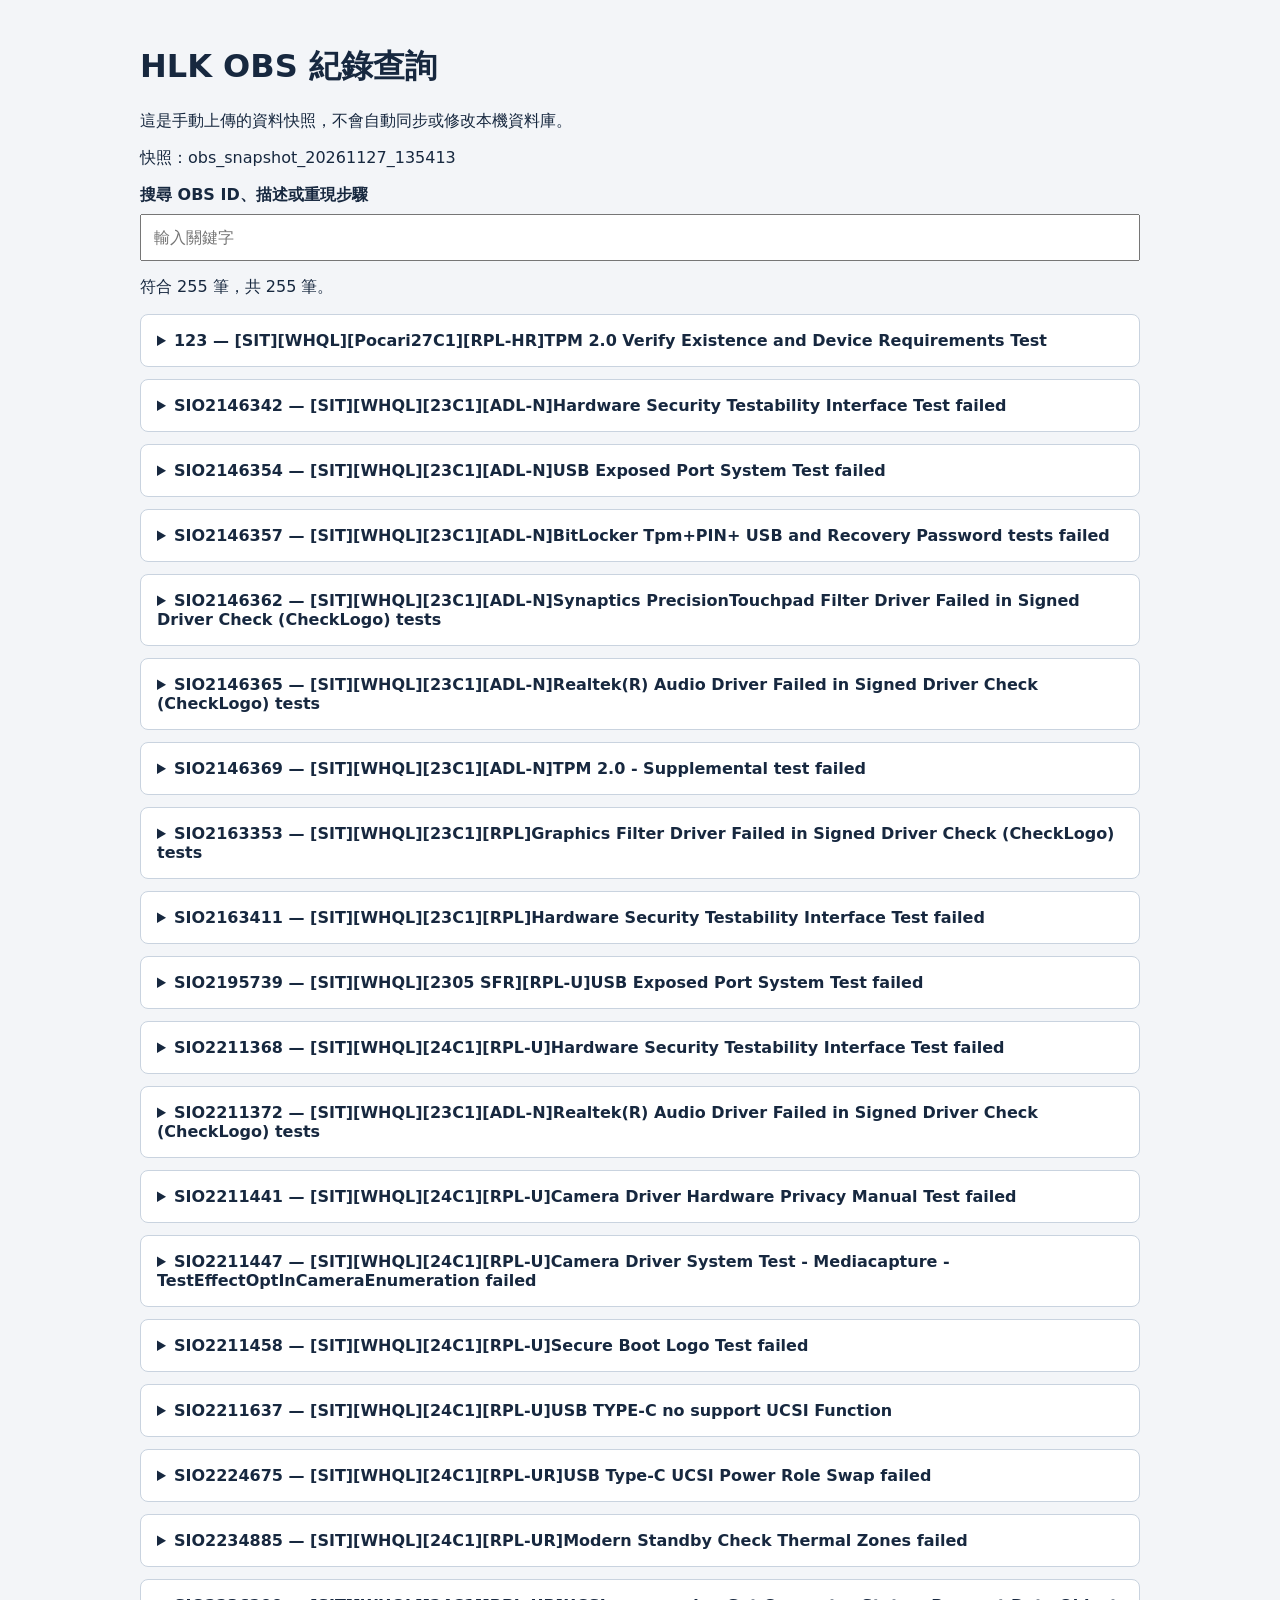
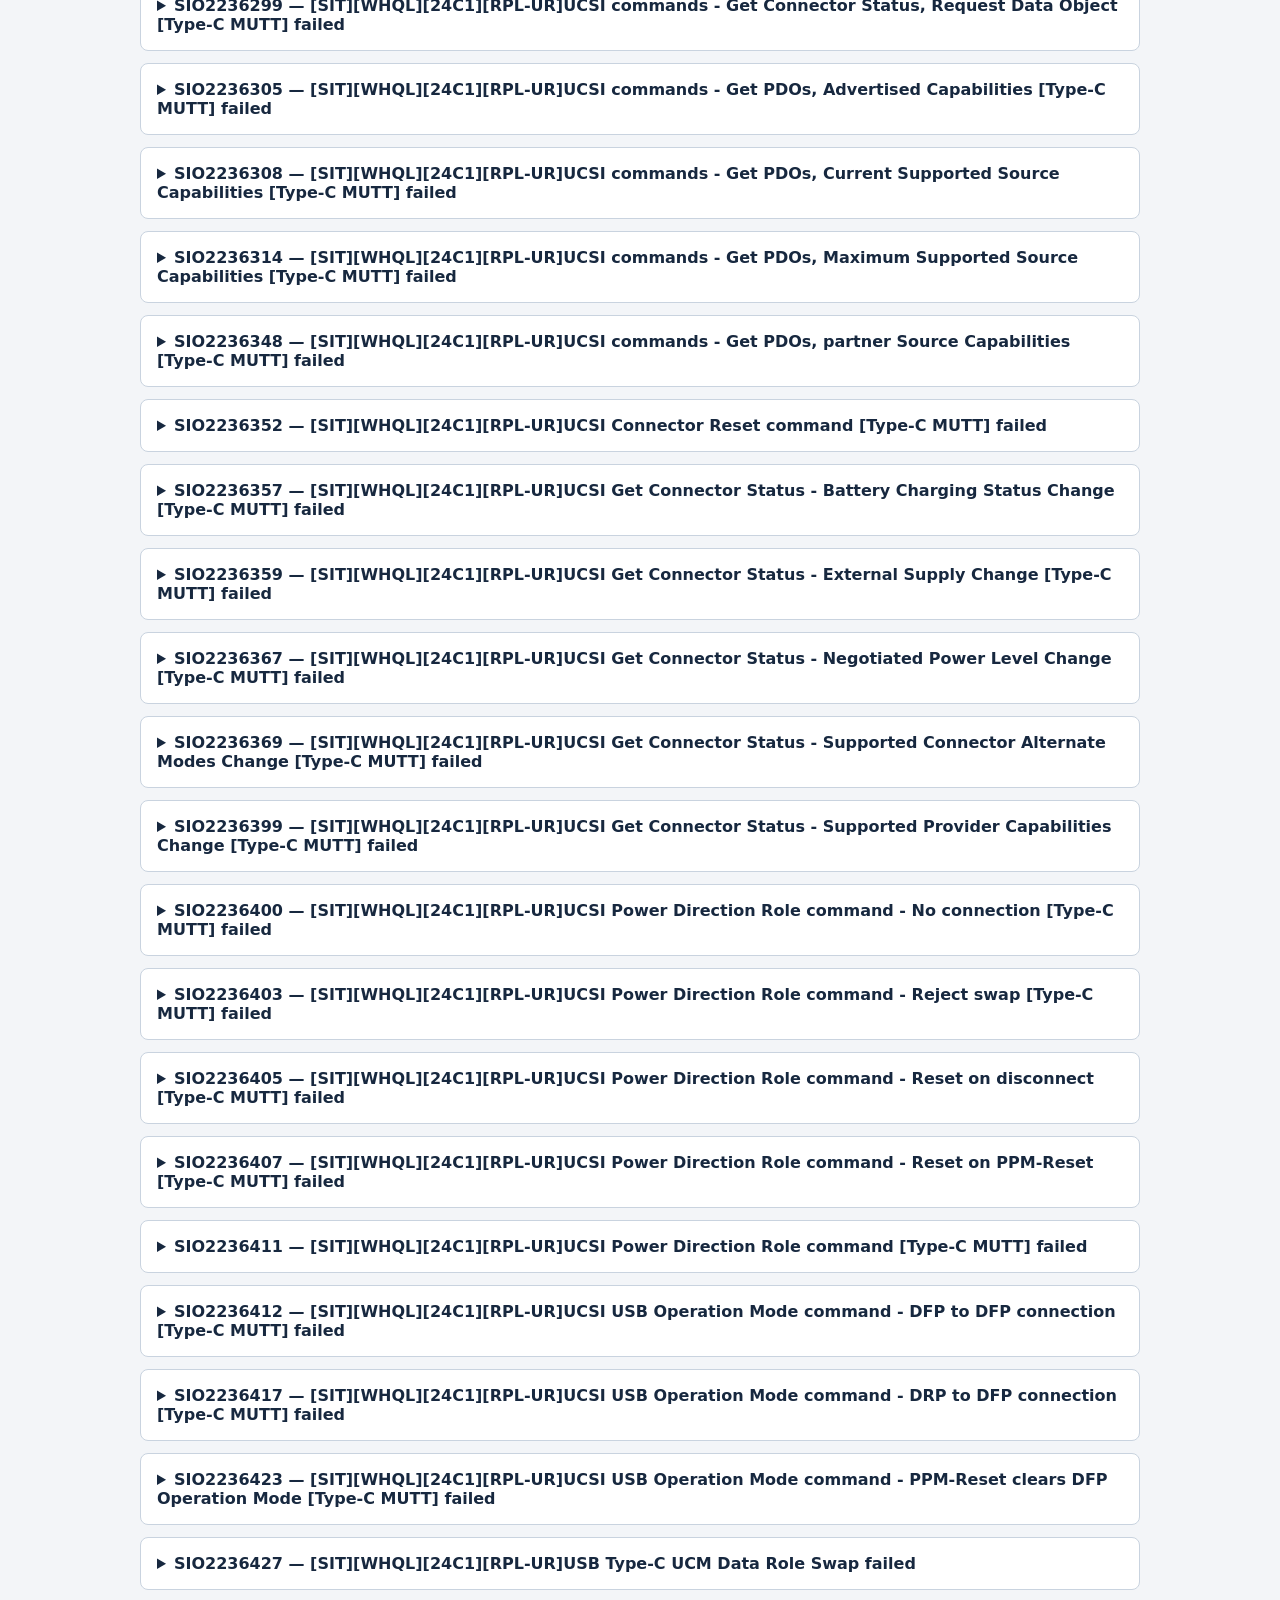
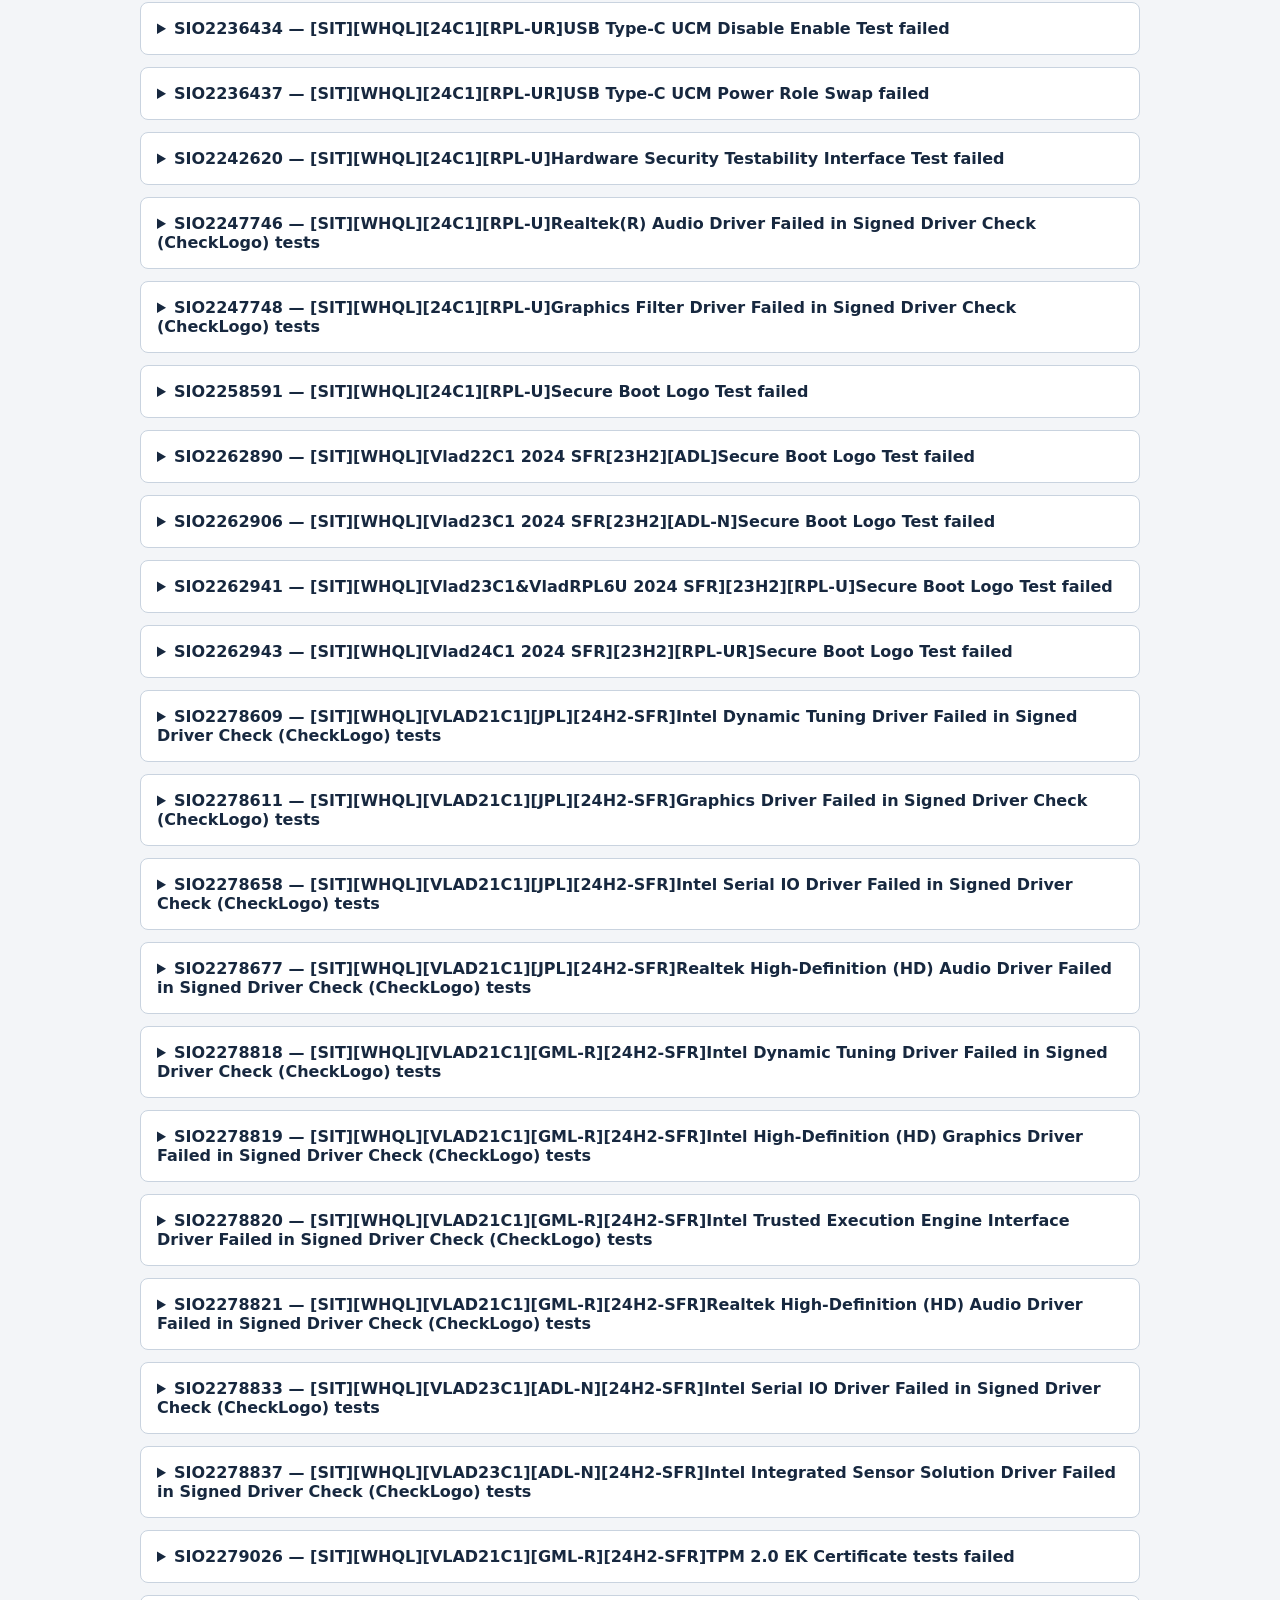
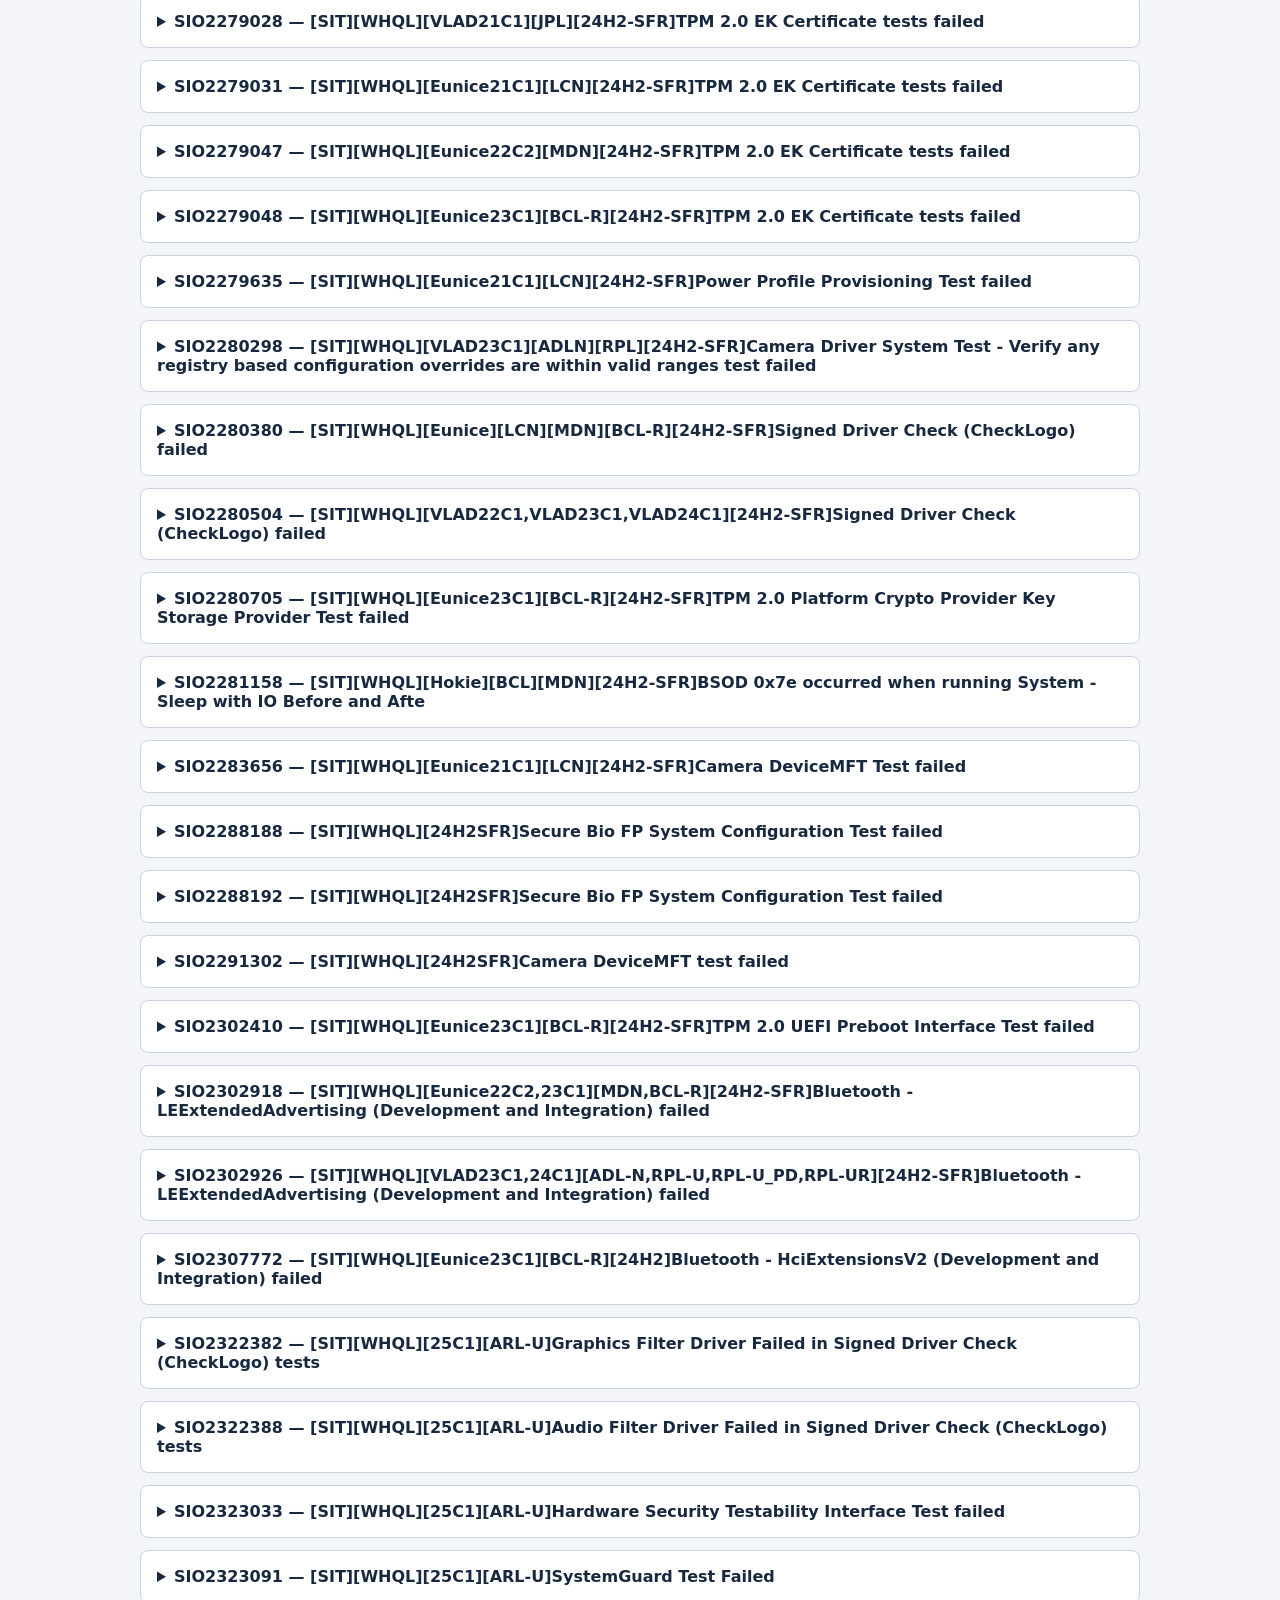
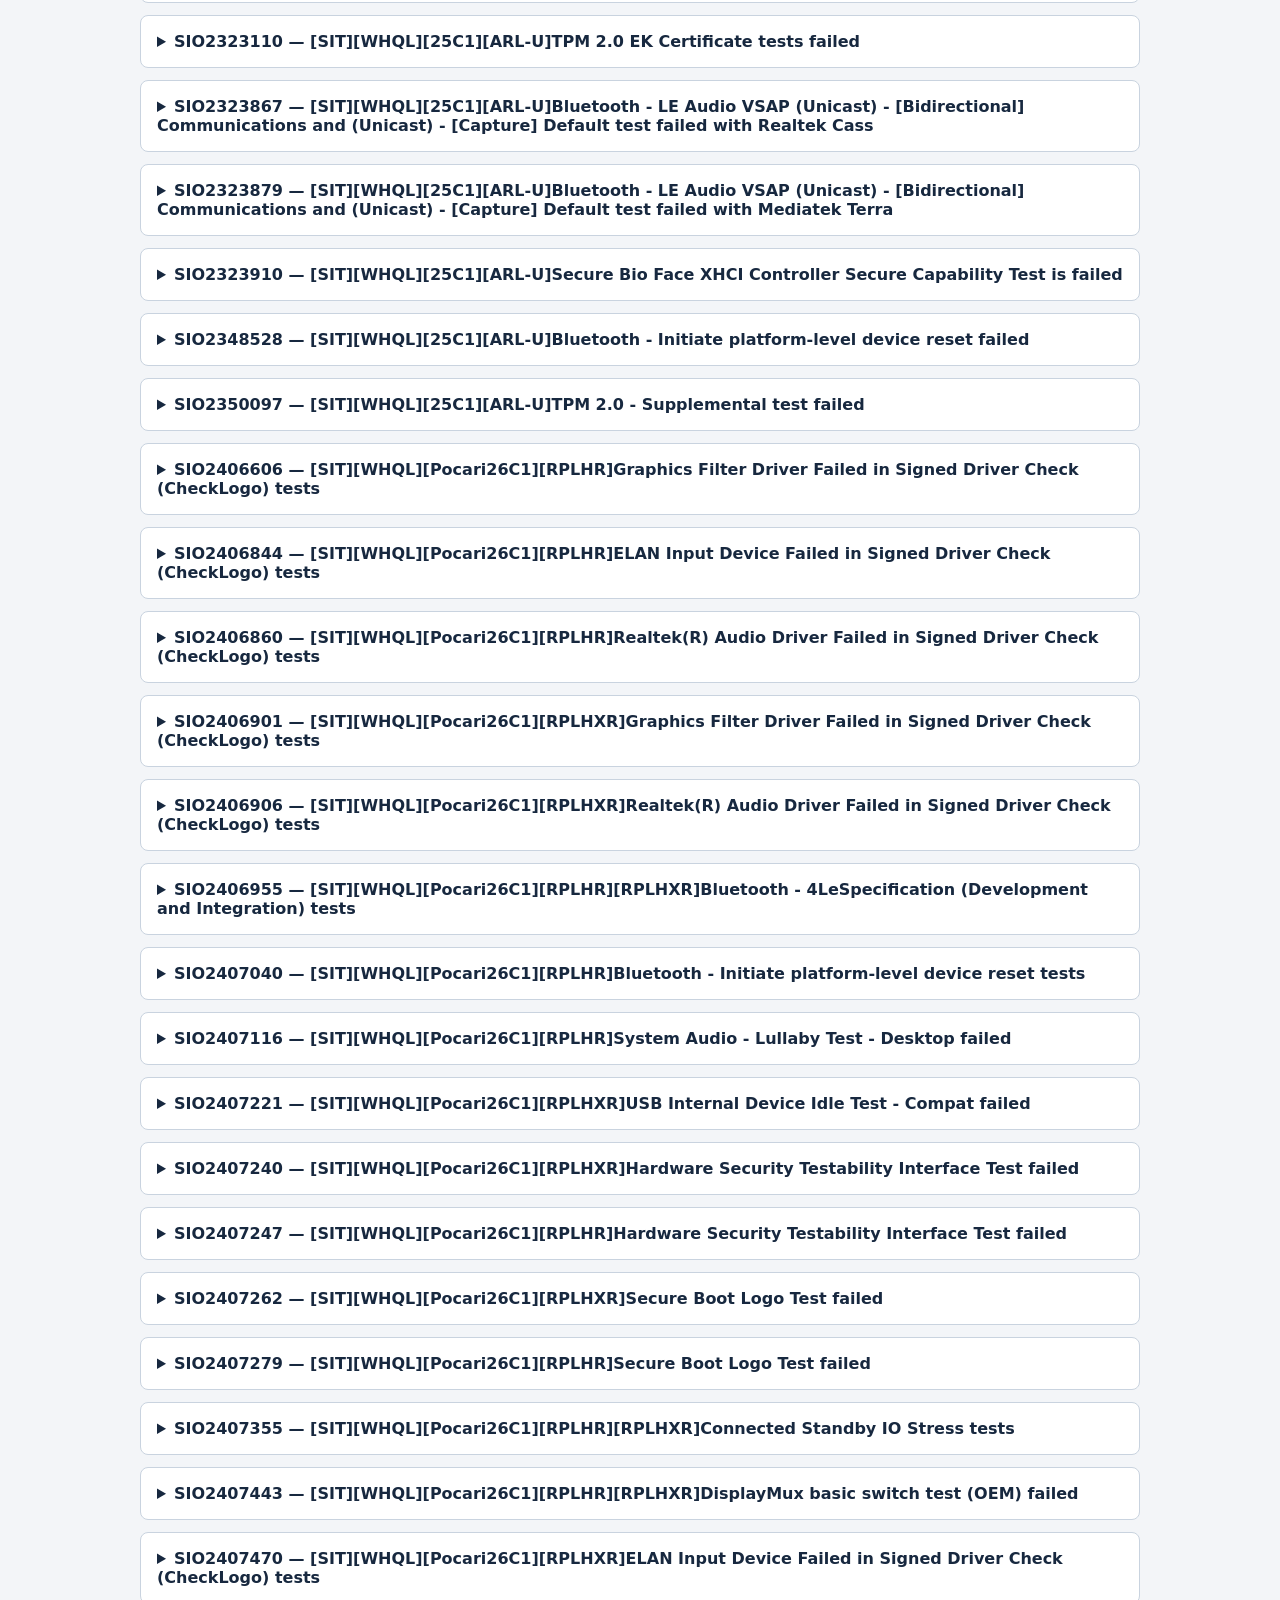
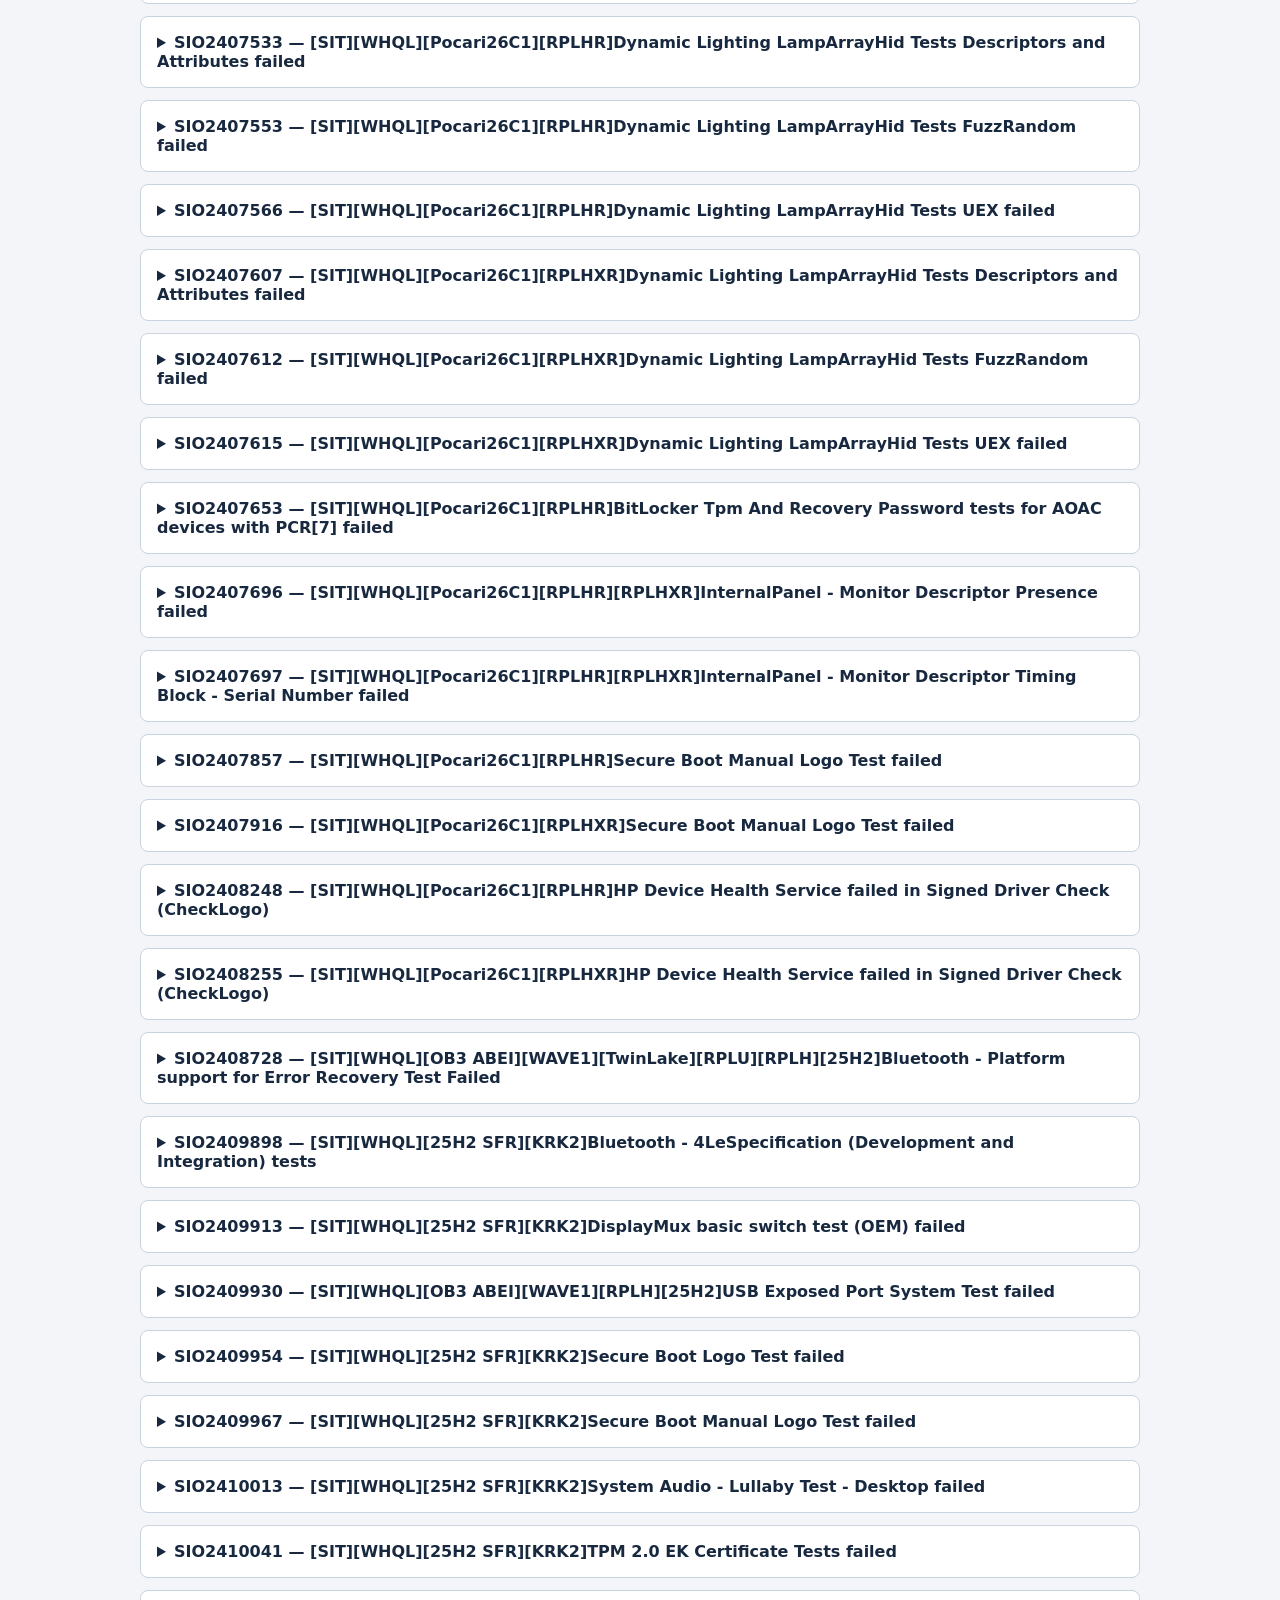
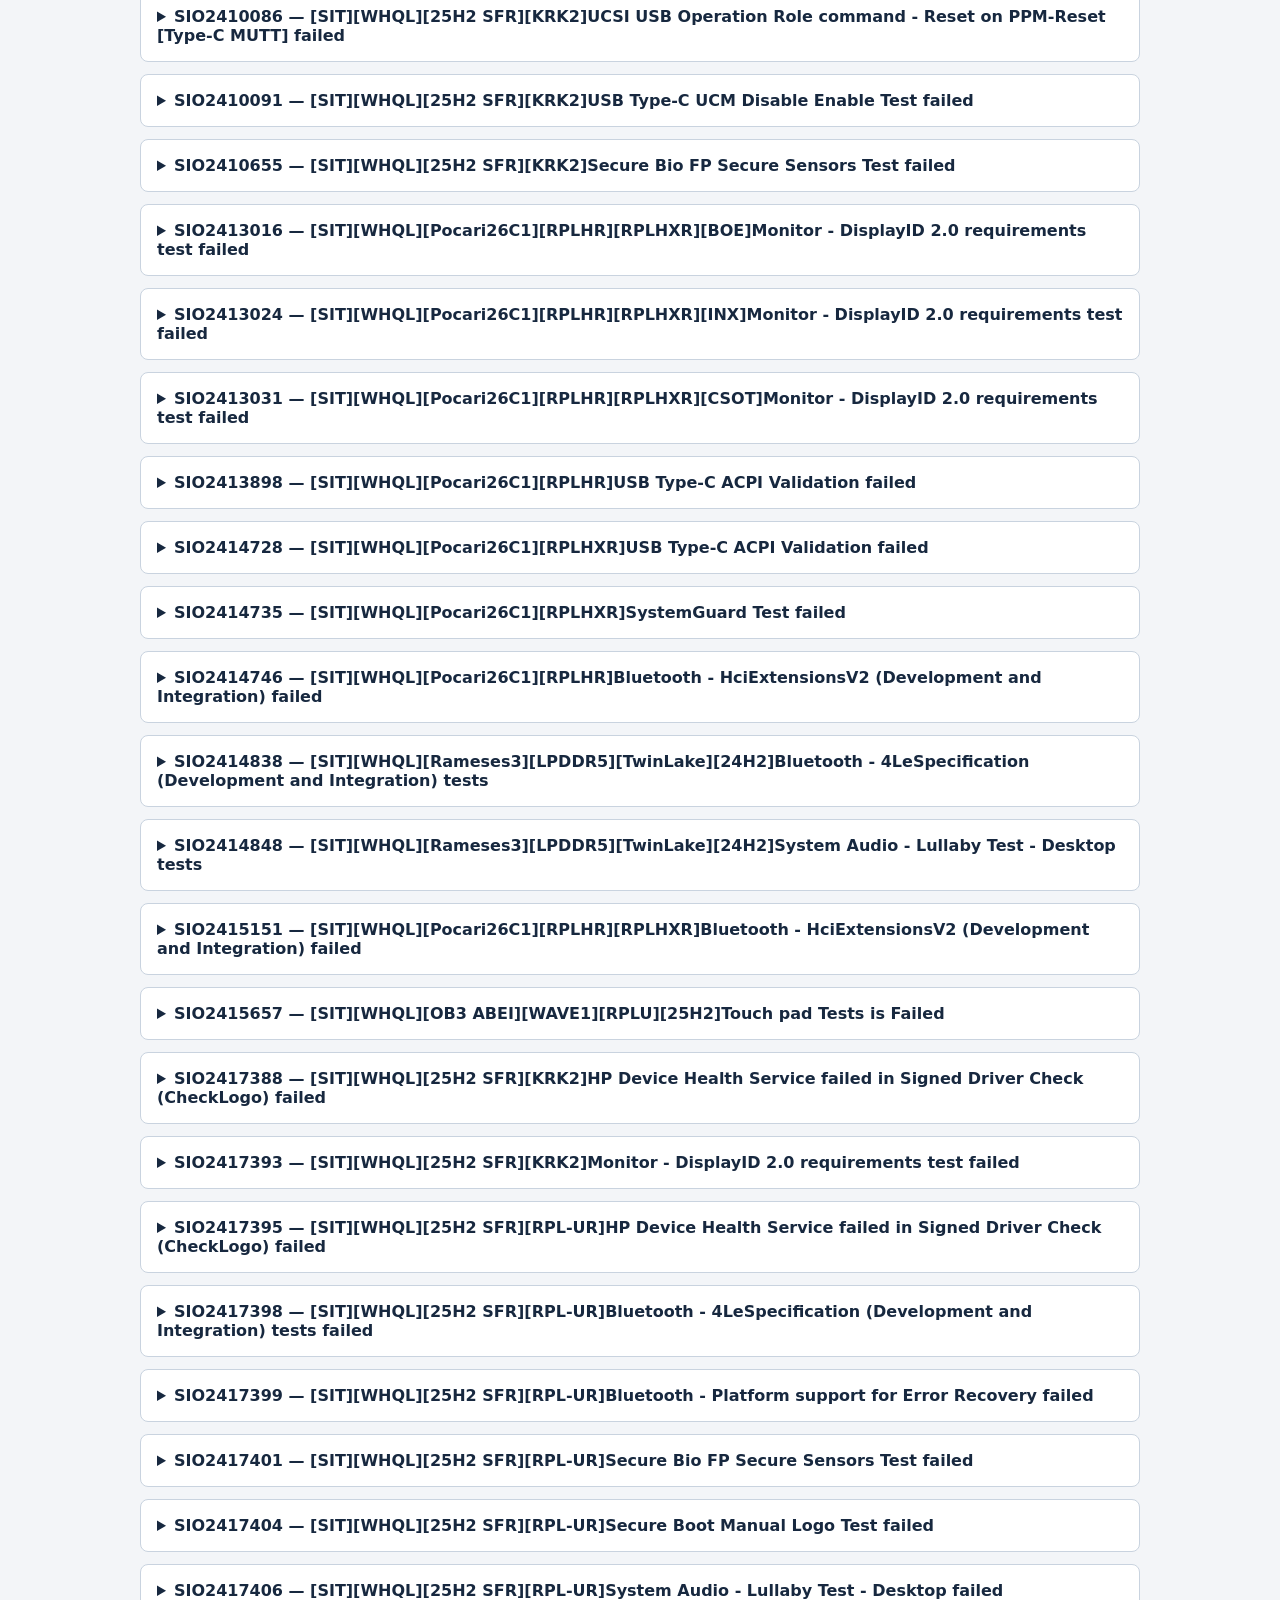
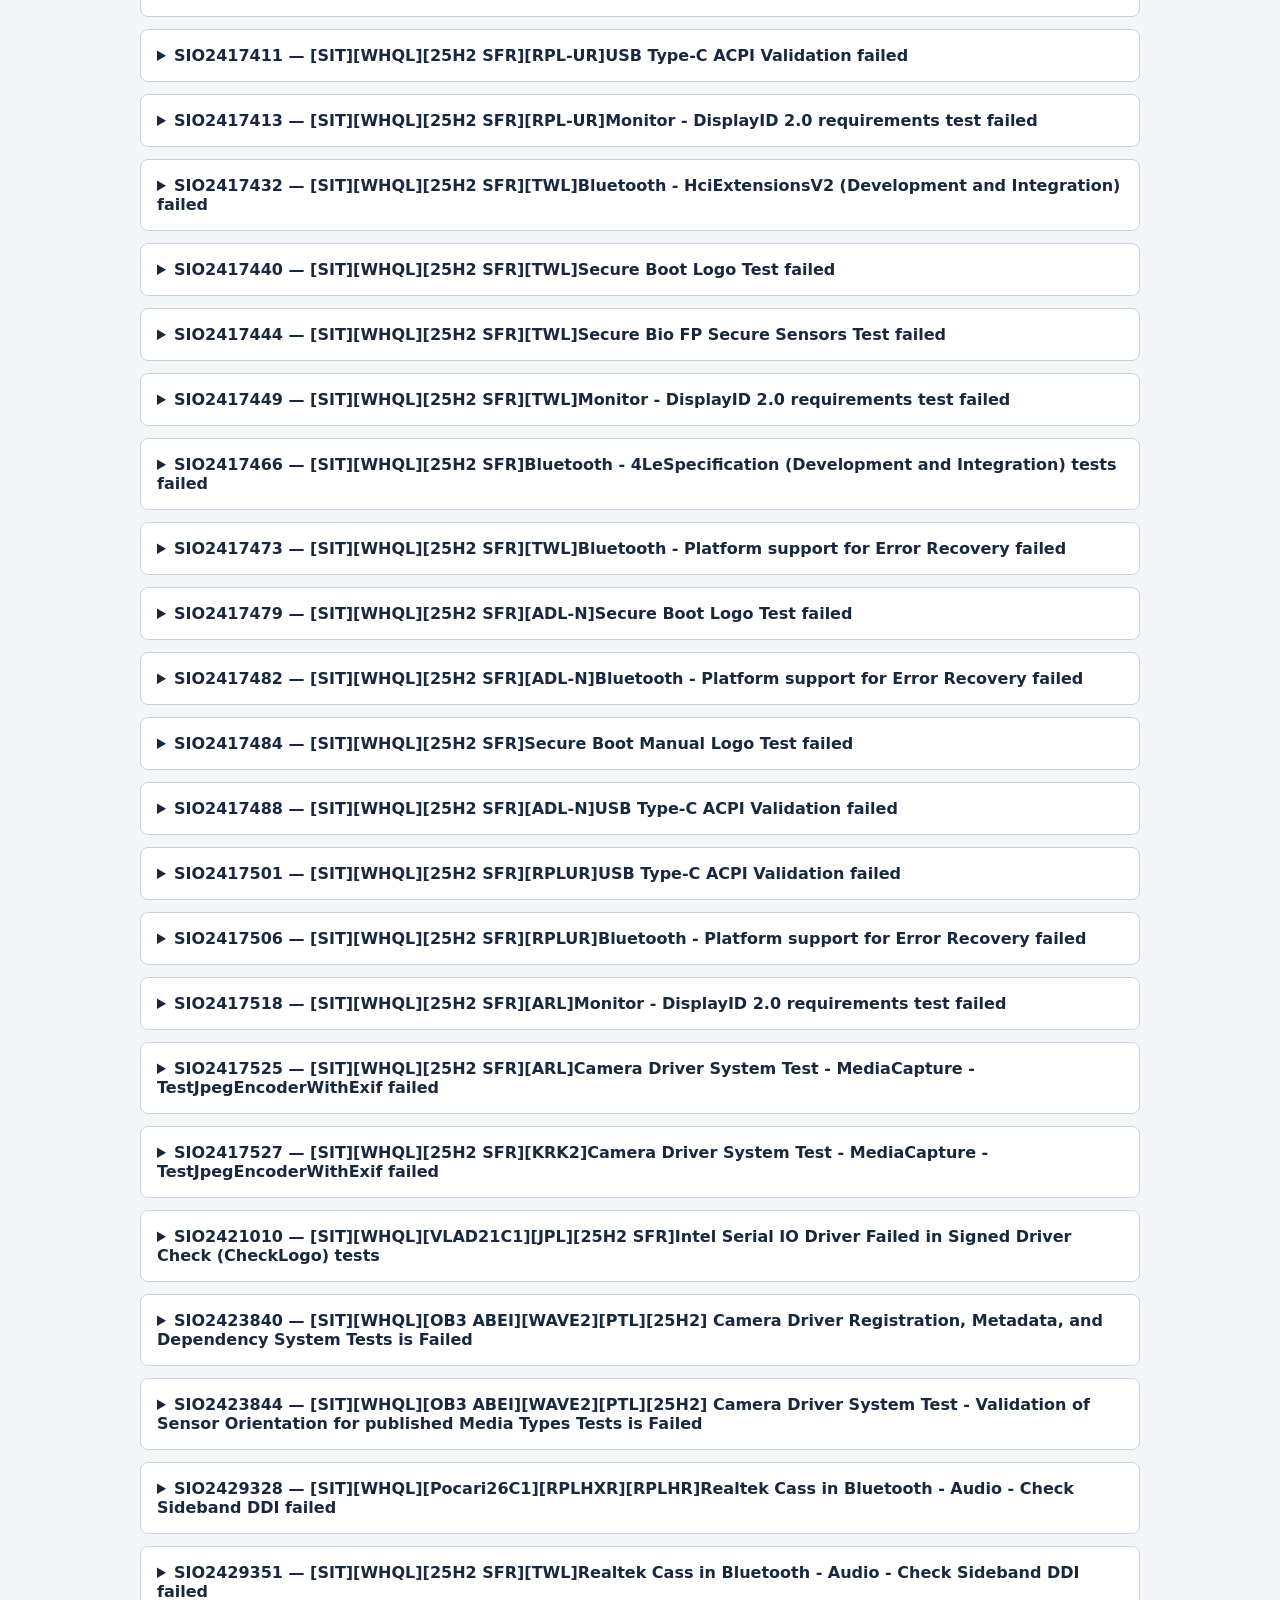
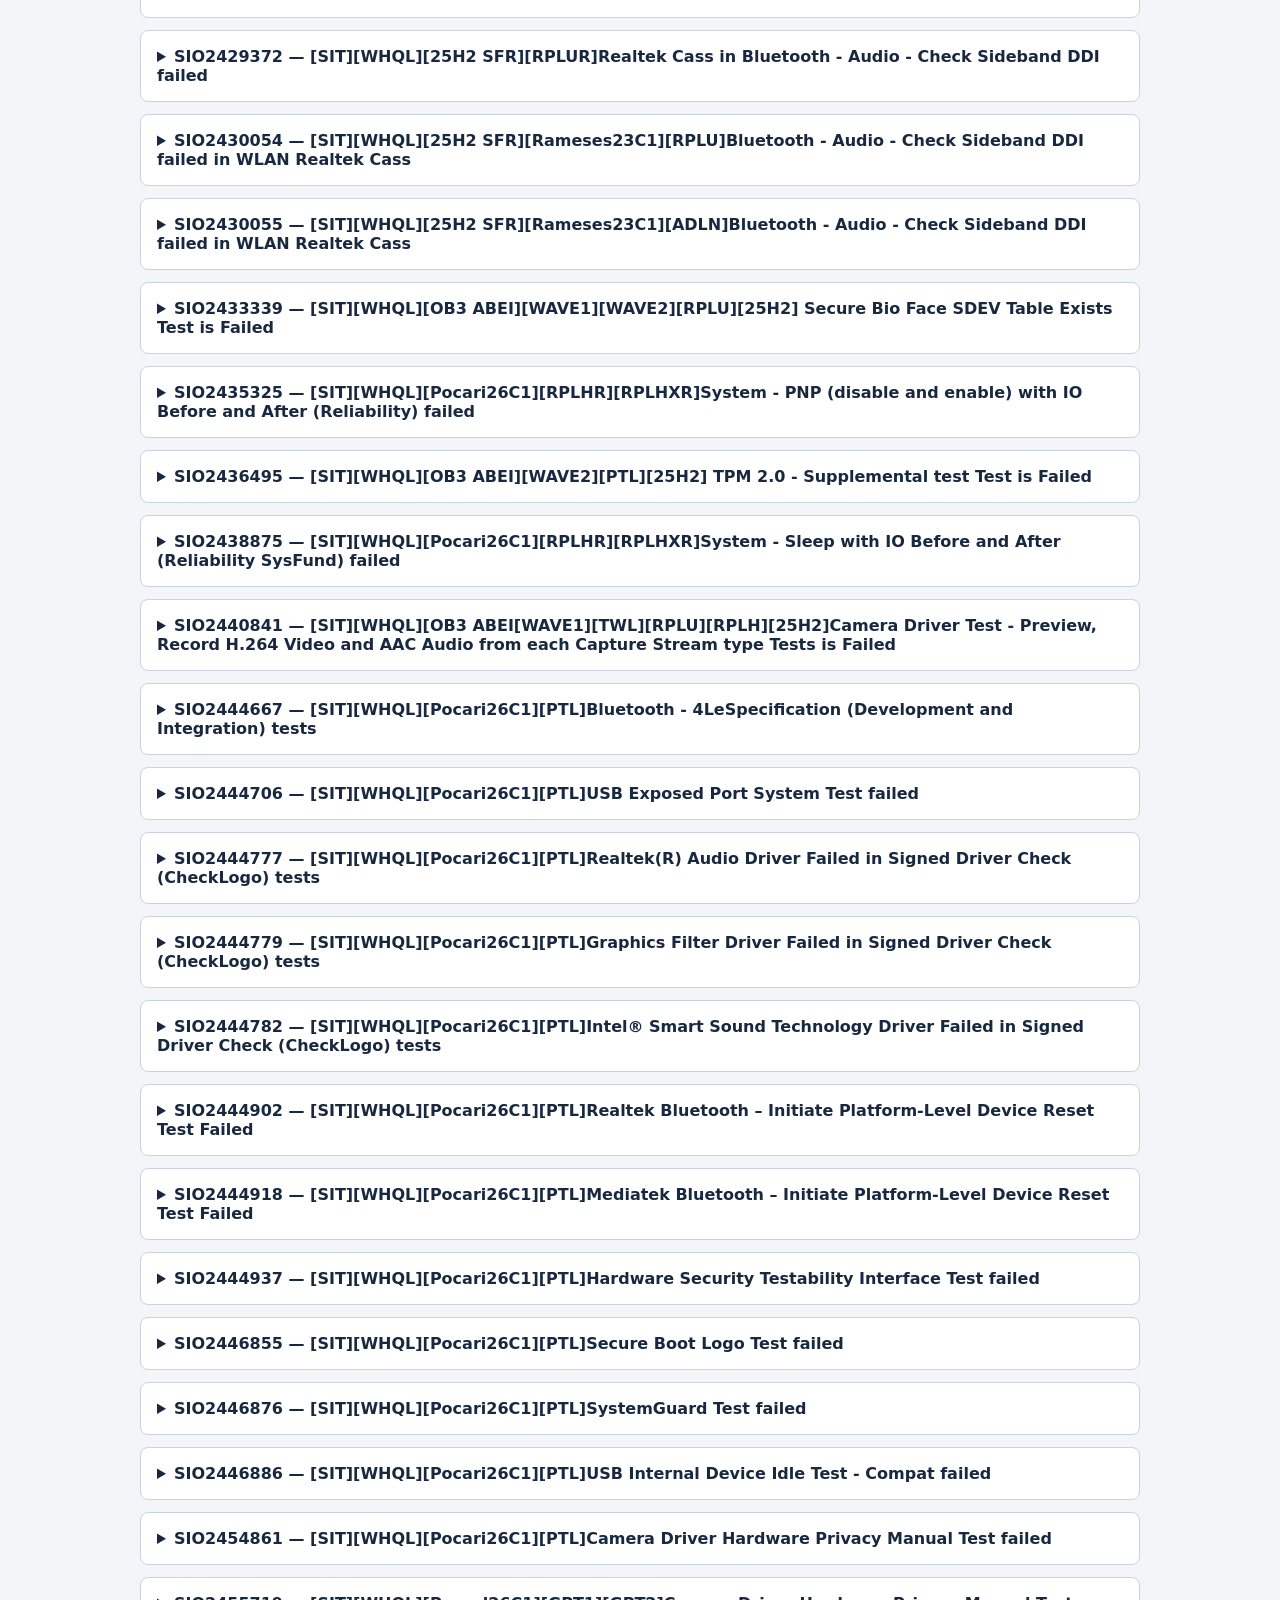
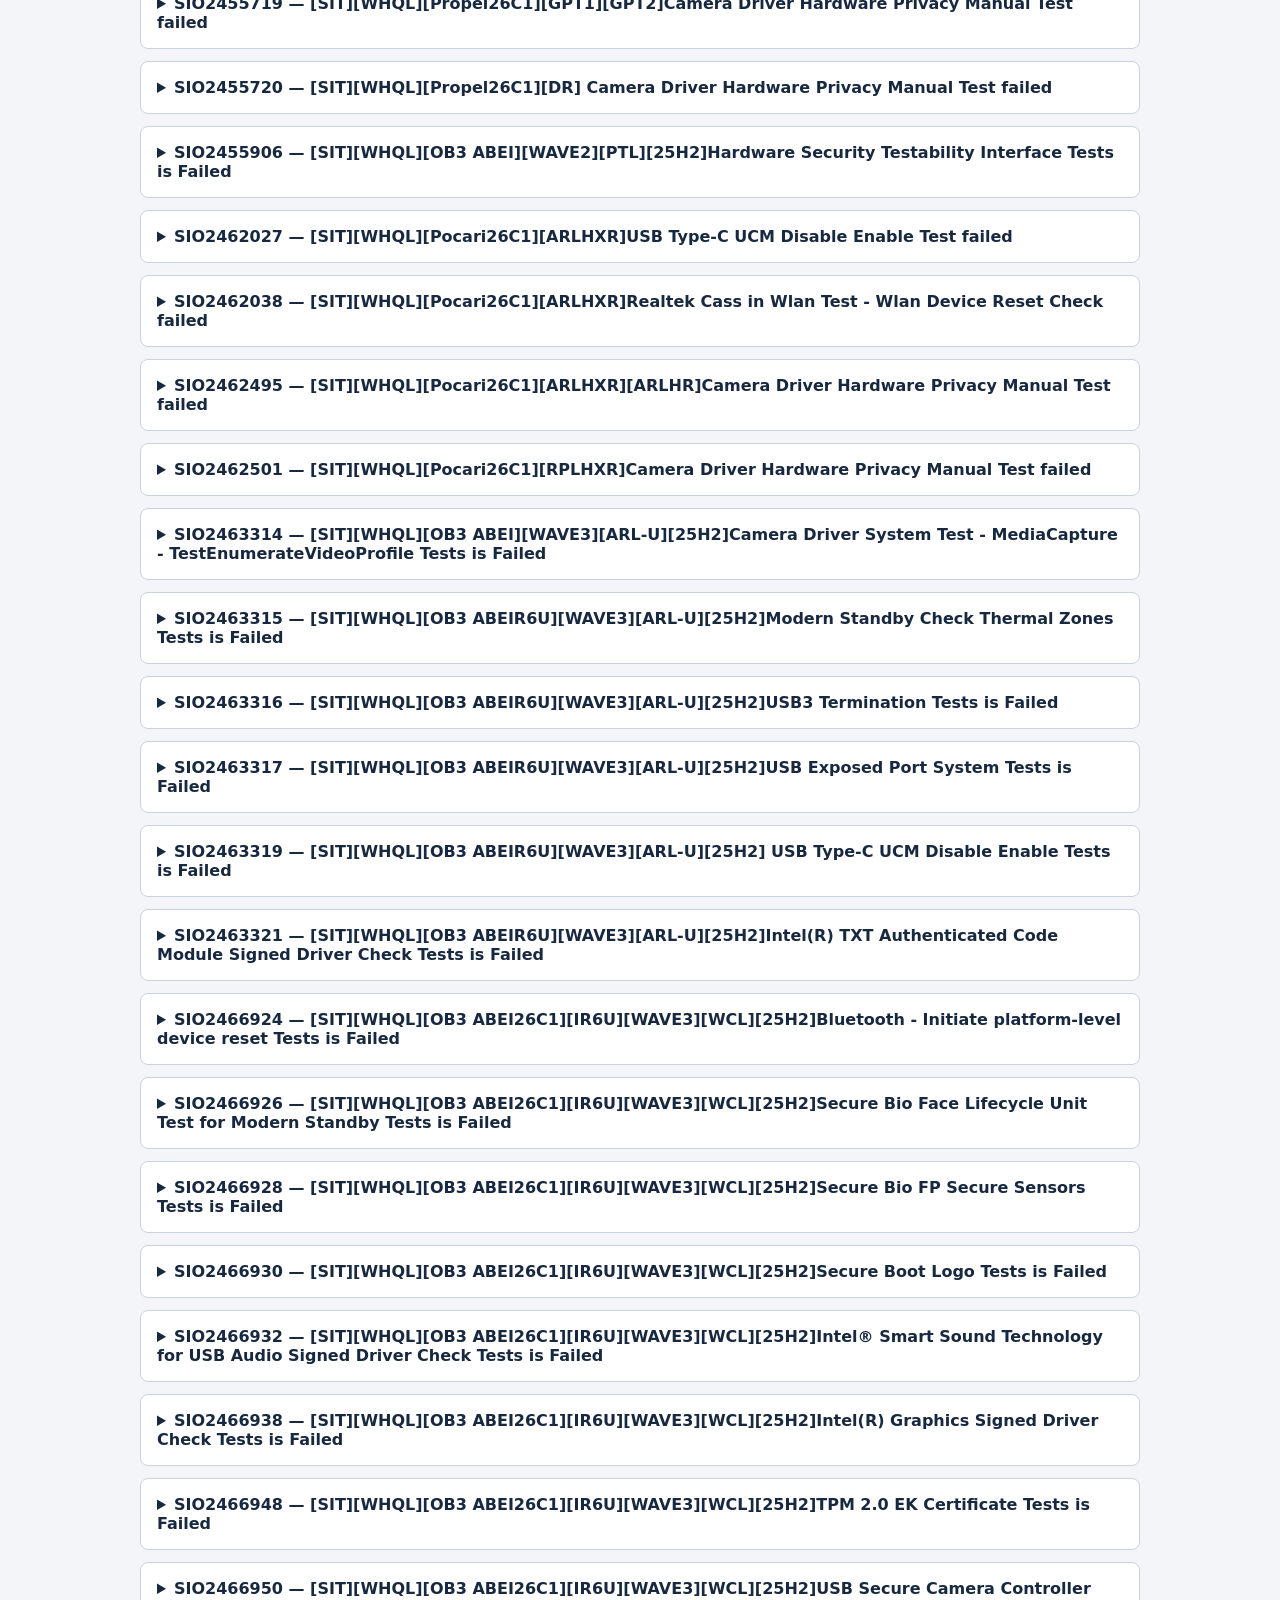
<file: index.html>
<!doctype html>
<html lang="zh-Hant">
<head>
  <meta charset="utf-8">
  <meta name="viewport" content="width=device-width, initial-scale=1">
  <title>HLK OBS 紀錄查詢</title>
  <link rel="stylesheet" href="style.css">
  <script src="app.js" defer></script>
</head>
<body>
  <main>
    <h1>HLK OBS 紀錄查詢</h1>
    <p>這是手動上傳的資料快照，不會自動同步或修改本機資料庫。</p>
    <p id="snapshot"></p>
    <label for="search">搜尋 OBS ID、描述或重現步驟</label>
    <input id="search" type="search" placeholder="輸入關鍵字" autocomplete="off" disabled>
    <p id="status" role="status">正在讀取資料…</p>
    <section id="results" aria-label="搜尋結果"></section>
  </main>
</body>
</html>
</file>
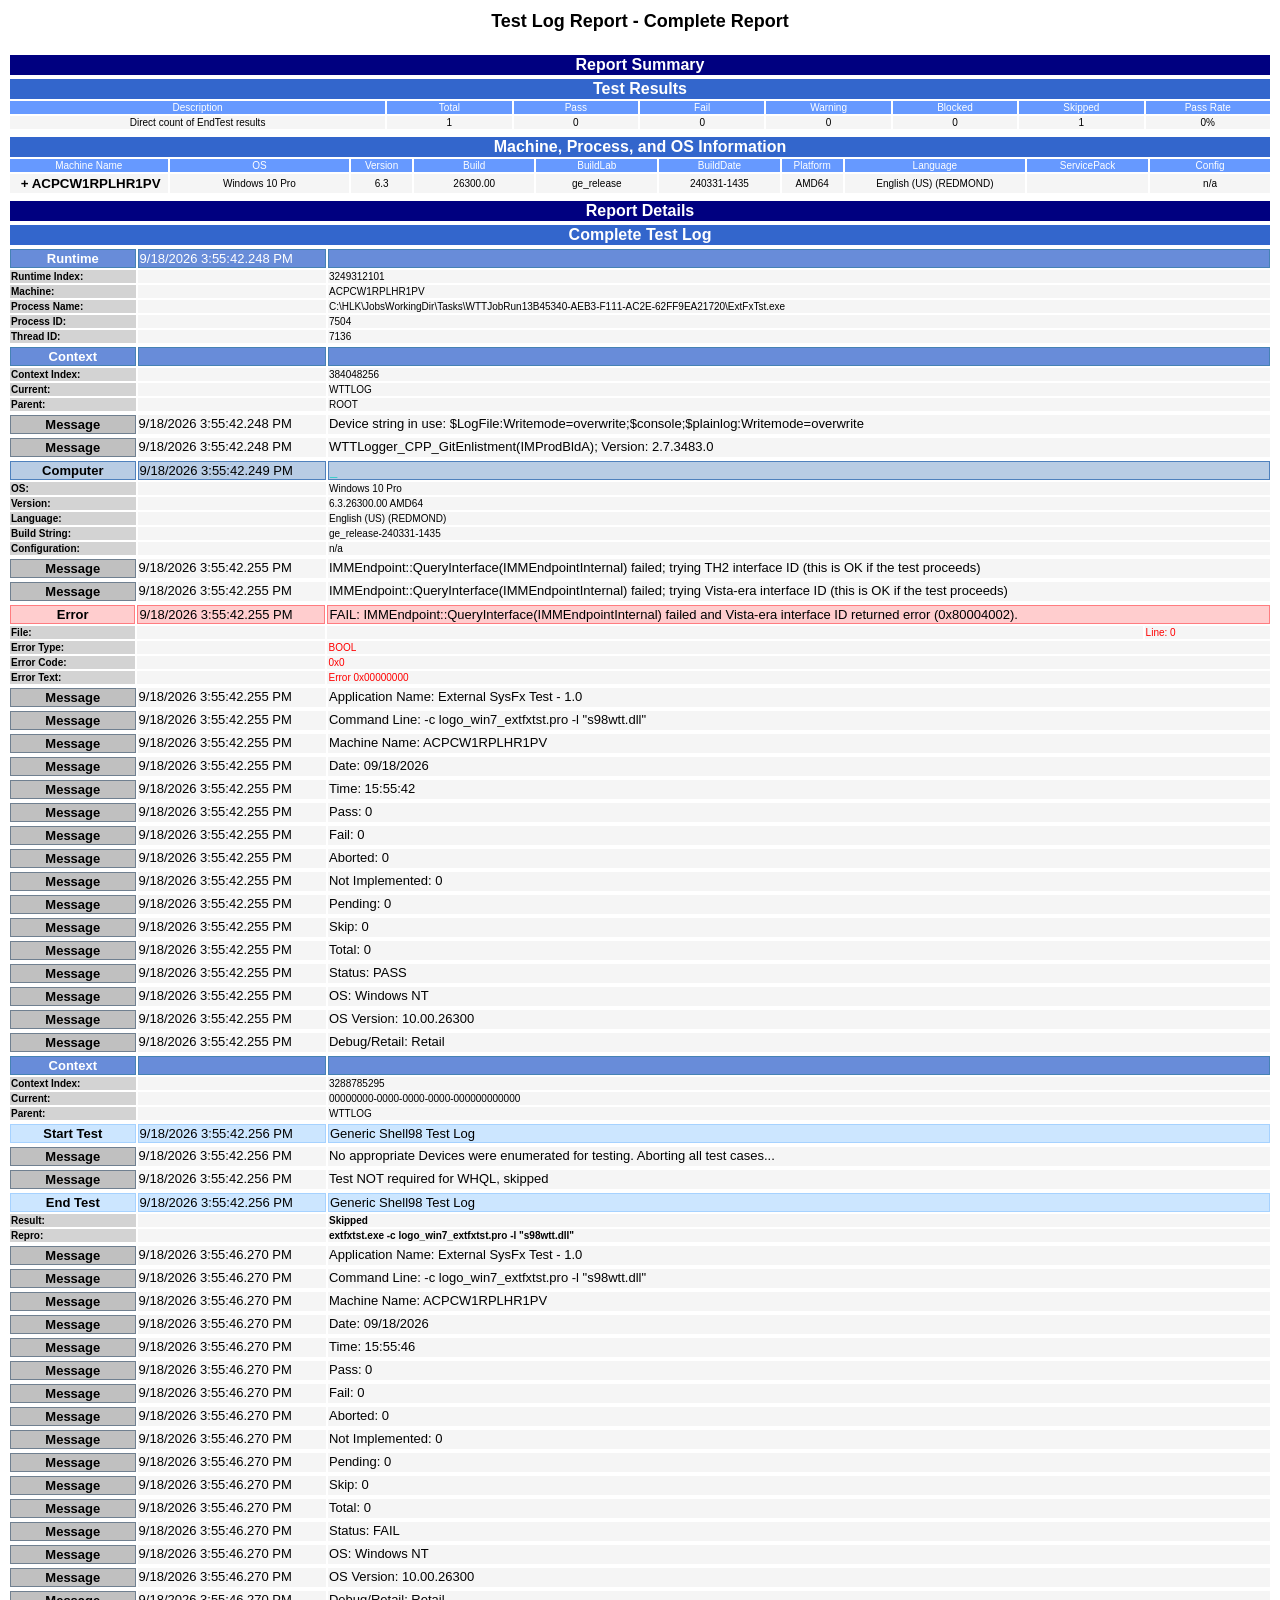
<file: docs/obs_snapshot_20261123_144517/attachments/SIO2529318_617b8777ec65fc38/004.htm>
﻿<!DOCTYPE HTML PUBLIC "-//W3C//DTD HTML 4.0 Transitional//EN">
<HTML><HEAD><META content="IE=5.0000" http-equiv="X-UA-Compatible">

<META http-equiv="Content-Type" content="text/html; charset=utf-8">     
<STYLE type="text/css">
           P,CENTER, PRE
           {
               font-family: verdana;
               font-size: small;
               color: #000000;
               font-weight: normal;
           }
           TABLE,.wtt-Table
           {
               border-width: 0px;
               padding: 0;
               margin: 0;
           }
           .wtt-Table,.wtt-TableMargin2,.wtt-TableMargin5
           {
               border-color: #afc9ef;
               border-width: 0px;
               border-style: none;
               padding: 0;
               border-collapse: collapse;
           }
           .wtt-TableMargin2
           {
               margin-top: 2px;
           }
           .wtt-TableMargin5
           {
               margin-top: 5px;
           }
           .wtt-TableTitle
           {
               font-weight: bold;
               font-family: verdana, arial, helvetica, sans-serif;
               font-size: small;
               color: #003399;
               background-color: #E6E6FA;
               padding-left: 6px;
               padding-right: 7px;
               padding-top: 2px;
               padding-bottom: 2px;
               border:thin solid;
               border-color: #afc9ef;
           }
           .wtt-TableRowTitle,.wtt-TableColumnTitle,.wtt-TableColumnTitleCentered
           {
               font-weight: normal;
               font-family: verdana;
               font-size: x-small;
               color: #808080;
               background-color: #F6F2FF;
               vertical-align: top;
               padding-left: 6px;
               padding-right: 7px;
               padding-top: 2px;
               padding-bottom: 2px;
               border:thin solid;
               border-color: #afc9ef;
           }
           .wtt-TableColumnTitle,.wtt-TableColumnTitleCentered
           {
               vertical-align: bottom;
           }
           .wtt-TableColumnTitleCentered
           {
               text-align: center;
           }
           .wtt-TableCellNested
           {
               padding-left: 0px;
               padding-right: 0px;
               padding-top: 0px;
               padding-bottom: 0px;
               border-style: none;
               border-width: 0px;
           }
           .wtt-TableCellData,.wtt-TableCellDataCentered,.wtt-TableCellDataRight,.wtt-StatusInvestigate,.wtt-StatusCompleted,.wtt-TableCellDataSpanRow,.wtt-TableCellDataSpanRowTop,.wtt-TableCellDataSpanRowBottom,.wtt-TableCellDataSpanCol,.wtt-TableCellDataSpanColLeft,.wtt-TableCellDataSpanColRight,.wtt-TableCellDataSpanTop,.wtt-TableCellDataSpanBottom,.wtt-TableCellDataSpanLeft,.wtt-TableCellDataSpanRight,.wtt-TableCellDataSpanBottomLeft,.wtt-TableCellDataSpanBottomRight,.wtt-TableCellSectionHeader
           {
               padding-left: 4px;
               padding-right: 4px;
               padding-top: 2px;
               padding-bottom: 2px;
               border-color: #afc9ef;
           }
           .wtt-TableCellData,.wtt-TableCellDataCentered,.wtt-TableCellDataRight,.wtt-StatusInvestigate,.wtt-StatusCompleted,.wtt-TableCellDataSpanRow,.wtt-TableCellDataSpanRowTop,.wtt-TableCellDataSpanRowBottom,.wtt-TableCellDataSpanCol,.wtt-TableCellDataSpanColLeft,.wtt-TableCellDataSpanColRight,.wtt-TableCellDataSpanTop,.wtt-TableCellDataSpanBottom,.wtt-TableCellDataSpanLeft,.wtt-TableCellDataSpanRight,.wtt-TableCellDataSpanBottomLeft,.wtt-TableCellDataSpanBottomRight
           {
               font-family: verdana;
               font-size: x-small;
               font-weight: normal;
           }
           .wtt-TableCellSectionHeader
           {
               font-family: verdana;
               font-size: x-small;
               font-weight: bold;
           }
           .wtt-TableCellData,.wtt-TableCellDataCentered,.wtt-TableCellDataRight,.wtt-StatusInvestigate,.wtt-StatusCompleted,.wtt-TableCellSectionHeader
           {
               border:thin solid;
           }
           .wtt-TableCellDataSpanRow
           {
               border-top: none;
               border-bottom: none;
               border-left: thin solid;
               border-right: thin solid;
           }
           .wtt-TableCellDataSpanRowTop
           {
               border-top: thin solid;
               border-bottom: none;
               border-left: thin solid;
               border-right: thin solid;
           }
           .wtt-TableCellDataSpanRowBottom
           {
               border-top: none;
               border-bottom: thin solid;
               border-left: thin solid;
               border-right: thin solid;
           }
           .wtt-TableCellDataSpanCol
           {
               border-top: thin solid;
               border-bottom: thin solid;
               border-left: none;
               border-right: none;
           }
           .wtt-TableCellDataSpanColLeft
           {
               border-top: thin solid;
               border-bottom: thin solid;
               border-left: thin solid;
               border-right: none;
           }
           .wtt-TableCellDataSpanColRight
           {
               border-top: thin solid;
               border-bottom: thin solid;
               border-left: none;
               border-right: thin solid;
           }
           .wtt-TableCellDataSpanTop
           {
               border-top: thin solid;
               border-bottom: none;
               border-left: none;
               border-right: none;
           }
           .wtt-TableCellDataSpanTopLeft
           {
               border-top: thin solid;
               border-bottom: none;
               border-left: thin solid;
               border-right: none;
           }
           .wtt-TableCellDataSpanTopRight
           {
               border-top: thin solid;
               border-bottom: none;
               border-left: none;
               border-right: thin solid;
           }
           .wtt-TableCellDataSpanBottom
           {
               border-top: none;
               border-bottom: thin solid;
               border-left: none;
               border-right: none;
           }
           .wtt-TableCellDataSpanLeft
           {
               border-top: none;
               border-bottom: none;
               border-left: thin solid;
               border-right: none;
           }
           .wtt-TableCellDataSpanRight
           {
               border-top: none;
               border-bottom: none;
               border-left: none;
               border-right: thin solid;
           }
           .wtt-TableCellDataSpanBottomLeft
           {
               border-top: none;
               border-bottom: thin solid;
               border-left: thin solid;
               border-right: none;
           }
           .wtt-TableCellDataSpanBottomRight
           {
               border-top: none;
               border-bottom: thin solid;
               border-left: none;
               border-right: thin solid;
           }

           .wtt-TableCellData,.wtt-TableCellDataCentered,.wtt-TableCellDataRight,.wtt-TableCellDataSpanRow,.wtt-TableCellDataSpanRowTop,.wtt-TableCellDataSpanRowBottom,.wtt-TableCellDataSpanCol,.wtt-TableCellDataSpanColLeft,.wtt-TableCellDataSpanColRight,.wtt-TableCellDataSpanTop,.wtt-TableCellDataSpanBottom,.wtt-TableCellDataSpanLeft,.wtt-TableCellDataSpanRight,.wtt-TableCellDataSpanBottomLeft,.wtt-TableCellDataSpanBottomRight,.wtt-TableCellSectionHeader
           {
               color: #800000;
           }
           .wtt-TableCellDataCentered
           {
               text-align: center;
           }
           .wtt-TableCellDataRight
           {
               text-align: right;
           }
           .wtt-StatusInvestigate
           {
               color: red;
               text-align: center;
           }
           .wtt-StatusCompleted
           {
               color: green;
               text-align: center;
           }
           .wtt-TableCellDataCode
           {
               font-family: verdana;
               font-size: x-small;
               color: #800000;
               font-weight: normal;
               padding-left: 6px;
               padding-right: 7px;
               padding-top: 2px;
               padding-bottom: 2px;
               border:thin solid;
               border-color: #afc9ef;
               width: 900px; 
               word-wrap: break-word;
           }

           .AssertInstance                { font-family:Verdana,Arial;font-size: small; color:black; background-color:#FFCDCE; border:thin solid; border-color:#FF7C80; text-align:left; vertical-align:top }
           .AssertInstanceData            { width: 900px; word-wrap: break-word; font-family:Verdana,Arial;font-size: small; color:black; background-color:#FFCDCE; border:thin solid; border-color:#FF7C80; text-align:left; vertical-align:top }
           .AssertInstanceInvisible       { font-family:Verdana,Arial;font-size: small; color:#FFCDCE; background-color:#FFCDCE; text-align:left; vertical-align:top }
           .AssertFlag                    { font-family:Verdana,Arial;font-size: small; color:black; background-color:#FFCDCE; border:thin solid; border-color:#FF7C80; text-align:center; vertical-align:top }
           .AssertHeader                  { font-family:Verdana,Arial;font-size: x-small; font-weight:bold; color:black; background-color:lightgrey; text-align:left; vertical-align:top }
           .AssertHeaderRight             { font-family:Verdana,Arial;font-size: x-small; font-weight:bold; color:black; background-color:lightgrey; text-align:right; vertical-align:top }
           .AssertData                    { font-family:Verdana,Arial;font-size: x-small; color:black; background-color:whitesmoke; text-align:left; vertical-align:top }
           .AssertDataForceWrap           { width: 900px; word-wrap: break-word; font-family:Verdana,Arial;font-size: x-small; color:black; background-color:whitesmoke; text-align:left; vertical-align:top }

           .AssessmentScoreInstance          { font-family:Verdana,Arial;font-size: small; color:white; background-color:#8112E8; border:thin solid; border-color:steelblue; text-align:left }
           .AssessmentScoreInstanceInvisible { font-family:Verdana,Arial;font-size: small; color:#8112E8; background-color:#8112E8; text-align:left }
           .AssessmentScoreFlag              { font-family:Verdana,Arial;font-size: small; color:white; background-color:#8112E8; border:thin solid; border-color:steelblue; text-align:center }
           .AssessmentScoreHeader            { font-family:Verdana,Arial;font-size: x-small; font-weight:bold; color:black; background-color:lightgrey; text-align:left; vertical-align:top }
           .AssessmentScoreHeaderRight       { font-family:Verdana,Arial;font-size: x-small; font-weight:bold; color:black; background-color:lightgrey; text-align:right; vertical-align:top }
           .AssessmentScoreData              { font-family:Verdana,Arial;font-size: x-small; color:black; background-color:whitesmoke; text-align:left; vertical-align:top }
           .AssessmentScoreDataForceWrap     { width: 900px; word-wrap: break-word; font-family:Verdana,Arial;font-size: x-small; color:black; background-color:whitesmoke; text-align:left; vertical-align:top }

           .BreakInstance                 { font-family:Verdana,Arial;font-size: small; color:black; background-color:#FFCDCE; border:thin solid; border-color:#FF7C80; text-align:left; vertical-align:top }
           .BreakInstanceData             { width: 900px; word-wrap: break-word; font-family:Verdana,Arial;font-size: small; color:black; background-color:#FFCDCE; border:thin solid; border-color:#FF7C80; text-align:left; vertical-align:top }
           .BreakInstanceInvisible        { font-family:Verdana,Arial;font-size: small; color:#FFCDCE; background-color:#FFCDCE; text-align:left; vertical-align:top }
           .BreakFlag                     { font-family:Verdana,Arial;font-size: small; color:black; background-color:#FFCDCE; border:thin solid; border-color:#FF7C80; text-align:center; vertical-align:top }
           .BreakHeader                   { font-family:Verdana,Arial;font-size: x-small; font-weight:bold; color:black; background-color:lightgrey; text-align:left; vertical-align:top }
           .BreakHeaderRight              { font-family:Verdana,Arial;font-size: x-small; font-weight:bold; color:black; background-color:lightgrey; text-align:right; vertical-align:top }
           .BreakData                     { font-family:Verdana,Arial;font-size: x-small; color:black; background-color:whitesmoke; text-align:left; vertical-align:top }
           .BreakDataForceWrap            { width: 900px; word-wrap: break-word; font-family:Verdana,Arial;font-size: x-small; color:black; background-color:whitesmoke; text-align:left; vertical-align:top }

           .BugInstance                   { font-family:Verdana,Arial;font-size: small; color:black; background-color:#FFF9BD; border:thin solid; border-color:#EFD25F; text-align:left; vertical-align:top }
           .BugInstanceData               { width: 900px; word-wrap: break-word; font-family:Verdana,Arial;font-size: small; color:black; background-color:#FFF9BD; border:thin solid; border-color:#EFD25F; text-align:left; vertical-align:top }
           .BugInstanceInvisible          { font-family:Verdana,Arial;font-size: small; color:#FFF9BD; background-color:#FFF9BD; text-align:left; vertical-align:top }
           .BugFlag                       { font-family:Verdana,Arial;font-size: small; color:black; background-color:#FFF9BD; border:thin solid; border-color:#EFD25F; text-align:center; vertical-align:top }
           .BugHeader                     { font-family:Verdana,Arial;font-size: x-small; font-weight:bold; color:black; background-color:lightgrey; text-align:left; vertical-align:top }
           .BugHeaderRight                { font-family:Verdana,Arial;font-size: x-small; font-weight:bold; color:black; background-color:lightgrey; text-align:right; vertical-align:top }
           .BugData                       { font-family:Verdana,Arial;font-size: x-small; color:black; background-color:whitesmoke; text-align:left; vertical-align:top }
           .BugDataForceWrap              { width: 900px; word-wrap: break-word; font-family:Verdana,Arial;font-size: x-small; color:black; background-color:whitesmoke; text-align:left; vertical-align:top }

           .CtxInstance                   { font-family:Verdana,Arial;font-size: small; color:white; background-color:#688CD9; border:thin solid; border-color:steelblue; text-align:left }
           .CtxInstanceData               { width: 900px; word-wrap: break-word; font-family:Verdana,Arial;font-size: small; color:white; background-color:#688CD9; border:thin solid; border-color:steelblue; text-align:left }
           .CtxInstanceInvisible          { font-family:Verdana,Arial;font-size: small; color:#688CD9; background-color:#688CD9; text-align:left }
           .CtxFlag                       { font-family:Verdana,Arial;font-size: small; color:white; background-color:#688CD9; border:thin solid; border-color:steelblue; text-align:center }
           .CtxHeader                     { font-family:Verdana,Arial;font-size: x-small; font-weight:bold; color:black; background-color:lightgrey; text-align:left; vertical-align:top }
           .CtxHeaderRight                { font-family:Verdana,Arial;font-size: x-small; font-weight:bold; color:black; background-color:lightgrey; text-align:right; vertical-align:top }
           .CtxData                       { font-family:Verdana,Arial;font-size: x-small; color:black; background-color:whitesmoke; text-align:left; vertical-align:top }
           .CtxDataForceWrap              { width: 900px; word-wrap: break-word; font-family:Verdana,Arial;font-size: x-small; color:black; background-color:whitesmoke; text-align:left; vertical-align:top }

           .CustomInstance                { font-family:Verdana,Arial;font-size: small; color:black; background-color:#B8CCE4; border:thin solid; border-color:#4F81BD; text-align:left }
           .CustomInstanceData            { width: 900px; word-wrap: break-word; font-family:Verdana,Arial;font-size: small; color:black; background-color:#B8CCE4; border:thin solid; border-color:#4F81BD; text-align:left }
           .CustomInstanceInvisible       { font-family:Verdana,Arial;font-size: small; color:#25CFC7; background-color:#B8CCE4; text-align:left }
           .CustomFlag                    { font-family:Verdana,Arial;font-size: small; color:black; background-color:#B8CCE4; border:thin solid; border-color:#4F81BD; text-align:center }
           .CustomHeader                  { font-family:Verdana,Arial;font-size: x-small; font-weight:bold; color:black; background-color:lightgrey; text-align:left; vertical-align:top }
           .CustomHeaderRight             { font-family:Verdana,Arial;font-size: x-small; font-weight:bold; color:black; background-color:lightgrey; text-align:right; vertical-align:top }
           .CustomData                    { font-family:Verdana,Arial;font-size: x-small; color:black; background-color:whitesmoke; text-align:left; vertical-align:top }
           .CustomDataForceWrap           { width: 900px; word-wrap: break-word; font-family:Verdana,Arial;font-size: x-small; color:black; background-color:whitesmoke; text-align:left; vertical-align:top }

           .EndTestInstance               { font-family:Verdana,Arial;font-size: small; color:black; background-color:#CCE6FF; border:thin solid; border-color:#A6D2FF; text-align:left }
           .EndTestInstanceData           { width: 900px; word-wrap: break-word; font-family:Verdana,Arial;font-size: small; color:black; background-color:#CCE6FF; border:thin solid; border-color:#A6D2FF; text-align:left }
           .EndTestInstanceInvisible      { font-family:Verdana,Arial;font-size: small; color:#CCE6FF; background-color:#CCE6FF; text-align:left }
           .EndTestFlag                   { font-family:Verdana,Arial;font-size: small; color:black; background-color:#CCE6FF; border:thin solid; border-color:#A6D2FF; text-align:center }
           .EndTestHeader                 { font-family:Verdana,Arial;font-size: x-small; font-weight:bold; color:black; background-color:lightgrey; text-align:left; vertical-align:top }
           .EndTestData                   { width: 900px; word-wrap: break-word; font-family:Verdana,Arial;font-size: x-small; color:black; background-color:whitesmoke; text-align:left; vertical-align:top }
           .EndTestDataPass               { width: 900px; word-wrap: break-word; font-family:Verdana,Arial;font-size: x-small; color:green; background-color:whitesmoke; font-weight:bold; text-align:left; vertical-align:top }
           .EndTestDataFail               { width: 900px; word-wrap: break-word; font-family:Verdana,Arial;font-size: x-small; color:red; background-color:whitesmoke; font-weight:bold; text-align:left; vertical-align:top }
           .EndTestDataWarn               { width: 900px; word-wrap: break-word; font-family:Verdana,Arial;font-size: x-small; color:darkkhaki; background-color:whitesmoke; font-weight:bold; text-align:left; vertical-align:top }
           .EndTestDataBloc               { width: 900px; word-wrap: break-word; font-family:Verdana,Arial;font-size: x-small; color:black; background-color:whitesmoke; font-weight:bold; text-align:left; vertical-align:top }
           .EndTestDataSkip               { width: 900px; word-wrap: break-word; font-family:Verdana,Arial;font-size: x-small; color:black; background-color:whitesmoke; font-weight:bold; text-align:left; vertical-align:top }

           .ErrorInstance                 { font-family:Verdana,Arial;font-size: small; color:black; background-color:#FFCDCE; border:thin solid; border-color:#FF7C80; text-align:left; vertical-align:top }
           .ErrorInstanceData             { width: 900px; word-wrap: break-word; font-family:Verdana,Arial;font-size: small; color:black; background-color:#FFCDCE; border:thin solid; border-color:#FF7C80; text-align:left; vertical-align:top }
           .ErrorInstanceInvisible        { font-family:Verdana,Arial;font-size: small; color:#FFCDCE; background-color:#FFCDCE; text-align:left; vertical-align:top }
           .ErrorFlag                     { font-family:Verdana,Arial;font-size: small; color:black; background-color:#FFCDCE; border:thin solid; border-color:#FF7C80; text-align:center; vertical-align:top }
           .ErrorHeader                   { font-family:Verdana,Arial;font-size: x-small; font-weight:bold; color:black; background-color:lightgrey; text-align:left; vertical-align:top }
           .ErrorHeaderRight              { font-family:Verdana,Arial;font-size: x-small; font-weight:bold; color:black; background-color:lightgrey; text-align:right; vertical-align:top }
           .ErrorData                     { font-family:Verdana,Arial;font-size: x-small; color:red; background-color:whitesmoke; text-align:left; vertical-align:top }
           .ErrorDataForceWrap            { width: 900px; word-wrap: break-word; font-family:Verdana,Arial;font-size: x-small; color:black; background-color:whitesmoke; text-align:left; vertical-align:top }

           .FilteredInstance                 { font-family:Verdana,Arial;font-size: small; color:black; background-color:#22CDCE; border:thin solid; border-color:#227C80; text-align:left; vertical-align:top }
           .FilteredInstanceInvisible        { font-family:Verdana,Arial;font-size: small; color:#22CDCE; background-color:#22CDCE; text-align:left; vertical-align:top }
           .FilteredFlag                     { font-family:Verdana,Arial;font-size: small; color:black; background-color:#22CDCE; border:thin solid; border-color:#227C80; text-align:center; vertical-align:top }
           .FilteredHeader                   { font-family:Verdana,Arial;font-size: x-small; font-weight:bold; color:black; background-color:lightgrey; text-align:left; vertical-align:top }
           .FilteredHeaderRight              { font-family:Verdana,Arial;font-size: x-small; font-weight:bold; color:black; background-color:lightgrey; text-align:right; vertical-align:top }
           .FilteredData                     { font-family:Verdana,Arial;font-size: x-small; color:black; background-color:white; text-align:left; vertical-align:top }
           .FilteredDataForceWrap            { width: 900px; word-wrap: break-word; font-family:Verdana,Arial;font-size: x-small; color:black; background-color:whitesmoke; text-align:left; vertical-align:top }

           .InvalidParamInstance          { font-family:Verdana,Arial;font-size: small; color:black; background-color:#FFCDCE; border:thin solid; border-color:#FF7C80; text-align:left; vertical-align:top }
           .InvalidParamInstanceData      { width: 900px; word-wrap: break-word; font-family:Verdana,Arial;font-size: small; color:black; background-color:#FFCDCE; border:thin solid; border-color:#FF7C80; text-align:left; vertical-align:top }
           .InvalidParamInstanceInvisible { font-family:Verdana,Arial;font-size: small; color:#FFCDCE; background-color:#FFCDCE; text-align:left; vertical-align:top }
           .InvalidParamFlag              { font-family:Verdana,Arial;font-size: small; color:black; background-color:#FFCDCE; border:thin solid; border-color:#FF7C80; text-align:center; vertical-align:top }
           .InvalidParamHeader            { font-family:Verdana,Arial;font-size: x-small; font-weight:bold; color:black; background-color:lightgrey; text-align:left; vertical-align:top }
           .InvalidParamHeaderRight       { font-family:Verdana,Arial;font-size: x-small; font-weight:bold; color:black; background-color:lightgrey; text-align:right; vertical-align:top }
           .InvalidParamData              { font-family:Verdana,Arial;font-size: x-small; color:black; background-color:whitesmoke; text-align:left; vertical-align:top }
           .InvalidParamDataForceWrap     { width: 900px; word-wrap: break-word; font-family:Verdana,Arial;font-size: x-small; color:black; background-color:whitesmoke; text-align:left; vertical-align:top }

           .MachineInstance               { font-family:Verdana,Arial;font-size: small; color:black; background-color:#B8CCE4; border:thin solid; border-color:#4F81BD; text-align:left }
           .MachineInstanceData           { width: 900px; word-wrap: break-word; font-family:Verdana,Arial;font-size: small; color:black; background-color:#B8CCE4; border:thin solid; border-color:#4F81BD; text-align:left }
           .MachineInstanceInvisible      { font-family:Verdana,Arial;font-size: small; color:#25CFC7; background-color:#B8CCE4; text-align:left }
           .MachineFlag                   { font-family:Verdana,Arial;font-size: small; color:black; background-color:#B8CCE4; border:thin solid; border-color:#4F81BD; text-align:center }
           .MachineHeader                 { font-family:Verdana,Arial;font-size: x-small; font-weight:bold; color:black; background-color:lightgrey; text-align:left; vertical-align:top }
           .MachineHeaderRight            { font-family:Verdana,Arial;font-size: x-small; font-weight:bold; color:black; background-color:lightgrey; text-align:right; vertical-align:top }
           .MachineData                   { font-family:Verdana,Arial;font-size: x-small; color:black; background-color:whitesmoke; text-align:left; vertical-align:top }
           .MachineDataForceWrap          { width: 900px; word-wrap: break-word; font-family:Verdana,Arial;font-size: x-small; color:black; background-color:whitesmoke; text-align:left; vertical-align:top }

           .MsgInstance                   { font-family:Verdana,Arial;font-size: small; color:black; background-color:whitesmoke; text-align:left; vertical-align:top }
           .MsgInstanceData               { width: 900px; word-wrap: break-word; font-family:Verdana,Arial;font-size: small; color:black; background-color:whitesmoke; text-align:left; vertical-align:top }
           .MsgInstanceInvisible          { font-family:Verdana,Arial;font-size: small; color:whitesmoke; background-color:whitesmoke; text-align:left; vertical-align:top }
           .MsgFlag                       { font-family:Verdana,Arial;font-size: small; color:black; background-color:silver; border:thin solid; border-color:slategray; text-align:center }
           .MsgHeader                     { font-family:Verdana,Arial;font-size: x-small; font-weight:bold; color:black; background-color:lightgrey; text-align:left; vertical-align:top }
           .MsgHeaderRight                { font-family:Verdana,Arial;font-size: x-small; font-weight:bold; color:black; background-color:lightgrey; text-align:right; vertical-align:top }
           .MsgData                       { font-family:Verdana,Arial;font-size: x-small; color:black; background-color:whitesmoke; text-align:left; vertical-align:top }
           .MsgDataForceWrap              { width: 900px; word-wrap: break-word; font-family:Verdana,Arial;font-size: x-small; color:black; background-color:whitesmoke; text-align:left; vertical-align:top }

           .PFRollupInstance              { font-family:Verdana,Arial;font-size: small; color:black; background-color:#B8CCE4; border:thin solid; border-color:#4F81BD; text-align:left }
           .PFRollupInstanceData          { width: 900px; word-wrap: break-word; font-family:Verdana,Arial;font-size: small; color:black; background-color:#B8CCE4; border:thin solid; border-color:#4F81BD; text-align:left }
           .PFRollupInstanceInvisible     { font-family:Verdana,Arial;font-size: small; color:#25CFC7; background-color:#B8CCE4; text-align:left }
           .PFRollupFlag                  { font-family:Verdana,Arial;font-size: small; color:black; background-color:#B8CCE4; border:thin solid; border-color:#4F81BD; text-align:center }
           .PFRollupHeader                { font-family:Verdana,Arial;font-size: x-small; font-weight:bold; color:black; background-color:lightgrey; text-align:left; vertical-align:top }
           .PFRollupHeaderRight           { font-family:Verdana,Arial;font-size: x-small; font-weight:bold; color:black; background-color:lightgrey; text-align:right; vertical-align:top }
           .PFRollupData                  { font-family:Verdana,Arial;font-size: x-small; color:black; background-color:whitesmoke; text-align:left; vertical-align:top }
           .PFRollupDataForceWrap         { width: 900px; word-wrap: break-word; font-family:Verdana,Arial;font-size: x-small; color:black; background-color:whitesmoke; text-align:left; vertical-align:top }

           .ReportTitle                   { font-family:Verdana,Arial;font-size: large; color:black; text-align:center }

           .RtiInstance                   { font-family:Verdana,Arial;font-size: small; color:white; background-color:#688CD9; border:thin solid; border-color:steelblue; text-align:left }
           .RtiInstanceData               { width: 900px; word-wrap: break-word; font-family:Verdana,Arial;font-size: small; color:white; background-color:#688CD9; border:thin solid; border-color:steelblue; text-align:left }
           .RtiInstanceInvisible          { font-family:Verdana,Arial;font-size: small; color:#688CD9; background-color:#688CD9; text-align:left }
           .RtiFlag                       { font-family:Verdana,Arial;font-size: small; color:white; background-color:#688CD9; border:thin solid; border-color:steelblue; text-align:center }
           .RtiHeader                     { font-family:Verdana,Arial;font-size: x-small; font-weight:bold; color:black; background-color:lightgrey; text-align:left; vertical-align:top }
           .RtiHeaderRight                { font-family:Verdana,Arial;font-size: x-small; font-weight:bold; color:black; background-color:lightgrey; text-align:right; vertical-align:top }
           .RtiData                       { font-family:Verdana,Arial;font-size: x-small; color:black; background-color:whitesmoke; text-align:left; vertical-align:top }
           .RtiDataForceWrap              { width: 900px; word-wrap: break-word; font-family:Verdana,Arial;font-size: x-small; color:black; background-color:whitesmoke; text-align:left; vertical-align:top }

           .SectionTitle                  { font-family:Verdana,Arial;font-size: medium; color:white; background-color:navy; text-align:center }
           .SectionHeading                { font-family:Verdana,Arial;font-size: medium; color:white; background-color:#3366cc; text-align:center }
           .SectionHeadingLeft            { font-family:Verdana,Arial;font-size: medium; color:white; background-color:#3366cc; text-align:left }
           .SectionHeader                 { font-family:Verdana,Arial;font-size: x-small; color:white; background-color:#6699ff; text-align:center }
           .SectionHeaderBlank            { font-family:Verdana,Arial;font-size: x-small; color:white; background-color:#6699ff; text-align:center }
           .SectionData                   { font-family:Verdana,Arial;font-size: x-small; color:black; background-color:whitesmoke; text-align:center }
           .SectionDataLeft               { font-family:Verdana,Arial;font-size: x-small; color:black; background-color:whitesmoke; text-align:left }
           .SectionDataForceWrap          { width: 900px; word-wrap: break-word; font-family:Verdana,Arial;font-size: x-small; color:black; background-color:whitesmoke; text-align:left }

           .StartTestInstance             { font-family:Verdana,Arial;font-size: small; color:black; background-color:#CCE6FF; border:thin solid; border-color:#A6D2FF; text-align:left }
           .StartTestInstanceData         { width: 900px; word-wrap: break-word; font-family:Verdana,Arial;font-size: small; color:black; background-color:#CCE6FF; border:thin solid; border-color:#A6D2FF; text-align:left }
           .StartTestInstanceInvisible    { font-family:Verdana,Arial;font-size: small; color:#CCE6FF; background-color:#CCE6FF; text-align:left }
           .StartTestFlag                 { font-family:Verdana,Arial;font-size: small; color:black; background-color:#CCE6FF; border:thin solid; border-color:#A6D2FF; text-align:center }
           .StartTestHeader               { font-family:Verdana,Arial;font-size: x-small; font-weight:bold; color:black; background-color:lightgrey; text-align:left; vertical-align:top }
           .StartTestData                 { font-family:Verdana,Arial;font-size: x-small; color:black; background-color:whitesmoke; text-align:left; vertical-align:top }
           .StartTestDataPass             { font-family:Verdana,Arial;font-size: x-small; color:green; background-color:whitesmoke; text-align:left; vertical-align:top }
           .StartTestDataFail             { font-family:Verdana,Arial;font-size: x-small; color:firebrick; background-color:whitesmoke; text-align:left; vertical-align:top }
           .StartTestDataWarn             { font-family:Verdana,Arial;font-size: x-small; color:khaki; background-color:whitesmoke; text-align:left; vertical-align:top }
           .StartTestDataBloc             { font-family:Verdana,Arial;font-size: x-small; color:black; background-color:whitesmoke; text-align:left; vertical-align:top }

           .TCMInstance                   { font-family:Verdana,Arial;font-size: small; color:black; background-color:#B8CCE4; border:thin solid; border-color:#4F81BD; text-align:left }
           .TCMInstanceData               { width: 900px; word-wrap: break-word; font-family:Verdana,Arial;font-size: small; color:black; background-color:#B8CCE4; border:thin solid; border-color:#4F81BD; text-align:left }
           .TCMInstanceInvisible          { font-family:Verdana,Arial;font-size: small; color:#25CFC7; background-color:#B8CCE4; text-align:left }
           .TCMFlag                       { font-family:Verdana,Arial;font-size: small; color:black; background-color:#B8CCE4; border:thin solid; border-color:#4F81BD; text-align:center }
           .TCMHeader                     { font-family:Verdana,Arial;font-size: x-small; font-weight:bold; color:black; background-color:lightgrey; text-align:left; vertical-align:top }
           .TCMHeaderRight                { font-family:Verdana,Arial;font-size: x-small; font-weight:bold; color:black; background-color:lightgrey; text-align:right; vertical-align:top }
           .TCMData                       { font-family:Verdana,Arial;font-size: x-small; color:black; background-color:whitesmoke; text-align:left; vertical-align:top }
           .TCMDataForceWrap              { width: 900px; word-wrap: break-word; font-family:Verdana,Arial;font-size: x-small; color:black; background-color:whitesmoke; text-align:left; vertical-align:top }

           .WarnInstance                  { font-family:Verdana,Arial;font-size: small; color:black; background-color:#FFF9BD; border:thin solid; border-color:#EFD25F; text-align:left; vertical-align:top }
           .WarnInstanceData              { width: 900px; word-wrap: break-word; font-family:Verdana,Arial;font-size: small; color:black; background-color:#FFF9BD; border:thin solid; border-color:#EFD25F; text-align:left; vertical-align:top }
           .WarnInstanceInvisible         { font-family:Verdana,Arial;font-size: small; color:#FFF9BD; background-color:#FFF9BD; text-align:left; vertical-align:top }
           .WarnFlag                      { font-family:Verdana,Arial;font-size: small; color:black; background-color:#FFF9BD; border:thin solid; border-color:#EFD25F; text-align:center; vertical-align:top }
           .WarnHeader                    { font-family:Verdana,Arial;font-size: x-small; font-weight:bold; color:black; background-color:lightgrey; text-align:left; vertical-align:top }
           .WarnHeaderRight               { font-family:Verdana,Arial;font-size: x-small; font-weight:bold; color:black; background-color:lightgrey; text-align:right; vertical-align:top }
           .WarnData                      { font-family:Verdana,Arial;font-size: x-small; color:black; background-color:whitesmoke; text-align:left; vertical-align:top }
           .WarnDataForceWrap             { width: 900px; word-wrap: break-word; font-family:Verdana,Arial;font-size: x-small; color:black; background-color:whitesmoke; text-align:left; vertical-align:top }

           input                          { cursor: hand; border-top-style: none; border-right-style: none; border-left-style: none; background-color: transparent; border-bottom-style: none; width: 100%; text-align: left; font-weight: bold }
           input.SectionButton            { cursor: hand; border-top-style: none; border-right-style: none; border-left-style: none; color:white; background-color: transparent; border-bottom-style: none; width: 100%; text-align: left; font-weight: bold }
          </STYLE>
   
<META name="GENERATOR" content="MSHTML 11.00.10570.1001"></HEAD>   
<BODY xmlns:user="http://mycompany.com/mynamespace" xmlns:msxsl="urn:schemas-microsoft-com:xslt">
<TABLE width="100%">
  <TBODY>
  <TR>
    <TH class="ReportTitle">                   Test Log Report - Complete 
      Report</TH></TR></TBODY></TABLE><BR>
<TABLE width="100%" border="0">
  <TBODY>
  <TR>
    <TH width="100%" class="SectionTitle" colspan="8">Report 
  Summary</TH></TR></TBODY></TABLE>
<TABLE width="100%" border="0">
  <TBODY>
  <TR>
    <TH width="100%" class="SectionHeading" colspan="9">Test Results</TH></TR>
  <TR>
    <TD width="30%" class="SectionHeader" colspan="2">Description</TD>
    <TD width="10%" class="SectionHeader">Total</TD>
    <TD width="10%" class="SectionHeader">Pass</TD>
    <TD width="10%" class="SectionHeader">Fail</TD>
    <TD width="10%" class="SectionHeader">Warning</TD>
    <TD width="10%" class="SectionHeader">Blocked</TD>
    <TD width="10%" class="SectionHeader">Skipped</TD>
    <TD width="10%" class="SectionHeader">Pass Rate</TD></TR>
  <TR>
    <TD class="SectionData" colspan="2">Direct count of EndTest results</TD>
    <TD class="SectionData">1</TD>
    <TD class="SectionData">0</TD>
    <TD class="SectionData">0</TD>
    <TD class="SectionData">0</TD>
    <TD class="SectionData">0</TD>
    <TD class="SectionData">1</TD>
    <TD class="SectionData">0%</TD></TR>
  <TR>
    <TD width="5%"></TD>
    <TD width="95%" colspan="10">
      <DIV id="divRollup" style="display: none;">
      <TABLE width="100%" border="0">
        <TBODY>
        <TR>
          <TD width="25%" class="SectionHeader">TimeStamp</TD>
          <TD width="10%" class="SectionHeader">Total</TD>
          <TD width="10%" class="SectionHeader">Pass</TD>
          <TD width="10%" class="SectionHeader">Fail</TD>
          <TD width="10%" class="SectionHeader">Warning</TD>
          <TD width="10%" class="SectionHeader">Blocked</TD>
          <TD width="10%" class="SectionHeader">Skipped</TD>
          <TD width="10%" class="SectionHeader">Pass 
      Rate</TD></TR></TBODY></TABLE></DIV></TD></TR></TBODY></TABLE>
<TABLE width="100%" border="0">
  <TBODY>
  <TR>
    <TH width="100%" class="SectionHeading" colspan="11">Machine, Process, and 
      OS Information</TH></TR>
  <TR>
    <TD width="10%" class="SectionHeader" colspan="2">Machine Name</TD>
    <TD width="15%" class="SectionHeader">OS</TD>
    <TD width="5%" class="SectionHeader">Version</TD>
    <TD width="10%" class="SectionHeader">Build</TD>
    <TD width="10%" class="SectionHeader">BuildLab</TD>
    <TD width="10%" class="SectionHeader">BuildDate</TD>
    <TD width="5%" class="SectionHeader">Platform</TD>
    <TD width="15%" class="SectionHeader">Language</TD>
    <TD width="10%" class="SectionHeader">ServicePack</TD>
    <TD width="10%" class="SectionHeader">Config</TD></TR>
  <TR>
    <TD width="10%" class="MsgData" colspan="2"><INPUT name="button1ACPCW1RPLHR1PV3249312101" title="Click to expand and show details" onclick="ToggleVisibility(this)" type="button" value=" + ACPCW1RPLHR1PV"></TD>
    <TD class="SectionData">Windows 10 Pro</TD>
    <TD class="SectionData">6.3</TD>
    <TD class="SectionData">26300.00</TD>
    <TD class="SectionData">ge_release</TD>
    <TD class="SectionData">240331-1435</TD>
    <TD class="SectionData">AMD64</TD>
    <TD class="SectionData">English (US) (REDMOND)</TD>
    <TD class="SectionData"></TD>
    <TD class="SectionData">n/a</TD></TR>
  <TR>
    <TD width="5%"></TD>
    <TD width="95%" colspan="10">
      <DIV id="div1ACPCW1RPLHR1PV3249312101" style="display: none;">
      <TABLE width="100%" border="0">
        <TBODY>
        <TR>
          <TD width="16%" class="SectionHeader">Base Time</TD>
          <TD width="8%" class="SectionHeader">Process ID</TD>
          <TD width="8%" class="SectionHeader">Thread ID</TD>
          <TD width="58%" class="SectionHeader">Process Name</TD></TR>
        <TR class="SectionData">
          <TD width="16%" class="SectionData">9/18/2026 3:55:42.248 PM</TD>
          <TD width="8%" class="SectionData">7504</TD>
          <TD width="8%" class="SectionData">7136</TD>
          <TD width="58%" 
            class="SectionDataLeft">C:\HLK\JobsWorkingDir\Tasks\WTTJobRun13B45340-AEB3-F111-AC2E-62FF9EA21720\ExtFxTst.exe</TD></TR></TBODY></TABLE></DIV></TD></TR></TBODY></TABLE>
<TABLE width="100%" border="0">
  <TBODY>
  <TR>
    <TH width="100%" class="SectionTitle">Report Details</TH></TR></TBODY></TABLE>
<TABLE width="100%" border="0">
  <TBODY>
  <TR>
    <TH width="100%" class="SectionHeading">Complete Test 
Log</TH></TR></TBODY></TABLE>
<TABLE width="100%" border="0">
  <TBODY>
  <TR>
    <TH width="10%" class="RTIFlag" colspan="1">Runtime</TH>
    <TD width="15%" class="RTIInstance">9/18/2026 3:55:42.248 PM</TD>
    <TD width="75%" class="RTIInstanceData" colspan="2"><FONT class="RTIInstanceInvisible">_</FONT> 
              </TD></TR>
  <TR>
    <TD width="10%" class="RTIHeader" colspan="1">Runtime Index: </TD>
    <TD width="15%" class="RTIData" colspan="1"></TD>
    <TD width="75%" class="RTIData" colspan="2">3249312101</TD></TR>
  <TR>
    <TD width="10%" class="RTIHeader" colspan="1">Machine: </TD>
    <TD width="15%" class="RTIData" colspan="1"></TD>
    <TD width="75%" class="RTIData" colspan="2">ACPCW1RPLHR1PV</TD></TR>
  <TR>
    <TD width="10%" class="RTIHeader" colspan="1">Process Name: </TD>
    <TD width="15%" class="RTIData" colspan="1"></TD>
    <TD width="75%" class="RTIData" 
      colspan="2">C:\HLK\JobsWorkingDir\Tasks\WTTJobRun13B45340-AEB3-F111-AC2E-62FF9EA21720\ExtFxTst.exe</TD></TR>
  <TR>
    <TD width="10%" class="RTIHeader" colspan="1">Process ID: </TD>
    <TD width="15%" class="RTIData" colspan="1"></TD>
    <TD width="75%" class="RTIData" colspan="2">7504</TD></TR>
  <TR>
    <TD width="10%" class="RTIHeader" colspan="1">Thread ID: </TD>
    <TD width="15%" class="RTIData" colspan="1"></TD>
    <TD width="75%" class="RTIData" colspan="2">7136</TD></TR></TBODY></TABLE>
<TABLE width="100%" border="0">
  <TBODY>
  <TR>
    <TH width="10%" class="CTXFlag" colspan="1">Context</TH>
    <TD width="15%" class="CTXInstance"><FONT 
      class="CTXInstanceInvisible">_</FONT>         </TD>
    <TD width="75%" class="CTXInstanceData" colspan="2"><FONT class="CTXInstanceInvisible">_</FONT> 
              </TD></TR>
  <TR>
    <TD width="10%" class="CTXHeader" colspan="1">Context Index: </TD>
    <TD width="15%" class="CTXData" colspan="1"></TD>
    <TD width="75%" class="CTXData" colspan="2">384048256</TD></TR>
  <TR>
    <TD width="10%" class="CTXHeader" colspan="1">Current: </TD>
    <TD width="15%" class="CTXData" colspan="1"></TD>
    <TD width="75%" class="CTXData" colspan="2">WTTLOG</TD></TR>
  <TR>
    <TD width="10%" class="CTXHeader" colspan="1">Parent: </TD>
    <TD width="15%" class="CTXData" colspan="1"></TD>
    <TD width="75%" class="CTXData" colspan="2">ROOT</TD></TR></TBODY></TABLE>
<TABLE width="100%" border="0">
  <TBODY>
  <TR>
    <TH width="10%" class="MsgFlag" colspan="1">Message</TH>
    <TD width="15%" class="MsgInstance">9/18/2026 3:55:42.248 PM</TD>
    <TD width="75%" class="MsgInstanceData" colspan="2">Device string in use: 
      $LogFile:Writemode=overwrite;$console;$plainlog:Writemode=overwrite</TD></TR></TBODY></TABLE>
<TABLE width="100%" border="0">
  <TBODY>
  <TR>
    <TH width="10%" class="MsgFlag" colspan="1">Message</TH>
    <TD width="15%" class="MsgInstance">9/18/2026 3:55:42.248 PM</TD>
    <TD width="75%" class="MsgInstanceData" 
      colspan="2">WTTLogger_CPP_GitEnlistment(IMProdBldA); Version: 
  2.7.3483.0</TD></TR></TBODY></TABLE>
<TABLE width="100%" border="0">
  <TBODY>
  <TR>
    <TH width="10%" class="MachineFlag" colspan="1">Computer</TH>
    <TD width="15%" class="MachineInstance">9/18/2026 3:55:42.249 PM</TD>
    <TD width="75%" class="MachineInstanceData" colspan="2"><FONT class="MachineInstanceInvisible">_</FONT> 
              </TD></TR>
  <TR>
    <TD width="10%" class="MachineHeader" colspan="1">OS: </TD>
    <TD width="15%" class="MachineData" colspan="1"></TD>
    <TD width="75%" class="MachineData" colspan="2">Windows 10 Pro</TD></TR>
  <TR>
    <TD width="10%" class="MachineHeader" colspan="1">Version: </TD>
    <TD width="15%" class="MachineData" colspan="1"></TD>
    <TD width="75%" class="MachineData" colspan="2">6.3.26300.00 AMD64 </TD></TR>
  <TR>
    <TD width="10%" class="MachineHeader" colspan="1">Language: </TD>
    <TD width="15%" class="MachineData" colspan="1"></TD>
    <TD width="75%" class="MachineData" colspan="2">English (US) 
  (REDMOND)</TD></TR>
  <TR>
    <TD width="10%" class="MachineHeader" colspan="1">Build String: </TD>
    <TD width="15%" class="MachineData" colspan="1"></TD>
    <TD width="75%" class="MachineData" 
  colspan="2">ge_release-240331-1435</TD></TR>
  <TR>
    <TD width="10%" class="MachineHeader" colspan="1">Configuration: </TD>
    <TD width="15%" class="MachineData" colspan="1"></TD>
    <TD width="75%" class="MachineData" colspan="2">n/a</TD></TR></TBODY></TABLE>
<TABLE width="100%" border="0">
  <TBODY>
  <TR>
    <TH width="10%" class="MsgFlag" colspan="1">Message</TH>
    <TD width="15%" class="MsgInstance">9/18/2026 3:55:42.255 PM</TD>
    <TD width="75%" class="MsgInstanceData" 
      colspan="2">IMMEndpoint::QueryInterface(IMMEndpointInternal) failed; 
      trying TH2 interface ID (this is OK if the test 
proceeds)</TD></TR></TBODY></TABLE>
<TABLE width="100%" border="0">
  <TBODY>
  <TR>
    <TH width="10%" class="MsgFlag" colspan="1">Message</TH>
    <TD width="15%" class="MsgInstance">9/18/2026 3:55:42.255 PM</TD>
    <TD width="75%" class="MsgInstanceData" 
      colspan="2">IMMEndpoint::QueryInterface(IMMEndpointInternal) failed; 
      trying Vista-era interface ID (this is OK if the test 
  proceeds)</TD></TR></TBODY></TABLE>
<TABLE width="100%" border="0">
  <TBODY>
  <TR>
    <TH width="10%" class="ErrorFlag" colspan="1">Error</TH>
    <TD width="15%" class="ErrorInstance">9/18/2026 3:55:42.255 PM</TD>
    <TD width="75%" class="ErrorInstanceData" colspan="2">FAIL: 
      IMMEndpoint::QueryInterface(IMMEndpointInternal) failed and Vista-era 
      interface ID returned error (0x80004002).</TD></TR>
  <TR>
    <TD width="10%" class="ErrorHeader">File: </TD>
    <TD width="15%" class="ErrorData" colspan="1"></TD>
    <TD width="65%" class="ErrorData"></TD>
    <TD width="10%" class="ErrorData">Line: 0</TD></TR>
  <TR>
    <TD width="10%" class="ErrorHeader" colspan="1">Error Type: </TD>
    <TD width="15%" class="ErrorData" colspan="1"></TD>
    <TD width="75%" class="ErrorData" colspan="2">BOOL</TD></TR>
  <TR>
    <TD width="10%" class="ErrorHeader" colspan="1">Error Code: </TD>
    <TD width="15%" class="ErrorData" colspan="1"></TD>
    <TD width="75%" class="ErrorData" colspan="2">0x0</TD></TR>
  <TR>
    <TD width="10%" class="ErrorHeader" colspan="1">Error Text: </TD>
    <TD width="15%" class="ErrorData" colspan="1"></TD>
    <TD width="75%" class="ErrorData" colspan="2">Error 
  0x00000000</TD></TR></TBODY></TABLE>
<TABLE width="100%" border="0">
  <TBODY>
  <TR>
    <TH width="10%" class="MsgFlag" colspan="1">Message</TH>
    <TD width="15%" class="MsgInstance">9/18/2026 3:55:42.255 PM</TD>
    <TD width="75%" class="MsgInstanceData" colspan="2">Application Name: 
      External SysFx Test - 1.0</TD></TR></TBODY></TABLE>
<TABLE width="100%" border="0">
  <TBODY>
  <TR>
    <TH width="10%" class="MsgFlag" colspan="1">Message</TH>
    <TD width="15%" class="MsgInstance">9/18/2026 3:55:42.255 PM</TD>
    <TD width="75%" class="MsgInstanceData" colspan="2">Command Line: -c 
      logo_win7_extfxtst.pro -l "s98wtt.dll"</TD></TR></TBODY></TABLE>
<TABLE width="100%" border="0">
  <TBODY>
  <TR>
    <TH width="10%" class="MsgFlag" colspan="1">Message</TH>
    <TD width="15%" class="MsgInstance">9/18/2026 3:55:42.255 PM</TD>
    <TD width="75%" class="MsgInstanceData" colspan="2">Machine Name: 
      ACPCW1RPLHR1PV</TD></TR></TBODY></TABLE>
<TABLE width="100%" border="0">
  <TBODY>
  <TR>
    <TH width="10%" class="MsgFlag" colspan="1">Message</TH>
    <TD width="15%" class="MsgInstance">9/18/2026 3:55:42.255 PM</TD>
    <TD width="75%" class="MsgInstanceData" colspan="2">Date: 
  09/18/2026</TD></TR></TBODY></TABLE>
<TABLE width="100%" border="0">
  <TBODY>
  <TR>
    <TH width="10%" class="MsgFlag" colspan="1">Message</TH>
    <TD width="15%" class="MsgInstance">9/18/2026 3:55:42.255 PM</TD>
    <TD width="75%" class="MsgInstanceData" colspan="2">Time: 
  15:55:42</TD></TR></TBODY></TABLE>
<TABLE width="100%" border="0">
  <TBODY>
  <TR>
    <TH width="10%" class="MsgFlag" colspan="1">Message</TH>
    <TD width="15%" class="MsgInstance">9/18/2026 3:55:42.255 PM</TD>
    <TD width="75%" class="MsgInstanceData" colspan="2">Pass: 
0</TD></TR></TBODY></TABLE>
<TABLE width="100%" border="0">
  <TBODY>
  <TR>
    <TH width="10%" class="MsgFlag" colspan="1">Message</TH>
    <TD width="15%" class="MsgInstance">9/18/2026 3:55:42.255 PM</TD>
    <TD width="75%" class="MsgInstanceData" colspan="2">Fail: 
0</TD></TR></TBODY></TABLE>
<TABLE width="100%" border="0">
  <TBODY>
  <TR>
    <TH width="10%" class="MsgFlag" colspan="1">Message</TH>
    <TD width="15%" class="MsgInstance">9/18/2026 3:55:42.255 PM</TD>
    <TD width="75%" class="MsgInstanceData" colspan="2">Aborted: 
  0</TD></TR></TBODY></TABLE>
<TABLE width="100%" border="0">
  <TBODY>
  <TR>
    <TH width="10%" class="MsgFlag" colspan="1">Message</TH>
    <TD width="15%" class="MsgInstance">9/18/2026 3:55:42.255 PM</TD>
    <TD width="75%" class="MsgInstanceData" colspan="2">Not Implemented: 
  0</TD></TR></TBODY></TABLE>
<TABLE width="100%" border="0">
  <TBODY>
  <TR>
    <TH width="10%" class="MsgFlag" colspan="1">Message</TH>
    <TD width="15%" class="MsgInstance">9/18/2026 3:55:42.255 PM</TD>
    <TD width="75%" class="MsgInstanceData" colspan="2">Pending: 
  0</TD></TR></TBODY></TABLE>
<TABLE width="100%" border="0">
  <TBODY>
  <TR>
    <TH width="10%" class="MsgFlag" colspan="1">Message</TH>
    <TD width="15%" class="MsgInstance">9/18/2026 3:55:42.255 PM</TD>
    <TD width="75%" class="MsgInstanceData" colspan="2">Skip: 
0</TD></TR></TBODY></TABLE>
<TABLE width="100%" border="0">
  <TBODY>
  <TR>
    <TH width="10%" class="MsgFlag" colspan="1">Message</TH>
    <TD width="15%" class="MsgInstance">9/18/2026 3:55:42.255 PM</TD>
    <TD width="75%" class="MsgInstanceData" colspan="2">Total: 
0</TD></TR></TBODY></TABLE>
<TABLE width="100%" border="0">
  <TBODY>
  <TR>
    <TH width="10%" class="MsgFlag" colspan="1">Message</TH>
    <TD width="15%" class="MsgInstance">9/18/2026 3:55:42.255 PM</TD>
    <TD width="75%" class="MsgInstanceData" colspan="2">Status: 
  PASS</TD></TR></TBODY></TABLE>
<TABLE width="100%" border="0">
  <TBODY>
  <TR>
    <TH width="10%" class="MsgFlag" colspan="1">Message</TH>
    <TD width="15%" class="MsgInstance">9/18/2026 3:55:42.255 PM</TD>
    <TD width="75%" class="MsgInstanceData" colspan="2">OS: Windows 
  NT</TD></TR></TBODY></TABLE>
<TABLE width="100%" border="0">
  <TBODY>
  <TR>
    <TH width="10%" class="MsgFlag" colspan="1">Message</TH>
    <TD width="15%" class="MsgInstance">9/18/2026 3:55:42.255 PM</TD>
    <TD width="75%" class="MsgInstanceData" colspan="2">OS Version: 
    10.00.26300</TD></TR></TBODY></TABLE>
<TABLE width="100%" border="0">
  <TBODY>
  <TR>
    <TH width="10%" class="MsgFlag" colspan="1">Message</TH>
    <TD width="15%" class="MsgInstance">9/18/2026 3:55:42.255 PM</TD>
    <TD width="75%" class="MsgInstanceData" colspan="2">Debug/Retail: 
  Retail</TD></TR></TBODY></TABLE>
<TABLE width="100%" border="0">
  <TBODY>
  <TR>
    <TH width="10%" class="CTXFlag" colspan="1">Context</TH>
    <TD width="15%" class="CTXInstance"><FONT 
      class="CTXInstanceInvisible">_</FONT>         </TD>
    <TD width="75%" class="CTXInstanceData" colspan="2"><FONT class="CTXInstanceInvisible">_</FONT> 
              </TD></TR>
  <TR>
    <TD width="10%" class="CTXHeader" colspan="1">Context Index: </TD>
    <TD width="15%" class="CTXData" colspan="1"></TD>
    <TD width="75%" class="CTXData" colspan="2">3288785295</TD></TR>
  <TR>
    <TD width="10%" class="CTXHeader" colspan="1">Current: </TD>
    <TD width="15%" class="CTXData" colspan="1"></TD>
    <TD width="75%" class="CTXData" 
      colspan="2">00000000-0000-0000-0000-000000000000</TD></TR>
  <TR>
    <TD width="10%" class="CTXHeader" colspan="1">Parent: </TD>
    <TD width="15%" class="CTXData" colspan="1"></TD>
    <TD width="75%" class="CTXData" colspan="2">WTTLOG</TD></TR></TBODY></TABLE>
<TABLE width="100%" border="0">
  <TBODY>
  <TR>
    <TH width="10%" class="StartTestFlag" colspan="1">Start Test</TH>
    <TD width="15%" class="StartTestInstance">9/18/2026 3:55:42.256 PM</TD>
    <TD width="75%" class="StartTestInstanceData" colspan="2">Generic Shell98 
      Test Log</TD></TR></TBODY></TABLE>
<TABLE width="100%" border="0">
  <TBODY>
  <TR>
    <TH width="10%" class="MsgFlag" colspan="1">Message</TH>
    <TD width="15%" class="MsgInstance">9/18/2026 3:55:42.256 PM</TD>
    <TD width="75%" class="MsgInstanceData" colspan="2">No appropriate Devices 
      were enumerated for testing. Aborting all test 
cases...</TD></TR></TBODY></TABLE>
<TABLE width="100%" border="0">
  <TBODY>
  <TR>
    <TH width="10%" class="MsgFlag" colspan="1">Message</TH>
    <TD width="15%" class="MsgInstance">9/18/2026 3:55:42.256 PM</TD>
    <TD width="75%" class="MsgInstanceData" colspan="2">Test NOT required for 
      WHQL, skipped</TD></TR></TBODY></TABLE>
<TABLE width="100%" border="0">
  <TBODY>
  <TR>
    <TH width="10%" class="EndTestFlag" colspan="1">End Test</TH>
    <TD width="15%" class="EndTestInstance">9/18/2026 3:55:42.256 PM</TD>
    <TD width="75%" class="EndTestInstanceData" colspan="2">Generic Shell98 
      Test Log</TD></TR>
  <TR>
    <TD width="10%" class="EndTestHeader" colspan="1">Result: </TD>
    <TD width="15%" class="EndTestData" colspan="1"></TD>
    <TD width="75%" class="EndTestDataSkip" colspan="2">Skipped</TD></TR>
  <TR>
    <TD width="10%" class="EndTestHeader" colspan="1">Repro: </TD>
    <TD width="15%" class="EndTestData" colspan="1"></TD>
    <TD width="75%" class="EndTestDataSkip" colspan="2">extfxtst.exe  -c 
      logo_win7_extfxtst.pro -l "s98wtt.dll"</TD></TR></TBODY></TABLE>
<TABLE width="100%" border="0">
  <TBODY>
  <TR>
    <TH width="10%" class="MsgFlag" colspan="1">Message</TH>
    <TD width="15%" class="MsgInstance">9/18/2026 3:55:46.270 PM</TD>
    <TD width="75%" class="MsgInstanceData" colspan="2">Application Name: 
      External SysFx Test - 1.0</TD></TR></TBODY></TABLE>
<TABLE width="100%" border="0">
  <TBODY>
  <TR>
    <TH width="10%" class="MsgFlag" colspan="1">Message</TH>
    <TD width="15%" class="MsgInstance">9/18/2026 3:55:46.270 PM</TD>
    <TD width="75%" class="MsgInstanceData" colspan="2">Command Line: -c 
      logo_win7_extfxtst.pro -l "s98wtt.dll"</TD></TR></TBODY></TABLE>
<TABLE width="100%" border="0">
  <TBODY>
  <TR>
    <TH width="10%" class="MsgFlag" colspan="1">Message</TH>
    <TD width="15%" class="MsgInstance">9/18/2026 3:55:46.270 PM</TD>
    <TD width="75%" class="MsgInstanceData" colspan="2">Machine Name: 
      ACPCW1RPLHR1PV</TD></TR></TBODY></TABLE>
<TABLE width="100%" border="0">
  <TBODY>
  <TR>
    <TH width="10%" class="MsgFlag" colspan="1">Message</TH>
    <TD width="15%" class="MsgInstance">9/18/2026 3:55:46.270 PM</TD>
    <TD width="75%" class="MsgInstanceData" colspan="2">Date: 
  09/18/2026</TD></TR></TBODY></TABLE>
<TABLE width="100%" border="0">
  <TBODY>
  <TR>
    <TH width="10%" class="MsgFlag" colspan="1">Message</TH>
    <TD width="15%" class="MsgInstance">9/18/2026 3:55:46.270 PM</TD>
    <TD width="75%" class="MsgInstanceData" colspan="2">Time: 
  15:55:46</TD></TR></TBODY></TABLE>
<TABLE width="100%" border="0">
  <TBODY>
  <TR>
    <TH width="10%" class="MsgFlag" colspan="1">Message</TH>
    <TD width="15%" class="MsgInstance">9/18/2026 3:55:46.270 PM</TD>
    <TD width="75%" class="MsgInstanceData" colspan="2">Pass: 
0</TD></TR></TBODY></TABLE>
<TABLE width="100%" border="0">
  <TBODY>
  <TR>
    <TH width="10%" class="MsgFlag" colspan="1">Message</TH>
    <TD width="15%" class="MsgInstance">9/18/2026 3:55:46.270 PM</TD>
    <TD width="75%" class="MsgInstanceData" colspan="2">Fail: 
0</TD></TR></TBODY></TABLE>
<TABLE width="100%" border="0">
  <TBODY>
  <TR>
    <TH width="10%" class="MsgFlag" colspan="1">Message</TH>
    <TD width="15%" class="MsgInstance">9/18/2026 3:55:46.270 PM</TD>
    <TD width="75%" class="MsgInstanceData" colspan="2">Aborted: 
  0</TD></TR></TBODY></TABLE>
<TABLE width="100%" border="0">
  <TBODY>
  <TR>
    <TH width="10%" class="MsgFlag" colspan="1">Message</TH>
    <TD width="15%" class="MsgInstance">9/18/2026 3:55:46.270 PM</TD>
    <TD width="75%" class="MsgInstanceData" colspan="2">Not Implemented: 
  0</TD></TR></TBODY></TABLE>
<TABLE width="100%" border="0">
  <TBODY>
  <TR>
    <TH width="10%" class="MsgFlag" colspan="1">Message</TH>
    <TD width="15%" class="MsgInstance">9/18/2026 3:55:46.270 PM</TD>
    <TD width="75%" class="MsgInstanceData" colspan="2">Pending: 
  0</TD></TR></TBODY></TABLE>
<TABLE width="100%" border="0">
  <TBODY>
  <TR>
    <TH width="10%" class="MsgFlag" colspan="1">Message</TH>
    <TD width="15%" class="MsgInstance">9/18/2026 3:55:46.270 PM</TD>
    <TD width="75%" class="MsgInstanceData" colspan="2">Skip: 
0</TD></TR></TBODY></TABLE>
<TABLE width="100%" border="0">
  <TBODY>
  <TR>
    <TH width="10%" class="MsgFlag" colspan="1">Message</TH>
    <TD width="15%" class="MsgInstance">9/18/2026 3:55:46.270 PM</TD>
    <TD width="75%" class="MsgInstanceData" colspan="2">Total: 
0</TD></TR></TBODY></TABLE>
<TABLE width="100%" border="0">
  <TBODY>
  <TR>
    <TH width="10%" class="MsgFlag" colspan="1">Message</TH>
    <TD width="15%" class="MsgInstance">9/18/2026 3:55:46.270 PM</TD>
    <TD width="75%" class="MsgInstanceData" colspan="2">Status: 
  FAIL</TD></TR></TBODY></TABLE>
<TABLE width="100%" border="0">
  <TBODY>
  <TR>
    <TH width="10%" class="MsgFlag" colspan="1">Message</TH>
    <TD width="15%" class="MsgInstance">9/18/2026 3:55:46.270 PM</TD>
    <TD width="75%" class="MsgInstanceData" colspan="2">OS: Windows 
  NT</TD></TR></TBODY></TABLE>
<TABLE width="100%" border="0">
  <TBODY>
  <TR>
    <TH width="10%" class="MsgFlag" colspan="1">Message</TH>
    <TD width="15%" class="MsgInstance">9/18/2026 3:55:46.270 PM</TD>
    <TD width="75%" class="MsgInstanceData" colspan="2">OS Version: 
    10.00.26300</TD></TR></TBODY></TABLE>
<TABLE width="100%" border="0">
  <TBODY>
  <TR>
    <TH width="10%" class="MsgFlag" colspan="1">Message</TH>
    <TD width="15%" class="MsgInstance">9/18/2026 3:55:46.270 PM</TD>
    <TD width="75%" class="MsgInstanceData" colspan="2">Debug/Retail: 
  Retail</TD></TR></TBODY></TABLE>
<SCRIPT language="jscript" xmlns:user="http://mycompany.com/mynamespace" xmlns:msxsl="urn:schemas-microsoft-com:xslt">
            
            function ToggleVisibility( button )
            {
                var divName;
                var buttonValue;
                buttonValue = button.value;
                divName = button.name;
                divName = divName.replace( "button", "div" );
                if ( document.getElementById( divName ).style.display == "none" )
                {
                    document.getElementById( divName ).style.display = "block";
                    document.getElementById( button.name ).value = buttonValue.replace( "+", "-" );
                    document.getElementById( button.name ).title = "Click to collapse and hide details";
                }
                else
                {
                    document.getElementById( divName ).style.display = "none";
                    document.getElementById( button.name ).value = buttonValue.replace( "-", "+" );
                    document.getElementById( button.name ).title = "Click to expand and see details";
                }
            }
            // 
         </SCRIPT>
</BODY></HTML>
</file>
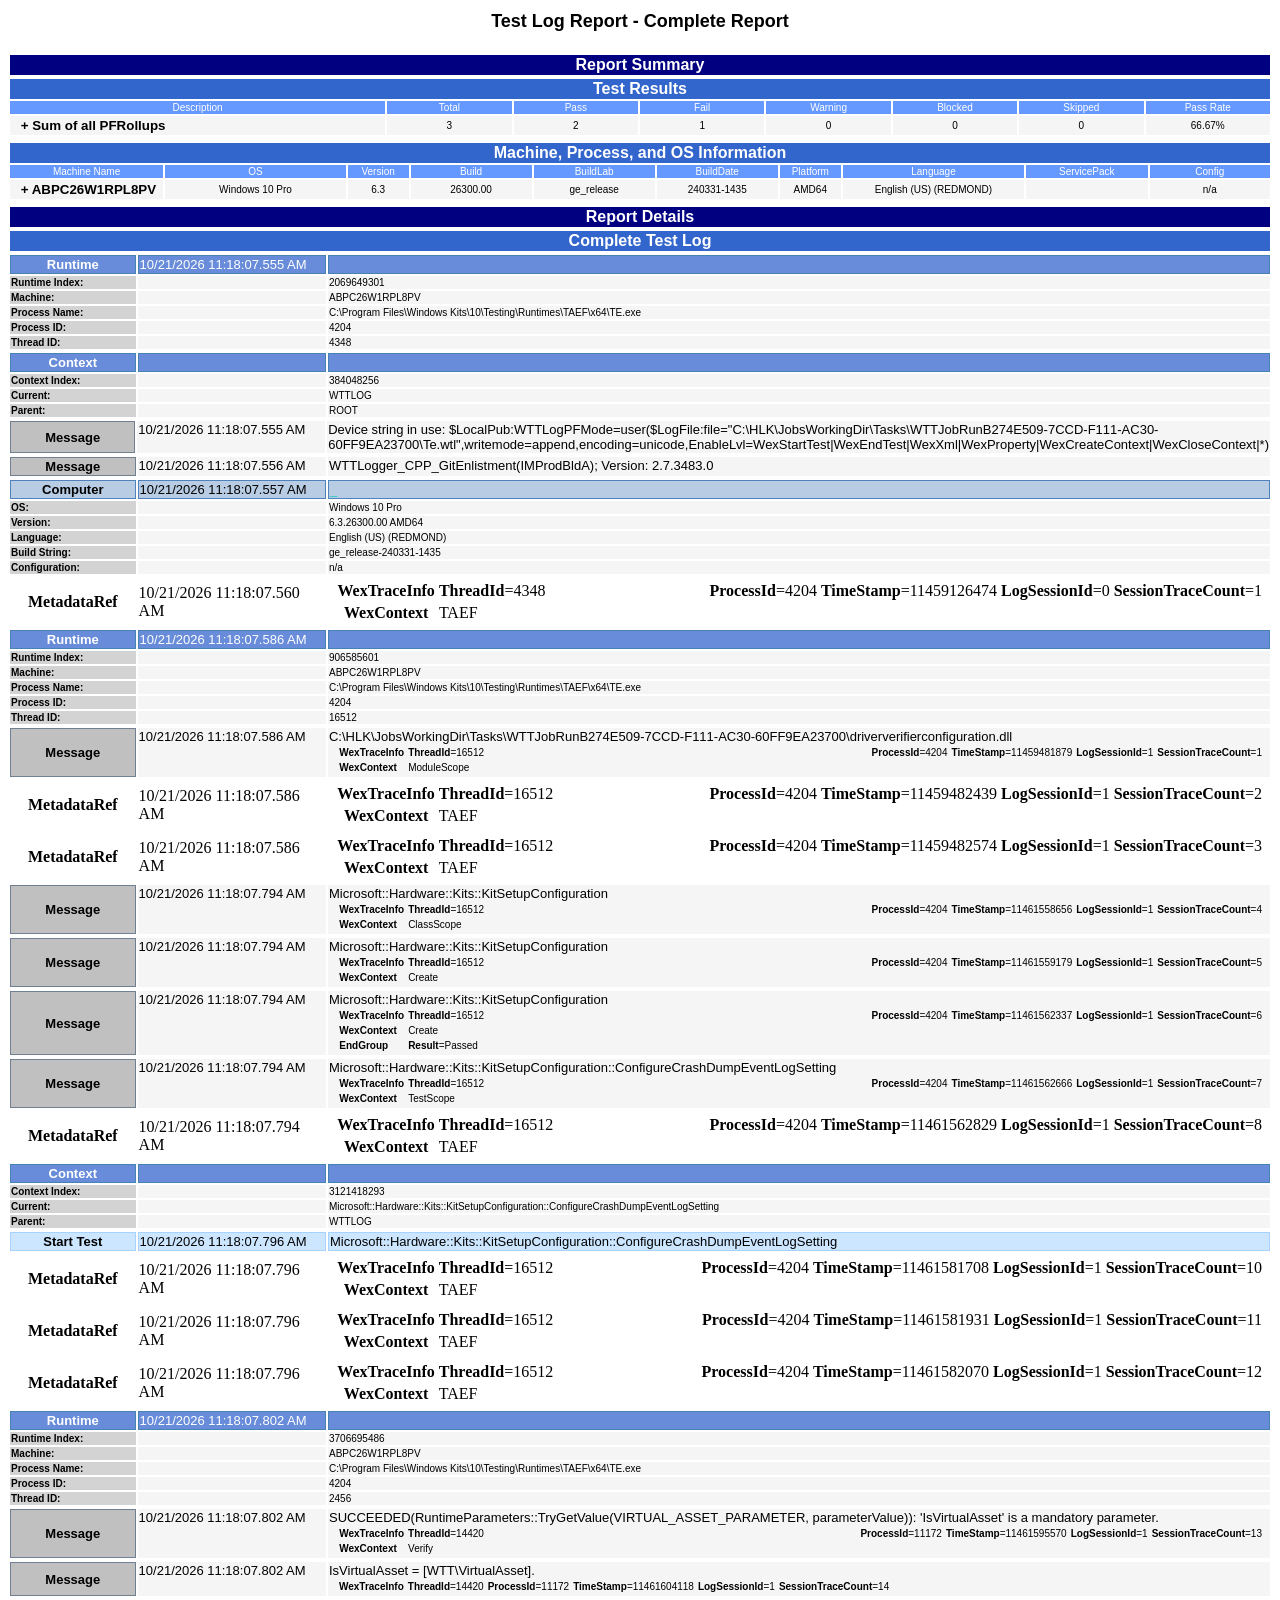
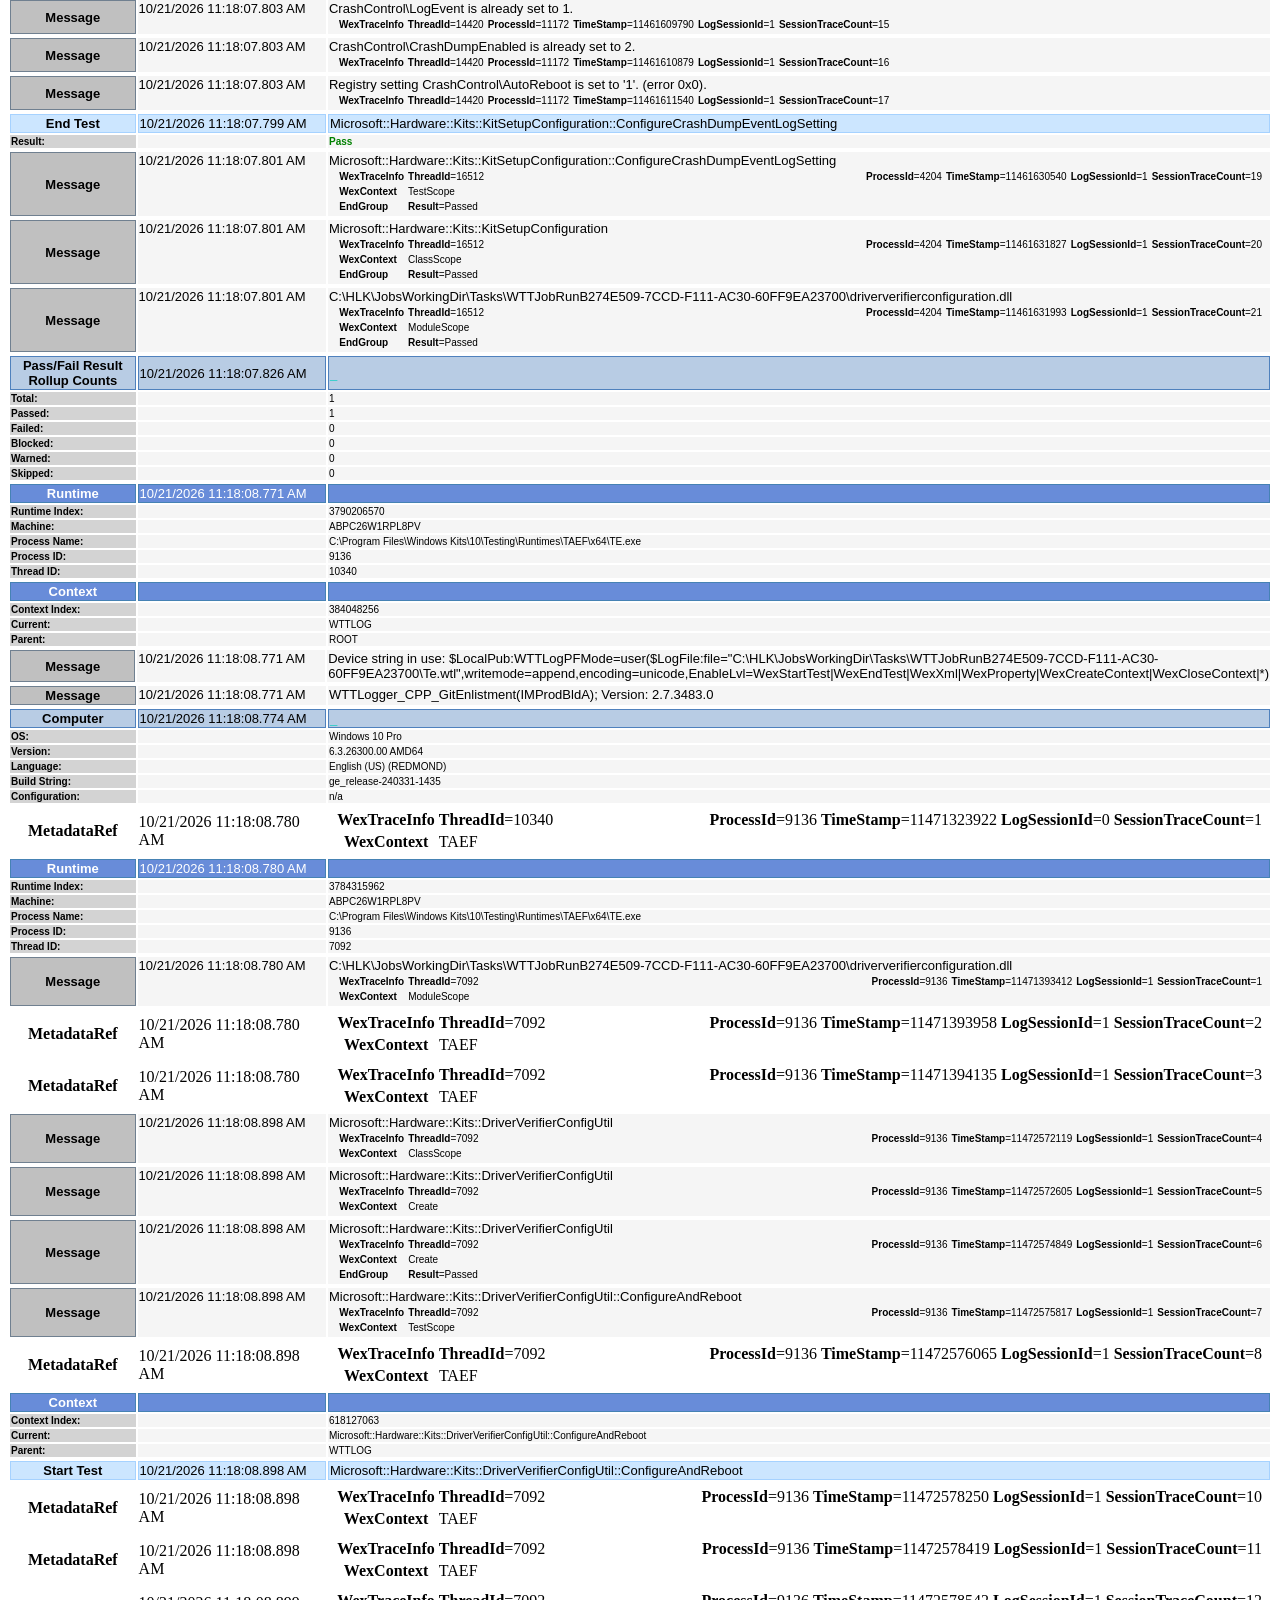
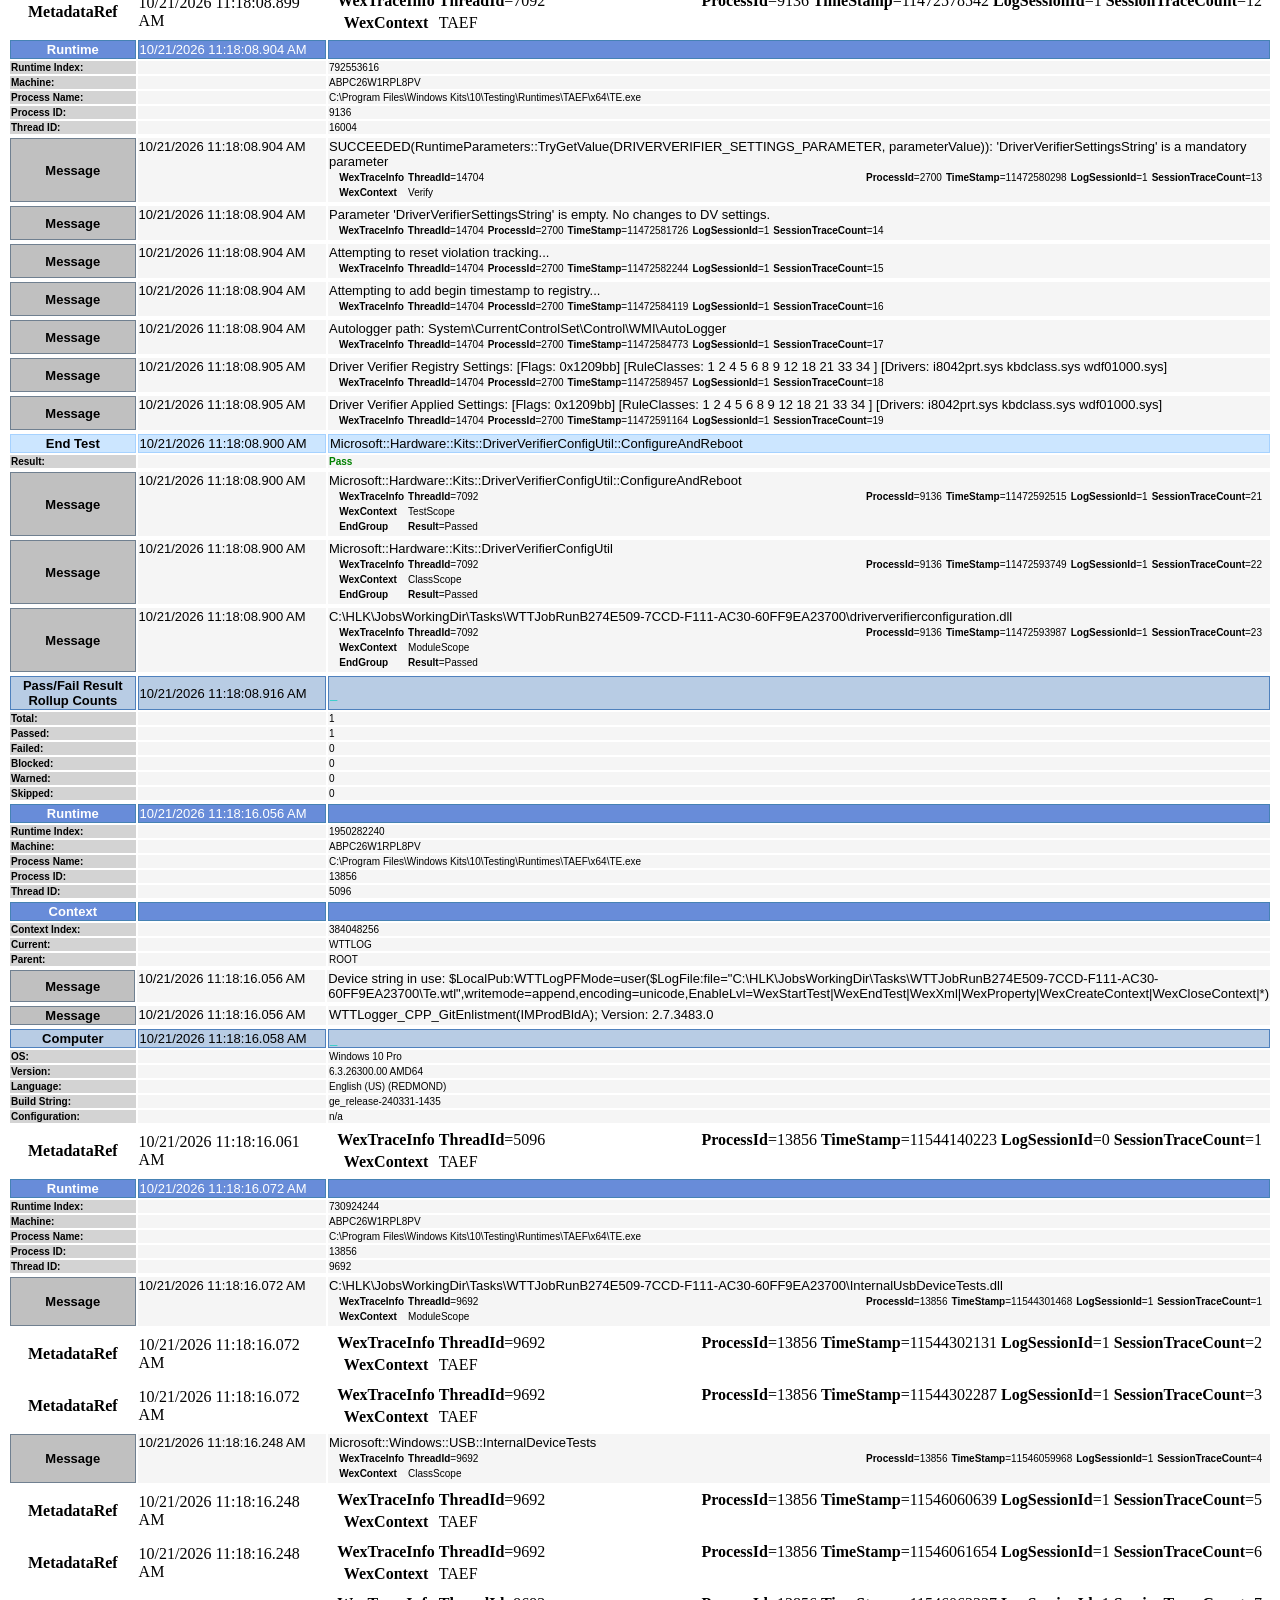
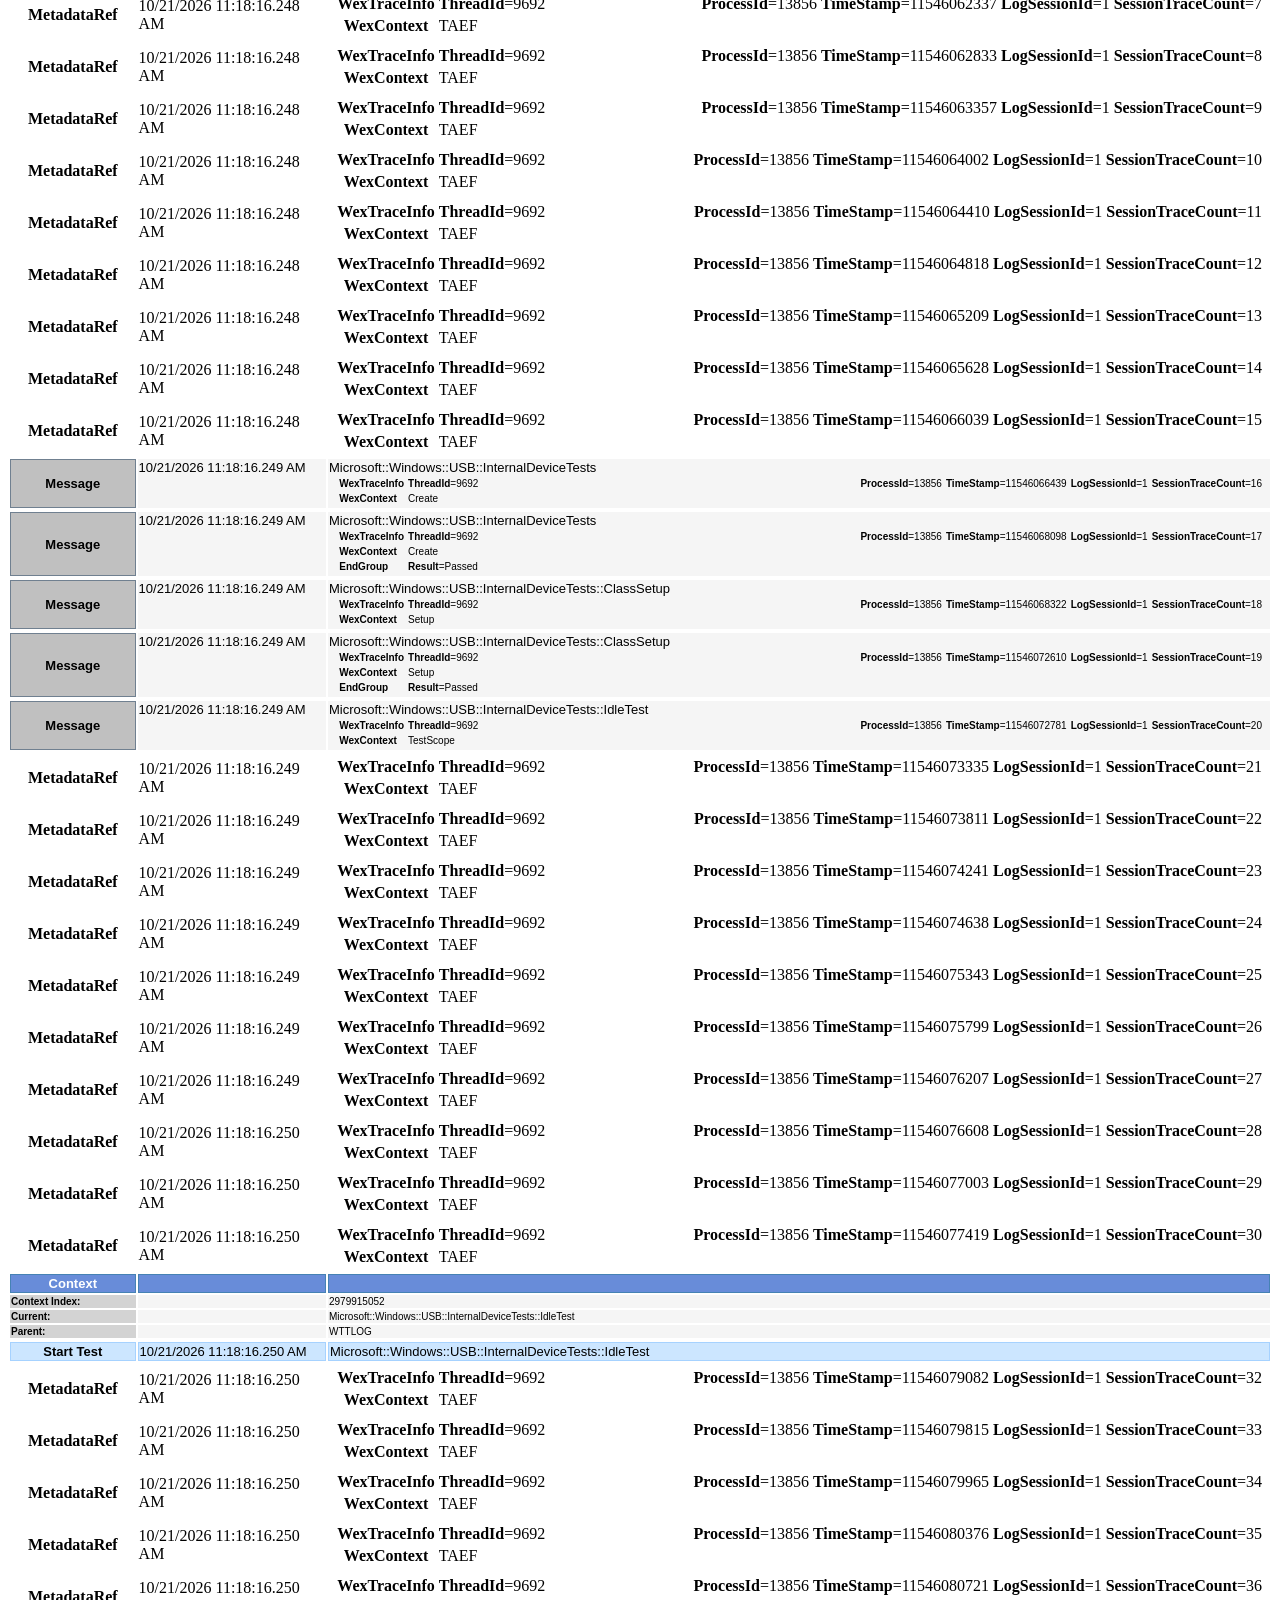
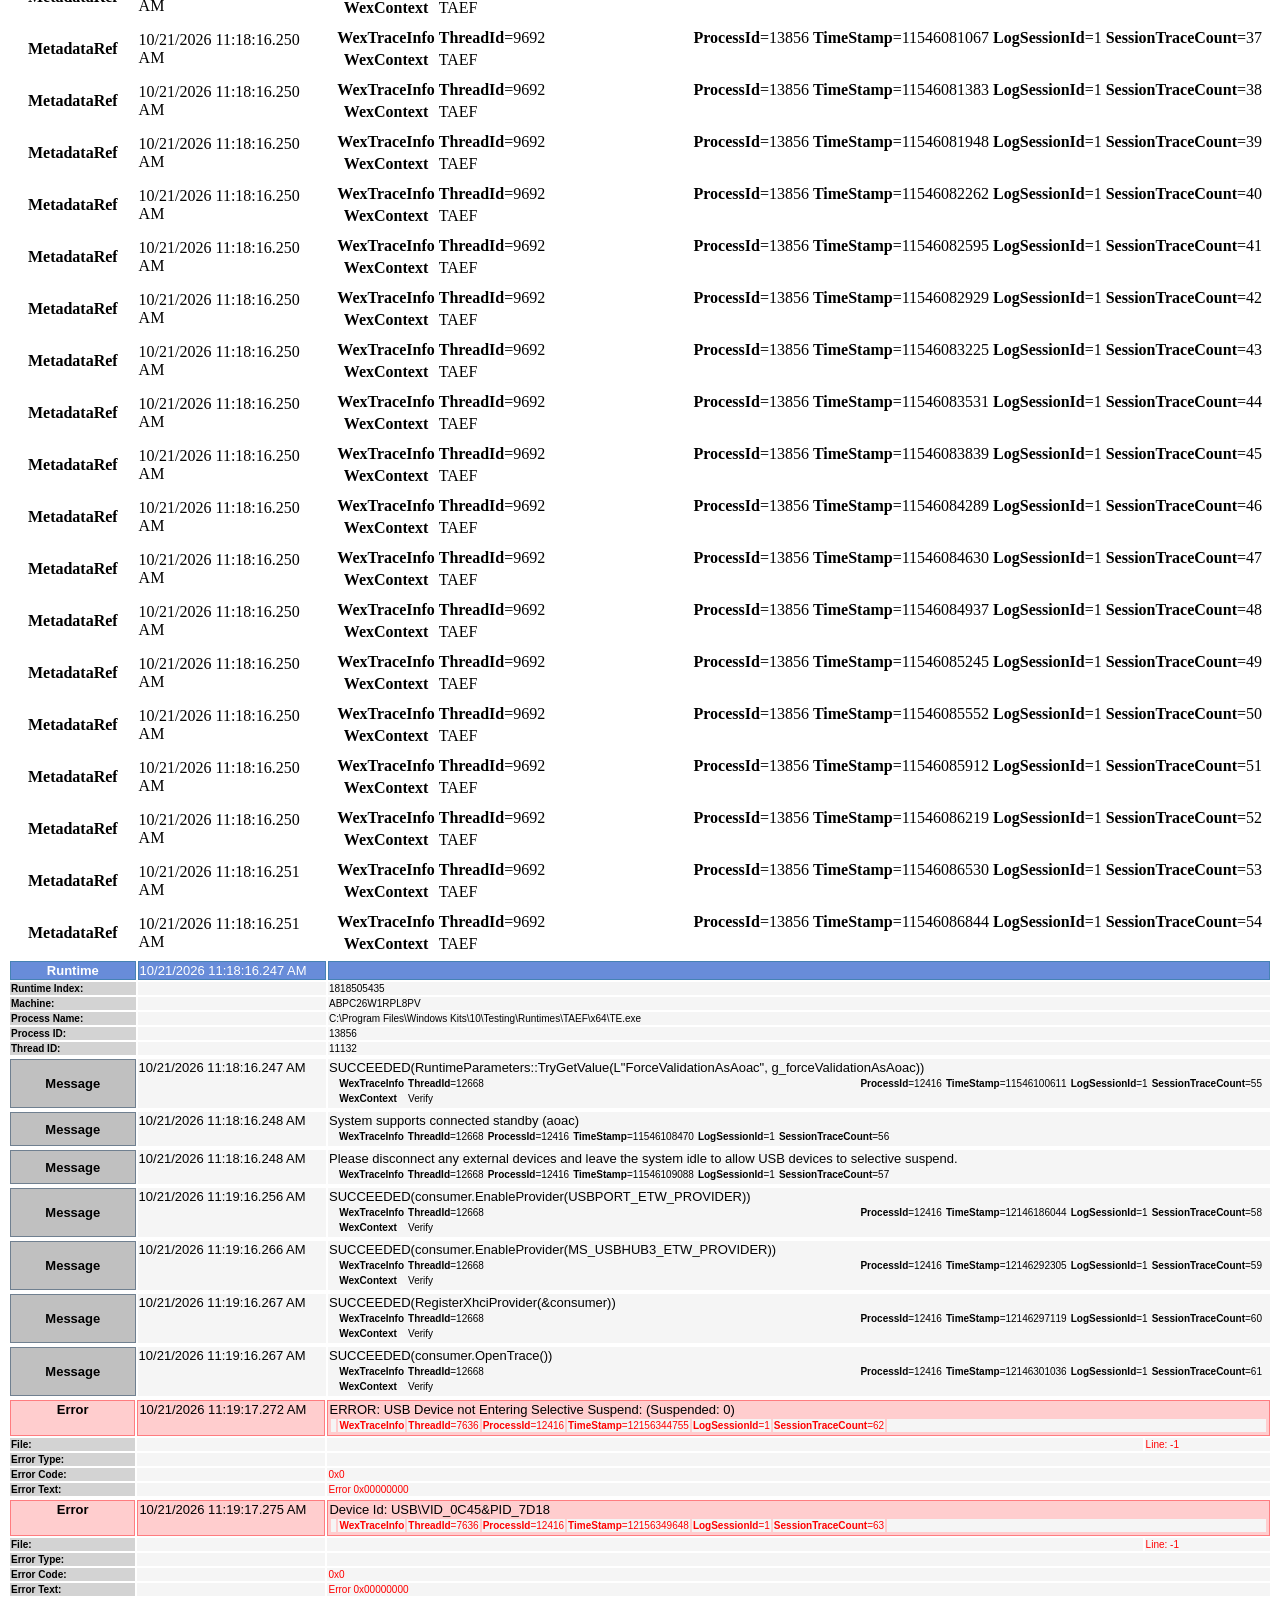
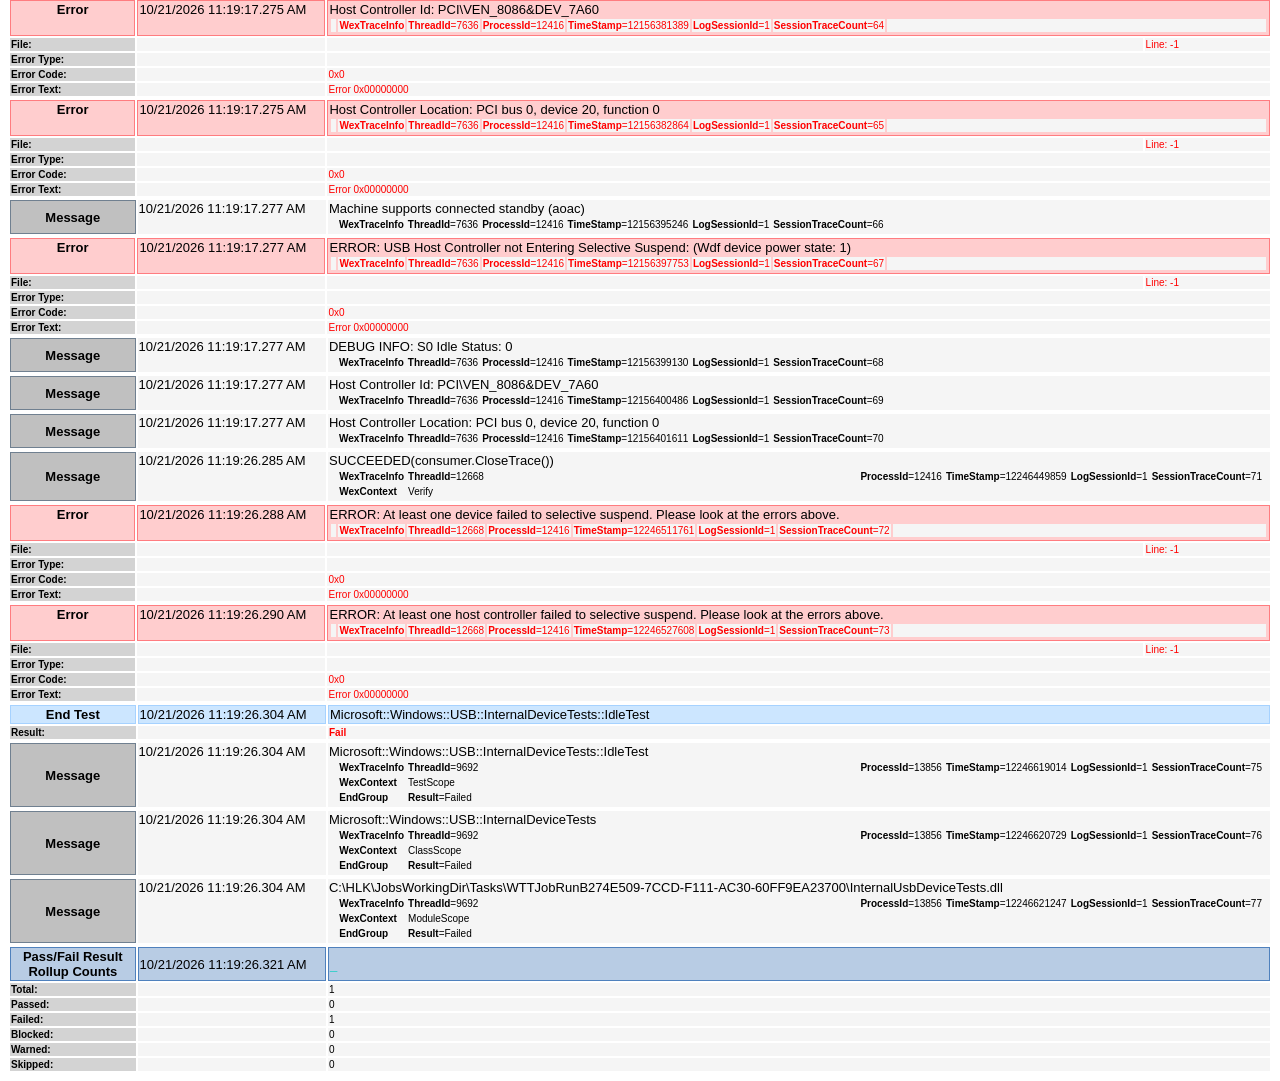
<file: docs/obs_snapshot_20261123_144517/attachments/SIO2539963_6dd220e562894e09/002.htm>
﻿<!DOCTYPE HTML PUBLIC "-//W3C//DTD HTML 4.0 Transitional//EN">
<HTML><HEAD><META content="IE=5.0000" http-equiv="X-UA-Compatible">

<META http-equiv="Content-Type" content="text/html; charset=utf-8">     
<STYLE type="text/css">
           P,CENTER, PRE
           {
               font-family: verdana;
               font-size: small;
               color: #000000;
               font-weight: normal;
           }
           TABLE,.wtt-Table
           {
               border-width: 0px;
               padding: 0;
               margin: 0;
           }
           .wtt-Table,.wtt-TableMargin2,.wtt-TableMargin5
           {
               border-color: #afc9ef;
               border-width: 0px;
               border-style: none;
               padding: 0;
               border-collapse: collapse;
           }
           .wtt-TableMargin2
           {
               margin-top: 2px;
           }
           .wtt-TableMargin5
           {
               margin-top: 5px;
           }
           .wtt-TableTitle
           {
               font-weight: bold;
               font-family: verdana, arial, helvetica, sans-serif;
               font-size: small;
               color: #003399;
               background-color: #E6E6FA;
               padding-left: 6px;
               padding-right: 7px;
               padding-top: 2px;
               padding-bottom: 2px;
               border:thin solid;
               border-color: #afc9ef;
           }
           .wtt-TableRowTitle,.wtt-TableColumnTitle,.wtt-TableColumnTitleCentered
           {
               font-weight: normal;
               font-family: verdana;
               font-size: x-small;
               color: #808080;
               background-color: #F6F2FF;
               vertical-align: top;
               padding-left: 6px;
               padding-right: 7px;
               padding-top: 2px;
               padding-bottom: 2px;
               border:thin solid;
               border-color: #afc9ef;
           }
           .wtt-TableColumnTitle,.wtt-TableColumnTitleCentered
           {
               vertical-align: bottom;
           }
           .wtt-TableColumnTitleCentered
           {
               text-align: center;
           }
           .wtt-TableCellNested
           {
               padding-left: 0px;
               padding-right: 0px;
               padding-top: 0px;
               padding-bottom: 0px;
               border-style: none;
               border-width: 0px;
           }
           .wtt-TableCellData,.wtt-TableCellDataCentered,.wtt-TableCellDataRight,.wtt-StatusInvestigate,.wtt-StatusCompleted,.wtt-TableCellDataSpanRow,.wtt-TableCellDataSpanRowTop,.wtt-TableCellDataSpanRowBottom,.wtt-TableCellDataSpanCol,.wtt-TableCellDataSpanColLeft,.wtt-TableCellDataSpanColRight,.wtt-TableCellDataSpanTop,.wtt-TableCellDataSpanBottom,.wtt-TableCellDataSpanLeft,.wtt-TableCellDataSpanRight,.wtt-TableCellDataSpanBottomLeft,.wtt-TableCellDataSpanBottomRight,.wtt-TableCellSectionHeader
           {
               padding-left: 4px;
               padding-right: 4px;
               padding-top: 2px;
               padding-bottom: 2px;
               border-color: #afc9ef;
           }
           .wtt-TableCellData,.wtt-TableCellDataCentered,.wtt-TableCellDataRight,.wtt-StatusInvestigate,.wtt-StatusCompleted,.wtt-TableCellDataSpanRow,.wtt-TableCellDataSpanRowTop,.wtt-TableCellDataSpanRowBottom,.wtt-TableCellDataSpanCol,.wtt-TableCellDataSpanColLeft,.wtt-TableCellDataSpanColRight,.wtt-TableCellDataSpanTop,.wtt-TableCellDataSpanBottom,.wtt-TableCellDataSpanLeft,.wtt-TableCellDataSpanRight,.wtt-TableCellDataSpanBottomLeft,.wtt-TableCellDataSpanBottomRight
           {
               font-family: verdana;
               font-size: x-small;
               font-weight: normal;
           }
           .wtt-TableCellSectionHeader
           {
               font-family: verdana;
               font-size: x-small;
               font-weight: bold;
           }
           .wtt-TableCellData,.wtt-TableCellDataCentered,.wtt-TableCellDataRight,.wtt-StatusInvestigate,.wtt-StatusCompleted,.wtt-TableCellSectionHeader
           {
               border:thin solid;
           }
           .wtt-TableCellDataSpanRow
           {
               border-top: none;
               border-bottom: none;
               border-left: thin solid;
               border-right: thin solid;
           }
           .wtt-TableCellDataSpanRowTop
           {
               border-top: thin solid;
               border-bottom: none;
               border-left: thin solid;
               border-right: thin solid;
           }
           .wtt-TableCellDataSpanRowBottom
           {
               border-top: none;
               border-bottom: thin solid;
               border-left: thin solid;
               border-right: thin solid;
           }
           .wtt-TableCellDataSpanCol
           {
               border-top: thin solid;
               border-bottom: thin solid;
               border-left: none;
               border-right: none;
           }
           .wtt-TableCellDataSpanColLeft
           {
               border-top: thin solid;
               border-bottom: thin solid;
               border-left: thin solid;
               border-right: none;
           }
           .wtt-TableCellDataSpanColRight
           {
               border-top: thin solid;
               border-bottom: thin solid;
               border-left: none;
               border-right: thin solid;
           }
           .wtt-TableCellDataSpanTop
           {
               border-top: thin solid;
               border-bottom: none;
               border-left: none;
               border-right: none;
           }
           .wtt-TableCellDataSpanTopLeft
           {
               border-top: thin solid;
               border-bottom: none;
               border-left: thin solid;
               border-right: none;
           }
           .wtt-TableCellDataSpanTopRight
           {
               border-top: thin solid;
               border-bottom: none;
               border-left: none;
               border-right: thin solid;
           }
           .wtt-TableCellDataSpanBottom
           {
               border-top: none;
               border-bottom: thin solid;
               border-left: none;
               border-right: none;
           }
           .wtt-TableCellDataSpanLeft
           {
               border-top: none;
               border-bottom: none;
               border-left: thin solid;
               border-right: none;
           }
           .wtt-TableCellDataSpanRight
           {
               border-top: none;
               border-bottom: none;
               border-left: none;
               border-right: thin solid;
           }
           .wtt-TableCellDataSpanBottomLeft
           {
               border-top: none;
               border-bottom: thin solid;
               border-left: thin solid;
               border-right: none;
           }
           .wtt-TableCellDataSpanBottomRight
           {
               border-top: none;
               border-bottom: thin solid;
               border-left: none;
               border-right: thin solid;
           }

           .wtt-TableCellData,.wtt-TableCellDataCentered,.wtt-TableCellDataRight,.wtt-TableCellDataSpanRow,.wtt-TableCellDataSpanRowTop,.wtt-TableCellDataSpanRowBottom,.wtt-TableCellDataSpanCol,.wtt-TableCellDataSpanColLeft,.wtt-TableCellDataSpanColRight,.wtt-TableCellDataSpanTop,.wtt-TableCellDataSpanBottom,.wtt-TableCellDataSpanLeft,.wtt-TableCellDataSpanRight,.wtt-TableCellDataSpanBottomLeft,.wtt-TableCellDataSpanBottomRight,.wtt-TableCellSectionHeader
           {
               color: #800000;
           }
           .wtt-TableCellDataCentered
           {
               text-align: center;
           }
           .wtt-TableCellDataRight
           {
               text-align: right;
           }
           .wtt-StatusInvestigate
           {
               color: red;
               text-align: center;
           }
           .wtt-StatusCompleted
           {
               color: green;
               text-align: center;
           }
           .wtt-TableCellDataCode
           {
               font-family: verdana;
               font-size: x-small;
               color: #800000;
               font-weight: normal;
               padding-left: 6px;
               padding-right: 7px;
               padding-top: 2px;
               padding-bottom: 2px;
               border:thin solid;
               border-color: #afc9ef;
               width: 900px; 
               word-wrap: break-word;
           }

           .AssertInstance                { font-family:Verdana,Arial;font-size: small; color:black; background-color:#FFCDCE; border:thin solid; border-color:#FF7C80; text-align:left; vertical-align:top }
           .AssertInstanceData            { width: 900px; word-wrap: break-word; font-family:Verdana,Arial;font-size: small; color:black; background-color:#FFCDCE; border:thin solid; border-color:#FF7C80; text-align:left; vertical-align:top }
           .AssertInstanceInvisible       { font-family:Verdana,Arial;font-size: small; color:#FFCDCE; background-color:#FFCDCE; text-align:left; vertical-align:top }
           .AssertFlag                    { font-family:Verdana,Arial;font-size: small; color:black; background-color:#FFCDCE; border:thin solid; border-color:#FF7C80; text-align:center; vertical-align:top }
           .AssertHeader                  { font-family:Verdana,Arial;font-size: x-small; font-weight:bold; color:black; background-color:lightgrey; text-align:left; vertical-align:top }
           .AssertHeaderRight             { font-family:Verdana,Arial;font-size: x-small; font-weight:bold; color:black; background-color:lightgrey; text-align:right; vertical-align:top }
           .AssertData                    { font-family:Verdana,Arial;font-size: x-small; color:black; background-color:whitesmoke; text-align:left; vertical-align:top }
           .AssertDataForceWrap           { width: 900px; word-wrap: break-word; font-family:Verdana,Arial;font-size: x-small; color:black; background-color:whitesmoke; text-align:left; vertical-align:top }

           .AssessmentScoreInstance          { font-family:Verdana,Arial;font-size: small; color:white; background-color:#8112E8; border:thin solid; border-color:steelblue; text-align:left }
           .AssessmentScoreInstanceInvisible { font-family:Verdana,Arial;font-size: small; color:#8112E8; background-color:#8112E8; text-align:left }
           .AssessmentScoreFlag              { font-family:Verdana,Arial;font-size: small; color:white; background-color:#8112E8; border:thin solid; border-color:steelblue; text-align:center }
           .AssessmentScoreHeader            { font-family:Verdana,Arial;font-size: x-small; font-weight:bold; color:black; background-color:lightgrey; text-align:left; vertical-align:top }
           .AssessmentScoreHeaderRight       { font-family:Verdana,Arial;font-size: x-small; font-weight:bold; color:black; background-color:lightgrey; text-align:right; vertical-align:top }
           .AssessmentScoreData              { font-family:Verdana,Arial;font-size: x-small; color:black; background-color:whitesmoke; text-align:left; vertical-align:top }
           .AssessmentScoreDataForceWrap     { width: 900px; word-wrap: break-word; font-family:Verdana,Arial;font-size: x-small; color:black; background-color:whitesmoke; text-align:left; vertical-align:top }

           .BreakInstance                 { font-family:Verdana,Arial;font-size: small; color:black; background-color:#FFCDCE; border:thin solid; border-color:#FF7C80; text-align:left; vertical-align:top }
           .BreakInstanceData             { width: 900px; word-wrap: break-word; font-family:Verdana,Arial;font-size: small; color:black; background-color:#FFCDCE; border:thin solid; border-color:#FF7C80; text-align:left; vertical-align:top }
           .BreakInstanceInvisible        { font-family:Verdana,Arial;font-size: small; color:#FFCDCE; background-color:#FFCDCE; text-align:left; vertical-align:top }
           .BreakFlag                     { font-family:Verdana,Arial;font-size: small; color:black; background-color:#FFCDCE; border:thin solid; border-color:#FF7C80; text-align:center; vertical-align:top }
           .BreakHeader                   { font-family:Verdana,Arial;font-size: x-small; font-weight:bold; color:black; background-color:lightgrey; text-align:left; vertical-align:top }
           .BreakHeaderRight              { font-family:Verdana,Arial;font-size: x-small; font-weight:bold; color:black; background-color:lightgrey; text-align:right; vertical-align:top }
           .BreakData                     { font-family:Verdana,Arial;font-size: x-small; color:black; background-color:whitesmoke; text-align:left; vertical-align:top }
           .BreakDataForceWrap            { width: 900px; word-wrap: break-word; font-family:Verdana,Arial;font-size: x-small; color:black; background-color:whitesmoke; text-align:left; vertical-align:top }

           .BugInstance                   { font-family:Verdana,Arial;font-size: small; color:black; background-color:#FFF9BD; border:thin solid; border-color:#EFD25F; text-align:left; vertical-align:top }
           .BugInstanceData               { width: 900px; word-wrap: break-word; font-family:Verdana,Arial;font-size: small; color:black; background-color:#FFF9BD; border:thin solid; border-color:#EFD25F; text-align:left; vertical-align:top }
           .BugInstanceInvisible          { font-family:Verdana,Arial;font-size: small; color:#FFF9BD; background-color:#FFF9BD; text-align:left; vertical-align:top }
           .BugFlag                       { font-family:Verdana,Arial;font-size: small; color:black; background-color:#FFF9BD; border:thin solid; border-color:#EFD25F; text-align:center; vertical-align:top }
           .BugHeader                     { font-family:Verdana,Arial;font-size: x-small; font-weight:bold; color:black; background-color:lightgrey; text-align:left; vertical-align:top }
           .BugHeaderRight                { font-family:Verdana,Arial;font-size: x-small; font-weight:bold; color:black; background-color:lightgrey; text-align:right; vertical-align:top }
           .BugData                       { font-family:Verdana,Arial;font-size: x-small; color:black; background-color:whitesmoke; text-align:left; vertical-align:top }
           .BugDataForceWrap              { width: 900px; word-wrap: break-word; font-family:Verdana,Arial;font-size: x-small; color:black; background-color:whitesmoke; text-align:left; vertical-align:top }

           .CtxInstance                   { font-family:Verdana,Arial;font-size: small; color:white; background-color:#688CD9; border:thin solid; border-color:steelblue; text-align:left }
           .CtxInstanceData               { width: 900px; word-wrap: break-word; font-family:Verdana,Arial;font-size: small; color:white; background-color:#688CD9; border:thin solid; border-color:steelblue; text-align:left }
           .CtxInstanceInvisible          { font-family:Verdana,Arial;font-size: small; color:#688CD9; background-color:#688CD9; text-align:left }
           .CtxFlag                       { font-family:Verdana,Arial;font-size: small; color:white; background-color:#688CD9; border:thin solid; border-color:steelblue; text-align:center }
           .CtxHeader                     { font-family:Verdana,Arial;font-size: x-small; font-weight:bold; color:black; background-color:lightgrey; text-align:left; vertical-align:top }
           .CtxHeaderRight                { font-family:Verdana,Arial;font-size: x-small; font-weight:bold; color:black; background-color:lightgrey; text-align:right; vertical-align:top }
           .CtxData                       { font-family:Verdana,Arial;font-size: x-small; color:black; background-color:whitesmoke; text-align:left; vertical-align:top }
           .CtxDataForceWrap              { width: 900px; word-wrap: break-word; font-family:Verdana,Arial;font-size: x-small; color:black; background-color:whitesmoke; text-align:left; vertical-align:top }

           .CustomInstance                { font-family:Verdana,Arial;font-size: small; color:black; background-color:#B8CCE4; border:thin solid; border-color:#4F81BD; text-align:left }
           .CustomInstanceData            { width: 900px; word-wrap: break-word; font-family:Verdana,Arial;font-size: small; color:black; background-color:#B8CCE4; border:thin solid; border-color:#4F81BD; text-align:left }
           .CustomInstanceInvisible       { font-family:Verdana,Arial;font-size: small; color:#25CFC7; background-color:#B8CCE4; text-align:left }
           .CustomFlag                    { font-family:Verdana,Arial;font-size: small; color:black; background-color:#B8CCE4; border:thin solid; border-color:#4F81BD; text-align:center }
           .CustomHeader                  { font-family:Verdana,Arial;font-size: x-small; font-weight:bold; color:black; background-color:lightgrey; text-align:left; vertical-align:top }
           .CustomHeaderRight             { font-family:Verdana,Arial;font-size: x-small; font-weight:bold; color:black; background-color:lightgrey; text-align:right; vertical-align:top }
           .CustomData                    { font-family:Verdana,Arial;font-size: x-small; color:black; background-color:whitesmoke; text-align:left; vertical-align:top }
           .CustomDataForceWrap           { width: 900px; word-wrap: break-word; font-family:Verdana,Arial;font-size: x-small; color:black; background-color:whitesmoke; text-align:left; vertical-align:top }

           .EndTestInstance               { font-family:Verdana,Arial;font-size: small; color:black; background-color:#CCE6FF; border:thin solid; border-color:#A6D2FF; text-align:left }
           .EndTestInstanceData           { width: 900px; word-wrap: break-word; font-family:Verdana,Arial;font-size: small; color:black; background-color:#CCE6FF; border:thin solid; border-color:#A6D2FF; text-align:left }
           .EndTestInstanceInvisible      { font-family:Verdana,Arial;font-size: small; color:#CCE6FF; background-color:#CCE6FF; text-align:left }
           .EndTestFlag                   { font-family:Verdana,Arial;font-size: small; color:black; background-color:#CCE6FF; border:thin solid; border-color:#A6D2FF; text-align:center }
           .EndTestHeader                 { font-family:Verdana,Arial;font-size: x-small; font-weight:bold; color:black; background-color:lightgrey; text-align:left; vertical-align:top }
           .EndTestData                   { width: 900px; word-wrap: break-word; font-family:Verdana,Arial;font-size: x-small; color:black; background-color:whitesmoke; text-align:left; vertical-align:top }
           .EndTestDataPass               { width: 900px; word-wrap: break-word; font-family:Verdana,Arial;font-size: x-small; color:green; background-color:whitesmoke; font-weight:bold; text-align:left; vertical-align:top }
           .EndTestDataFail               { width: 900px; word-wrap: break-word; font-family:Verdana,Arial;font-size: x-small; color:red; background-color:whitesmoke; font-weight:bold; text-align:left; vertical-align:top }
           .EndTestDataWarn               { width: 900px; word-wrap: break-word; font-family:Verdana,Arial;font-size: x-small; color:darkkhaki; background-color:whitesmoke; font-weight:bold; text-align:left; vertical-align:top }
           .EndTestDataBloc               { width: 900px; word-wrap: break-word; font-family:Verdana,Arial;font-size: x-small; color:black; background-color:whitesmoke; font-weight:bold; text-align:left; vertical-align:top }
           .EndTestDataSkip               { width: 900px; word-wrap: break-word; font-family:Verdana,Arial;font-size: x-small; color:black; background-color:whitesmoke; font-weight:bold; text-align:left; vertical-align:top }

           .ErrorInstance                 { font-family:Verdana,Arial;font-size: small; color:black; background-color:#FFCDCE; border:thin solid; border-color:#FF7C80; text-align:left; vertical-align:top }
           .ErrorInstanceData             { width: 900px; word-wrap: break-word; font-family:Verdana,Arial;font-size: small; color:black; background-color:#FFCDCE; border:thin solid; border-color:#FF7C80; text-align:left; vertical-align:top }
           .ErrorInstanceInvisible        { font-family:Verdana,Arial;font-size: small; color:#FFCDCE; background-color:#FFCDCE; text-align:left; vertical-align:top }
           .ErrorFlag                     { font-family:Verdana,Arial;font-size: small; color:black; background-color:#FFCDCE; border:thin solid; border-color:#FF7C80; text-align:center; vertical-align:top }
           .ErrorHeader                   { font-family:Verdana,Arial;font-size: x-small; font-weight:bold; color:black; background-color:lightgrey; text-align:left; vertical-align:top }
           .ErrorHeaderRight              { font-family:Verdana,Arial;font-size: x-small; font-weight:bold; color:black; background-color:lightgrey; text-align:right; vertical-align:top }
           .ErrorData                     { font-family:Verdana,Arial;font-size: x-small; color:red; background-color:whitesmoke; text-align:left; vertical-align:top }
           .ErrorDataForceWrap            { width: 900px; word-wrap: break-word; font-family:Verdana,Arial;font-size: x-small; color:black; background-color:whitesmoke; text-align:left; vertical-align:top }

           .FilteredInstance                 { font-family:Verdana,Arial;font-size: small; color:black; background-color:#22CDCE; border:thin solid; border-color:#227C80; text-align:left; vertical-align:top }
           .FilteredInstanceInvisible        { font-family:Verdana,Arial;font-size: small; color:#22CDCE; background-color:#22CDCE; text-align:left; vertical-align:top }
           .FilteredFlag                     { font-family:Verdana,Arial;font-size: small; color:black; background-color:#22CDCE; border:thin solid; border-color:#227C80; text-align:center; vertical-align:top }
           .FilteredHeader                   { font-family:Verdana,Arial;font-size: x-small; font-weight:bold; color:black; background-color:lightgrey; text-align:left; vertical-align:top }
           .FilteredHeaderRight              { font-family:Verdana,Arial;font-size: x-small; font-weight:bold; color:black; background-color:lightgrey; text-align:right; vertical-align:top }
           .FilteredData                     { font-family:Verdana,Arial;font-size: x-small; color:black; background-color:white; text-align:left; vertical-align:top }
           .FilteredDataForceWrap            { width: 900px; word-wrap: break-word; font-family:Verdana,Arial;font-size: x-small; color:black; background-color:whitesmoke; text-align:left; vertical-align:top }

           .InvalidParamInstance          { font-family:Verdana,Arial;font-size: small; color:black; background-color:#FFCDCE; border:thin solid; border-color:#FF7C80; text-align:left; vertical-align:top }
           .InvalidParamInstanceData      { width: 900px; word-wrap: break-word; font-family:Verdana,Arial;font-size: small; color:black; background-color:#FFCDCE; border:thin solid; border-color:#FF7C80; text-align:left; vertical-align:top }
           .InvalidParamInstanceInvisible { font-family:Verdana,Arial;font-size: small; color:#FFCDCE; background-color:#FFCDCE; text-align:left; vertical-align:top }
           .InvalidParamFlag              { font-family:Verdana,Arial;font-size: small; color:black; background-color:#FFCDCE; border:thin solid; border-color:#FF7C80; text-align:center; vertical-align:top }
           .InvalidParamHeader            { font-family:Verdana,Arial;font-size: x-small; font-weight:bold; color:black; background-color:lightgrey; text-align:left; vertical-align:top }
           .InvalidParamHeaderRight       { font-family:Verdana,Arial;font-size: x-small; font-weight:bold; color:black; background-color:lightgrey; text-align:right; vertical-align:top }
           .InvalidParamData              { font-family:Verdana,Arial;font-size: x-small; color:black; background-color:whitesmoke; text-align:left; vertical-align:top }
           .InvalidParamDataForceWrap     { width: 900px; word-wrap: break-word; font-family:Verdana,Arial;font-size: x-small; color:black; background-color:whitesmoke; text-align:left; vertical-align:top }

           .MachineInstance               { font-family:Verdana,Arial;font-size: small; color:black; background-color:#B8CCE4; border:thin solid; border-color:#4F81BD; text-align:left }
           .MachineInstanceData           { width: 900px; word-wrap: break-word; font-family:Verdana,Arial;font-size: small; color:black; background-color:#B8CCE4; border:thin solid; border-color:#4F81BD; text-align:left }
           .MachineInstanceInvisible      { font-family:Verdana,Arial;font-size: small; color:#25CFC7; background-color:#B8CCE4; text-align:left }
           .MachineFlag                   { font-family:Verdana,Arial;font-size: small; color:black; background-color:#B8CCE4; border:thin solid; border-color:#4F81BD; text-align:center }
           .MachineHeader                 { font-family:Verdana,Arial;font-size: x-small; font-weight:bold; color:black; background-color:lightgrey; text-align:left; vertical-align:top }
           .MachineHeaderRight            { font-family:Verdana,Arial;font-size: x-small; font-weight:bold; color:black; background-color:lightgrey; text-align:right; vertical-align:top }
           .MachineData                   { font-family:Verdana,Arial;font-size: x-small; color:black; background-color:whitesmoke; text-align:left; vertical-align:top }
           .MachineDataForceWrap          { width: 900px; word-wrap: break-word; font-family:Verdana,Arial;font-size: x-small; color:black; background-color:whitesmoke; text-align:left; vertical-align:top }

           .MsgInstance                   { font-family:Verdana,Arial;font-size: small; color:black; background-color:whitesmoke; text-align:left; vertical-align:top }
           .MsgInstanceData               { width: 900px; word-wrap: break-word; font-family:Verdana,Arial;font-size: small; color:black; background-color:whitesmoke; text-align:left; vertical-align:top }
           .MsgInstanceInvisible          { font-family:Verdana,Arial;font-size: small; color:whitesmoke; background-color:whitesmoke; text-align:left; vertical-align:top }
           .MsgFlag                       { font-family:Verdana,Arial;font-size: small; color:black; background-color:silver; border:thin solid; border-color:slategray; text-align:center }
           .MsgHeader                     { font-family:Verdana,Arial;font-size: x-small; font-weight:bold; color:black; background-color:lightgrey; text-align:left; vertical-align:top }
           .MsgHeaderRight                { font-family:Verdana,Arial;font-size: x-small; font-weight:bold; color:black; background-color:lightgrey; text-align:right; vertical-align:top }
           .MsgData                       { font-family:Verdana,Arial;font-size: x-small; color:black; background-color:whitesmoke; text-align:left; vertical-align:top }
           .MsgDataForceWrap              { width: 900px; word-wrap: break-word; font-family:Verdana,Arial;font-size: x-small; color:black; background-color:whitesmoke; text-align:left; vertical-align:top }

           .PFRollupInstance              { font-family:Verdana,Arial;font-size: small; color:black; background-color:#B8CCE4; border:thin solid; border-color:#4F81BD; text-align:left }
           .PFRollupInstanceData          { width: 900px; word-wrap: break-word; font-family:Verdana,Arial;font-size: small; color:black; background-color:#B8CCE4; border:thin solid; border-color:#4F81BD; text-align:left }
           .PFRollupInstanceInvisible     { font-family:Verdana,Arial;font-size: small; color:#25CFC7; background-color:#B8CCE4; text-align:left }
           .PFRollupFlag                  { font-family:Verdana,Arial;font-size: small; color:black; background-color:#B8CCE4; border:thin solid; border-color:#4F81BD; text-align:center }
           .PFRollupHeader                { font-family:Verdana,Arial;font-size: x-small; font-weight:bold; color:black; background-color:lightgrey; text-align:left; vertical-align:top }
           .PFRollupHeaderRight           { font-family:Verdana,Arial;font-size: x-small; font-weight:bold; color:black; background-color:lightgrey; text-align:right; vertical-align:top }
           .PFRollupData                  { font-family:Verdana,Arial;font-size: x-small; color:black; background-color:whitesmoke; text-align:left; vertical-align:top }
           .PFRollupDataForceWrap         { width: 900px; word-wrap: break-word; font-family:Verdana,Arial;font-size: x-small; color:black; background-color:whitesmoke; text-align:left; vertical-align:top }

           .ReportTitle                   { font-family:Verdana,Arial;font-size: large; color:black; text-align:center }

           .RtiInstance                   { font-family:Verdana,Arial;font-size: small; color:white; background-color:#688CD9; border:thin solid; border-color:steelblue; text-align:left }
           .RtiInstanceData               { width: 900px; word-wrap: break-word; font-family:Verdana,Arial;font-size: small; color:white; background-color:#688CD9; border:thin solid; border-color:steelblue; text-align:left }
           .RtiInstanceInvisible          { font-family:Verdana,Arial;font-size: small; color:#688CD9; background-color:#688CD9; text-align:left }
           .RtiFlag                       { font-family:Verdana,Arial;font-size: small; color:white; background-color:#688CD9; border:thin solid; border-color:steelblue; text-align:center }
           .RtiHeader                     { font-family:Verdana,Arial;font-size: x-small; font-weight:bold; color:black; background-color:lightgrey; text-align:left; vertical-align:top }
           .RtiHeaderRight                { font-family:Verdana,Arial;font-size: x-small; font-weight:bold; color:black; background-color:lightgrey; text-align:right; vertical-align:top }
           .RtiData                       { font-family:Verdana,Arial;font-size: x-small; color:black; background-color:whitesmoke; text-align:left; vertical-align:top }
           .RtiDataForceWrap              { width: 900px; word-wrap: break-word; font-family:Verdana,Arial;font-size: x-small; color:black; background-color:whitesmoke; text-align:left; vertical-align:top }

           .SectionTitle                  { font-family:Verdana,Arial;font-size: medium; color:white; background-color:navy; text-align:center }
           .SectionHeading                { font-family:Verdana,Arial;font-size: medium; color:white; background-color:#3366cc; text-align:center }
           .SectionHeadingLeft            { font-family:Verdana,Arial;font-size: medium; color:white; background-color:#3366cc; text-align:left }
           .SectionHeader                 { font-family:Verdana,Arial;font-size: x-small; color:white; background-color:#6699ff; text-align:center }
           .SectionHeaderBlank            { font-family:Verdana,Arial;font-size: x-small; color:white; background-color:#6699ff; text-align:center }
           .SectionData                   { font-family:Verdana,Arial;font-size: x-small; color:black; background-color:whitesmoke; text-align:center }
           .SectionDataLeft               { font-family:Verdana,Arial;font-size: x-small; color:black; background-color:whitesmoke; text-align:left }
           .SectionDataForceWrap          { width: 900px; word-wrap: break-word; font-family:Verdana,Arial;font-size: x-small; color:black; background-color:whitesmoke; text-align:left }

           .StartTestInstance             { font-family:Verdana,Arial;font-size: small; color:black; background-color:#CCE6FF; border:thin solid; border-color:#A6D2FF; text-align:left }
           .StartTestInstanceData         { width: 900px; word-wrap: break-word; font-family:Verdana,Arial;font-size: small; color:black; background-color:#CCE6FF; border:thin solid; border-color:#A6D2FF; text-align:left }
           .StartTestInstanceInvisible    { font-family:Verdana,Arial;font-size: small; color:#CCE6FF; background-color:#CCE6FF; text-align:left }
           .StartTestFlag                 { font-family:Verdana,Arial;font-size: small; color:black; background-color:#CCE6FF; border:thin solid; border-color:#A6D2FF; text-align:center }
           .StartTestHeader               { font-family:Verdana,Arial;font-size: x-small; font-weight:bold; color:black; background-color:lightgrey; text-align:left; vertical-align:top }
           .StartTestData                 { font-family:Verdana,Arial;font-size: x-small; color:black; background-color:whitesmoke; text-align:left; vertical-align:top }
           .StartTestDataPass             { font-family:Verdana,Arial;font-size: x-small; color:green; background-color:whitesmoke; text-align:left; vertical-align:top }
           .StartTestDataFail             { font-family:Verdana,Arial;font-size: x-small; color:firebrick; background-color:whitesmoke; text-align:left; vertical-align:top }
           .StartTestDataWarn             { font-family:Verdana,Arial;font-size: x-small; color:khaki; background-color:whitesmoke; text-align:left; vertical-align:top }
           .StartTestDataBloc             { font-family:Verdana,Arial;font-size: x-small; color:black; background-color:whitesmoke; text-align:left; vertical-align:top }

           .TCMInstance                   { font-family:Verdana,Arial;font-size: small; color:black; background-color:#B8CCE4; border:thin solid; border-color:#4F81BD; text-align:left }
           .TCMInstanceData               { width: 900px; word-wrap: break-word; font-family:Verdana,Arial;font-size: small; color:black; background-color:#B8CCE4; border:thin solid; border-color:#4F81BD; text-align:left }
           .TCMInstanceInvisible          { font-family:Verdana,Arial;font-size: small; color:#25CFC7; background-color:#B8CCE4; text-align:left }
           .TCMFlag                       { font-family:Verdana,Arial;font-size: small; color:black; background-color:#B8CCE4; border:thin solid; border-color:#4F81BD; text-align:center }
           .TCMHeader                     { font-family:Verdana,Arial;font-size: x-small; font-weight:bold; color:black; background-color:lightgrey; text-align:left; vertical-align:top }
           .TCMHeaderRight                { font-family:Verdana,Arial;font-size: x-small; font-weight:bold; color:black; background-color:lightgrey; text-align:right; vertical-align:top }
           .TCMData                       { font-family:Verdana,Arial;font-size: x-small; color:black; background-color:whitesmoke; text-align:left; vertical-align:top }
           .TCMDataForceWrap              { width: 900px; word-wrap: break-word; font-family:Verdana,Arial;font-size: x-small; color:black; background-color:whitesmoke; text-align:left; vertical-align:top }

           .WarnInstance                  { font-family:Verdana,Arial;font-size: small; color:black; background-color:#FFF9BD; border:thin solid; border-color:#EFD25F; text-align:left; vertical-align:top }
           .WarnInstanceData              { width: 900px; word-wrap: break-word; font-family:Verdana,Arial;font-size: small; color:black; background-color:#FFF9BD; border:thin solid; border-color:#EFD25F; text-align:left; vertical-align:top }
           .WarnInstanceInvisible         { font-family:Verdana,Arial;font-size: small; color:#FFF9BD; background-color:#FFF9BD; text-align:left; vertical-align:top }
           .WarnFlag                      { font-family:Verdana,Arial;font-size: small; color:black; background-color:#FFF9BD; border:thin solid; border-color:#EFD25F; text-align:center; vertical-align:top }
           .WarnHeader                    { font-family:Verdana,Arial;font-size: x-small; font-weight:bold; color:black; background-color:lightgrey; text-align:left; vertical-align:top }
           .WarnHeaderRight               { font-family:Verdana,Arial;font-size: x-small; font-weight:bold; color:black; background-color:lightgrey; text-align:right; vertical-align:top }
           .WarnData                      { font-family:Verdana,Arial;font-size: x-small; color:black; background-color:whitesmoke; text-align:left; vertical-align:top }
           .WarnDataForceWrap             { width: 900px; word-wrap: break-word; font-family:Verdana,Arial;font-size: x-small; color:black; background-color:whitesmoke; text-align:left; vertical-align:top }

           input                          { cursor: hand; border-top-style: none; border-right-style: none; border-left-style: none; background-color: transparent; border-bottom-style: none; width: 100%; text-align: left; font-weight: bold }
           input.SectionButton            { cursor: hand; border-top-style: none; border-right-style: none; border-left-style: none; color:white; background-color: transparent; border-bottom-style: none; width: 100%; text-align: left; font-weight: bold }
          </STYLE>
   
<META name="GENERATOR" content="MSHTML 11.00.10570.1001"></HEAD>   
<BODY xmlns:user="http://mycompany.com/mynamespace" xmlns:msxsl="urn:schemas-microsoft-com:xslt">
<TABLE width="100%">
  <TBODY>
  <TR>
    <TH class="ReportTitle">                   Test Log Report - Complete 
      Report</TH></TR></TBODY></TABLE><BR>
<TABLE width="100%" border="0">
  <TBODY>
  <TR>
    <TH width="100%" class="SectionTitle" colspan="8">Report 
  Summary</TH></TR></TBODY></TABLE>
<TABLE width="100%" border="0">
  <TBODY>
  <TR>
    <TH width="100%" class="SectionHeading" colspan="9">Test Results</TH></TR>
  <TR>
    <TD width="30%" class="SectionHeader" colspan="2">Description</TD>
    <TD width="10%" class="SectionHeader">Total</TD>
    <TD width="10%" class="SectionHeader">Pass</TD>
    <TD width="10%" class="SectionHeader">Fail</TD>
    <TD width="10%" class="SectionHeader">Warning</TD>
    <TD width="10%" class="SectionHeader">Blocked</TD>
    <TD width="10%" class="SectionHeader">Skipped</TD>
    <TD width="10%" class="SectionHeader">Pass Rate</TD></TR>
  <TR>
    <TD class="SectionData" colspan="2"><INPUT name="buttonRollup" title="Click to expand and show details" onclick="ToggleVisibility(this)" type="button" value=" + Sum of all PFRollups"></TD>
    <TD class="SectionData">3</TD>
    <TD class="SectionData">2</TD>
    <TD class="SectionData">1</TD>
    <TD class="SectionData">0</TD>
    <TD class="SectionData">0</TD>
    <TD class="SectionData">0</TD>
    <TD class="SectionData">66.67%</TD></TR>
  <TR>
    <TD width="5%"></TD>
    <TD width="95%" colspan="10">
      <DIV id="divRollup" style="display: none;">
      <TABLE width="100%" border="0">
        <TBODY>
        <TR>
          <TD width="25%" class="SectionHeader">TimeStamp</TD>
          <TD width="10%" class="SectionHeader">Total</TD>
          <TD width="10%" class="SectionHeader">Pass</TD>
          <TD width="10%" class="SectionHeader">Fail</TD>
          <TD width="10%" class="SectionHeader">Warning</TD>
          <TD width="10%" class="SectionHeader">Blocked</TD>
          <TD width="10%" class="SectionHeader">Skipped</TD>
          <TD width="10%" class="SectionHeader">Pass Rate</TD></TR>
        <TR>
          <TD class="SectionData">10/21/2026 11:18:07.826 AM</TD>
          <TD class="SectionData">1</TD>
          <TD class="SectionData">1</TD>
          <TD class="SectionData">0</TD>
          <TD class="SectionData">0</TD>
          <TD class="SectionData">0</TD>
          <TD class="SectionData">0</TD>
          <TD class="SectionData">100.00%</TD></TR>
        <TR>
          <TD class="SectionData">10/21/2026 11:18:08.916 AM</TD>
          <TD class="SectionData">1</TD>
          <TD class="SectionData">1</TD>
          <TD class="SectionData">0</TD>
          <TD class="SectionData">0</TD>
          <TD class="SectionData">0</TD>
          <TD class="SectionData">0</TD>
          <TD class="SectionData">100.00%</TD></TR>
        <TR>
          <TD class="SectionData">10/21/2026 11:19:26.321 AM</TD>
          <TD class="SectionData">1</TD>
          <TD class="SectionData">0</TD>
          <TD class="SectionData">1</TD>
          <TD class="SectionData">0</TD>
          <TD class="SectionData">0</TD>
          <TD class="SectionData">0</TD>
          <TD 
class="SectionData">0.00%</TD></TR></TBODY></TABLE></DIV></TD></TR></TBODY></TABLE>
<TABLE width="100%" border="0">
  <TBODY>
  <TR>
    <TH width="100%" class="SectionHeading" colspan="11">Machine, Process, and 
      OS Information</TH></TR>
  <TR>
    <TD width="10%" class="SectionHeader" colspan="2">Machine Name</TD>
    <TD width="15%" class="SectionHeader">OS</TD>
    <TD width="5%" class="SectionHeader">Version</TD>
    <TD width="10%" class="SectionHeader">Build</TD>
    <TD width="10%" class="SectionHeader">BuildLab</TD>
    <TD width="10%" class="SectionHeader">BuildDate</TD>
    <TD width="5%" class="SectionHeader">Platform</TD>
    <TD width="15%" class="SectionHeader">Language</TD>
    <TD width="10%" class="SectionHeader">ServicePack</TD>
    <TD width="10%" class="SectionHeader">Config</TD></TR>
  <TR>
    <TD width="10%" class="MsgData" colspan="2"><INPUT name="button1ABPC26W1RPL8PV2069649301" title="Click to expand and show details" onclick="ToggleVisibility(this)" type="button" value=" + ABPC26W1RPL8PV"></TD>
    <TD class="SectionData">Windows 10 Pro</TD>
    <TD class="SectionData">6.3</TD>
    <TD class="SectionData">26300.00</TD>
    <TD class="SectionData">ge_release</TD>
    <TD class="SectionData">240331-1435</TD>
    <TD class="SectionData">AMD64</TD>
    <TD class="SectionData">English (US) (REDMOND)</TD>
    <TD class="SectionData"></TD>
    <TD class="SectionData">n/a</TD></TR>
  <TR>
    <TD width="5%"></TD>
    <TD width="95%" colspan="10">
      <DIV id="div1ABPC26W1RPL8PV2069649301" style="display: none;">
      <TABLE width="100%" border="0">
        <TBODY>
        <TR>
          <TD width="16%" class="SectionHeader">Base Time</TD>
          <TD width="8%" class="SectionHeader">Process ID</TD>
          <TD width="8%" class="SectionHeader">Thread ID</TD>
          <TD width="58%" class="SectionHeader">Process Name</TD></TR>
        <TR class="SectionData">
          <TD width="16%" class="SectionData">10/21/2026 11:18:16.247 AM</TD>
          <TD width="8%" class="SectionData">13856</TD>
          <TD width="8%" class="SectionData">11132</TD>
          <TD width="58%" class="SectionDataLeft">C:\Program Files\Windows 
            Kits\10\Testing\Runtimes\TAEF\x64\TE.exe</TD></TR>
        <TR class="SectionData">
          <TD width="16%" class="SectionData">10/21/2026 11:18:16.056 AM</TD>
          <TD width="8%" class="SectionData">13856</TD>
          <TD width="8%" class="SectionData">5096</TD>
          <TD width="58%" class="SectionDataLeft">C:\Program Files\Windows 
            Kits\10\Testing\Runtimes\TAEF\x64\TE.exe</TD></TR>
        <TR class="SectionData">
          <TD width="16%" class="SectionData">10/21/2026 11:18:16.072 AM</TD>
          <TD width="8%" class="SectionData">13856</TD>
          <TD width="8%" class="SectionData">9692</TD>
          <TD width="58%" class="SectionDataLeft">C:\Program Files\Windows 
            Kits\10\Testing\Runtimes\TAEF\x64\TE.exe</TD></TR>
        <TR class="SectionData">
          <TD width="16%" class="SectionData">10/21/2026 11:18:07.555 AM</TD>
          <TD width="8%" class="SectionData">4204</TD>
          <TD width="8%" class="SectionData">4348</TD>
          <TD width="58%" class="SectionDataLeft">C:\Program Files\Windows 
            Kits\10\Testing\Runtimes\TAEF\x64\TE.exe</TD></TR>
        <TR class="SectionData">
          <TD width="16%" class="SectionData">10/21/2026 11:18:07.586 AM</TD>
          <TD width="8%" class="SectionData">4204</TD>
          <TD width="8%" class="SectionData">16512</TD>
          <TD width="58%" class="SectionDataLeft">C:\Program Files\Windows 
            Kits\10\Testing\Runtimes\TAEF\x64\TE.exe</TD></TR>
        <TR class="SectionData">
          <TD width="16%" class="SectionData">10/21/2026 11:18:07.802 AM</TD>
          <TD width="8%" class="SectionData">4204</TD>
          <TD width="8%" class="SectionData">2456</TD>
          <TD width="58%" class="SectionDataLeft">C:\Program Files\Windows 
            Kits\10\Testing\Runtimes\TAEF\x64\TE.exe</TD></TR>
        <TR class="SectionData">
          <TD width="16%" class="SectionData">10/21/2026 11:18:08.771 AM</TD>
          <TD width="8%" class="SectionData">9136</TD>
          <TD width="8%" class="SectionData">10340</TD>
          <TD width="58%" class="SectionDataLeft">C:\Program Files\Windows 
            Kits\10\Testing\Runtimes\TAEF\x64\TE.exe</TD></TR>
        <TR class="SectionData">
          <TD width="16%" class="SectionData">10/21/2026 11:18:08.780 AM</TD>
          <TD width="8%" class="SectionData">9136</TD>
          <TD width="8%" class="SectionData">7092</TD>
          <TD width="58%" class="SectionDataLeft">C:\Program Files\Windows 
            Kits\10\Testing\Runtimes\TAEF\x64\TE.exe</TD></TR>
        <TR class="SectionData">
          <TD width="16%" class="SectionData">10/21/2026 11:18:08.904 AM</TD>
          <TD width="8%" class="SectionData">9136</TD>
          <TD width="8%" class="SectionData">16004</TD>
          <TD width="58%" class="SectionDataLeft">C:\Program Files\Windows 
            Kits\10\Testing\Runtimes\TAEF\x64\TE.exe</TD></TR></TBODY></TABLE></DIV></TD></TR></TBODY></TABLE>
<TABLE width="100%" border="0">
  <TBODY>
  <TR>
    <TH width="100%" class="SectionTitle">Report Details</TH></TR></TBODY></TABLE>
<TABLE width="100%" border="0">
  <TBODY>
  <TR>
    <TH width="100%" class="SectionHeading">Complete Test 
Log</TH></TR></TBODY></TABLE>
<TABLE width="100%" border="0">
  <TBODY>
  <TR>
    <TH width="10%" class="RTIFlag" colspan="1">Runtime</TH>
    <TD width="15%" class="RTIInstance">10/21/2026 11:18:07.555 AM</TD>
    <TD width="75%" class="RTIInstanceData" colspan="2"><FONT class="RTIInstanceInvisible">_</FONT> 
              </TD></TR>
  <TR>
    <TD width="10%" class="RTIHeader" colspan="1">Runtime Index: </TD>
    <TD width="15%" class="RTIData" colspan="1"></TD>
    <TD width="75%" class="RTIData" colspan="2">2069649301</TD></TR>
  <TR>
    <TD width="10%" class="RTIHeader" colspan="1">Machine: </TD>
    <TD width="15%" class="RTIData" colspan="1"></TD>
    <TD width="75%" class="RTIData" colspan="2">ABPC26W1RPL8PV</TD></TR>
  <TR>
    <TD width="10%" class="RTIHeader" colspan="1">Process Name: </TD>
    <TD width="15%" class="RTIData" colspan="1"></TD>
    <TD width="75%" class="RTIData" colspan="2">C:\Program Files\Windows 
      Kits\10\Testing\Runtimes\TAEF\x64\TE.exe</TD></TR>
  <TR>
    <TD width="10%" class="RTIHeader" colspan="1">Process ID: </TD>
    <TD width="15%" class="RTIData" colspan="1"></TD>
    <TD width="75%" class="RTIData" colspan="2">4204</TD></TR>
  <TR>
    <TD width="10%" class="RTIHeader" colspan="1">Thread ID: </TD>
    <TD width="15%" class="RTIData" colspan="1"></TD>
    <TD width="75%" class="RTIData" colspan="2">4348</TD></TR></TBODY></TABLE>
<TABLE width="100%" border="0">
  <TBODY>
  <TR>
    <TH width="10%" class="CTXFlag" colspan="1">Context</TH>
    <TD width="15%" class="CTXInstance"><FONT 
      class="CTXInstanceInvisible">_</FONT>         </TD>
    <TD width="75%" class="CTXInstanceData" colspan="2"><FONT class="CTXInstanceInvisible">_</FONT> 
              </TD></TR>
  <TR>
    <TD width="10%" class="CTXHeader" colspan="1">Context Index: </TD>
    <TD width="15%" class="CTXData" colspan="1"></TD>
    <TD width="75%" class="CTXData" colspan="2">384048256</TD></TR>
  <TR>
    <TD width="10%" class="CTXHeader" colspan="1">Current: </TD>
    <TD width="15%" class="CTXData" colspan="1"></TD>
    <TD width="75%" class="CTXData" colspan="2">WTTLOG</TD></TR>
  <TR>
    <TD width="10%" class="CTXHeader" colspan="1">Parent: </TD>
    <TD width="15%" class="CTXData" colspan="1"></TD>
    <TD width="75%" class="CTXData" colspan="2">ROOT</TD></TR></TBODY></TABLE>
<TABLE width="100%" border="0">
  <TBODY>
  <TR>
    <TH width="10%" class="MsgFlag" colspan="1">Message</TH>
    <TD width="15%" class="MsgInstance">10/21/2026 11:18:07.555 AM</TD>
    <TD width="75%" class="MsgInstanceData" colspan="2">Device string in use: 
      $LocalPub:WTTLogPFMode=user($LogFile:file="C:\HLK\JobsWorkingDir\Tasks\WTTJobRunB274E509-7CCD-F111-AC30-60FF9EA23700\Te.wtl",writemode=append,encoding=unicode,EnableLvl=WexStartTest|WexEndTest|WexXml|WexProperty|WexCreateContext|WexCloseContext|*)</TD></TR></TBODY></TABLE>
<TABLE width="100%" border="0">
  <TBODY>
  <TR>
    <TH width="10%" class="MsgFlag" colspan="1">Message</TH>
    <TD width="15%" class="MsgInstance">10/21/2026 11:18:07.556 AM</TD>
    <TD width="75%" class="MsgInstanceData" 
      colspan="2">WTTLogger_CPP_GitEnlistment(IMProdBldA); Version: 
  2.7.3483.0</TD></TR></TBODY></TABLE>
<TABLE width="100%" border="0">
  <TBODY>
  <TR>
    <TH width="10%" class="MachineFlag" colspan="1">Computer</TH>
    <TD width="15%" class="MachineInstance">10/21/2026 11:18:07.557 AM</TD>
    <TD width="75%" class="MachineInstanceData" colspan="2"><FONT class="MachineInstanceInvisible">_</FONT> 
              </TD></TR>
  <TR>
    <TD width="10%" class="MachineHeader" colspan="1">OS: </TD>
    <TD width="15%" class="MachineData" colspan="1"></TD>
    <TD width="75%" class="MachineData" colspan="2">Windows 10 Pro</TD></TR>
  <TR>
    <TD width="10%" class="MachineHeader" colspan="1">Version: </TD>
    <TD width="15%" class="MachineData" colspan="1"></TD>
    <TD width="75%" class="MachineData" colspan="2">6.3.26300.00 AMD64 </TD></TR>
  <TR>
    <TD width="10%" class="MachineHeader" colspan="1">Language: </TD>
    <TD width="15%" class="MachineData" colspan="1"></TD>
    <TD width="75%" class="MachineData" colspan="2">English (US) 
  (REDMOND)</TD></TR>
  <TR>
    <TD width="10%" class="MachineHeader" colspan="1">Build String: </TD>
    <TD width="15%" class="MachineData" colspan="1"></TD>
    <TD width="75%" class="MachineData" 
  colspan="2">ge_release-240331-1435</TD></TR>
  <TR>
    <TD width="10%" class="MachineHeader" colspan="1">Configuration: </TD>
    <TD width="15%" class="MachineData" colspan="1"></TD>
    <TD width="75%" class="MachineData" colspan="2">n/a</TD></TR></TBODY></TABLE>
<TABLE width="100%" border="0">
  <TBODY>
  <TR>
    <TH width="10%" class="MetadataRefFlag" colspan="1">MetadataRef</TH>
    <TD width="15%" class="MetadataRefInstance">10/21/2026 11:18:07.560 AM</TD>
    <TD width="75%" class="MetadataRefInstanceData" colspan="2">
      <TABLE width="100%" border="0">
        <TBODY>
        <TR>
          <TD width="1%" class="MetadataRefData"></TD>
          <TH class="MetadataRefData" colspan="4">WexTraceInfo</TH>
          <TD class="MetadataRefData"><B>ThreadId</B>=4348</TD>
          <TD class="MetadataRefData"><B>ProcessId</B>=4204</TD>
          <TD class="MetadataRefData"><B>TimeStamp</B>=11459126474</TD>
          <TD class="MetadataRefData"><B>LogSessionId</B>=0</TD>
          <TD class="MetadataRefData"><B>SessionTraceCount</B>=1</TD>
          <TD width="100%" class="MetadataRefData" colspan="1"></TD></TR>
        <TR>
          <TD width="1%" class="MetadataRefData"></TD>
          <TH class="MetadataRefData" colspan="4">WexContext</TH>
          <TD width="100%" class="MetadataRefData" 
        colspan="1">TAEF</TD></TR></TBODY></TABLE></TD></TR></TBODY></TABLE>
<TABLE width="100%" border="0">
  <TBODY>
  <TR>
    <TH width="10%" class="RTIFlag" colspan="1">Runtime</TH>
    <TD width="15%" class="RTIInstance">10/21/2026 11:18:07.586 AM</TD>
    <TD width="75%" class="RTIInstanceData" colspan="2"><FONT class="RTIInstanceInvisible">_</FONT> 
              </TD></TR>
  <TR>
    <TD width="10%" class="RTIHeader" colspan="1">Runtime Index: </TD>
    <TD width="15%" class="RTIData" colspan="1"></TD>
    <TD width="75%" class="RTIData" colspan="2">906585601</TD></TR>
  <TR>
    <TD width="10%" class="RTIHeader" colspan="1">Machine: </TD>
    <TD width="15%" class="RTIData" colspan="1"></TD>
    <TD width="75%" class="RTIData" colspan="2">ABPC26W1RPL8PV</TD></TR>
  <TR>
    <TD width="10%" class="RTIHeader" colspan="1">Process Name: </TD>
    <TD width="15%" class="RTIData" colspan="1"></TD>
    <TD width="75%" class="RTIData" colspan="2">C:\Program Files\Windows 
      Kits\10\Testing\Runtimes\TAEF\x64\TE.exe</TD></TR>
  <TR>
    <TD width="10%" class="RTIHeader" colspan="1">Process ID: </TD>
    <TD width="15%" class="RTIData" colspan="1"></TD>
    <TD width="75%" class="RTIData" colspan="2">4204</TD></TR>
  <TR>
    <TD width="10%" class="RTIHeader" colspan="1">Thread ID: </TD>
    <TD width="15%" class="RTIData" colspan="1"></TD>
    <TD width="75%" class="RTIData" colspan="2">16512</TD></TR></TBODY></TABLE>
<TABLE width="100%" border="0">
  <TBODY>
  <TR>
    <TH width="10%" class="MsgFlag" colspan="1">Message</TH>
    <TD width="15%" class="MsgInstance">10/21/2026 11:18:07.586 AM</TD>
    <TD width="75%" class="MsgInstanceData" 
      colspan="2">C:\HLK\JobsWorkingDir\Tasks\WTTJobRunB274E509-7CCD-F111-AC30-60FF9EA23700\driververifierconfiguration.dll
      <TABLE width="100%" border="0">
        <TBODY>
        <TR>
          <TD width="1%" class="MsgData"></TD>
          <TH class="MsgData" colspan="5">WexTraceInfo</TH>
          <TD class="MsgData"><B>ThreadId</B>=16512</TD>
          <TD class="MsgData"><B>ProcessId</B>=4204</TD>
          <TD class="MsgData"><B>TimeStamp</B>=11459481879</TD>
          <TD class="MsgData"><B>LogSessionId</B>=1</TD>
          <TD class="MsgData"><B>SessionTraceCount</B>=1</TD>
          <TD width="100%" class="MsgData" colspan="1"></TD></TR>
        <TR>
          <TD width="1%" class="MsgData"></TD>
          <TH class="MsgData" colspan="5">WexContext</TH>
          <TD width="100%" class="MsgData" 
        colspan="1">ModuleScope</TD></TR></TBODY></TABLE></TD></TR></TBODY></TABLE>
<TABLE width="100%" border="0">
  <TBODY>
  <TR>
    <TH width="10%" class="MetadataRefFlag" colspan="1">MetadataRef</TH>
    <TD width="15%" class="MetadataRefInstance">10/21/2026 11:18:07.586 AM</TD>
    <TD width="75%" class="MetadataRefInstanceData" colspan="2">
      <TABLE width="100%" border="0">
        <TBODY>
        <TR>
          <TD width="1%" class="MetadataRefData"></TD>
          <TH class="MetadataRefData" colspan="4">WexTraceInfo</TH>
          <TD class="MetadataRefData"><B>ThreadId</B>=16512</TD>
          <TD class="MetadataRefData"><B>ProcessId</B>=4204</TD>
          <TD class="MetadataRefData"><B>TimeStamp</B>=11459482439</TD>
          <TD class="MetadataRefData"><B>LogSessionId</B>=1</TD>
          <TD class="MetadataRefData"><B>SessionTraceCount</B>=2</TD>
          <TD width="100%" class="MetadataRefData" colspan="1"></TD></TR>
        <TR>
          <TD width="1%" class="MetadataRefData"></TD>
          <TH class="MetadataRefData" colspan="4">WexContext</TH>
          <TD width="100%" class="MetadataRefData" 
        colspan="1">TAEF</TD></TR></TBODY></TABLE></TD></TR></TBODY></TABLE>
<TABLE width="100%" border="0">
  <TBODY>
  <TR>
    <TH width="10%" class="MetadataRefFlag" colspan="1">MetadataRef</TH>
    <TD width="15%" class="MetadataRefInstance">10/21/2026 11:18:07.586 AM</TD>
    <TD width="75%" class="MetadataRefInstanceData" colspan="2">
      <TABLE width="100%" border="0">
        <TBODY>
        <TR>
          <TD width="1%" class="MetadataRefData"></TD>
          <TH class="MetadataRefData" colspan="4">WexTraceInfo</TH>
          <TD class="MetadataRefData"><B>ThreadId</B>=16512</TD>
          <TD class="MetadataRefData"><B>ProcessId</B>=4204</TD>
          <TD class="MetadataRefData"><B>TimeStamp</B>=11459482574</TD>
          <TD class="MetadataRefData"><B>LogSessionId</B>=1</TD>
          <TD class="MetadataRefData"><B>SessionTraceCount</B>=3</TD>
          <TD width="100%" class="MetadataRefData" colspan="1"></TD></TR>
        <TR>
          <TD width="1%" class="MetadataRefData"></TD>
          <TH class="MetadataRefData" colspan="4">WexContext</TH>
          <TD width="100%" class="MetadataRefData" 
        colspan="1">TAEF</TD></TR></TBODY></TABLE></TD></TR></TBODY></TABLE>
<TABLE width="100%" border="0">
  <TBODY>
  <TR>
    <TH width="10%" class="MsgFlag" colspan="1">Message</TH>
    <TD width="15%" class="MsgInstance">10/21/2026 11:18:07.794 AM</TD>
    <TD width="75%" class="MsgInstanceData" 
      colspan="2">Microsoft::Hardware::Kits::KitSetupConfiguration
      <TABLE width="100%" border="0">
        <TBODY>
        <TR>
          <TD width="1%" class="MsgData"></TD>
          <TH class="MsgData" colspan="5">WexTraceInfo</TH>
          <TD class="MsgData"><B>ThreadId</B>=16512</TD>
          <TD class="MsgData"><B>ProcessId</B>=4204</TD>
          <TD class="MsgData"><B>TimeStamp</B>=11461558656</TD>
          <TD class="MsgData"><B>LogSessionId</B>=1</TD>
          <TD class="MsgData"><B>SessionTraceCount</B>=4</TD>
          <TD width="100%" class="MsgData" colspan="1"></TD></TR>
        <TR>
          <TD width="1%" class="MsgData"></TD>
          <TH class="MsgData" colspan="5">WexContext</TH>
          <TD width="100%" class="MsgData" 
      colspan="1">ClassScope</TD></TR></TBODY></TABLE></TD></TR></TBODY></TABLE>
<TABLE width="100%" border="0">
  <TBODY>
  <TR>
    <TH width="10%" class="MsgFlag" colspan="1">Message</TH>
    <TD width="15%" class="MsgInstance">10/21/2026 11:18:07.794 AM</TD>
    <TD width="75%" class="MsgInstanceData" 
      colspan="2">Microsoft::Hardware::Kits::KitSetupConfiguration
      <TABLE width="100%" border="0">
        <TBODY>
        <TR>
          <TD width="1%" class="MsgData"></TD>
          <TH class="MsgData" colspan="5">WexTraceInfo</TH>
          <TD class="MsgData"><B>ThreadId</B>=16512</TD>
          <TD class="MsgData"><B>ProcessId</B>=4204</TD>
          <TD class="MsgData"><B>TimeStamp</B>=11461559179</TD>
          <TD class="MsgData"><B>LogSessionId</B>=1</TD>
          <TD class="MsgData"><B>SessionTraceCount</B>=5</TD>
          <TD width="100%" class="MsgData" colspan="1"></TD></TR>
        <TR>
          <TD width="1%" class="MsgData"></TD>
          <TH class="MsgData" colspan="5">WexContext</TH>
          <TD width="100%" class="MsgData" 
      colspan="1">Create</TD></TR></TBODY></TABLE></TD></TR></TBODY></TABLE>
<TABLE width="100%" border="0">
  <TBODY>
  <TR>
    <TH width="10%" class="MsgFlag" colspan="1">Message</TH>
    <TD width="15%" class="MsgInstance">10/21/2026 11:18:07.794 AM</TD>
    <TD width="75%" class="MsgInstanceData" 
      colspan="2">Microsoft::Hardware::Kits::KitSetupConfiguration
      <TABLE width="100%" border="0">
        <TBODY>
        <TR>
          <TD width="1%" class="MsgData"></TD>
          <TH class="MsgData" colspan="5">WexTraceInfo</TH>
          <TD class="MsgData"><B>ThreadId</B>=16512</TD>
          <TD class="MsgData"><B>ProcessId</B>=4204</TD>
          <TD class="MsgData"><B>TimeStamp</B>=11461562337</TD>
          <TD class="MsgData"><B>LogSessionId</B>=1</TD>
          <TD class="MsgData"><B>SessionTraceCount</B>=6</TD>
          <TD width="100%" class="MsgData" colspan="1"></TD></TR>
        <TR>
          <TD width="1%" class="MsgData"></TD>
          <TH class="MsgData" colspan="5">WexContext</TH>
          <TD width="100%" class="MsgData" colspan="1">Create</TD></TR>
        <TR>
          <TD width="1%" class="MsgData"></TD>
          <TH class="MsgData" colspan="5">EndGroup</TH>
          <TD class="MsgData"><B>Result</B>=Passed</TD>
          <TD width="100%" class="MsgData" 
  colspan="1"></TD></TR></TBODY></TABLE></TD></TR></TBODY></TABLE>
<TABLE width="100%" border="0">
  <TBODY>
  <TR>
    <TH width="10%" class="MsgFlag" colspan="1">Message</TH>
    <TD width="15%" class="MsgInstance">10/21/2026 11:18:07.794 AM</TD>
    <TD width="75%" class="MsgInstanceData" 
      colspan="2">Microsoft::Hardware::Kits::KitSetupConfiguration::ConfigureCrashDumpEventLogSetting
      <TABLE width="100%" border="0">
        <TBODY>
        <TR>
          <TD width="1%" class="MsgData"></TD>
          <TH class="MsgData" colspan="5">WexTraceInfo</TH>
          <TD class="MsgData"><B>ThreadId</B>=16512</TD>
          <TD class="MsgData"><B>ProcessId</B>=4204</TD>
          <TD class="MsgData"><B>TimeStamp</B>=11461562666</TD>
          <TD class="MsgData"><B>LogSessionId</B>=1</TD>
          <TD class="MsgData"><B>SessionTraceCount</B>=7</TD>
          <TD width="100%" class="MsgData" colspan="1"></TD></TR>
        <TR>
          <TD width="1%" class="MsgData"></TD>
          <TH class="MsgData" colspan="5">WexContext</TH>
          <TD width="100%" class="MsgData" 
      colspan="1">TestScope</TD></TR></TBODY></TABLE></TD></TR></TBODY></TABLE>
<TABLE width="100%" border="0">
  <TBODY>
  <TR>
    <TH width="10%" class="MetadataRefFlag" colspan="1">MetadataRef</TH>
    <TD width="15%" class="MetadataRefInstance">10/21/2026 11:18:07.794 AM</TD>
    <TD width="75%" class="MetadataRefInstanceData" colspan="2">
      <TABLE width="100%" border="0">
        <TBODY>
        <TR>
          <TD width="1%" class="MetadataRefData"></TD>
          <TH class="MetadataRefData" colspan="4">WexTraceInfo</TH>
          <TD class="MetadataRefData"><B>ThreadId</B>=16512</TD>
          <TD class="MetadataRefData"><B>ProcessId</B>=4204</TD>
          <TD class="MetadataRefData"><B>TimeStamp</B>=11461562829</TD>
          <TD class="MetadataRefData"><B>LogSessionId</B>=1</TD>
          <TD class="MetadataRefData"><B>SessionTraceCount</B>=8</TD>
          <TD width="100%" class="MetadataRefData" colspan="1"></TD></TR>
        <TR>
          <TD width="1%" class="MetadataRefData"></TD>
          <TH class="MetadataRefData" colspan="4">WexContext</TH>
          <TD width="100%" class="MetadataRefData" 
        colspan="1">TAEF</TD></TR></TBODY></TABLE></TD></TR></TBODY></TABLE>
<TABLE width="100%" border="0">
  <TBODY>
  <TR>
    <TH width="10%" class="CTXFlag" colspan="1">Context</TH>
    <TD width="15%" class="CTXInstance"><FONT 
      class="CTXInstanceInvisible">_</FONT>         </TD>
    <TD width="75%" class="CTXInstanceData" colspan="2"><FONT class="CTXInstanceInvisible">_</FONT> 
              </TD></TR>
  <TR>
    <TD width="10%" class="CTXHeader" colspan="1">Context Index: </TD>
    <TD width="15%" class="CTXData" colspan="1"></TD>
    <TD width="75%" class="CTXData" colspan="2">3121418293</TD></TR>
  <TR>
    <TD width="10%" class="CTXHeader" colspan="1">Current: </TD>
    <TD width="15%" class="CTXData" colspan="1"></TD>
    <TD width="75%" class="CTXData" 
      colspan="2">Microsoft::Hardware::Kits::KitSetupConfiguration::ConfigureCrashDumpEventLogSetting</TD></TR>
  <TR>
    <TD width="10%" class="CTXHeader" colspan="1">Parent: </TD>
    <TD width="15%" class="CTXData" colspan="1"></TD>
    <TD width="75%" class="CTXData" colspan="2">WTTLOG</TD></TR></TBODY></TABLE>
<TABLE width="100%" border="0">
  <TBODY>
  <TR>
    <TH width="10%" class="StartTestFlag" colspan="1">Start Test</TH>
    <TD width="15%" class="StartTestInstance">10/21/2026 11:18:07.796 AM</TD>
    <TD width="75%" class="StartTestInstanceData" 
      colspan="2">Microsoft::Hardware::Kits::KitSetupConfiguration::ConfigureCrashDumpEventLogSetting</TD></TR></TBODY></TABLE>
<TABLE width="100%" border="0">
  <TBODY>
  <TR>
    <TH width="10%" class="MetadataRefFlag" colspan="1">MetadataRef</TH>
    <TD width="15%" class="MetadataRefInstance">10/21/2026 11:18:07.796 AM</TD>
    <TD width="75%" class="MetadataRefInstanceData" colspan="2">
      <TABLE width="100%" border="0">
        <TBODY>
        <TR>
          <TD width="1%" class="MetadataRefData"></TD>
          <TH class="MetadataRefData" colspan="4">WexTraceInfo</TH>
          <TD class="MetadataRefData"><B>ThreadId</B>=16512</TD>
          <TD class="MetadataRefData"><B>ProcessId</B>=4204</TD>
          <TD class="MetadataRefData"><B>TimeStamp</B>=11461581708</TD>
          <TD class="MetadataRefData"><B>LogSessionId</B>=1</TD>
          <TD class="MetadataRefData"><B>SessionTraceCount</B>=10</TD>
          <TD width="100%" class="MetadataRefData" colspan="1"></TD></TR>
        <TR>
          <TD width="1%" class="MetadataRefData"></TD>
          <TH class="MetadataRefData" colspan="4">WexContext</TH>
          <TD width="100%" class="MetadataRefData" 
        colspan="1">TAEF</TD></TR></TBODY></TABLE></TD></TR></TBODY></TABLE>
<TABLE width="100%" border="0">
  <TBODY>
  <TR>
    <TH width="10%" class="MetadataRefFlag" colspan="1">MetadataRef</TH>
    <TD width="15%" class="MetadataRefInstance">10/21/2026 11:18:07.796 AM</TD>
    <TD width="75%" class="MetadataRefInstanceData" colspan="2">
      <TABLE width="100%" border="0">
        <TBODY>
        <TR>
          <TD width="1%" class="MetadataRefData"></TD>
          <TH class="MetadataRefData" colspan="4">WexTraceInfo</TH>
          <TD class="MetadataRefData"><B>ThreadId</B>=16512</TD>
          <TD class="MetadataRefData"><B>ProcessId</B>=4204</TD>
          <TD class="MetadataRefData"><B>TimeStamp</B>=11461581931</TD>
          <TD class="MetadataRefData"><B>LogSessionId</B>=1</TD>
          <TD class="MetadataRefData"><B>SessionTraceCount</B>=11</TD>
          <TD width="100%" class="MetadataRefData" colspan="1"></TD></TR>
        <TR>
          <TD width="1%" class="MetadataRefData"></TD>
          <TH class="MetadataRefData" colspan="4">WexContext</TH>
          <TD width="100%" class="MetadataRefData" 
        colspan="1">TAEF</TD></TR></TBODY></TABLE></TD></TR></TBODY></TABLE>
<TABLE width="100%" border="0">
  <TBODY>
  <TR>
    <TH width="10%" class="MetadataRefFlag" colspan="1">MetadataRef</TH>
    <TD width="15%" class="MetadataRefInstance">10/21/2026 11:18:07.796 AM</TD>
    <TD width="75%" class="MetadataRefInstanceData" colspan="2">
      <TABLE width="100%" border="0">
        <TBODY>
        <TR>
          <TD width="1%" class="MetadataRefData"></TD>
          <TH class="MetadataRefData" colspan="4">WexTraceInfo</TH>
          <TD class="MetadataRefData"><B>ThreadId</B>=16512</TD>
          <TD class="MetadataRefData"><B>ProcessId</B>=4204</TD>
          <TD class="MetadataRefData"><B>TimeStamp</B>=11461582070</TD>
          <TD class="MetadataRefData"><B>LogSessionId</B>=1</TD>
          <TD class="MetadataRefData"><B>SessionTraceCount</B>=12</TD>
          <TD width="100%" class="MetadataRefData" colspan="1"></TD></TR>
        <TR>
          <TD width="1%" class="MetadataRefData"></TD>
          <TH class="MetadataRefData" colspan="4">WexContext</TH>
          <TD width="100%" class="MetadataRefData" 
        colspan="1">TAEF</TD></TR></TBODY></TABLE></TD></TR></TBODY></TABLE>
<TABLE width="100%" border="0">
  <TBODY>
  <TR>
    <TH width="10%" class="RTIFlag" colspan="1">Runtime</TH>
    <TD width="15%" class="RTIInstance">10/21/2026 11:18:07.802 AM</TD>
    <TD width="75%" class="RTIInstanceData" colspan="2"><FONT class="RTIInstanceInvisible">_</FONT> 
              </TD></TR>
  <TR>
    <TD width="10%" class="RTIHeader" colspan="1">Runtime Index: </TD>
    <TD width="15%" class="RTIData" colspan="1"></TD>
    <TD width="75%" class="RTIData" colspan="2">3706695486</TD></TR>
  <TR>
    <TD width="10%" class="RTIHeader" colspan="1">Machine: </TD>
    <TD width="15%" class="RTIData" colspan="1"></TD>
    <TD width="75%" class="RTIData" colspan="2">ABPC26W1RPL8PV</TD></TR>
  <TR>
    <TD width="10%" class="RTIHeader" colspan="1">Process Name: </TD>
    <TD width="15%" class="RTIData" colspan="1"></TD>
    <TD width="75%" class="RTIData" colspan="2">C:\Program Files\Windows 
      Kits\10\Testing\Runtimes\TAEF\x64\TE.exe</TD></TR>
  <TR>
    <TD width="10%" class="RTIHeader" colspan="1">Process ID: </TD>
    <TD width="15%" class="RTIData" colspan="1"></TD>
    <TD width="75%" class="RTIData" colspan="2">4204</TD></TR>
  <TR>
    <TD width="10%" class="RTIHeader" colspan="1">Thread ID: </TD>
    <TD width="15%" class="RTIData" colspan="1"></TD>
    <TD width="75%" class="RTIData" colspan="2">2456</TD></TR></TBODY></TABLE>
<TABLE width="100%" border="0">
  <TBODY>
  <TR>
    <TH width="10%" class="MsgFlag" colspan="1">Message</TH>
    <TD width="15%" class="MsgInstance">10/21/2026 11:18:07.802 AM</TD>
    <TD width="75%" class="MsgInstanceData" 
      colspan="2">SUCCEEDED(RuntimeParameters::TryGetValue(VIRTUAL_ASSET_PARAMETER, 
      parameterValue)): 'IsVirtualAsset' is a mandatory parameter.
      <TABLE width="100%" border="0">
        <TBODY>
        <TR>
          <TD width="1%" class="MsgData"></TD>
          <TH class="MsgData" colspan="4">WexTraceInfo</TH>
          <TD class="MsgData"><B>ThreadId</B>=14420</TD>
          <TD class="MsgData"><B>ProcessId</B>=11172</TD>
          <TD class="MsgData"><B>TimeStamp</B>=11461595570</TD>
          <TD class="MsgData"><B>LogSessionId</B>=1</TD>
          <TD class="MsgData"><B>SessionTraceCount</B>=13</TD>
          <TD width="100%" class="MsgData" colspan="1"></TD></TR>
        <TR>
          <TD width="1%" class="MsgData"></TD>
          <TH class="MsgData" colspan="4">WexContext</TH>
          <TD width="100%" class="MsgData" 
      colspan="1">Verify</TD></TR></TBODY></TABLE></TD></TR></TBODY></TABLE>
<TABLE width="100%" border="0">
  <TBODY>
  <TR>
    <TH width="10%" class="MsgFlag" colspan="1">Message</TH>
    <TD width="15%" class="MsgInstance">10/21/2026 11:18:07.802 AM</TD>
    <TD width="75%" class="MsgInstanceData" colspan="2">IsVirtualAsset = 
      [WTT\VirtualAsset].
      <TABLE width="100%" border="0">
        <TBODY>
        <TR>
          <TD width="1%" class="MsgData"></TD>
          <TH class="MsgData" colspan="3">WexTraceInfo</TH>
          <TD class="MsgData"><B>ThreadId</B>=14420</TD>
          <TD class="MsgData"><B>ProcessId</B>=11172</TD>
          <TD class="MsgData"><B>TimeStamp</B>=11461604118</TD>
          <TD class="MsgData"><B>LogSessionId</B>=1</TD>
          <TD class="MsgData"><B>SessionTraceCount</B>=14</TD>
          <TD width="100%" class="MsgData" 
  colspan="1"></TD></TR></TBODY></TABLE></TD></TR></TBODY></TABLE>
<TABLE width="100%" border="0">
  <TBODY>
  <TR>
    <TH width="10%" class="MsgFlag" colspan="1">Message</TH>
    <TD width="15%" class="MsgInstance">10/21/2026 11:18:07.803 AM</TD>
    <TD width="75%" class="MsgInstanceData" colspan="2">CrashControl\LogEvent 
      is already set to 1.
      <TABLE width="100%" border="0">
        <TBODY>
        <TR>
          <TD width="1%" class="MsgData"></TD>
          <TH class="MsgData" colspan="3">WexTraceInfo</TH>
          <TD class="MsgData"><B>ThreadId</B>=14420</TD>
          <TD class="MsgData"><B>ProcessId</B>=11172</TD>
          <TD class="MsgData"><B>TimeStamp</B>=11461609790</TD>
          <TD class="MsgData"><B>LogSessionId</B>=1</TD>
          <TD class="MsgData"><B>SessionTraceCount</B>=15</TD>
          <TD width="100%" class="MsgData" 
  colspan="1"></TD></TR></TBODY></TABLE></TD></TR></TBODY></TABLE>
<TABLE width="100%" border="0">
  <TBODY>
  <TR>
    <TH width="10%" class="MsgFlag" colspan="1">Message</TH>
    <TD width="15%" class="MsgInstance">10/21/2026 11:18:07.803 AM</TD>
    <TD width="75%" class="MsgInstanceData" 
      colspan="2">CrashControl\CrashDumpEnabled is already set to 2.
      <TABLE width="100%" border="0">
        <TBODY>
        <TR>
          <TD width="1%" class="MsgData"></TD>
          <TH class="MsgData" colspan="3">WexTraceInfo</TH>
          <TD class="MsgData"><B>ThreadId</B>=14420</TD>
          <TD class="MsgData"><B>ProcessId</B>=11172</TD>
          <TD class="MsgData"><B>TimeStamp</B>=11461610879</TD>
          <TD class="MsgData"><B>LogSessionId</B>=1</TD>
          <TD class="MsgData"><B>SessionTraceCount</B>=16</TD>
          <TD width="100%" class="MsgData" 
  colspan="1"></TD></TR></TBODY></TABLE></TD></TR></TBODY></TABLE>
<TABLE width="100%" border="0">
  <TBODY>
  <TR>
    <TH width="10%" class="MsgFlag" colspan="1">Message</TH>
    <TD width="15%" class="MsgInstance">10/21/2026 11:18:07.803 AM</TD>
    <TD width="75%" class="MsgInstanceData" colspan="2">Registry setting 
      CrashControl\AutoReboot is set to '1'. (error 0x0).
      <TABLE width="100%" border="0">
        <TBODY>
        <TR>
          <TD width="1%" class="MsgData"></TD>
          <TH class="MsgData" colspan="3">WexTraceInfo</TH>
          <TD class="MsgData"><B>ThreadId</B>=14420</TD>
          <TD class="MsgData"><B>ProcessId</B>=11172</TD>
          <TD class="MsgData"><B>TimeStamp</B>=11461611540</TD>
          <TD class="MsgData"><B>LogSessionId</B>=1</TD>
          <TD class="MsgData"><B>SessionTraceCount</B>=17</TD>
          <TD width="100%" class="MsgData" 
  colspan="1"></TD></TR></TBODY></TABLE></TD></TR></TBODY></TABLE>
<TABLE width="100%" border="0">
  <TBODY>
  <TR>
    <TH width="10%" class="EndTestFlag" colspan="1">End Test</TH>
    <TD width="15%" class="EndTestInstance">10/21/2026 11:18:07.799 AM</TD>
    <TD width="75%" class="EndTestInstanceData" 
      colspan="2">Microsoft::Hardware::Kits::KitSetupConfiguration::ConfigureCrashDumpEventLogSetting</TD></TR>
  <TR>
    <TD width="10%" class="EndTestHeader" colspan="1">Result: </TD>
    <TD width="15%" class="EndTestData" colspan="1"></TD>
    <TD width="75%" class="EndTestDataPass" 
colspan="2">Pass</TD></TR></TBODY></TABLE>
<TABLE width="100%" border="0">
  <TBODY>
  <TR>
    <TH width="10%" class="MsgFlag" colspan="1">Message</TH>
    <TD width="15%" class="MsgInstance">10/21/2026 11:18:07.801 AM</TD>
    <TD width="75%" class="MsgInstanceData" 
      colspan="2">Microsoft::Hardware::Kits::KitSetupConfiguration::ConfigureCrashDumpEventLogSetting
      <TABLE width="100%" border="0">
        <TBODY>
        <TR>
          <TD width="1%" class="MsgData"></TD>
          <TH class="MsgData" colspan="5">WexTraceInfo</TH>
          <TD class="MsgData"><B>ThreadId</B>=16512</TD>
          <TD class="MsgData"><B>ProcessId</B>=4204</TD>
          <TD class="MsgData"><B>TimeStamp</B>=11461630540</TD>
          <TD class="MsgData"><B>LogSessionId</B>=1</TD>
          <TD class="MsgData"><B>SessionTraceCount</B>=19</TD>
          <TD width="100%" class="MsgData" colspan="1"></TD></TR>
        <TR>
          <TD width="1%" class="MsgData"></TD>
          <TH class="MsgData" colspan="5">WexContext</TH>
          <TD width="100%" class="MsgData" colspan="1">TestScope</TD></TR>
        <TR>
          <TD width="1%" class="MsgData"></TD>
          <TH class="MsgData" colspan="5">EndGroup</TH>
          <TD class="MsgData"><B>Result</B>=Passed</TD>
          <TD width="100%" class="MsgData" 
  colspan="1"></TD></TR></TBODY></TABLE></TD></TR></TBODY></TABLE>
<TABLE width="100%" border="0">
  <TBODY>
  <TR>
    <TH width="10%" class="MsgFlag" colspan="1">Message</TH>
    <TD width="15%" class="MsgInstance">10/21/2026 11:18:07.801 AM</TD>
    <TD width="75%" class="MsgInstanceData" 
      colspan="2">Microsoft::Hardware::Kits::KitSetupConfiguration
      <TABLE width="100%" border="0">
        <TBODY>
        <TR>
          <TD width="1%" class="MsgData"></TD>
          <TH class="MsgData" colspan="5">WexTraceInfo</TH>
          <TD class="MsgData"><B>ThreadId</B>=16512</TD>
          <TD class="MsgData"><B>ProcessId</B>=4204</TD>
          <TD class="MsgData"><B>TimeStamp</B>=11461631827</TD>
          <TD class="MsgData"><B>LogSessionId</B>=1</TD>
          <TD class="MsgData"><B>SessionTraceCount</B>=20</TD>
          <TD width="100%" class="MsgData" colspan="1"></TD></TR>
        <TR>
          <TD width="1%" class="MsgData"></TD>
          <TH class="MsgData" colspan="5">WexContext</TH>
          <TD width="100%" class="MsgData" colspan="1">ClassScope</TD></TR>
        <TR>
          <TD width="1%" class="MsgData"></TD>
          <TH class="MsgData" colspan="5">EndGroup</TH>
          <TD class="MsgData"><B>Result</B>=Passed</TD>
          <TD width="100%" class="MsgData" 
  colspan="1"></TD></TR></TBODY></TABLE></TD></TR></TBODY></TABLE>
<TABLE width="100%" border="0">
  <TBODY>
  <TR>
    <TH width="10%" class="MsgFlag" colspan="1">Message</TH>
    <TD width="15%" class="MsgInstance">10/21/2026 11:18:07.801 AM</TD>
    <TD width="75%" class="MsgInstanceData" 
      colspan="2">C:\HLK\JobsWorkingDir\Tasks\WTTJobRunB274E509-7CCD-F111-AC30-60FF9EA23700\driververifierconfiguration.dll
      <TABLE width="100%" border="0">
        <TBODY>
        <TR>
          <TD width="1%" class="MsgData"></TD>
          <TH class="MsgData" colspan="5">WexTraceInfo</TH>
          <TD class="MsgData"><B>ThreadId</B>=16512</TD>
          <TD class="MsgData"><B>ProcessId</B>=4204</TD>
          <TD class="MsgData"><B>TimeStamp</B>=11461631993</TD>
          <TD class="MsgData"><B>LogSessionId</B>=1</TD>
          <TD class="MsgData"><B>SessionTraceCount</B>=21</TD>
          <TD width="100%" class="MsgData" colspan="1"></TD></TR>
        <TR>
          <TD width="1%" class="MsgData"></TD>
          <TH class="MsgData" colspan="5">WexContext</TH>
          <TD width="100%" class="MsgData" colspan="1">ModuleScope</TD></TR>
        <TR>
          <TD width="1%" class="MsgData"></TD>
          <TH class="MsgData" colspan="5">EndGroup</TH>
          <TD class="MsgData"><B>Result</B>=Passed</TD>
          <TD width="100%" class="MsgData" 
  colspan="1"></TD></TR></TBODY></TABLE></TD></TR></TBODY></TABLE>
<TABLE width="100%" border="0">
  <TBODY>
  <TR>
    <TH width="10%" class="PFRollupFlag" colspan="1">Pass/Fail Result Rollup 
      Counts</TH>
    <TD width="15%" class="PFRollupInstance">10/21/2026 11:18:07.826 AM</TD>
    <TD width="75%" class="PFRollupInstanceData" colspan="2"><FONT class="PFRollupInstanceInvisible">_</FONT> 
              </TD></TR>
  <TR>
    <TD width="10%" class="PFRollupHeader" colspan="1">Total: </TD>
    <TD width="15%" class="PFRollupData" colspan="1"></TD>
    <TD width="75%" class="PFRollupData" colspan="2">1</TD></TR>
  <TR>
    <TD width="10%" class="PFRollupHeader" colspan="1">Passed: </TD>
    <TD width="15%" class="PFRollupData" colspan="1"></TD>
    <TD width="75%" class="PFRollupData" colspan="2">1</TD></TR>
  <TR>
    <TD width="10%" class="PFRollupHeader" colspan="1">Failed: </TD>
    <TD width="15%" class="PFRollupData" colspan="1"></TD>
    <TD width="75%" class="PFRollupData" colspan="2">0</TD></TR>
  <TR>
    <TD width="10%" class="PFRollupHeader" colspan="1">Blocked: </TD>
    <TD width="15%" class="PFRollupData" colspan="1"></TD>
    <TD width="75%" class="PFRollupData" colspan="2">0</TD></TR>
  <TR>
    <TD width="10%" class="PFRollupHeader" colspan="1">Warned: </TD>
    <TD width="15%" class="PFRollupData" colspan="1"></TD>
    <TD width="75%" class="PFRollupData" colspan="2">0</TD></TR>
  <TR>
    <TD width="10%" class="PFRollupHeader" colspan="1">Skipped: </TD>
    <TD width="15%" class="PFRollupData" colspan="1"></TD>
    <TD width="75%" class="PFRollupData" colspan="2">0</TD></TR></TBODY></TABLE>
<TABLE width="100%" border="0">
  <TBODY>
  <TR>
    <TH width="10%" class="RTIFlag" colspan="1">Runtime</TH>
    <TD width="15%" class="RTIInstance">10/21/2026 11:18:08.771 AM</TD>
    <TD width="75%" class="RTIInstanceData" colspan="2"><FONT class="RTIInstanceInvisible">_</FONT> 
              </TD></TR>
  <TR>
    <TD width="10%" class="RTIHeader" colspan="1">Runtime Index: </TD>
    <TD width="15%" class="RTIData" colspan="1"></TD>
    <TD width="75%" class="RTIData" colspan="2">3790206570</TD></TR>
  <TR>
    <TD width="10%" class="RTIHeader" colspan="1">Machine: </TD>
    <TD width="15%" class="RTIData" colspan="1"></TD>
    <TD width="75%" class="RTIData" colspan="2">ABPC26W1RPL8PV</TD></TR>
  <TR>
    <TD width="10%" class="RTIHeader" colspan="1">Process Name: </TD>
    <TD width="15%" class="RTIData" colspan="1"></TD>
    <TD width="75%" class="RTIData" colspan="2">C:\Program Files\Windows 
      Kits\10\Testing\Runtimes\TAEF\x64\TE.exe</TD></TR>
  <TR>
    <TD width="10%" class="RTIHeader" colspan="1">Process ID: </TD>
    <TD width="15%" class="RTIData" colspan="1"></TD>
    <TD width="75%" class="RTIData" colspan="2">9136</TD></TR>
  <TR>
    <TD width="10%" class="RTIHeader" colspan="1">Thread ID: </TD>
    <TD width="15%" class="RTIData" colspan="1"></TD>
    <TD width="75%" class="RTIData" colspan="2">10340</TD></TR></TBODY></TABLE>
<TABLE width="100%" border="0">
  <TBODY>
  <TR>
    <TH width="10%" class="CTXFlag" colspan="1">Context</TH>
    <TD width="15%" class="CTXInstance"><FONT 
      class="CTXInstanceInvisible">_</FONT>         </TD>
    <TD width="75%" class="CTXInstanceData" colspan="2"><FONT class="CTXInstanceInvisible">_</FONT> 
              </TD></TR>
  <TR>
    <TD width="10%" class="CTXHeader" colspan="1">Context Index: </TD>
    <TD width="15%" class="CTXData" colspan="1"></TD>
    <TD width="75%" class="CTXData" colspan="2">384048256</TD></TR>
  <TR>
    <TD width="10%" class="CTXHeader" colspan="1">Current: </TD>
    <TD width="15%" class="CTXData" colspan="1"></TD>
    <TD width="75%" class="CTXData" colspan="2">WTTLOG</TD></TR>
  <TR>
    <TD width="10%" class="CTXHeader" colspan="1">Parent: </TD>
    <TD width="15%" class="CTXData" colspan="1"></TD>
    <TD width="75%" class="CTXData" colspan="2">ROOT</TD></TR></TBODY></TABLE>
<TABLE width="100%" border="0">
  <TBODY>
  <TR>
    <TH width="10%" class="MsgFlag" colspan="1">Message</TH>
    <TD width="15%" class="MsgInstance">10/21/2026 11:18:08.771 AM</TD>
    <TD width="75%" class="MsgInstanceData" colspan="2">Device string in use: 
      $LocalPub:WTTLogPFMode=user($LogFile:file="C:\HLK\JobsWorkingDir\Tasks\WTTJobRunB274E509-7CCD-F111-AC30-60FF9EA23700\Te.wtl",writemode=append,encoding=unicode,EnableLvl=WexStartTest|WexEndTest|WexXml|WexProperty|WexCreateContext|WexCloseContext|*)</TD></TR></TBODY></TABLE>
<TABLE width="100%" border="0">
  <TBODY>
  <TR>
    <TH width="10%" class="MsgFlag" colspan="1">Message</TH>
    <TD width="15%" class="MsgInstance">10/21/2026 11:18:08.771 AM</TD>
    <TD width="75%" class="MsgInstanceData" 
      colspan="2">WTTLogger_CPP_GitEnlistment(IMProdBldA); Version: 
  2.7.3483.0</TD></TR></TBODY></TABLE>
<TABLE width="100%" border="0">
  <TBODY>
  <TR>
    <TH width="10%" class="MachineFlag" colspan="1">Computer</TH>
    <TD width="15%" class="MachineInstance">10/21/2026 11:18:08.774 AM</TD>
    <TD width="75%" class="MachineInstanceData" colspan="2"><FONT class="MachineInstanceInvisible">_</FONT> 
              </TD></TR>
  <TR>
    <TD width="10%" class="MachineHeader" colspan="1">OS: </TD>
    <TD width="15%" class="MachineData" colspan="1"></TD>
    <TD width="75%" class="MachineData" colspan="2">Windows 10 Pro</TD></TR>
  <TR>
    <TD width="10%" class="MachineHeader" colspan="1">Version: </TD>
    <TD width="15%" class="MachineData" colspan="1"></TD>
    <TD width="75%" class="MachineData" colspan="2">6.3.26300.00 AMD64 </TD></TR>
  <TR>
    <TD width="10%" class="MachineHeader" colspan="1">Language: </TD>
    <TD width="15%" class="MachineData" colspan="1"></TD>
    <TD width="75%" class="MachineData" colspan="2">English (US) 
  (REDMOND)</TD></TR>
  <TR>
    <TD width="10%" class="MachineHeader" colspan="1">Build String: </TD>
    <TD width="15%" class="MachineData" colspan="1"></TD>
    <TD width="75%" class="MachineData" 
  colspan="2">ge_release-240331-1435</TD></TR>
  <TR>
    <TD width="10%" class="MachineHeader" colspan="1">Configuration: </TD>
    <TD width="15%" class="MachineData" colspan="1"></TD>
    <TD width="75%" class="MachineData" colspan="2">n/a</TD></TR></TBODY></TABLE>
<TABLE width="100%" border="0">
  <TBODY>
  <TR>
    <TH width="10%" class="MetadataRefFlag" colspan="1">MetadataRef</TH>
    <TD width="15%" class="MetadataRefInstance">10/21/2026 11:18:08.780 AM</TD>
    <TD width="75%" class="MetadataRefInstanceData" colspan="2">
      <TABLE width="100%" border="0">
        <TBODY>
        <TR>
          <TD width="1%" class="MetadataRefData"></TD>
          <TH class="MetadataRefData" colspan="4">WexTraceInfo</TH>
          <TD class="MetadataRefData"><B>ThreadId</B>=10340</TD>
          <TD class="MetadataRefData"><B>ProcessId</B>=9136</TD>
          <TD class="MetadataRefData"><B>TimeStamp</B>=11471323922</TD>
          <TD class="MetadataRefData"><B>LogSessionId</B>=0</TD>
          <TD class="MetadataRefData"><B>SessionTraceCount</B>=1</TD>
          <TD width="100%" class="MetadataRefData" colspan="1"></TD></TR>
        <TR>
          <TD width="1%" class="MetadataRefData"></TD>
          <TH class="MetadataRefData" colspan="4">WexContext</TH>
          <TD width="100%" class="MetadataRefData" 
        colspan="1">TAEF</TD></TR></TBODY></TABLE></TD></TR></TBODY></TABLE>
<TABLE width="100%" border="0">
  <TBODY>
  <TR>
    <TH width="10%" class="RTIFlag" colspan="1">Runtime</TH>
    <TD width="15%" class="RTIInstance">10/21/2026 11:18:08.780 AM</TD>
    <TD width="75%" class="RTIInstanceData" colspan="2"><FONT class="RTIInstanceInvisible">_</FONT> 
              </TD></TR>
  <TR>
    <TD width="10%" class="RTIHeader" colspan="1">Runtime Index: </TD>
    <TD width="15%" class="RTIData" colspan="1"></TD>
    <TD width="75%" class="RTIData" colspan="2">3784315962</TD></TR>
  <TR>
    <TD width="10%" class="RTIHeader" colspan="1">Machine: </TD>
    <TD width="15%" class="RTIData" colspan="1"></TD>
    <TD width="75%" class="RTIData" colspan="2">ABPC26W1RPL8PV</TD></TR>
  <TR>
    <TD width="10%" class="RTIHeader" colspan="1">Process Name: </TD>
    <TD width="15%" class="RTIData" colspan="1"></TD>
    <TD width="75%" class="RTIData" colspan="2">C:\Program Files\Windows 
      Kits\10\Testing\Runtimes\TAEF\x64\TE.exe</TD></TR>
  <TR>
    <TD width="10%" class="RTIHeader" colspan="1">Process ID: </TD>
    <TD width="15%" class="RTIData" colspan="1"></TD>
    <TD width="75%" class="RTIData" colspan="2">9136</TD></TR>
  <TR>
    <TD width="10%" class="RTIHeader" colspan="1">Thread ID: </TD>
    <TD width="15%" class="RTIData" colspan="1"></TD>
    <TD width="75%" class="RTIData" colspan="2">7092</TD></TR></TBODY></TABLE>
<TABLE width="100%" border="0">
  <TBODY>
  <TR>
    <TH width="10%" class="MsgFlag" colspan="1">Message</TH>
    <TD width="15%" class="MsgInstance">10/21/2026 11:18:08.780 AM</TD>
    <TD width="75%" class="MsgInstanceData" 
      colspan="2">C:\HLK\JobsWorkingDir\Tasks\WTTJobRunB274E509-7CCD-F111-AC30-60FF9EA23700\driververifierconfiguration.dll
      <TABLE width="100%" border="0">
        <TBODY>
        <TR>
          <TD width="1%" class="MsgData"></TD>
          <TH class="MsgData" colspan="5">WexTraceInfo</TH>
          <TD class="MsgData"><B>ThreadId</B>=7092</TD>
          <TD class="MsgData"><B>ProcessId</B>=9136</TD>
          <TD class="MsgData"><B>TimeStamp</B>=11471393412</TD>
          <TD class="MsgData"><B>LogSessionId</B>=1</TD>
          <TD class="MsgData"><B>SessionTraceCount</B>=1</TD>
          <TD width="100%" class="MsgData" colspan="1"></TD></TR>
        <TR>
          <TD width="1%" class="MsgData"></TD>
          <TH class="MsgData" colspan="5">WexContext</TH>
          <TD width="100%" class="MsgData" 
        colspan="1">ModuleScope</TD></TR></TBODY></TABLE></TD></TR></TBODY></TABLE>
<TABLE width="100%" border="0">
  <TBODY>
  <TR>
    <TH width="10%" class="MetadataRefFlag" colspan="1">MetadataRef</TH>
    <TD width="15%" class="MetadataRefInstance">10/21/2026 11:18:08.780 AM</TD>
    <TD width="75%" class="MetadataRefInstanceData" colspan="2">
      <TABLE width="100%" border="0">
        <TBODY>
        <TR>
          <TD width="1%" class="MetadataRefData"></TD>
          <TH class="MetadataRefData" colspan="4">WexTraceInfo</TH>
          <TD class="MetadataRefData"><B>ThreadId</B>=7092</TD>
          <TD class="MetadataRefData"><B>ProcessId</B>=9136</TD>
          <TD class="MetadataRefData"><B>TimeStamp</B>=11471393958</TD>
          <TD class="MetadataRefData"><B>LogSessionId</B>=1</TD>
          <TD class="MetadataRefData"><B>SessionTraceCount</B>=2</TD>
          <TD width="100%" class="MetadataRefData" colspan="1"></TD></TR>
        <TR>
          <TD width="1%" class="MetadataRefData"></TD>
          <TH class="MetadataRefData" colspan="4">WexContext</TH>
          <TD width="100%" class="MetadataRefData" 
        colspan="1">TAEF</TD></TR></TBODY></TABLE></TD></TR></TBODY></TABLE>
<TABLE width="100%" border="0">
  <TBODY>
  <TR>
    <TH width="10%" class="MetadataRefFlag" colspan="1">MetadataRef</TH>
    <TD width="15%" class="MetadataRefInstance">10/21/2026 11:18:08.780 AM</TD>
    <TD width="75%" class="MetadataRefInstanceData" colspan="2">
      <TABLE width="100%" border="0">
        <TBODY>
        <TR>
          <TD width="1%" class="MetadataRefData"></TD>
          <TH class="MetadataRefData" colspan="4">WexTraceInfo</TH>
          <TD class="MetadataRefData"><B>ThreadId</B>=7092</TD>
          <TD class="MetadataRefData"><B>ProcessId</B>=9136</TD>
          <TD class="MetadataRefData"><B>TimeStamp</B>=11471394135</TD>
          <TD class="MetadataRefData"><B>LogSessionId</B>=1</TD>
          <TD class="MetadataRefData"><B>SessionTraceCount</B>=3</TD>
          <TD width="100%" class="MetadataRefData" colspan="1"></TD></TR>
        <TR>
          <TD width="1%" class="MetadataRefData"></TD>
          <TH class="MetadataRefData" colspan="4">WexContext</TH>
          <TD width="100%" class="MetadataRefData" 
        colspan="1">TAEF</TD></TR></TBODY></TABLE></TD></TR></TBODY></TABLE>
<TABLE width="100%" border="0">
  <TBODY>
  <TR>
    <TH width="10%" class="MsgFlag" colspan="1">Message</TH>
    <TD width="15%" class="MsgInstance">10/21/2026 11:18:08.898 AM</TD>
    <TD width="75%" class="MsgInstanceData" 
      colspan="2">Microsoft::Hardware::Kits::DriverVerifierConfigUtil
      <TABLE width="100%" border="0">
        <TBODY>
        <TR>
          <TD width="1%" class="MsgData"></TD>
          <TH class="MsgData" colspan="5">WexTraceInfo</TH>
          <TD class="MsgData"><B>ThreadId</B>=7092</TD>
          <TD class="MsgData"><B>ProcessId</B>=9136</TD>
          <TD class="MsgData"><B>TimeStamp</B>=11472572119</TD>
          <TD class="MsgData"><B>LogSessionId</B>=1</TD>
          <TD class="MsgData"><B>SessionTraceCount</B>=4</TD>
          <TD width="100%" class="MsgData" colspan="1"></TD></TR>
        <TR>
          <TD width="1%" class="MsgData"></TD>
          <TH class="MsgData" colspan="5">WexContext</TH>
          <TD width="100%" class="MsgData" 
      colspan="1">ClassScope</TD></TR></TBODY></TABLE></TD></TR></TBODY></TABLE>
<TABLE width="100%" border="0">
  <TBODY>
  <TR>
    <TH width="10%" class="MsgFlag" colspan="1">Message</TH>
    <TD width="15%" class="MsgInstance">10/21/2026 11:18:08.898 AM</TD>
    <TD width="75%" class="MsgInstanceData" 
      colspan="2">Microsoft::Hardware::Kits::DriverVerifierConfigUtil
      <TABLE width="100%" border="0">
        <TBODY>
        <TR>
          <TD width="1%" class="MsgData"></TD>
          <TH class="MsgData" colspan="5">WexTraceInfo</TH>
          <TD class="MsgData"><B>ThreadId</B>=7092</TD>
          <TD class="MsgData"><B>ProcessId</B>=9136</TD>
          <TD class="MsgData"><B>TimeStamp</B>=11472572605</TD>
          <TD class="MsgData"><B>LogSessionId</B>=1</TD>
          <TD class="MsgData"><B>SessionTraceCount</B>=5</TD>
          <TD width="100%" class="MsgData" colspan="1"></TD></TR>
        <TR>
          <TD width="1%" class="MsgData"></TD>
          <TH class="MsgData" colspan="5">WexContext</TH>
          <TD width="100%" class="MsgData" 
      colspan="1">Create</TD></TR></TBODY></TABLE></TD></TR></TBODY></TABLE>
<TABLE width="100%" border="0">
  <TBODY>
  <TR>
    <TH width="10%" class="MsgFlag" colspan="1">Message</TH>
    <TD width="15%" class="MsgInstance">10/21/2026 11:18:08.898 AM</TD>
    <TD width="75%" class="MsgInstanceData" 
      colspan="2">Microsoft::Hardware::Kits::DriverVerifierConfigUtil
      <TABLE width="100%" border="0">
        <TBODY>
        <TR>
          <TD width="1%" class="MsgData"></TD>
          <TH class="MsgData" colspan="5">WexTraceInfo</TH>
          <TD class="MsgData"><B>ThreadId</B>=7092</TD>
          <TD class="MsgData"><B>ProcessId</B>=9136</TD>
          <TD class="MsgData"><B>TimeStamp</B>=11472574849</TD>
          <TD class="MsgData"><B>LogSessionId</B>=1</TD>
          <TD class="MsgData"><B>SessionTraceCount</B>=6</TD>
          <TD width="100%" class="MsgData" colspan="1"></TD></TR>
        <TR>
          <TD width="1%" class="MsgData"></TD>
          <TH class="MsgData" colspan="5">WexContext</TH>
          <TD width="100%" class="MsgData" colspan="1">Create</TD></TR>
        <TR>
          <TD width="1%" class="MsgData"></TD>
          <TH class="MsgData" colspan="5">EndGroup</TH>
          <TD class="MsgData"><B>Result</B>=Passed</TD>
          <TD width="100%" class="MsgData" 
  colspan="1"></TD></TR></TBODY></TABLE></TD></TR></TBODY></TABLE>
<TABLE width="100%" border="0">
  <TBODY>
  <TR>
    <TH width="10%" class="MsgFlag" colspan="1">Message</TH>
    <TD width="15%" class="MsgInstance">10/21/2026 11:18:08.898 AM</TD>
    <TD width="75%" class="MsgInstanceData" 
      colspan="2">Microsoft::Hardware::Kits::DriverVerifierConfigUtil::ConfigureAndReboot
      <TABLE width="100%" border="0">
        <TBODY>
        <TR>
          <TD width="1%" class="MsgData"></TD>
          <TH class="MsgData" colspan="5">WexTraceInfo</TH>
          <TD class="MsgData"><B>ThreadId</B>=7092</TD>
          <TD class="MsgData"><B>ProcessId</B>=9136</TD>
          <TD class="MsgData"><B>TimeStamp</B>=11472575817</TD>
          <TD class="MsgData"><B>LogSessionId</B>=1</TD>
          <TD class="MsgData"><B>SessionTraceCount</B>=7</TD>
          <TD width="100%" class="MsgData" colspan="1"></TD></TR>
        <TR>
          <TD width="1%" class="MsgData"></TD>
          <TH class="MsgData" colspan="5">WexContext</TH>
          <TD width="100%" class="MsgData" 
      colspan="1">TestScope</TD></TR></TBODY></TABLE></TD></TR></TBODY></TABLE>
<TABLE width="100%" border="0">
  <TBODY>
  <TR>
    <TH width="10%" class="MetadataRefFlag" colspan="1">MetadataRef</TH>
    <TD width="15%" class="MetadataRefInstance">10/21/2026 11:18:08.898 AM</TD>
    <TD width="75%" class="MetadataRefInstanceData" colspan="2">
      <TABLE width="100%" border="0">
        <TBODY>
        <TR>
          <TD width="1%" class="MetadataRefData"></TD>
          <TH class="MetadataRefData" colspan="4">WexTraceInfo</TH>
          <TD class="MetadataRefData"><B>ThreadId</B>=7092</TD>
          <TD class="MetadataRefData"><B>ProcessId</B>=9136</TD>
          <TD class="MetadataRefData"><B>TimeStamp</B>=11472576065</TD>
          <TD class="MetadataRefData"><B>LogSessionId</B>=1</TD>
          <TD class="MetadataRefData"><B>SessionTraceCount</B>=8</TD>
          <TD width="100%" class="MetadataRefData" colspan="1"></TD></TR>
        <TR>
          <TD width="1%" class="MetadataRefData"></TD>
          <TH class="MetadataRefData" colspan="4">WexContext</TH>
          <TD width="100%" class="MetadataRefData" 
        colspan="1">TAEF</TD></TR></TBODY></TABLE></TD></TR></TBODY></TABLE>
<TABLE width="100%" border="0">
  <TBODY>
  <TR>
    <TH width="10%" class="CTXFlag" colspan="1">Context</TH>
    <TD width="15%" class="CTXInstance"><FONT 
      class="CTXInstanceInvisible">_</FONT>         </TD>
    <TD width="75%" class="CTXInstanceData" colspan="2"><FONT class="CTXInstanceInvisible">_</FONT> 
              </TD></TR>
  <TR>
    <TD width="10%" class="CTXHeader" colspan="1">Context Index: </TD>
    <TD width="15%" class="CTXData" colspan="1"></TD>
    <TD width="75%" class="CTXData" colspan="2">618127063</TD></TR>
  <TR>
    <TD width="10%" class="CTXHeader" colspan="1">Current: </TD>
    <TD width="15%" class="CTXData" colspan="1"></TD>
    <TD width="75%" class="CTXData" 
      colspan="2">Microsoft::Hardware::Kits::DriverVerifierConfigUtil::ConfigureAndReboot</TD></TR>
  <TR>
    <TD width="10%" class="CTXHeader" colspan="1">Parent: </TD>
    <TD width="15%" class="CTXData" colspan="1"></TD>
    <TD width="75%" class="CTXData" colspan="2">WTTLOG</TD></TR></TBODY></TABLE>
<TABLE width="100%" border="0">
  <TBODY>
  <TR>
    <TH width="10%" class="StartTestFlag" colspan="1">Start Test</TH>
    <TD width="15%" class="StartTestInstance">10/21/2026 11:18:08.898 AM</TD>
    <TD width="75%" class="StartTestInstanceData" 
      colspan="2">Microsoft::Hardware::Kits::DriverVerifierConfigUtil::ConfigureAndReboot</TD></TR></TBODY></TABLE>
<TABLE width="100%" border="0">
  <TBODY>
  <TR>
    <TH width="10%" class="MetadataRefFlag" colspan="1">MetadataRef</TH>
    <TD width="15%" class="MetadataRefInstance">10/21/2026 11:18:08.898 AM</TD>
    <TD width="75%" class="MetadataRefInstanceData" colspan="2">
      <TABLE width="100%" border="0">
        <TBODY>
        <TR>
          <TD width="1%" class="MetadataRefData"></TD>
          <TH class="MetadataRefData" colspan="4">WexTraceInfo</TH>
          <TD class="MetadataRefData"><B>ThreadId</B>=7092</TD>
          <TD class="MetadataRefData"><B>ProcessId</B>=9136</TD>
          <TD class="MetadataRefData"><B>TimeStamp</B>=11472578250</TD>
          <TD class="MetadataRefData"><B>LogSessionId</B>=1</TD>
          <TD class="MetadataRefData"><B>SessionTraceCount</B>=10</TD>
          <TD width="100%" class="MetadataRefData" colspan="1"></TD></TR>
        <TR>
          <TD width="1%" class="MetadataRefData"></TD>
          <TH class="MetadataRefData" colspan="4">WexContext</TH>
          <TD width="100%" class="MetadataRefData" 
        colspan="1">TAEF</TD></TR></TBODY></TABLE></TD></TR></TBODY></TABLE>
<TABLE width="100%" border="0">
  <TBODY>
  <TR>
    <TH width="10%" class="MetadataRefFlag" colspan="1">MetadataRef</TH>
    <TD width="15%" class="MetadataRefInstance">10/21/2026 11:18:08.898 AM</TD>
    <TD width="75%" class="MetadataRefInstanceData" colspan="2">
      <TABLE width="100%" border="0">
        <TBODY>
        <TR>
          <TD width="1%" class="MetadataRefData"></TD>
          <TH class="MetadataRefData" colspan="4">WexTraceInfo</TH>
          <TD class="MetadataRefData"><B>ThreadId</B>=7092</TD>
          <TD class="MetadataRefData"><B>ProcessId</B>=9136</TD>
          <TD class="MetadataRefData"><B>TimeStamp</B>=11472578419</TD>
          <TD class="MetadataRefData"><B>LogSessionId</B>=1</TD>
          <TD class="MetadataRefData"><B>SessionTraceCount</B>=11</TD>
          <TD width="100%" class="MetadataRefData" colspan="1"></TD></TR>
        <TR>
          <TD width="1%" class="MetadataRefData"></TD>
          <TH class="MetadataRefData" colspan="4">WexContext</TH>
          <TD width="100%" class="MetadataRefData" 
        colspan="1">TAEF</TD></TR></TBODY></TABLE></TD></TR></TBODY></TABLE>
<TABLE width="100%" border="0">
  <TBODY>
  <TR>
    <TH width="10%" class="MetadataRefFlag" colspan="1">MetadataRef</TH>
    <TD width="15%" class="MetadataRefInstance">10/21/2026 11:18:08.899 AM</TD>
    <TD width="75%" class="MetadataRefInstanceData" colspan="2">
      <TABLE width="100%" border="0">
        <TBODY>
        <TR>
          <TD width="1%" class="MetadataRefData"></TD>
          <TH class="MetadataRefData" colspan="4">WexTraceInfo</TH>
          <TD class="MetadataRefData"><B>ThreadId</B>=7092</TD>
          <TD class="MetadataRefData"><B>ProcessId</B>=9136</TD>
          <TD class="MetadataRefData"><B>TimeStamp</B>=11472578542</TD>
          <TD class="MetadataRefData"><B>LogSessionId</B>=1</TD>
          <TD class="MetadataRefData"><B>SessionTraceCount</B>=12</TD>
          <TD width="100%" class="MetadataRefData" colspan="1"></TD></TR>
        <TR>
          <TD width="1%" class="MetadataRefData"></TD>
          <TH class="MetadataRefData" colspan="4">WexContext</TH>
          <TD width="100%" class="MetadataRefData" 
        colspan="1">TAEF</TD></TR></TBODY></TABLE></TD></TR></TBODY></TABLE>
<TABLE width="100%" border="0">
  <TBODY>
  <TR>
    <TH width="10%" class="RTIFlag" colspan="1">Runtime</TH>
    <TD width="15%" class="RTIInstance">10/21/2026 11:18:08.904 AM</TD>
    <TD width="75%" class="RTIInstanceData" colspan="2"><FONT class="RTIInstanceInvisible">_</FONT> 
              </TD></TR>
  <TR>
    <TD width="10%" class="RTIHeader" colspan="1">Runtime Index: </TD>
    <TD width="15%" class="RTIData" colspan="1"></TD>
    <TD width="75%" class="RTIData" colspan="2">792553616</TD></TR>
  <TR>
    <TD width="10%" class="RTIHeader" colspan="1">Machine: </TD>
    <TD width="15%" class="RTIData" colspan="1"></TD>
    <TD width="75%" class="RTIData" colspan="2">ABPC26W1RPL8PV</TD></TR>
  <TR>
    <TD width="10%" class="RTIHeader" colspan="1">Process Name: </TD>
    <TD width="15%" class="RTIData" colspan="1"></TD>
    <TD width="75%" class="RTIData" colspan="2">C:\Program Files\Windows 
      Kits\10\Testing\Runtimes\TAEF\x64\TE.exe</TD></TR>
  <TR>
    <TD width="10%" class="RTIHeader" colspan="1">Process ID: </TD>
    <TD width="15%" class="RTIData" colspan="1"></TD>
    <TD width="75%" class="RTIData" colspan="2">9136</TD></TR>
  <TR>
    <TD width="10%" class="RTIHeader" colspan="1">Thread ID: </TD>
    <TD width="15%" class="RTIData" colspan="1"></TD>
    <TD width="75%" class="RTIData" colspan="2">16004</TD></TR></TBODY></TABLE>
<TABLE width="100%" border="0">
  <TBODY>
  <TR>
    <TH width="10%" class="MsgFlag" colspan="1">Message</TH>
    <TD width="15%" class="MsgInstance">10/21/2026 11:18:08.904 AM</TD>
    <TD width="75%" class="MsgInstanceData" 
      colspan="2">SUCCEEDED(RuntimeParameters::TryGetValue(DRIVERVERIFIER_SETTINGS_PARAMETER, 
      parameterValue)): 'DriverVerifierSettingsString' is a mandatory parameter
      <TABLE width="100%" border="0">
        <TBODY>
        <TR>
          <TD width="1%" class="MsgData"></TD>
          <TH class="MsgData" colspan="4">WexTraceInfo</TH>
          <TD class="MsgData"><B>ThreadId</B>=14704</TD>
          <TD class="MsgData"><B>ProcessId</B>=2700</TD>
          <TD class="MsgData"><B>TimeStamp</B>=11472580298</TD>
          <TD class="MsgData"><B>LogSessionId</B>=1</TD>
          <TD class="MsgData"><B>SessionTraceCount</B>=13</TD>
          <TD width="100%" class="MsgData" colspan="1"></TD></TR>
        <TR>
          <TD width="1%" class="MsgData"></TD>
          <TH class="MsgData" colspan="4">WexContext</TH>
          <TD width="100%" class="MsgData" 
      colspan="1">Verify</TD></TR></TBODY></TABLE></TD></TR></TBODY></TABLE>
<TABLE width="100%" border="0">
  <TBODY>
  <TR>
    <TH width="10%" class="MsgFlag" colspan="1">Message</TH>
    <TD width="15%" class="MsgInstance">10/21/2026 11:18:08.904 AM</TD>
    <TD width="75%" class="MsgInstanceData" colspan="2">Parameter 
      'DriverVerifierSettingsString' is empty. No changes to DV settings.
      <TABLE width="100%" border="0">
        <TBODY>
        <TR>
          <TD width="1%" class="MsgData"></TD>
          <TH class="MsgData" colspan="3">WexTraceInfo</TH>
          <TD class="MsgData"><B>ThreadId</B>=14704</TD>
          <TD class="MsgData"><B>ProcessId</B>=2700</TD>
          <TD class="MsgData"><B>TimeStamp</B>=11472581726</TD>
          <TD class="MsgData"><B>LogSessionId</B>=1</TD>
          <TD class="MsgData"><B>SessionTraceCount</B>=14</TD>
          <TD width="100%" class="MsgData" 
  colspan="1"></TD></TR></TBODY></TABLE></TD></TR></TBODY></TABLE>
<TABLE width="100%" border="0">
  <TBODY>
  <TR>
    <TH width="10%" class="MsgFlag" colspan="1">Message</TH>
    <TD width="15%" class="MsgInstance">10/21/2026 11:18:08.904 AM</TD>
    <TD width="75%" class="MsgInstanceData" colspan="2">Attempting to reset 
      violation tracking...
      <TABLE width="100%" border="0">
        <TBODY>
        <TR>
          <TD width="1%" class="MsgData"></TD>
          <TH class="MsgData" colspan="3">WexTraceInfo</TH>
          <TD class="MsgData"><B>ThreadId</B>=14704</TD>
          <TD class="MsgData"><B>ProcessId</B>=2700</TD>
          <TD class="MsgData"><B>TimeStamp</B>=11472582244</TD>
          <TD class="MsgData"><B>LogSessionId</B>=1</TD>
          <TD class="MsgData"><B>SessionTraceCount</B>=15</TD>
          <TD width="100%" class="MsgData" 
  colspan="1"></TD></TR></TBODY></TABLE></TD></TR></TBODY></TABLE>
<TABLE width="100%" border="0">
  <TBODY>
  <TR>
    <TH width="10%" class="MsgFlag" colspan="1">Message</TH>
    <TD width="15%" class="MsgInstance">10/21/2026 11:18:08.904 AM</TD>
    <TD width="75%" class="MsgInstanceData" colspan="2">Attempting to add 
      begin timestamp to registry...
      <TABLE width="100%" border="0">
        <TBODY>
        <TR>
          <TD width="1%" class="MsgData"></TD>
          <TH class="MsgData" colspan="3">WexTraceInfo</TH>
          <TD class="MsgData"><B>ThreadId</B>=14704</TD>
          <TD class="MsgData"><B>ProcessId</B>=2700</TD>
          <TD class="MsgData"><B>TimeStamp</B>=11472584119</TD>
          <TD class="MsgData"><B>LogSessionId</B>=1</TD>
          <TD class="MsgData"><B>SessionTraceCount</B>=16</TD>
          <TD width="100%" class="MsgData" 
  colspan="1"></TD></TR></TBODY></TABLE></TD></TR></TBODY></TABLE>
<TABLE width="100%" border="0">
  <TBODY>
  <TR>
    <TH width="10%" class="MsgFlag" colspan="1">Message</TH>
    <TD width="15%" class="MsgInstance">10/21/2026 11:18:08.904 AM</TD>
    <TD width="75%" class="MsgInstanceData" colspan="2">Autologger path: 
      System\CurrentControlSet\Control\WMI\AutoLogger
      <TABLE width="100%" border="0">
        <TBODY>
        <TR>
          <TD width="1%" class="MsgData"></TD>
          <TH class="MsgData" colspan="3">WexTraceInfo</TH>
          <TD class="MsgData"><B>ThreadId</B>=14704</TD>
          <TD class="MsgData"><B>ProcessId</B>=2700</TD>
          <TD class="MsgData"><B>TimeStamp</B>=11472584773</TD>
          <TD class="MsgData"><B>LogSessionId</B>=1</TD>
          <TD class="MsgData"><B>SessionTraceCount</B>=17</TD>
          <TD width="100%" class="MsgData" 
  colspan="1"></TD></TR></TBODY></TABLE></TD></TR></TBODY></TABLE>
<TABLE width="100%" border="0">
  <TBODY>
  <TR>
    <TH width="10%" class="MsgFlag" colspan="1">Message</TH>
    <TD width="15%" class="MsgInstance">10/21/2026 11:18:08.905 AM</TD>
    <TD width="75%" class="MsgInstanceData" colspan="2">Driver Verifier 
      Registry Settings: [Flags: 0x1209bb] [RuleClasses: 1 2 4 5 6 8 9 12 18 21 
      33 34 ] [Drivers: i8042prt.sys kbdclass.sys wdf01000.sys]
      <TABLE width="100%" border="0">
        <TBODY>
        <TR>
          <TD width="1%" class="MsgData"></TD>
          <TH class="MsgData" colspan="3">WexTraceInfo</TH>
          <TD class="MsgData"><B>ThreadId</B>=14704</TD>
          <TD class="MsgData"><B>ProcessId</B>=2700</TD>
          <TD class="MsgData"><B>TimeStamp</B>=11472589457</TD>
          <TD class="MsgData"><B>LogSessionId</B>=1</TD>
          <TD class="MsgData"><B>SessionTraceCount</B>=18</TD>
          <TD width="100%" class="MsgData" 
  colspan="1"></TD></TR></TBODY></TABLE></TD></TR></TBODY></TABLE>
<TABLE width="100%" border="0">
  <TBODY>
  <TR>
    <TH width="10%" class="MsgFlag" colspan="1">Message</TH>
    <TD width="15%" class="MsgInstance">10/21/2026 11:18:08.905 AM</TD>
    <TD width="75%" class="MsgInstanceData" colspan="2">Driver Verifier 
      Applied Settings: [Flags: 0x1209bb] [RuleClasses: 1 2 4 5 6 8 9 12 18 21 
      33 34 ] [Drivers: i8042prt.sys kbdclass.sys wdf01000.sys]
      <TABLE width="100%" border="0">
        <TBODY>
        <TR>
          <TD width="1%" class="MsgData"></TD>
          <TH class="MsgData" colspan="3">WexTraceInfo</TH>
          <TD class="MsgData"><B>ThreadId</B>=14704</TD>
          <TD class="MsgData"><B>ProcessId</B>=2700</TD>
          <TD class="MsgData"><B>TimeStamp</B>=11472591164</TD>
          <TD class="MsgData"><B>LogSessionId</B>=1</TD>
          <TD class="MsgData"><B>SessionTraceCount</B>=19</TD>
          <TD width="100%" class="MsgData" 
  colspan="1"></TD></TR></TBODY></TABLE></TD></TR></TBODY></TABLE>
<TABLE width="100%" border="0">
  <TBODY>
  <TR>
    <TH width="10%" class="EndTestFlag" colspan="1">End Test</TH>
    <TD width="15%" class="EndTestInstance">10/21/2026 11:18:08.900 AM</TD>
    <TD width="75%" class="EndTestInstanceData" 
      colspan="2">Microsoft::Hardware::Kits::DriverVerifierConfigUtil::ConfigureAndReboot</TD></TR>
  <TR>
    <TD width="10%" class="EndTestHeader" colspan="1">Result: </TD>
    <TD width="15%" class="EndTestData" colspan="1"></TD>
    <TD width="75%" class="EndTestDataPass" 
colspan="2">Pass</TD></TR></TBODY></TABLE>
<TABLE width="100%" border="0">
  <TBODY>
  <TR>
    <TH width="10%" class="MsgFlag" colspan="1">Message</TH>
    <TD width="15%" class="MsgInstance">10/21/2026 11:18:08.900 AM</TD>
    <TD width="75%" class="MsgInstanceData" 
      colspan="2">Microsoft::Hardware::Kits::DriverVerifierConfigUtil::ConfigureAndReboot
      <TABLE width="100%" border="0">
        <TBODY>
        <TR>
          <TD width="1%" class="MsgData"></TD>
          <TH class="MsgData" colspan="5">WexTraceInfo</TH>
          <TD class="MsgData"><B>ThreadId</B>=7092</TD>
          <TD class="MsgData"><B>ProcessId</B>=9136</TD>
          <TD class="MsgData"><B>TimeStamp</B>=11472592515</TD>
          <TD class="MsgData"><B>LogSessionId</B>=1</TD>
          <TD class="MsgData"><B>SessionTraceCount</B>=21</TD>
          <TD width="100%" class="MsgData" colspan="1"></TD></TR>
        <TR>
          <TD width="1%" class="MsgData"></TD>
          <TH class="MsgData" colspan="5">WexContext</TH>
          <TD width="100%" class="MsgData" colspan="1">TestScope</TD></TR>
        <TR>
          <TD width="1%" class="MsgData"></TD>
          <TH class="MsgData" colspan="5">EndGroup</TH>
          <TD class="MsgData"><B>Result</B>=Passed</TD>
          <TD width="100%" class="MsgData" 
  colspan="1"></TD></TR></TBODY></TABLE></TD></TR></TBODY></TABLE>
<TABLE width="100%" border="0">
  <TBODY>
  <TR>
    <TH width="10%" class="MsgFlag" colspan="1">Message</TH>
    <TD width="15%" class="MsgInstance">10/21/2026 11:18:08.900 AM</TD>
    <TD width="75%" class="MsgInstanceData" 
      colspan="2">Microsoft::Hardware::Kits::DriverVerifierConfigUtil
      <TABLE width="100%" border="0">
        <TBODY>
        <TR>
          <TD width="1%" class="MsgData"></TD>
          <TH class="MsgData" colspan="5">WexTraceInfo</TH>
          <TD class="MsgData"><B>ThreadId</B>=7092</TD>
          <TD class="MsgData"><B>ProcessId</B>=9136</TD>
          <TD class="MsgData"><B>TimeStamp</B>=11472593749</TD>
          <TD class="MsgData"><B>LogSessionId</B>=1</TD>
          <TD class="MsgData"><B>SessionTraceCount</B>=22</TD>
          <TD width="100%" class="MsgData" colspan="1"></TD></TR>
        <TR>
          <TD width="1%" class="MsgData"></TD>
          <TH class="MsgData" colspan="5">WexContext</TH>
          <TD width="100%" class="MsgData" colspan="1">ClassScope</TD></TR>
        <TR>
          <TD width="1%" class="MsgData"></TD>
          <TH class="MsgData" colspan="5">EndGroup</TH>
          <TD class="MsgData"><B>Result</B>=Passed</TD>
          <TD width="100%" class="MsgData" 
  colspan="1"></TD></TR></TBODY></TABLE></TD></TR></TBODY></TABLE>
<TABLE width="100%" border="0">
  <TBODY>
  <TR>
    <TH width="10%" class="MsgFlag" colspan="1">Message</TH>
    <TD width="15%" class="MsgInstance">10/21/2026 11:18:08.900 AM</TD>
    <TD width="75%" class="MsgInstanceData" 
      colspan="2">C:\HLK\JobsWorkingDir\Tasks\WTTJobRunB274E509-7CCD-F111-AC30-60FF9EA23700\driververifierconfiguration.dll
      <TABLE width="100%" border="0">
        <TBODY>
        <TR>
          <TD width="1%" class="MsgData"></TD>
          <TH class="MsgData" colspan="5">WexTraceInfo</TH>
          <TD class="MsgData"><B>ThreadId</B>=7092</TD>
          <TD class="MsgData"><B>ProcessId</B>=9136</TD>
          <TD class="MsgData"><B>TimeStamp</B>=11472593987</TD>
          <TD class="MsgData"><B>LogSessionId</B>=1</TD>
          <TD class="MsgData"><B>SessionTraceCount</B>=23</TD>
          <TD width="100%" class="MsgData" colspan="1"></TD></TR>
        <TR>
          <TD width="1%" class="MsgData"></TD>
          <TH class="MsgData" colspan="5">WexContext</TH>
          <TD width="100%" class="MsgData" colspan="1">ModuleScope</TD></TR>
        <TR>
          <TD width="1%" class="MsgData"></TD>
          <TH class="MsgData" colspan="5">EndGroup</TH>
          <TD class="MsgData"><B>Result</B>=Passed</TD>
          <TD width="100%" class="MsgData" 
  colspan="1"></TD></TR></TBODY></TABLE></TD></TR></TBODY></TABLE>
<TABLE width="100%" border="0">
  <TBODY>
  <TR>
    <TH width="10%" class="PFRollupFlag" colspan="1">Pass/Fail Result Rollup 
      Counts</TH>
    <TD width="15%" class="PFRollupInstance">10/21/2026 11:18:08.916 AM</TD>
    <TD width="75%" class="PFRollupInstanceData" colspan="2"><FONT class="PFRollupInstanceInvisible">_</FONT> 
              </TD></TR>
  <TR>
    <TD width="10%" class="PFRollupHeader" colspan="1">Total: </TD>
    <TD width="15%" class="PFRollupData" colspan="1"></TD>
    <TD width="75%" class="PFRollupData" colspan="2">1</TD></TR>
  <TR>
    <TD width="10%" class="PFRollupHeader" colspan="1">Passed: </TD>
    <TD width="15%" class="PFRollupData" colspan="1"></TD>
    <TD width="75%" class="PFRollupData" colspan="2">1</TD></TR>
  <TR>
    <TD width="10%" class="PFRollupHeader" colspan="1">Failed: </TD>
    <TD width="15%" class="PFRollupData" colspan="1"></TD>
    <TD width="75%" class="PFRollupData" colspan="2">0</TD></TR>
  <TR>
    <TD width="10%" class="PFRollupHeader" colspan="1">Blocked: </TD>
    <TD width="15%" class="PFRollupData" colspan="1"></TD>
    <TD width="75%" class="PFRollupData" colspan="2">0</TD></TR>
  <TR>
    <TD width="10%" class="PFRollupHeader" colspan="1">Warned: </TD>
    <TD width="15%" class="PFRollupData" colspan="1"></TD>
    <TD width="75%" class="PFRollupData" colspan="2">0</TD></TR>
  <TR>
    <TD width="10%" class="PFRollupHeader" colspan="1">Skipped: </TD>
    <TD width="15%" class="PFRollupData" colspan="1"></TD>
    <TD width="75%" class="PFRollupData" colspan="2">0</TD></TR></TBODY></TABLE>
<TABLE width="100%" border="0">
  <TBODY>
  <TR>
    <TH width="10%" class="RTIFlag" colspan="1">Runtime</TH>
    <TD width="15%" class="RTIInstance">10/21/2026 11:18:16.056 AM</TD>
    <TD width="75%" class="RTIInstanceData" colspan="2"><FONT class="RTIInstanceInvisible">_</FONT> 
              </TD></TR>
  <TR>
    <TD width="10%" class="RTIHeader" colspan="1">Runtime Index: </TD>
    <TD width="15%" class="RTIData" colspan="1"></TD>
    <TD width="75%" class="RTIData" colspan="2">1950282240</TD></TR>
  <TR>
    <TD width="10%" class="RTIHeader" colspan="1">Machine: </TD>
    <TD width="15%" class="RTIData" colspan="1"></TD>
    <TD width="75%" class="RTIData" colspan="2">ABPC26W1RPL8PV</TD></TR>
  <TR>
    <TD width="10%" class="RTIHeader" colspan="1">Process Name: </TD>
    <TD width="15%" class="RTIData" colspan="1"></TD>
    <TD width="75%" class="RTIData" colspan="2">C:\Program Files\Windows 
      Kits\10\Testing\Runtimes\TAEF\x64\TE.exe</TD></TR>
  <TR>
    <TD width="10%" class="RTIHeader" colspan="1">Process ID: </TD>
    <TD width="15%" class="RTIData" colspan="1"></TD>
    <TD width="75%" class="RTIData" colspan="2">13856</TD></TR>
  <TR>
    <TD width="10%" class="RTIHeader" colspan="1">Thread ID: </TD>
    <TD width="15%" class="RTIData" colspan="1"></TD>
    <TD width="75%" class="RTIData" colspan="2">5096</TD></TR></TBODY></TABLE>
<TABLE width="100%" border="0">
  <TBODY>
  <TR>
    <TH width="10%" class="CTXFlag" colspan="1">Context</TH>
    <TD width="15%" class="CTXInstance"><FONT 
      class="CTXInstanceInvisible">_</FONT>         </TD>
    <TD width="75%" class="CTXInstanceData" colspan="2"><FONT class="CTXInstanceInvisible">_</FONT> 
              </TD></TR>
  <TR>
    <TD width="10%" class="CTXHeader" colspan="1">Context Index: </TD>
    <TD width="15%" class="CTXData" colspan="1"></TD>
    <TD width="75%" class="CTXData" colspan="2">384048256</TD></TR>
  <TR>
    <TD width="10%" class="CTXHeader" colspan="1">Current: </TD>
    <TD width="15%" class="CTXData" colspan="1"></TD>
    <TD width="75%" class="CTXData" colspan="2">WTTLOG</TD></TR>
  <TR>
    <TD width="10%" class="CTXHeader" colspan="1">Parent: </TD>
    <TD width="15%" class="CTXData" colspan="1"></TD>
    <TD width="75%" class="CTXData" colspan="2">ROOT</TD></TR></TBODY></TABLE>
<TABLE width="100%" border="0">
  <TBODY>
  <TR>
    <TH width="10%" class="MsgFlag" colspan="1">Message</TH>
    <TD width="15%" class="MsgInstance">10/21/2026 11:18:16.056 AM</TD>
    <TD width="75%" class="MsgInstanceData" colspan="2">Device string in use: 
      $LocalPub:WTTLogPFMode=user($LogFile:file="C:\HLK\JobsWorkingDir\Tasks\WTTJobRunB274E509-7CCD-F111-AC30-60FF9EA23700\Te.wtl",writemode=append,encoding=unicode,EnableLvl=WexStartTest|WexEndTest|WexXml|WexProperty|WexCreateContext|WexCloseContext|*)</TD></TR></TBODY></TABLE>
<TABLE width="100%" border="0">
  <TBODY>
  <TR>
    <TH width="10%" class="MsgFlag" colspan="1">Message</TH>
    <TD width="15%" class="MsgInstance">10/21/2026 11:18:16.056 AM</TD>
    <TD width="75%" class="MsgInstanceData" 
      colspan="2">WTTLogger_CPP_GitEnlistment(IMProdBldA); Version: 
  2.7.3483.0</TD></TR></TBODY></TABLE>
<TABLE width="100%" border="0">
  <TBODY>
  <TR>
    <TH width="10%" class="MachineFlag" colspan="1">Computer</TH>
    <TD width="15%" class="MachineInstance">10/21/2026 11:18:16.058 AM</TD>
    <TD width="75%" class="MachineInstanceData" colspan="2"><FONT class="MachineInstanceInvisible">_</FONT> 
              </TD></TR>
  <TR>
    <TD width="10%" class="MachineHeader" colspan="1">OS: </TD>
    <TD width="15%" class="MachineData" colspan="1"></TD>
    <TD width="75%" class="MachineData" colspan="2">Windows 10 Pro</TD></TR>
  <TR>
    <TD width="10%" class="MachineHeader" colspan="1">Version: </TD>
    <TD width="15%" class="MachineData" colspan="1"></TD>
    <TD width="75%" class="MachineData" colspan="2">6.3.26300.00 AMD64 </TD></TR>
  <TR>
    <TD width="10%" class="MachineHeader" colspan="1">Language: </TD>
    <TD width="15%" class="MachineData" colspan="1"></TD>
    <TD width="75%" class="MachineData" colspan="2">English (US) 
  (REDMOND)</TD></TR>
  <TR>
    <TD width="10%" class="MachineHeader" colspan="1">Build String: </TD>
    <TD width="15%" class="MachineData" colspan="1"></TD>
    <TD width="75%" class="MachineData" 
  colspan="2">ge_release-240331-1435</TD></TR>
  <TR>
    <TD width="10%" class="MachineHeader" colspan="1">Configuration: </TD>
    <TD width="15%" class="MachineData" colspan="1"></TD>
    <TD width="75%" class="MachineData" colspan="2">n/a</TD></TR></TBODY></TABLE>
<TABLE width="100%" border="0">
  <TBODY>
  <TR>
    <TH width="10%" class="MetadataRefFlag" colspan="1">MetadataRef</TH>
    <TD width="15%" class="MetadataRefInstance">10/21/2026 11:18:16.061 AM</TD>
    <TD width="75%" class="MetadataRefInstanceData" colspan="2">
      <TABLE width="100%" border="0">
        <TBODY>
        <TR>
          <TD width="1%" class="MetadataRefData"></TD>
          <TH class="MetadataRefData" colspan="4">WexTraceInfo</TH>
          <TD class="MetadataRefData"><B>ThreadId</B>=5096</TD>
          <TD class="MetadataRefData"><B>ProcessId</B>=13856</TD>
          <TD class="MetadataRefData"><B>TimeStamp</B>=11544140223</TD>
          <TD class="MetadataRefData"><B>LogSessionId</B>=0</TD>
          <TD class="MetadataRefData"><B>SessionTraceCount</B>=1</TD>
          <TD width="100%" class="MetadataRefData" colspan="1"></TD></TR>
        <TR>
          <TD width="1%" class="MetadataRefData"></TD>
          <TH class="MetadataRefData" colspan="4">WexContext</TH>
          <TD width="100%" class="MetadataRefData" 
        colspan="1">TAEF</TD></TR></TBODY></TABLE></TD></TR></TBODY></TABLE>
<TABLE width="100%" border="0">
  <TBODY>
  <TR>
    <TH width="10%" class="RTIFlag" colspan="1">Runtime</TH>
    <TD width="15%" class="RTIInstance">10/21/2026 11:18:16.072 AM</TD>
    <TD width="75%" class="RTIInstanceData" colspan="2"><FONT class="RTIInstanceInvisible">_</FONT> 
              </TD></TR>
  <TR>
    <TD width="10%" class="RTIHeader" colspan="1">Runtime Index: </TD>
    <TD width="15%" class="RTIData" colspan="1"></TD>
    <TD width="75%" class="RTIData" colspan="2">730924244</TD></TR>
  <TR>
    <TD width="10%" class="RTIHeader" colspan="1">Machine: </TD>
    <TD width="15%" class="RTIData" colspan="1"></TD>
    <TD width="75%" class="RTIData" colspan="2">ABPC26W1RPL8PV</TD></TR>
  <TR>
    <TD width="10%" class="RTIHeader" colspan="1">Process Name: </TD>
    <TD width="15%" class="RTIData" colspan="1"></TD>
    <TD width="75%" class="RTIData" colspan="2">C:\Program Files\Windows 
      Kits\10\Testing\Runtimes\TAEF\x64\TE.exe</TD></TR>
  <TR>
    <TD width="10%" class="RTIHeader" colspan="1">Process ID: </TD>
    <TD width="15%" class="RTIData" colspan="1"></TD>
    <TD width="75%" class="RTIData" colspan="2">13856</TD></TR>
  <TR>
    <TD width="10%" class="RTIHeader" colspan="1">Thread ID: </TD>
    <TD width="15%" class="RTIData" colspan="1"></TD>
    <TD width="75%" class="RTIData" colspan="2">9692</TD></TR></TBODY></TABLE>
<TABLE width="100%" border="0">
  <TBODY>
  <TR>
    <TH width="10%" class="MsgFlag" colspan="1">Message</TH>
    <TD width="15%" class="MsgInstance">10/21/2026 11:18:16.072 AM</TD>
    <TD width="75%" class="MsgInstanceData" 
      colspan="2">C:\HLK\JobsWorkingDir\Tasks\WTTJobRunB274E509-7CCD-F111-AC30-60FF9EA23700\InternalUsbDeviceTests.dll
      <TABLE width="100%" border="0">
        <TBODY>
        <TR>
          <TD width="1%" class="MsgData"></TD>
          <TH class="MsgData" colspan="5">WexTraceInfo</TH>
          <TD class="MsgData"><B>ThreadId</B>=9692</TD>
          <TD class="MsgData"><B>ProcessId</B>=13856</TD>
          <TD class="MsgData"><B>TimeStamp</B>=11544301468</TD>
          <TD class="MsgData"><B>LogSessionId</B>=1</TD>
          <TD class="MsgData"><B>SessionTraceCount</B>=1</TD>
          <TD width="100%" class="MsgData" colspan="1"></TD></TR>
        <TR>
          <TD width="1%" class="MsgData"></TD>
          <TH class="MsgData" colspan="5">WexContext</TH>
          <TD width="100%" class="MsgData" 
        colspan="1">ModuleScope</TD></TR></TBODY></TABLE></TD></TR></TBODY></TABLE>
<TABLE width="100%" border="0">
  <TBODY>
  <TR>
    <TH width="10%" class="MetadataRefFlag" colspan="1">MetadataRef</TH>
    <TD width="15%" class="MetadataRefInstance">10/21/2026 11:18:16.072 AM</TD>
    <TD width="75%" class="MetadataRefInstanceData" colspan="2">
      <TABLE width="100%" border="0">
        <TBODY>
        <TR>
          <TD width="1%" class="MetadataRefData"></TD>
          <TH class="MetadataRefData" colspan="4">WexTraceInfo</TH>
          <TD class="MetadataRefData"><B>ThreadId</B>=9692</TD>
          <TD class="MetadataRefData"><B>ProcessId</B>=13856</TD>
          <TD class="MetadataRefData"><B>TimeStamp</B>=11544302131</TD>
          <TD class="MetadataRefData"><B>LogSessionId</B>=1</TD>
          <TD class="MetadataRefData"><B>SessionTraceCount</B>=2</TD>
          <TD width="100%" class="MetadataRefData" colspan="1"></TD></TR>
        <TR>
          <TD width="1%" class="MetadataRefData"></TD>
          <TH class="MetadataRefData" colspan="4">WexContext</TH>
          <TD width="100%" class="MetadataRefData" 
        colspan="1">TAEF</TD></TR></TBODY></TABLE></TD></TR></TBODY></TABLE>
<TABLE width="100%" border="0">
  <TBODY>
  <TR>
    <TH width="10%" class="MetadataRefFlag" colspan="1">MetadataRef</TH>
    <TD width="15%" class="MetadataRefInstance">10/21/2026 11:18:16.072 AM</TD>
    <TD width="75%" class="MetadataRefInstanceData" colspan="2">
      <TABLE width="100%" border="0">
        <TBODY>
        <TR>
          <TD width="1%" class="MetadataRefData"></TD>
          <TH class="MetadataRefData" colspan="4">WexTraceInfo</TH>
          <TD class="MetadataRefData"><B>ThreadId</B>=9692</TD>
          <TD class="MetadataRefData"><B>ProcessId</B>=13856</TD>
          <TD class="MetadataRefData"><B>TimeStamp</B>=11544302287</TD>
          <TD class="MetadataRefData"><B>LogSessionId</B>=1</TD>
          <TD class="MetadataRefData"><B>SessionTraceCount</B>=3</TD>
          <TD width="100%" class="MetadataRefData" colspan="1"></TD></TR>
        <TR>
          <TD width="1%" class="MetadataRefData"></TD>
          <TH class="MetadataRefData" colspan="4">WexContext</TH>
          <TD width="100%" class="MetadataRefData" 
        colspan="1">TAEF</TD></TR></TBODY></TABLE></TD></TR></TBODY></TABLE>
<TABLE width="100%" border="0">
  <TBODY>
  <TR>
    <TH width="10%" class="MsgFlag" colspan="1">Message</TH>
    <TD width="15%" class="MsgInstance">10/21/2026 11:18:16.248 AM</TD>
    <TD width="75%" class="MsgInstanceData" 
      colspan="2">Microsoft::Windows::USB::InternalDeviceTests
      <TABLE width="100%" border="0">
        <TBODY>
        <TR>
          <TD width="1%" class="MsgData"></TD>
          <TH class="MsgData" colspan="5">WexTraceInfo</TH>
          <TD class="MsgData"><B>ThreadId</B>=9692</TD>
          <TD class="MsgData"><B>ProcessId</B>=13856</TD>
          <TD class="MsgData"><B>TimeStamp</B>=11546059968</TD>
          <TD class="MsgData"><B>LogSessionId</B>=1</TD>
          <TD class="MsgData"><B>SessionTraceCount</B>=4</TD>
          <TD width="100%" class="MsgData" colspan="1"></TD></TR>
        <TR>
          <TD width="1%" class="MsgData"></TD>
          <TH class="MsgData" colspan="5">WexContext</TH>
          <TD width="100%" class="MsgData" 
      colspan="1">ClassScope</TD></TR></TBODY></TABLE></TD></TR></TBODY></TABLE>
<TABLE width="100%" border="0">
  <TBODY>
  <TR>
    <TH width="10%" class="MetadataRefFlag" colspan="1">MetadataRef</TH>
    <TD width="15%" class="MetadataRefInstance">10/21/2026 11:18:16.248 AM</TD>
    <TD width="75%" class="MetadataRefInstanceData" colspan="2">
      <TABLE width="100%" border="0">
        <TBODY>
        <TR>
          <TD width="1%" class="MetadataRefData"></TD>
          <TH class="MetadataRefData" colspan="4">WexTraceInfo</TH>
          <TD class="MetadataRefData"><B>ThreadId</B>=9692</TD>
          <TD class="MetadataRefData"><B>ProcessId</B>=13856</TD>
          <TD class="MetadataRefData"><B>TimeStamp</B>=11546060639</TD>
          <TD class="MetadataRefData"><B>LogSessionId</B>=1</TD>
          <TD class="MetadataRefData"><B>SessionTraceCount</B>=5</TD>
          <TD width="100%" class="MetadataRefData" colspan="1"></TD></TR>
        <TR>
          <TD width="1%" class="MetadataRefData"></TD>
          <TH class="MetadataRefData" colspan="4">WexContext</TH>
          <TD width="100%" class="MetadataRefData" 
        colspan="1">TAEF</TD></TR></TBODY></TABLE></TD></TR></TBODY></TABLE>
<TABLE width="100%" border="0">
  <TBODY>
  <TR>
    <TH width="10%" class="MetadataRefFlag" colspan="1">MetadataRef</TH>
    <TD width="15%" class="MetadataRefInstance">10/21/2026 11:18:16.248 AM</TD>
    <TD width="75%" class="MetadataRefInstanceData" colspan="2">
      <TABLE width="100%" border="0">
        <TBODY>
        <TR>
          <TD width="1%" class="MetadataRefData"></TD>
          <TH class="MetadataRefData" colspan="4">WexTraceInfo</TH>
          <TD class="MetadataRefData"><B>ThreadId</B>=9692</TD>
          <TD class="MetadataRefData"><B>ProcessId</B>=13856</TD>
          <TD class="MetadataRefData"><B>TimeStamp</B>=11546061654</TD>
          <TD class="MetadataRefData"><B>LogSessionId</B>=1</TD>
          <TD class="MetadataRefData"><B>SessionTraceCount</B>=6</TD>
          <TD width="100%" class="MetadataRefData" colspan="1"></TD></TR>
        <TR>
          <TD width="1%" class="MetadataRefData"></TD>
          <TH class="MetadataRefData" colspan="4">WexContext</TH>
          <TD width="100%" class="MetadataRefData" 
        colspan="1">TAEF</TD></TR></TBODY></TABLE></TD></TR></TBODY></TABLE>
<TABLE width="100%" border="0">
  <TBODY>
  <TR>
    <TH width="10%" class="MetadataRefFlag" colspan="1">MetadataRef</TH>
    <TD width="15%" class="MetadataRefInstance">10/21/2026 11:18:16.248 AM</TD>
    <TD width="75%" class="MetadataRefInstanceData" colspan="2">
      <TABLE width="100%" border="0">
        <TBODY>
        <TR>
          <TD width="1%" class="MetadataRefData"></TD>
          <TH class="MetadataRefData" colspan="4">WexTraceInfo</TH>
          <TD class="MetadataRefData"><B>ThreadId</B>=9692</TD>
          <TD class="MetadataRefData"><B>ProcessId</B>=13856</TD>
          <TD class="MetadataRefData"><B>TimeStamp</B>=11546062337</TD>
          <TD class="MetadataRefData"><B>LogSessionId</B>=1</TD>
          <TD class="MetadataRefData"><B>SessionTraceCount</B>=7</TD>
          <TD width="100%" class="MetadataRefData" colspan="1"></TD></TR>
        <TR>
          <TD width="1%" class="MetadataRefData"></TD>
          <TH class="MetadataRefData" colspan="4">WexContext</TH>
          <TD width="100%" class="MetadataRefData" 
        colspan="1">TAEF</TD></TR></TBODY></TABLE></TD></TR></TBODY></TABLE>
<TABLE width="100%" border="0">
  <TBODY>
  <TR>
    <TH width="10%" class="MetadataRefFlag" colspan="1">MetadataRef</TH>
    <TD width="15%" class="MetadataRefInstance">10/21/2026 11:18:16.248 AM</TD>
    <TD width="75%" class="MetadataRefInstanceData" colspan="2">
      <TABLE width="100%" border="0">
        <TBODY>
        <TR>
          <TD width="1%" class="MetadataRefData"></TD>
          <TH class="MetadataRefData" colspan="4">WexTraceInfo</TH>
          <TD class="MetadataRefData"><B>ThreadId</B>=9692</TD>
          <TD class="MetadataRefData"><B>ProcessId</B>=13856</TD>
          <TD class="MetadataRefData"><B>TimeStamp</B>=11546062833</TD>
          <TD class="MetadataRefData"><B>LogSessionId</B>=1</TD>
          <TD class="MetadataRefData"><B>SessionTraceCount</B>=8</TD>
          <TD width="100%" class="MetadataRefData" colspan="1"></TD></TR>
        <TR>
          <TD width="1%" class="MetadataRefData"></TD>
          <TH class="MetadataRefData" colspan="4">WexContext</TH>
          <TD width="100%" class="MetadataRefData" 
        colspan="1">TAEF</TD></TR></TBODY></TABLE></TD></TR></TBODY></TABLE>
<TABLE width="100%" border="0">
  <TBODY>
  <TR>
    <TH width="10%" class="MetadataRefFlag" colspan="1">MetadataRef</TH>
    <TD width="15%" class="MetadataRefInstance">10/21/2026 11:18:16.248 AM</TD>
    <TD width="75%" class="MetadataRefInstanceData" colspan="2">
      <TABLE width="100%" border="0">
        <TBODY>
        <TR>
          <TD width="1%" class="MetadataRefData"></TD>
          <TH class="MetadataRefData" colspan="4">WexTraceInfo</TH>
          <TD class="MetadataRefData"><B>ThreadId</B>=9692</TD>
          <TD class="MetadataRefData"><B>ProcessId</B>=13856</TD>
          <TD class="MetadataRefData"><B>TimeStamp</B>=11546063357</TD>
          <TD class="MetadataRefData"><B>LogSessionId</B>=1</TD>
          <TD class="MetadataRefData"><B>SessionTraceCount</B>=9</TD>
          <TD width="100%" class="MetadataRefData" colspan="1"></TD></TR>
        <TR>
          <TD width="1%" class="MetadataRefData"></TD>
          <TH class="MetadataRefData" colspan="4">WexContext</TH>
          <TD width="100%" class="MetadataRefData" 
        colspan="1">TAEF</TD></TR></TBODY></TABLE></TD></TR></TBODY></TABLE>
<TABLE width="100%" border="0">
  <TBODY>
  <TR>
    <TH width="10%" class="MetadataRefFlag" colspan="1">MetadataRef</TH>
    <TD width="15%" class="MetadataRefInstance">10/21/2026 11:18:16.248 AM</TD>
    <TD width="75%" class="MetadataRefInstanceData" colspan="2">
      <TABLE width="100%" border="0">
        <TBODY>
        <TR>
          <TD width="1%" class="MetadataRefData"></TD>
          <TH class="MetadataRefData" colspan="4">WexTraceInfo</TH>
          <TD class="MetadataRefData"><B>ThreadId</B>=9692</TD>
          <TD class="MetadataRefData"><B>ProcessId</B>=13856</TD>
          <TD class="MetadataRefData"><B>TimeStamp</B>=11546064002</TD>
          <TD class="MetadataRefData"><B>LogSessionId</B>=1</TD>
          <TD class="MetadataRefData"><B>SessionTraceCount</B>=10</TD>
          <TD width="100%" class="MetadataRefData" colspan="1"></TD></TR>
        <TR>
          <TD width="1%" class="MetadataRefData"></TD>
          <TH class="MetadataRefData" colspan="4">WexContext</TH>
          <TD width="100%" class="MetadataRefData" 
        colspan="1">TAEF</TD></TR></TBODY></TABLE></TD></TR></TBODY></TABLE>
<TABLE width="100%" border="0">
  <TBODY>
  <TR>
    <TH width="10%" class="MetadataRefFlag" colspan="1">MetadataRef</TH>
    <TD width="15%" class="MetadataRefInstance">10/21/2026 11:18:16.248 AM</TD>
    <TD width="75%" class="MetadataRefInstanceData" colspan="2">
      <TABLE width="100%" border="0">
        <TBODY>
        <TR>
          <TD width="1%" class="MetadataRefData"></TD>
          <TH class="MetadataRefData" colspan="4">WexTraceInfo</TH>
          <TD class="MetadataRefData"><B>ThreadId</B>=9692</TD>
          <TD class="MetadataRefData"><B>ProcessId</B>=13856</TD>
          <TD class="MetadataRefData"><B>TimeStamp</B>=11546064410</TD>
          <TD class="MetadataRefData"><B>LogSessionId</B>=1</TD>
          <TD class="MetadataRefData"><B>SessionTraceCount</B>=11</TD>
          <TD width="100%" class="MetadataRefData" colspan="1"></TD></TR>
        <TR>
          <TD width="1%" class="MetadataRefData"></TD>
          <TH class="MetadataRefData" colspan="4">WexContext</TH>
          <TD width="100%" class="MetadataRefData" 
        colspan="1">TAEF</TD></TR></TBODY></TABLE></TD></TR></TBODY></TABLE>
<TABLE width="100%" border="0">
  <TBODY>
  <TR>
    <TH width="10%" class="MetadataRefFlag" colspan="1">MetadataRef</TH>
    <TD width="15%" class="MetadataRefInstance">10/21/2026 11:18:16.248 AM</TD>
    <TD width="75%" class="MetadataRefInstanceData" colspan="2">
      <TABLE width="100%" border="0">
        <TBODY>
        <TR>
          <TD width="1%" class="MetadataRefData"></TD>
          <TH class="MetadataRefData" colspan="4">WexTraceInfo</TH>
          <TD class="MetadataRefData"><B>ThreadId</B>=9692</TD>
          <TD class="MetadataRefData"><B>ProcessId</B>=13856</TD>
          <TD class="MetadataRefData"><B>TimeStamp</B>=11546064818</TD>
          <TD class="MetadataRefData"><B>LogSessionId</B>=1</TD>
          <TD class="MetadataRefData"><B>SessionTraceCount</B>=12</TD>
          <TD width="100%" class="MetadataRefData" colspan="1"></TD></TR>
        <TR>
          <TD width="1%" class="MetadataRefData"></TD>
          <TH class="MetadataRefData" colspan="4">WexContext</TH>
          <TD width="100%" class="MetadataRefData" 
        colspan="1">TAEF</TD></TR></TBODY></TABLE></TD></TR></TBODY></TABLE>
<TABLE width="100%" border="0">
  <TBODY>
  <TR>
    <TH width="10%" class="MetadataRefFlag" colspan="1">MetadataRef</TH>
    <TD width="15%" class="MetadataRefInstance">10/21/2026 11:18:16.248 AM</TD>
    <TD width="75%" class="MetadataRefInstanceData" colspan="2">
      <TABLE width="100%" border="0">
        <TBODY>
        <TR>
          <TD width="1%" class="MetadataRefData"></TD>
          <TH class="MetadataRefData" colspan="4">WexTraceInfo</TH>
          <TD class="MetadataRefData"><B>ThreadId</B>=9692</TD>
          <TD class="MetadataRefData"><B>ProcessId</B>=13856</TD>
          <TD class="MetadataRefData"><B>TimeStamp</B>=11546065209</TD>
          <TD class="MetadataRefData"><B>LogSessionId</B>=1</TD>
          <TD class="MetadataRefData"><B>SessionTraceCount</B>=13</TD>
          <TD width="100%" class="MetadataRefData" colspan="1"></TD></TR>
        <TR>
          <TD width="1%" class="MetadataRefData"></TD>
          <TH class="MetadataRefData" colspan="4">WexContext</TH>
          <TD width="100%" class="MetadataRefData" 
        colspan="1">TAEF</TD></TR></TBODY></TABLE></TD></TR></TBODY></TABLE>
<TABLE width="100%" border="0">
  <TBODY>
  <TR>
    <TH width="10%" class="MetadataRefFlag" colspan="1">MetadataRef</TH>
    <TD width="15%" class="MetadataRefInstance">10/21/2026 11:18:16.248 AM</TD>
    <TD width="75%" class="MetadataRefInstanceData" colspan="2">
      <TABLE width="100%" border="0">
        <TBODY>
        <TR>
          <TD width="1%" class="MetadataRefData"></TD>
          <TH class="MetadataRefData" colspan="4">WexTraceInfo</TH>
          <TD class="MetadataRefData"><B>ThreadId</B>=9692</TD>
          <TD class="MetadataRefData"><B>ProcessId</B>=13856</TD>
          <TD class="MetadataRefData"><B>TimeStamp</B>=11546065628</TD>
          <TD class="MetadataRefData"><B>LogSessionId</B>=1</TD>
          <TD class="MetadataRefData"><B>SessionTraceCount</B>=14</TD>
          <TD width="100%" class="MetadataRefData" colspan="1"></TD></TR>
        <TR>
          <TD width="1%" class="MetadataRefData"></TD>
          <TH class="MetadataRefData" colspan="4">WexContext</TH>
          <TD width="100%" class="MetadataRefData" 
        colspan="1">TAEF</TD></TR></TBODY></TABLE></TD></TR></TBODY></TABLE>
<TABLE width="100%" border="0">
  <TBODY>
  <TR>
    <TH width="10%" class="MetadataRefFlag" colspan="1">MetadataRef</TH>
    <TD width="15%" class="MetadataRefInstance">10/21/2026 11:18:16.248 AM</TD>
    <TD width="75%" class="MetadataRefInstanceData" colspan="2">
      <TABLE width="100%" border="0">
        <TBODY>
        <TR>
          <TD width="1%" class="MetadataRefData"></TD>
          <TH class="MetadataRefData" colspan="4">WexTraceInfo</TH>
          <TD class="MetadataRefData"><B>ThreadId</B>=9692</TD>
          <TD class="MetadataRefData"><B>ProcessId</B>=13856</TD>
          <TD class="MetadataRefData"><B>TimeStamp</B>=11546066039</TD>
          <TD class="MetadataRefData"><B>LogSessionId</B>=1</TD>
          <TD class="MetadataRefData"><B>SessionTraceCount</B>=15</TD>
          <TD width="100%" class="MetadataRefData" colspan="1"></TD></TR>
        <TR>
          <TD width="1%" class="MetadataRefData"></TD>
          <TH class="MetadataRefData" colspan="4">WexContext</TH>
          <TD width="100%" class="MetadataRefData" 
        colspan="1">TAEF</TD></TR></TBODY></TABLE></TD></TR></TBODY></TABLE>
<TABLE width="100%" border="0">
  <TBODY>
  <TR>
    <TH width="10%" class="MsgFlag" colspan="1">Message</TH>
    <TD width="15%" class="MsgInstance">10/21/2026 11:18:16.249 AM</TD>
    <TD width="75%" class="MsgInstanceData" 
      colspan="2">Microsoft::Windows::USB::InternalDeviceTests
      <TABLE width="100%" border="0">
        <TBODY>
        <TR>
          <TD width="1%" class="MsgData"></TD>
          <TH class="MsgData" colspan="5">WexTraceInfo</TH>
          <TD class="MsgData"><B>ThreadId</B>=9692</TD>
          <TD class="MsgData"><B>ProcessId</B>=13856</TD>
          <TD class="MsgData"><B>TimeStamp</B>=11546066439</TD>
          <TD class="MsgData"><B>LogSessionId</B>=1</TD>
          <TD class="MsgData"><B>SessionTraceCount</B>=16</TD>
          <TD width="100%" class="MsgData" colspan="1"></TD></TR>
        <TR>
          <TD width="1%" class="MsgData"></TD>
          <TH class="MsgData" colspan="5">WexContext</TH>
          <TD width="100%" class="MsgData" 
      colspan="1">Create</TD></TR></TBODY></TABLE></TD></TR></TBODY></TABLE>
<TABLE width="100%" border="0">
  <TBODY>
  <TR>
    <TH width="10%" class="MsgFlag" colspan="1">Message</TH>
    <TD width="15%" class="MsgInstance">10/21/2026 11:18:16.249 AM</TD>
    <TD width="75%" class="MsgInstanceData" 
      colspan="2">Microsoft::Windows::USB::InternalDeviceTests
      <TABLE width="100%" border="0">
        <TBODY>
        <TR>
          <TD width="1%" class="MsgData"></TD>
          <TH class="MsgData" colspan="5">WexTraceInfo</TH>
          <TD class="MsgData"><B>ThreadId</B>=9692</TD>
          <TD class="MsgData"><B>ProcessId</B>=13856</TD>
          <TD class="MsgData"><B>TimeStamp</B>=11546068098</TD>
          <TD class="MsgData"><B>LogSessionId</B>=1</TD>
          <TD class="MsgData"><B>SessionTraceCount</B>=17</TD>
          <TD width="100%" class="MsgData" colspan="1"></TD></TR>
        <TR>
          <TD width="1%" class="MsgData"></TD>
          <TH class="MsgData" colspan="5">WexContext</TH>
          <TD width="100%" class="MsgData" colspan="1">Create</TD></TR>
        <TR>
          <TD width="1%" class="MsgData"></TD>
          <TH class="MsgData" colspan="5">EndGroup</TH>
          <TD class="MsgData"><B>Result</B>=Passed</TD>
          <TD width="100%" class="MsgData" 
  colspan="1"></TD></TR></TBODY></TABLE></TD></TR></TBODY></TABLE>
<TABLE width="100%" border="0">
  <TBODY>
  <TR>
    <TH width="10%" class="MsgFlag" colspan="1">Message</TH>
    <TD width="15%" class="MsgInstance">10/21/2026 11:18:16.249 AM</TD>
    <TD width="75%" class="MsgInstanceData" 
      colspan="2">Microsoft::Windows::USB::InternalDeviceTests::ClassSetup
      <TABLE width="100%" border="0">
        <TBODY>
        <TR>
          <TD width="1%" class="MsgData"></TD>
          <TH class="MsgData" colspan="5">WexTraceInfo</TH>
          <TD class="MsgData"><B>ThreadId</B>=9692</TD>
          <TD class="MsgData"><B>ProcessId</B>=13856</TD>
          <TD class="MsgData"><B>TimeStamp</B>=11546068322</TD>
          <TD class="MsgData"><B>LogSessionId</B>=1</TD>
          <TD class="MsgData"><B>SessionTraceCount</B>=18</TD>
          <TD width="100%" class="MsgData" colspan="1"></TD></TR>
        <TR>
          <TD width="1%" class="MsgData"></TD>
          <TH class="MsgData" colspan="5">WexContext</TH>
          <TD width="100%" class="MsgData" 
      colspan="1">Setup</TD></TR></TBODY></TABLE></TD></TR></TBODY></TABLE>
<TABLE width="100%" border="0">
  <TBODY>
  <TR>
    <TH width="10%" class="MsgFlag" colspan="1">Message</TH>
    <TD width="15%" class="MsgInstance">10/21/2026 11:18:16.249 AM</TD>
    <TD width="75%" class="MsgInstanceData" 
      colspan="2">Microsoft::Windows::USB::InternalDeviceTests::ClassSetup
      <TABLE width="100%" border="0">
        <TBODY>
        <TR>
          <TD width="1%" class="MsgData"></TD>
          <TH class="MsgData" colspan="5">WexTraceInfo</TH>
          <TD class="MsgData"><B>ThreadId</B>=9692</TD>
          <TD class="MsgData"><B>ProcessId</B>=13856</TD>
          <TD class="MsgData"><B>TimeStamp</B>=11546072610</TD>
          <TD class="MsgData"><B>LogSessionId</B>=1</TD>
          <TD class="MsgData"><B>SessionTraceCount</B>=19</TD>
          <TD width="100%" class="MsgData" colspan="1"></TD></TR>
        <TR>
          <TD width="1%" class="MsgData"></TD>
          <TH class="MsgData" colspan="5">WexContext</TH>
          <TD width="100%" class="MsgData" colspan="1">Setup</TD></TR>
        <TR>
          <TD width="1%" class="MsgData"></TD>
          <TH class="MsgData" colspan="5">EndGroup</TH>
          <TD class="MsgData"><B>Result</B>=Passed</TD>
          <TD width="100%" class="MsgData" 
  colspan="1"></TD></TR></TBODY></TABLE></TD></TR></TBODY></TABLE>
<TABLE width="100%" border="0">
  <TBODY>
  <TR>
    <TH width="10%" class="MsgFlag" colspan="1">Message</TH>
    <TD width="15%" class="MsgInstance">10/21/2026 11:18:16.249 AM</TD>
    <TD width="75%" class="MsgInstanceData" 
      colspan="2">Microsoft::Windows::USB::InternalDeviceTests::IdleTest
      <TABLE width="100%" border="0">
        <TBODY>
        <TR>
          <TD width="1%" class="MsgData"></TD>
          <TH class="MsgData" colspan="5">WexTraceInfo</TH>
          <TD class="MsgData"><B>ThreadId</B>=9692</TD>
          <TD class="MsgData"><B>ProcessId</B>=13856</TD>
          <TD class="MsgData"><B>TimeStamp</B>=11546072781</TD>
          <TD class="MsgData"><B>LogSessionId</B>=1</TD>
          <TD class="MsgData"><B>SessionTraceCount</B>=20</TD>
          <TD width="100%" class="MsgData" colspan="1"></TD></TR>
        <TR>
          <TD width="1%" class="MsgData"></TD>
          <TH class="MsgData" colspan="5">WexContext</TH>
          <TD width="100%" class="MsgData" 
      colspan="1">TestScope</TD></TR></TBODY></TABLE></TD></TR></TBODY></TABLE>
<TABLE width="100%" border="0">
  <TBODY>
  <TR>
    <TH width="10%" class="MetadataRefFlag" colspan="1">MetadataRef</TH>
    <TD width="15%" class="MetadataRefInstance">10/21/2026 11:18:16.249 AM</TD>
    <TD width="75%" class="MetadataRefInstanceData" colspan="2">
      <TABLE width="100%" border="0">
        <TBODY>
        <TR>
          <TD width="1%" class="MetadataRefData"></TD>
          <TH class="MetadataRefData" colspan="4">WexTraceInfo</TH>
          <TD class="MetadataRefData"><B>ThreadId</B>=9692</TD>
          <TD class="MetadataRefData"><B>ProcessId</B>=13856</TD>
          <TD class="MetadataRefData"><B>TimeStamp</B>=11546073335</TD>
          <TD class="MetadataRefData"><B>LogSessionId</B>=1</TD>
          <TD class="MetadataRefData"><B>SessionTraceCount</B>=21</TD>
          <TD width="100%" class="MetadataRefData" colspan="1"></TD></TR>
        <TR>
          <TD width="1%" class="MetadataRefData"></TD>
          <TH class="MetadataRefData" colspan="4">WexContext</TH>
          <TD width="100%" class="MetadataRefData" 
        colspan="1">TAEF</TD></TR></TBODY></TABLE></TD></TR></TBODY></TABLE>
<TABLE width="100%" border="0">
  <TBODY>
  <TR>
    <TH width="10%" class="MetadataRefFlag" colspan="1">MetadataRef</TH>
    <TD width="15%" class="MetadataRefInstance">10/21/2026 11:18:16.249 AM</TD>
    <TD width="75%" class="MetadataRefInstanceData" colspan="2">
      <TABLE width="100%" border="0">
        <TBODY>
        <TR>
          <TD width="1%" class="MetadataRefData"></TD>
          <TH class="MetadataRefData" colspan="4">WexTraceInfo</TH>
          <TD class="MetadataRefData"><B>ThreadId</B>=9692</TD>
          <TD class="MetadataRefData"><B>ProcessId</B>=13856</TD>
          <TD class="MetadataRefData"><B>TimeStamp</B>=11546073811</TD>
          <TD class="MetadataRefData"><B>LogSessionId</B>=1</TD>
          <TD class="MetadataRefData"><B>SessionTraceCount</B>=22</TD>
          <TD width="100%" class="MetadataRefData" colspan="1"></TD></TR>
        <TR>
          <TD width="1%" class="MetadataRefData"></TD>
          <TH class="MetadataRefData" colspan="4">WexContext</TH>
          <TD width="100%" class="MetadataRefData" 
        colspan="1">TAEF</TD></TR></TBODY></TABLE></TD></TR></TBODY></TABLE>
<TABLE width="100%" border="0">
  <TBODY>
  <TR>
    <TH width="10%" class="MetadataRefFlag" colspan="1">MetadataRef</TH>
    <TD width="15%" class="MetadataRefInstance">10/21/2026 11:18:16.249 AM</TD>
    <TD width="75%" class="MetadataRefInstanceData" colspan="2">
      <TABLE width="100%" border="0">
        <TBODY>
        <TR>
          <TD width="1%" class="MetadataRefData"></TD>
          <TH class="MetadataRefData" colspan="4">WexTraceInfo</TH>
          <TD class="MetadataRefData"><B>ThreadId</B>=9692</TD>
          <TD class="MetadataRefData"><B>ProcessId</B>=13856</TD>
          <TD class="MetadataRefData"><B>TimeStamp</B>=11546074241</TD>
          <TD class="MetadataRefData"><B>LogSessionId</B>=1</TD>
          <TD class="MetadataRefData"><B>SessionTraceCount</B>=23</TD>
          <TD width="100%" class="MetadataRefData" colspan="1"></TD></TR>
        <TR>
          <TD width="1%" class="MetadataRefData"></TD>
          <TH class="MetadataRefData" colspan="4">WexContext</TH>
          <TD width="100%" class="MetadataRefData" 
        colspan="1">TAEF</TD></TR></TBODY></TABLE></TD></TR></TBODY></TABLE>
<TABLE width="100%" border="0">
  <TBODY>
  <TR>
    <TH width="10%" class="MetadataRefFlag" colspan="1">MetadataRef</TH>
    <TD width="15%" class="MetadataRefInstance">10/21/2026 11:18:16.249 AM</TD>
    <TD width="75%" class="MetadataRefInstanceData" colspan="2">
      <TABLE width="100%" border="0">
        <TBODY>
        <TR>
          <TD width="1%" class="MetadataRefData"></TD>
          <TH class="MetadataRefData" colspan="4">WexTraceInfo</TH>
          <TD class="MetadataRefData"><B>ThreadId</B>=9692</TD>
          <TD class="MetadataRefData"><B>ProcessId</B>=13856</TD>
          <TD class="MetadataRefData"><B>TimeStamp</B>=11546074638</TD>
          <TD class="MetadataRefData"><B>LogSessionId</B>=1</TD>
          <TD class="MetadataRefData"><B>SessionTraceCount</B>=24</TD>
          <TD width="100%" class="MetadataRefData" colspan="1"></TD></TR>
        <TR>
          <TD width="1%" class="MetadataRefData"></TD>
          <TH class="MetadataRefData" colspan="4">WexContext</TH>
          <TD width="100%" class="MetadataRefData" 
        colspan="1">TAEF</TD></TR></TBODY></TABLE></TD></TR></TBODY></TABLE>
<TABLE width="100%" border="0">
  <TBODY>
  <TR>
    <TH width="10%" class="MetadataRefFlag" colspan="1">MetadataRef</TH>
    <TD width="15%" class="MetadataRefInstance">10/21/2026 11:18:16.249 AM</TD>
    <TD width="75%" class="MetadataRefInstanceData" colspan="2">
      <TABLE width="100%" border="0">
        <TBODY>
        <TR>
          <TD width="1%" class="MetadataRefData"></TD>
          <TH class="MetadataRefData" colspan="4">WexTraceInfo</TH>
          <TD class="MetadataRefData"><B>ThreadId</B>=9692</TD>
          <TD class="MetadataRefData"><B>ProcessId</B>=13856</TD>
          <TD class="MetadataRefData"><B>TimeStamp</B>=11546075343</TD>
          <TD class="MetadataRefData"><B>LogSessionId</B>=1</TD>
          <TD class="MetadataRefData"><B>SessionTraceCount</B>=25</TD>
          <TD width="100%" class="MetadataRefData" colspan="1"></TD></TR>
        <TR>
          <TD width="1%" class="MetadataRefData"></TD>
          <TH class="MetadataRefData" colspan="4">WexContext</TH>
          <TD width="100%" class="MetadataRefData" 
        colspan="1">TAEF</TD></TR></TBODY></TABLE></TD></TR></TBODY></TABLE>
<TABLE width="100%" border="0">
  <TBODY>
  <TR>
    <TH width="10%" class="MetadataRefFlag" colspan="1">MetadataRef</TH>
    <TD width="15%" class="MetadataRefInstance">10/21/2026 11:18:16.249 AM</TD>
    <TD width="75%" class="MetadataRefInstanceData" colspan="2">
      <TABLE width="100%" border="0">
        <TBODY>
        <TR>
          <TD width="1%" class="MetadataRefData"></TD>
          <TH class="MetadataRefData" colspan="4">WexTraceInfo</TH>
          <TD class="MetadataRefData"><B>ThreadId</B>=9692</TD>
          <TD class="MetadataRefData"><B>ProcessId</B>=13856</TD>
          <TD class="MetadataRefData"><B>TimeStamp</B>=11546075799</TD>
          <TD class="MetadataRefData"><B>LogSessionId</B>=1</TD>
          <TD class="MetadataRefData"><B>SessionTraceCount</B>=26</TD>
          <TD width="100%" class="MetadataRefData" colspan="1"></TD></TR>
        <TR>
          <TD width="1%" class="MetadataRefData"></TD>
          <TH class="MetadataRefData" colspan="4">WexContext</TH>
          <TD width="100%" class="MetadataRefData" 
        colspan="1">TAEF</TD></TR></TBODY></TABLE></TD></TR></TBODY></TABLE>
<TABLE width="100%" border="0">
  <TBODY>
  <TR>
    <TH width="10%" class="MetadataRefFlag" colspan="1">MetadataRef</TH>
    <TD width="15%" class="MetadataRefInstance">10/21/2026 11:18:16.249 AM</TD>
    <TD width="75%" class="MetadataRefInstanceData" colspan="2">
      <TABLE width="100%" border="0">
        <TBODY>
        <TR>
          <TD width="1%" class="MetadataRefData"></TD>
          <TH class="MetadataRefData" colspan="4">WexTraceInfo</TH>
          <TD class="MetadataRefData"><B>ThreadId</B>=9692</TD>
          <TD class="MetadataRefData"><B>ProcessId</B>=13856</TD>
          <TD class="MetadataRefData"><B>TimeStamp</B>=11546076207</TD>
          <TD class="MetadataRefData"><B>LogSessionId</B>=1</TD>
          <TD class="MetadataRefData"><B>SessionTraceCount</B>=27</TD>
          <TD width="100%" class="MetadataRefData" colspan="1"></TD></TR>
        <TR>
          <TD width="1%" class="MetadataRefData"></TD>
          <TH class="MetadataRefData" colspan="4">WexContext</TH>
          <TD width="100%" class="MetadataRefData" 
        colspan="1">TAEF</TD></TR></TBODY></TABLE></TD></TR></TBODY></TABLE>
<TABLE width="100%" border="0">
  <TBODY>
  <TR>
    <TH width="10%" class="MetadataRefFlag" colspan="1">MetadataRef</TH>
    <TD width="15%" class="MetadataRefInstance">10/21/2026 11:18:16.250 AM</TD>
    <TD width="75%" class="MetadataRefInstanceData" colspan="2">
      <TABLE width="100%" border="0">
        <TBODY>
        <TR>
          <TD width="1%" class="MetadataRefData"></TD>
          <TH class="MetadataRefData" colspan="4">WexTraceInfo</TH>
          <TD class="MetadataRefData"><B>ThreadId</B>=9692</TD>
          <TD class="MetadataRefData"><B>ProcessId</B>=13856</TD>
          <TD class="MetadataRefData"><B>TimeStamp</B>=11546076608</TD>
          <TD class="MetadataRefData"><B>LogSessionId</B>=1</TD>
          <TD class="MetadataRefData"><B>SessionTraceCount</B>=28</TD>
          <TD width="100%" class="MetadataRefData" colspan="1"></TD></TR>
        <TR>
          <TD width="1%" class="MetadataRefData"></TD>
          <TH class="MetadataRefData" colspan="4">WexContext</TH>
          <TD width="100%" class="MetadataRefData" 
        colspan="1">TAEF</TD></TR></TBODY></TABLE></TD></TR></TBODY></TABLE>
<TABLE width="100%" border="0">
  <TBODY>
  <TR>
    <TH width="10%" class="MetadataRefFlag" colspan="1">MetadataRef</TH>
    <TD width="15%" class="MetadataRefInstance">10/21/2026 11:18:16.250 AM</TD>
    <TD width="75%" class="MetadataRefInstanceData" colspan="2">
      <TABLE width="100%" border="0">
        <TBODY>
        <TR>
          <TD width="1%" class="MetadataRefData"></TD>
          <TH class="MetadataRefData" colspan="4">WexTraceInfo</TH>
          <TD class="MetadataRefData"><B>ThreadId</B>=9692</TD>
          <TD class="MetadataRefData"><B>ProcessId</B>=13856</TD>
          <TD class="MetadataRefData"><B>TimeStamp</B>=11546077003</TD>
          <TD class="MetadataRefData"><B>LogSessionId</B>=1</TD>
          <TD class="MetadataRefData"><B>SessionTraceCount</B>=29</TD>
          <TD width="100%" class="MetadataRefData" colspan="1"></TD></TR>
        <TR>
          <TD width="1%" class="MetadataRefData"></TD>
          <TH class="MetadataRefData" colspan="4">WexContext</TH>
          <TD width="100%" class="MetadataRefData" 
        colspan="1">TAEF</TD></TR></TBODY></TABLE></TD></TR></TBODY></TABLE>
<TABLE width="100%" border="0">
  <TBODY>
  <TR>
    <TH width="10%" class="MetadataRefFlag" colspan="1">MetadataRef</TH>
    <TD width="15%" class="MetadataRefInstance">10/21/2026 11:18:16.250 AM</TD>
    <TD width="75%" class="MetadataRefInstanceData" colspan="2">
      <TABLE width="100%" border="0">
        <TBODY>
        <TR>
          <TD width="1%" class="MetadataRefData"></TD>
          <TH class="MetadataRefData" colspan="4">WexTraceInfo</TH>
          <TD class="MetadataRefData"><B>ThreadId</B>=9692</TD>
          <TD class="MetadataRefData"><B>ProcessId</B>=13856</TD>
          <TD class="MetadataRefData"><B>TimeStamp</B>=11546077419</TD>
          <TD class="MetadataRefData"><B>LogSessionId</B>=1</TD>
          <TD class="MetadataRefData"><B>SessionTraceCount</B>=30</TD>
          <TD width="100%" class="MetadataRefData" colspan="1"></TD></TR>
        <TR>
          <TD width="1%" class="MetadataRefData"></TD>
          <TH class="MetadataRefData" colspan="4">WexContext</TH>
          <TD width="100%" class="MetadataRefData" 
        colspan="1">TAEF</TD></TR></TBODY></TABLE></TD></TR></TBODY></TABLE>
<TABLE width="100%" border="0">
  <TBODY>
  <TR>
    <TH width="10%" class="CTXFlag" colspan="1">Context</TH>
    <TD width="15%" class="CTXInstance"><FONT 
      class="CTXInstanceInvisible">_</FONT>         </TD>
    <TD width="75%" class="CTXInstanceData" colspan="2"><FONT class="CTXInstanceInvisible">_</FONT> 
              </TD></TR>
  <TR>
    <TD width="10%" class="CTXHeader" colspan="1">Context Index: </TD>
    <TD width="15%" class="CTXData" colspan="1"></TD>
    <TD width="75%" class="CTXData" colspan="2">2979915052</TD></TR>
  <TR>
    <TD width="10%" class="CTXHeader" colspan="1">Current: </TD>
    <TD width="15%" class="CTXData" colspan="1"></TD>
    <TD width="75%" class="CTXData" 
      colspan="2">Microsoft::Windows::USB::InternalDeviceTests::IdleTest</TD></TR>
  <TR>
    <TD width="10%" class="CTXHeader" colspan="1">Parent: </TD>
    <TD width="15%" class="CTXData" colspan="1"></TD>
    <TD width="75%" class="CTXData" colspan="2">WTTLOG</TD></TR></TBODY></TABLE>
<TABLE width="100%" border="0">
  <TBODY>
  <TR>
    <TH width="10%" class="StartTestFlag" colspan="1">Start Test</TH>
    <TD width="15%" class="StartTestInstance">10/21/2026 11:18:16.250 AM</TD>
    <TD width="75%" class="StartTestInstanceData" 
      colspan="2">Microsoft::Windows::USB::InternalDeviceTests::IdleTest</TD></TR></TBODY></TABLE>
<TABLE width="100%" border="0">
  <TBODY>
  <TR>
    <TH width="10%" class="MetadataRefFlag" colspan="1">MetadataRef</TH>
    <TD width="15%" class="MetadataRefInstance">10/21/2026 11:18:16.250 AM</TD>
    <TD width="75%" class="MetadataRefInstanceData" colspan="2">
      <TABLE width="100%" border="0">
        <TBODY>
        <TR>
          <TD width="1%" class="MetadataRefData"></TD>
          <TH class="MetadataRefData" colspan="4">WexTraceInfo</TH>
          <TD class="MetadataRefData"><B>ThreadId</B>=9692</TD>
          <TD class="MetadataRefData"><B>ProcessId</B>=13856</TD>
          <TD class="MetadataRefData"><B>TimeStamp</B>=11546079082</TD>
          <TD class="MetadataRefData"><B>LogSessionId</B>=1</TD>
          <TD class="MetadataRefData"><B>SessionTraceCount</B>=32</TD>
          <TD width="100%" class="MetadataRefData" colspan="1"></TD></TR>
        <TR>
          <TD width="1%" class="MetadataRefData"></TD>
          <TH class="MetadataRefData" colspan="4">WexContext</TH>
          <TD width="100%" class="MetadataRefData" 
        colspan="1">TAEF</TD></TR></TBODY></TABLE></TD></TR></TBODY></TABLE>
<TABLE width="100%" border="0">
  <TBODY>
  <TR>
    <TH width="10%" class="MetadataRefFlag" colspan="1">MetadataRef</TH>
    <TD width="15%" class="MetadataRefInstance">10/21/2026 11:18:16.250 AM</TD>
    <TD width="75%" class="MetadataRefInstanceData" colspan="2">
      <TABLE width="100%" border="0">
        <TBODY>
        <TR>
          <TD width="1%" class="MetadataRefData"></TD>
          <TH class="MetadataRefData" colspan="4">WexTraceInfo</TH>
          <TD class="MetadataRefData"><B>ThreadId</B>=9692</TD>
          <TD class="MetadataRefData"><B>ProcessId</B>=13856</TD>
          <TD class="MetadataRefData"><B>TimeStamp</B>=11546079815</TD>
          <TD class="MetadataRefData"><B>LogSessionId</B>=1</TD>
          <TD class="MetadataRefData"><B>SessionTraceCount</B>=33</TD>
          <TD width="100%" class="MetadataRefData" colspan="1"></TD></TR>
        <TR>
          <TD width="1%" class="MetadataRefData"></TD>
          <TH class="MetadataRefData" colspan="4">WexContext</TH>
          <TD width="100%" class="MetadataRefData" 
        colspan="1">TAEF</TD></TR></TBODY></TABLE></TD></TR></TBODY></TABLE>
<TABLE width="100%" border="0">
  <TBODY>
  <TR>
    <TH width="10%" class="MetadataRefFlag" colspan="1">MetadataRef</TH>
    <TD width="15%" class="MetadataRefInstance">10/21/2026 11:18:16.250 AM</TD>
    <TD width="75%" class="MetadataRefInstanceData" colspan="2">
      <TABLE width="100%" border="0">
        <TBODY>
        <TR>
          <TD width="1%" class="MetadataRefData"></TD>
          <TH class="MetadataRefData" colspan="4">WexTraceInfo</TH>
          <TD class="MetadataRefData"><B>ThreadId</B>=9692</TD>
          <TD class="MetadataRefData"><B>ProcessId</B>=13856</TD>
          <TD class="MetadataRefData"><B>TimeStamp</B>=11546079965</TD>
          <TD class="MetadataRefData"><B>LogSessionId</B>=1</TD>
          <TD class="MetadataRefData"><B>SessionTraceCount</B>=34</TD>
          <TD width="100%" class="MetadataRefData" colspan="1"></TD></TR>
        <TR>
          <TD width="1%" class="MetadataRefData"></TD>
          <TH class="MetadataRefData" colspan="4">WexContext</TH>
          <TD width="100%" class="MetadataRefData" 
        colspan="1">TAEF</TD></TR></TBODY></TABLE></TD></TR></TBODY></TABLE>
<TABLE width="100%" border="0">
  <TBODY>
  <TR>
    <TH width="10%" class="MetadataRefFlag" colspan="1">MetadataRef</TH>
    <TD width="15%" class="MetadataRefInstance">10/21/2026 11:18:16.250 AM</TD>
    <TD width="75%" class="MetadataRefInstanceData" colspan="2">
      <TABLE width="100%" border="0">
        <TBODY>
        <TR>
          <TD width="1%" class="MetadataRefData"></TD>
          <TH class="MetadataRefData" colspan="4">WexTraceInfo</TH>
          <TD class="MetadataRefData"><B>ThreadId</B>=9692</TD>
          <TD class="MetadataRefData"><B>ProcessId</B>=13856</TD>
          <TD class="MetadataRefData"><B>TimeStamp</B>=11546080376</TD>
          <TD class="MetadataRefData"><B>LogSessionId</B>=1</TD>
          <TD class="MetadataRefData"><B>SessionTraceCount</B>=35</TD>
          <TD width="100%" class="MetadataRefData" colspan="1"></TD></TR>
        <TR>
          <TD width="1%" class="MetadataRefData"></TD>
          <TH class="MetadataRefData" colspan="4">WexContext</TH>
          <TD width="100%" class="MetadataRefData" 
        colspan="1">TAEF</TD></TR></TBODY></TABLE></TD></TR></TBODY></TABLE>
<TABLE width="100%" border="0">
  <TBODY>
  <TR>
    <TH width="10%" class="MetadataRefFlag" colspan="1">MetadataRef</TH>
    <TD width="15%" class="MetadataRefInstance">10/21/2026 11:18:16.250 AM</TD>
    <TD width="75%" class="MetadataRefInstanceData" colspan="2">
      <TABLE width="100%" border="0">
        <TBODY>
        <TR>
          <TD width="1%" class="MetadataRefData"></TD>
          <TH class="MetadataRefData" colspan="4">WexTraceInfo</TH>
          <TD class="MetadataRefData"><B>ThreadId</B>=9692</TD>
          <TD class="MetadataRefData"><B>ProcessId</B>=13856</TD>
          <TD class="MetadataRefData"><B>TimeStamp</B>=11546080721</TD>
          <TD class="MetadataRefData"><B>LogSessionId</B>=1</TD>
          <TD class="MetadataRefData"><B>SessionTraceCount</B>=36</TD>
          <TD width="100%" class="MetadataRefData" colspan="1"></TD></TR>
        <TR>
          <TD width="1%" class="MetadataRefData"></TD>
          <TH class="MetadataRefData" colspan="4">WexContext</TH>
          <TD width="100%" class="MetadataRefData" 
        colspan="1">TAEF</TD></TR></TBODY></TABLE></TD></TR></TBODY></TABLE>
<TABLE width="100%" border="0">
  <TBODY>
  <TR>
    <TH width="10%" class="MetadataRefFlag" colspan="1">MetadataRef</TH>
    <TD width="15%" class="MetadataRefInstance">10/21/2026 11:18:16.250 AM</TD>
    <TD width="75%" class="MetadataRefInstanceData" colspan="2">
      <TABLE width="100%" border="0">
        <TBODY>
        <TR>
          <TD width="1%" class="MetadataRefData"></TD>
          <TH class="MetadataRefData" colspan="4">WexTraceInfo</TH>
          <TD class="MetadataRefData"><B>ThreadId</B>=9692</TD>
          <TD class="MetadataRefData"><B>ProcessId</B>=13856</TD>
          <TD class="MetadataRefData"><B>TimeStamp</B>=11546081067</TD>
          <TD class="MetadataRefData"><B>LogSessionId</B>=1</TD>
          <TD class="MetadataRefData"><B>SessionTraceCount</B>=37</TD>
          <TD width="100%" class="MetadataRefData" colspan="1"></TD></TR>
        <TR>
          <TD width="1%" class="MetadataRefData"></TD>
          <TH class="MetadataRefData" colspan="4">WexContext</TH>
          <TD width="100%" class="MetadataRefData" 
        colspan="1">TAEF</TD></TR></TBODY></TABLE></TD></TR></TBODY></TABLE>
<TABLE width="100%" border="0">
  <TBODY>
  <TR>
    <TH width="10%" class="MetadataRefFlag" colspan="1">MetadataRef</TH>
    <TD width="15%" class="MetadataRefInstance">10/21/2026 11:18:16.250 AM</TD>
    <TD width="75%" class="MetadataRefInstanceData" colspan="2">
      <TABLE width="100%" border="0">
        <TBODY>
        <TR>
          <TD width="1%" class="MetadataRefData"></TD>
          <TH class="MetadataRefData" colspan="4">WexTraceInfo</TH>
          <TD class="MetadataRefData"><B>ThreadId</B>=9692</TD>
          <TD class="MetadataRefData"><B>ProcessId</B>=13856</TD>
          <TD class="MetadataRefData"><B>TimeStamp</B>=11546081383</TD>
          <TD class="MetadataRefData"><B>LogSessionId</B>=1</TD>
          <TD class="MetadataRefData"><B>SessionTraceCount</B>=38</TD>
          <TD width="100%" class="MetadataRefData" colspan="1"></TD></TR>
        <TR>
          <TD width="1%" class="MetadataRefData"></TD>
          <TH class="MetadataRefData" colspan="4">WexContext</TH>
          <TD width="100%" class="MetadataRefData" 
        colspan="1">TAEF</TD></TR></TBODY></TABLE></TD></TR></TBODY></TABLE>
<TABLE width="100%" border="0">
  <TBODY>
  <TR>
    <TH width="10%" class="MetadataRefFlag" colspan="1">MetadataRef</TH>
    <TD width="15%" class="MetadataRefInstance">10/21/2026 11:18:16.250 AM</TD>
    <TD width="75%" class="MetadataRefInstanceData" colspan="2">
      <TABLE width="100%" border="0">
        <TBODY>
        <TR>
          <TD width="1%" class="MetadataRefData"></TD>
          <TH class="MetadataRefData" colspan="4">WexTraceInfo</TH>
          <TD class="MetadataRefData"><B>ThreadId</B>=9692</TD>
          <TD class="MetadataRefData"><B>ProcessId</B>=13856</TD>
          <TD class="MetadataRefData"><B>TimeStamp</B>=11546081948</TD>
          <TD class="MetadataRefData"><B>LogSessionId</B>=1</TD>
          <TD class="MetadataRefData"><B>SessionTraceCount</B>=39</TD>
          <TD width="100%" class="MetadataRefData" colspan="1"></TD></TR>
        <TR>
          <TD width="1%" class="MetadataRefData"></TD>
          <TH class="MetadataRefData" colspan="4">WexContext</TH>
          <TD width="100%" class="MetadataRefData" 
        colspan="1">TAEF</TD></TR></TBODY></TABLE></TD></TR></TBODY></TABLE>
<TABLE width="100%" border="0">
  <TBODY>
  <TR>
    <TH width="10%" class="MetadataRefFlag" colspan="1">MetadataRef</TH>
    <TD width="15%" class="MetadataRefInstance">10/21/2026 11:18:16.250 AM</TD>
    <TD width="75%" class="MetadataRefInstanceData" colspan="2">
      <TABLE width="100%" border="0">
        <TBODY>
        <TR>
          <TD width="1%" class="MetadataRefData"></TD>
          <TH class="MetadataRefData" colspan="4">WexTraceInfo</TH>
          <TD class="MetadataRefData"><B>ThreadId</B>=9692</TD>
          <TD class="MetadataRefData"><B>ProcessId</B>=13856</TD>
          <TD class="MetadataRefData"><B>TimeStamp</B>=11546082262</TD>
          <TD class="MetadataRefData"><B>LogSessionId</B>=1</TD>
          <TD class="MetadataRefData"><B>SessionTraceCount</B>=40</TD>
          <TD width="100%" class="MetadataRefData" colspan="1"></TD></TR>
        <TR>
          <TD width="1%" class="MetadataRefData"></TD>
          <TH class="MetadataRefData" colspan="4">WexContext</TH>
          <TD width="100%" class="MetadataRefData" 
        colspan="1">TAEF</TD></TR></TBODY></TABLE></TD></TR></TBODY></TABLE>
<TABLE width="100%" border="0">
  <TBODY>
  <TR>
    <TH width="10%" class="MetadataRefFlag" colspan="1">MetadataRef</TH>
    <TD width="15%" class="MetadataRefInstance">10/21/2026 11:18:16.250 AM</TD>
    <TD width="75%" class="MetadataRefInstanceData" colspan="2">
      <TABLE width="100%" border="0">
        <TBODY>
        <TR>
          <TD width="1%" class="MetadataRefData"></TD>
          <TH class="MetadataRefData" colspan="4">WexTraceInfo</TH>
          <TD class="MetadataRefData"><B>ThreadId</B>=9692</TD>
          <TD class="MetadataRefData"><B>ProcessId</B>=13856</TD>
          <TD class="MetadataRefData"><B>TimeStamp</B>=11546082595</TD>
          <TD class="MetadataRefData"><B>LogSessionId</B>=1</TD>
          <TD class="MetadataRefData"><B>SessionTraceCount</B>=41</TD>
          <TD width="100%" class="MetadataRefData" colspan="1"></TD></TR>
        <TR>
          <TD width="1%" class="MetadataRefData"></TD>
          <TH class="MetadataRefData" colspan="4">WexContext</TH>
          <TD width="100%" class="MetadataRefData" 
        colspan="1">TAEF</TD></TR></TBODY></TABLE></TD></TR></TBODY></TABLE>
<TABLE width="100%" border="0">
  <TBODY>
  <TR>
    <TH width="10%" class="MetadataRefFlag" colspan="1">MetadataRef</TH>
    <TD width="15%" class="MetadataRefInstance">10/21/2026 11:18:16.250 AM</TD>
    <TD width="75%" class="MetadataRefInstanceData" colspan="2">
      <TABLE width="100%" border="0">
        <TBODY>
        <TR>
          <TD width="1%" class="MetadataRefData"></TD>
          <TH class="MetadataRefData" colspan="4">WexTraceInfo</TH>
          <TD class="MetadataRefData"><B>ThreadId</B>=9692</TD>
          <TD class="MetadataRefData"><B>ProcessId</B>=13856</TD>
          <TD class="MetadataRefData"><B>TimeStamp</B>=11546082929</TD>
          <TD class="MetadataRefData"><B>LogSessionId</B>=1</TD>
          <TD class="MetadataRefData"><B>SessionTraceCount</B>=42</TD>
          <TD width="100%" class="MetadataRefData" colspan="1"></TD></TR>
        <TR>
          <TD width="1%" class="MetadataRefData"></TD>
          <TH class="MetadataRefData" colspan="4">WexContext</TH>
          <TD width="100%" class="MetadataRefData" 
        colspan="1">TAEF</TD></TR></TBODY></TABLE></TD></TR></TBODY></TABLE>
<TABLE width="100%" border="0">
  <TBODY>
  <TR>
    <TH width="10%" class="MetadataRefFlag" colspan="1">MetadataRef</TH>
    <TD width="15%" class="MetadataRefInstance">10/21/2026 11:18:16.250 AM</TD>
    <TD width="75%" class="MetadataRefInstanceData" colspan="2">
      <TABLE width="100%" border="0">
        <TBODY>
        <TR>
          <TD width="1%" class="MetadataRefData"></TD>
          <TH class="MetadataRefData" colspan="4">WexTraceInfo</TH>
          <TD class="MetadataRefData"><B>ThreadId</B>=9692</TD>
          <TD class="MetadataRefData"><B>ProcessId</B>=13856</TD>
          <TD class="MetadataRefData"><B>TimeStamp</B>=11546083225</TD>
          <TD class="MetadataRefData"><B>LogSessionId</B>=1</TD>
          <TD class="MetadataRefData"><B>SessionTraceCount</B>=43</TD>
          <TD width="100%" class="MetadataRefData" colspan="1"></TD></TR>
        <TR>
          <TD width="1%" class="MetadataRefData"></TD>
          <TH class="MetadataRefData" colspan="4">WexContext</TH>
          <TD width="100%" class="MetadataRefData" 
        colspan="1">TAEF</TD></TR></TBODY></TABLE></TD></TR></TBODY></TABLE>
<TABLE width="100%" border="0">
  <TBODY>
  <TR>
    <TH width="10%" class="MetadataRefFlag" colspan="1">MetadataRef</TH>
    <TD width="15%" class="MetadataRefInstance">10/21/2026 11:18:16.250 AM</TD>
    <TD width="75%" class="MetadataRefInstanceData" colspan="2">
      <TABLE width="100%" border="0">
        <TBODY>
        <TR>
          <TD width="1%" class="MetadataRefData"></TD>
          <TH class="MetadataRefData" colspan="4">WexTraceInfo</TH>
          <TD class="MetadataRefData"><B>ThreadId</B>=9692</TD>
          <TD class="MetadataRefData"><B>ProcessId</B>=13856</TD>
          <TD class="MetadataRefData"><B>TimeStamp</B>=11546083531</TD>
          <TD class="MetadataRefData"><B>LogSessionId</B>=1</TD>
          <TD class="MetadataRefData"><B>SessionTraceCount</B>=44</TD>
          <TD width="100%" class="MetadataRefData" colspan="1"></TD></TR>
        <TR>
          <TD width="1%" class="MetadataRefData"></TD>
          <TH class="MetadataRefData" colspan="4">WexContext</TH>
          <TD width="100%" class="MetadataRefData" 
        colspan="1">TAEF</TD></TR></TBODY></TABLE></TD></TR></TBODY></TABLE>
<TABLE width="100%" border="0">
  <TBODY>
  <TR>
    <TH width="10%" class="MetadataRefFlag" colspan="1">MetadataRef</TH>
    <TD width="15%" class="MetadataRefInstance">10/21/2026 11:18:16.250 AM</TD>
    <TD width="75%" class="MetadataRefInstanceData" colspan="2">
      <TABLE width="100%" border="0">
        <TBODY>
        <TR>
          <TD width="1%" class="MetadataRefData"></TD>
          <TH class="MetadataRefData" colspan="4">WexTraceInfo</TH>
          <TD class="MetadataRefData"><B>ThreadId</B>=9692</TD>
          <TD class="MetadataRefData"><B>ProcessId</B>=13856</TD>
          <TD class="MetadataRefData"><B>TimeStamp</B>=11546083839</TD>
          <TD class="MetadataRefData"><B>LogSessionId</B>=1</TD>
          <TD class="MetadataRefData"><B>SessionTraceCount</B>=45</TD>
          <TD width="100%" class="MetadataRefData" colspan="1"></TD></TR>
        <TR>
          <TD width="1%" class="MetadataRefData"></TD>
          <TH class="MetadataRefData" colspan="4">WexContext</TH>
          <TD width="100%" class="MetadataRefData" 
        colspan="1">TAEF</TD></TR></TBODY></TABLE></TD></TR></TBODY></TABLE>
<TABLE width="100%" border="0">
  <TBODY>
  <TR>
    <TH width="10%" class="MetadataRefFlag" colspan="1">MetadataRef</TH>
    <TD width="15%" class="MetadataRefInstance">10/21/2026 11:18:16.250 AM</TD>
    <TD width="75%" class="MetadataRefInstanceData" colspan="2">
      <TABLE width="100%" border="0">
        <TBODY>
        <TR>
          <TD width="1%" class="MetadataRefData"></TD>
          <TH class="MetadataRefData" colspan="4">WexTraceInfo</TH>
          <TD class="MetadataRefData"><B>ThreadId</B>=9692</TD>
          <TD class="MetadataRefData"><B>ProcessId</B>=13856</TD>
          <TD class="MetadataRefData"><B>TimeStamp</B>=11546084289</TD>
          <TD class="MetadataRefData"><B>LogSessionId</B>=1</TD>
          <TD class="MetadataRefData"><B>SessionTraceCount</B>=46</TD>
          <TD width="100%" class="MetadataRefData" colspan="1"></TD></TR>
        <TR>
          <TD width="1%" class="MetadataRefData"></TD>
          <TH class="MetadataRefData" colspan="4">WexContext</TH>
          <TD width="100%" class="MetadataRefData" 
        colspan="1">TAEF</TD></TR></TBODY></TABLE></TD></TR></TBODY></TABLE>
<TABLE width="100%" border="0">
  <TBODY>
  <TR>
    <TH width="10%" class="MetadataRefFlag" colspan="1">MetadataRef</TH>
    <TD width="15%" class="MetadataRefInstance">10/21/2026 11:18:16.250 AM</TD>
    <TD width="75%" class="MetadataRefInstanceData" colspan="2">
      <TABLE width="100%" border="0">
        <TBODY>
        <TR>
          <TD width="1%" class="MetadataRefData"></TD>
          <TH class="MetadataRefData" colspan="4">WexTraceInfo</TH>
          <TD class="MetadataRefData"><B>ThreadId</B>=9692</TD>
          <TD class="MetadataRefData"><B>ProcessId</B>=13856</TD>
          <TD class="MetadataRefData"><B>TimeStamp</B>=11546084630</TD>
          <TD class="MetadataRefData"><B>LogSessionId</B>=1</TD>
          <TD class="MetadataRefData"><B>SessionTraceCount</B>=47</TD>
          <TD width="100%" class="MetadataRefData" colspan="1"></TD></TR>
        <TR>
          <TD width="1%" class="MetadataRefData"></TD>
          <TH class="MetadataRefData" colspan="4">WexContext</TH>
          <TD width="100%" class="MetadataRefData" 
        colspan="1">TAEF</TD></TR></TBODY></TABLE></TD></TR></TBODY></TABLE>
<TABLE width="100%" border="0">
  <TBODY>
  <TR>
    <TH width="10%" class="MetadataRefFlag" colspan="1">MetadataRef</TH>
    <TD width="15%" class="MetadataRefInstance">10/21/2026 11:18:16.250 AM</TD>
    <TD width="75%" class="MetadataRefInstanceData" colspan="2">
      <TABLE width="100%" border="0">
        <TBODY>
        <TR>
          <TD width="1%" class="MetadataRefData"></TD>
          <TH class="MetadataRefData" colspan="4">WexTraceInfo</TH>
          <TD class="MetadataRefData"><B>ThreadId</B>=9692</TD>
          <TD class="MetadataRefData"><B>ProcessId</B>=13856</TD>
          <TD class="MetadataRefData"><B>TimeStamp</B>=11546084937</TD>
          <TD class="MetadataRefData"><B>LogSessionId</B>=1</TD>
          <TD class="MetadataRefData"><B>SessionTraceCount</B>=48</TD>
          <TD width="100%" class="MetadataRefData" colspan="1"></TD></TR>
        <TR>
          <TD width="1%" class="MetadataRefData"></TD>
          <TH class="MetadataRefData" colspan="4">WexContext</TH>
          <TD width="100%" class="MetadataRefData" 
        colspan="1">TAEF</TD></TR></TBODY></TABLE></TD></TR></TBODY></TABLE>
<TABLE width="100%" border="0">
  <TBODY>
  <TR>
    <TH width="10%" class="MetadataRefFlag" colspan="1">MetadataRef</TH>
    <TD width="15%" class="MetadataRefInstance">10/21/2026 11:18:16.250 AM</TD>
    <TD width="75%" class="MetadataRefInstanceData" colspan="2">
      <TABLE width="100%" border="0">
        <TBODY>
        <TR>
          <TD width="1%" class="MetadataRefData"></TD>
          <TH class="MetadataRefData" colspan="4">WexTraceInfo</TH>
          <TD class="MetadataRefData"><B>ThreadId</B>=9692</TD>
          <TD class="MetadataRefData"><B>ProcessId</B>=13856</TD>
          <TD class="MetadataRefData"><B>TimeStamp</B>=11546085245</TD>
          <TD class="MetadataRefData"><B>LogSessionId</B>=1</TD>
          <TD class="MetadataRefData"><B>SessionTraceCount</B>=49</TD>
          <TD width="100%" class="MetadataRefData" colspan="1"></TD></TR>
        <TR>
          <TD width="1%" class="MetadataRefData"></TD>
          <TH class="MetadataRefData" colspan="4">WexContext</TH>
          <TD width="100%" class="MetadataRefData" 
        colspan="1">TAEF</TD></TR></TBODY></TABLE></TD></TR></TBODY></TABLE>
<TABLE width="100%" border="0">
  <TBODY>
  <TR>
    <TH width="10%" class="MetadataRefFlag" colspan="1">MetadataRef</TH>
    <TD width="15%" class="MetadataRefInstance">10/21/2026 11:18:16.250 AM</TD>
    <TD width="75%" class="MetadataRefInstanceData" colspan="2">
      <TABLE width="100%" border="0">
        <TBODY>
        <TR>
          <TD width="1%" class="MetadataRefData"></TD>
          <TH class="MetadataRefData" colspan="4">WexTraceInfo</TH>
          <TD class="MetadataRefData"><B>ThreadId</B>=9692</TD>
          <TD class="MetadataRefData"><B>ProcessId</B>=13856</TD>
          <TD class="MetadataRefData"><B>TimeStamp</B>=11546085552</TD>
          <TD class="MetadataRefData"><B>LogSessionId</B>=1</TD>
          <TD class="MetadataRefData"><B>SessionTraceCount</B>=50</TD>
          <TD width="100%" class="MetadataRefData" colspan="1"></TD></TR>
        <TR>
          <TD width="1%" class="MetadataRefData"></TD>
          <TH class="MetadataRefData" colspan="4">WexContext</TH>
          <TD width="100%" class="MetadataRefData" 
        colspan="1">TAEF</TD></TR></TBODY></TABLE></TD></TR></TBODY></TABLE>
<TABLE width="100%" border="0">
  <TBODY>
  <TR>
    <TH width="10%" class="MetadataRefFlag" colspan="1">MetadataRef</TH>
    <TD width="15%" class="MetadataRefInstance">10/21/2026 11:18:16.250 AM</TD>
    <TD width="75%" class="MetadataRefInstanceData" colspan="2">
      <TABLE width="100%" border="0">
        <TBODY>
        <TR>
          <TD width="1%" class="MetadataRefData"></TD>
          <TH class="MetadataRefData" colspan="4">WexTraceInfo</TH>
          <TD class="MetadataRefData"><B>ThreadId</B>=9692</TD>
          <TD class="MetadataRefData"><B>ProcessId</B>=13856</TD>
          <TD class="MetadataRefData"><B>TimeStamp</B>=11546085912</TD>
          <TD class="MetadataRefData"><B>LogSessionId</B>=1</TD>
          <TD class="MetadataRefData"><B>SessionTraceCount</B>=51</TD>
          <TD width="100%" class="MetadataRefData" colspan="1"></TD></TR>
        <TR>
          <TD width="1%" class="MetadataRefData"></TD>
          <TH class="MetadataRefData" colspan="4">WexContext</TH>
          <TD width="100%" class="MetadataRefData" 
        colspan="1">TAEF</TD></TR></TBODY></TABLE></TD></TR></TBODY></TABLE>
<TABLE width="100%" border="0">
  <TBODY>
  <TR>
    <TH width="10%" class="MetadataRefFlag" colspan="1">MetadataRef</TH>
    <TD width="15%" class="MetadataRefInstance">10/21/2026 11:18:16.250 AM</TD>
    <TD width="75%" class="MetadataRefInstanceData" colspan="2">
      <TABLE width="100%" border="0">
        <TBODY>
        <TR>
          <TD width="1%" class="MetadataRefData"></TD>
          <TH class="MetadataRefData" colspan="4">WexTraceInfo</TH>
          <TD class="MetadataRefData"><B>ThreadId</B>=9692</TD>
          <TD class="MetadataRefData"><B>ProcessId</B>=13856</TD>
          <TD class="MetadataRefData"><B>TimeStamp</B>=11546086219</TD>
          <TD class="MetadataRefData"><B>LogSessionId</B>=1</TD>
          <TD class="MetadataRefData"><B>SessionTraceCount</B>=52</TD>
          <TD width="100%" class="MetadataRefData" colspan="1"></TD></TR>
        <TR>
          <TD width="1%" class="MetadataRefData"></TD>
          <TH class="MetadataRefData" colspan="4">WexContext</TH>
          <TD width="100%" class="MetadataRefData" 
        colspan="1">TAEF</TD></TR></TBODY></TABLE></TD></TR></TBODY></TABLE>
<TABLE width="100%" border="0">
  <TBODY>
  <TR>
    <TH width="10%" class="MetadataRefFlag" colspan="1">MetadataRef</TH>
    <TD width="15%" class="MetadataRefInstance">10/21/2026 11:18:16.251 AM</TD>
    <TD width="75%" class="MetadataRefInstanceData" colspan="2">
      <TABLE width="100%" border="0">
        <TBODY>
        <TR>
          <TD width="1%" class="MetadataRefData"></TD>
          <TH class="MetadataRefData" colspan="4">WexTraceInfo</TH>
          <TD class="MetadataRefData"><B>ThreadId</B>=9692</TD>
          <TD class="MetadataRefData"><B>ProcessId</B>=13856</TD>
          <TD class="MetadataRefData"><B>TimeStamp</B>=11546086530</TD>
          <TD class="MetadataRefData"><B>LogSessionId</B>=1</TD>
          <TD class="MetadataRefData"><B>SessionTraceCount</B>=53</TD>
          <TD width="100%" class="MetadataRefData" colspan="1"></TD></TR>
        <TR>
          <TD width="1%" class="MetadataRefData"></TD>
          <TH class="MetadataRefData" colspan="4">WexContext</TH>
          <TD width="100%" class="MetadataRefData" 
        colspan="1">TAEF</TD></TR></TBODY></TABLE></TD></TR></TBODY></TABLE>
<TABLE width="100%" border="0">
  <TBODY>
  <TR>
    <TH width="10%" class="MetadataRefFlag" colspan="1">MetadataRef</TH>
    <TD width="15%" class="MetadataRefInstance">10/21/2026 11:18:16.251 AM</TD>
    <TD width="75%" class="MetadataRefInstanceData" colspan="2">
      <TABLE width="100%" border="0">
        <TBODY>
        <TR>
          <TD width="1%" class="MetadataRefData"></TD>
          <TH class="MetadataRefData" colspan="4">WexTraceInfo</TH>
          <TD class="MetadataRefData"><B>ThreadId</B>=9692</TD>
          <TD class="MetadataRefData"><B>ProcessId</B>=13856</TD>
          <TD class="MetadataRefData"><B>TimeStamp</B>=11546086844</TD>
          <TD class="MetadataRefData"><B>LogSessionId</B>=1</TD>
          <TD class="MetadataRefData"><B>SessionTraceCount</B>=54</TD>
          <TD width="100%" class="MetadataRefData" colspan="1"></TD></TR>
        <TR>
          <TD width="1%" class="MetadataRefData"></TD>
          <TH class="MetadataRefData" colspan="4">WexContext</TH>
          <TD width="100%" class="MetadataRefData" 
        colspan="1">TAEF</TD></TR></TBODY></TABLE></TD></TR></TBODY></TABLE>
<TABLE width="100%" border="0">
  <TBODY>
  <TR>
    <TH width="10%" class="RTIFlag" colspan="1">Runtime</TH>
    <TD width="15%" class="RTIInstance">10/21/2026 11:18:16.247 AM</TD>
    <TD width="75%" class="RTIInstanceData" colspan="2"><FONT class="RTIInstanceInvisible">_</FONT> 
              </TD></TR>
  <TR>
    <TD width="10%" class="RTIHeader" colspan="1">Runtime Index: </TD>
    <TD width="15%" class="RTIData" colspan="1"></TD>
    <TD width="75%" class="RTIData" colspan="2">1818505435</TD></TR>
  <TR>
    <TD width="10%" class="RTIHeader" colspan="1">Machine: </TD>
    <TD width="15%" class="RTIData" colspan="1"></TD>
    <TD width="75%" class="RTIData" colspan="2">ABPC26W1RPL8PV</TD></TR>
  <TR>
    <TD width="10%" class="RTIHeader" colspan="1">Process Name: </TD>
    <TD width="15%" class="RTIData" colspan="1"></TD>
    <TD width="75%" class="RTIData" colspan="2">C:\Program Files\Windows 
      Kits\10\Testing\Runtimes\TAEF\x64\TE.exe</TD></TR>
  <TR>
    <TD width="10%" class="RTIHeader" colspan="1">Process ID: </TD>
    <TD width="15%" class="RTIData" colspan="1"></TD>
    <TD width="75%" class="RTIData" colspan="2">13856</TD></TR>
  <TR>
    <TD width="10%" class="RTIHeader" colspan="1">Thread ID: </TD>
    <TD width="15%" class="RTIData" colspan="1"></TD>
    <TD width="75%" class="RTIData" colspan="2">11132</TD></TR></TBODY></TABLE>
<TABLE width="100%" border="0">
  <TBODY>
  <TR>
    <TH width="10%" class="MsgFlag" colspan="1">Message</TH>
    <TD width="15%" class="MsgInstance">10/21/2026 11:18:16.247 AM</TD>
    <TD width="75%" class="MsgInstanceData" 
      colspan="2">SUCCEEDED(RuntimeParameters::TryGetValue(L"ForceValidationAsAoac", 
      g_forceValidationAsAoac))
      <TABLE width="100%" border="0">
        <TBODY>
        <TR>
          <TD width="1%" class="MsgData"></TD>
          <TH class="MsgData" colspan="4">WexTraceInfo</TH>
          <TD class="MsgData"><B>ThreadId</B>=12668</TD>
          <TD class="MsgData"><B>ProcessId</B>=12416</TD>
          <TD class="MsgData"><B>TimeStamp</B>=11546100611</TD>
          <TD class="MsgData"><B>LogSessionId</B>=1</TD>
          <TD class="MsgData"><B>SessionTraceCount</B>=55</TD>
          <TD width="100%" class="MsgData" colspan="1"></TD></TR>
        <TR>
          <TD width="1%" class="MsgData"></TD>
          <TH class="MsgData" colspan="4">WexContext</TH>
          <TD width="100%" class="MsgData" 
      colspan="1">Verify</TD></TR></TBODY></TABLE></TD></TR></TBODY></TABLE>
<TABLE width="100%" border="0">
  <TBODY>
  <TR>
    <TH width="10%" class="MsgFlag" colspan="1">Message</TH>
    <TD width="15%" class="MsgInstance">10/21/2026 11:18:16.248 AM</TD>
    <TD width="75%" class="MsgInstanceData" colspan="2">System supports 
      connected standby (aoac)
      <TABLE width="100%" border="0">
        <TBODY>
        <TR>
          <TD width="1%" class="MsgData"></TD>
          <TH class="MsgData" colspan="3">WexTraceInfo</TH>
          <TD class="MsgData"><B>ThreadId</B>=12668</TD>
          <TD class="MsgData"><B>ProcessId</B>=12416</TD>
          <TD class="MsgData"><B>TimeStamp</B>=11546108470</TD>
          <TD class="MsgData"><B>LogSessionId</B>=1</TD>
          <TD class="MsgData"><B>SessionTraceCount</B>=56</TD>
          <TD width="100%" class="MsgData" 
  colspan="1"></TD></TR></TBODY></TABLE></TD></TR></TBODY></TABLE>
<TABLE width="100%" border="0">
  <TBODY>
  <TR>
    <TH width="10%" class="MsgFlag" colspan="1">Message</TH>
    <TD width="15%" class="MsgInstance">10/21/2026 11:18:16.248 AM</TD>
    <TD width="75%" class="MsgInstanceData" colspan="2">Please disconnect any 
      external devices and leave the system idle to allow USB devices to 
      selective suspend.
      <TABLE width="100%" border="0">
        <TBODY>
        <TR>
          <TD width="1%" class="MsgData"></TD>
          <TH class="MsgData" colspan="3">WexTraceInfo</TH>
          <TD class="MsgData"><B>ThreadId</B>=12668</TD>
          <TD class="MsgData"><B>ProcessId</B>=12416</TD>
          <TD class="MsgData"><B>TimeStamp</B>=11546109088</TD>
          <TD class="MsgData"><B>LogSessionId</B>=1</TD>
          <TD class="MsgData"><B>SessionTraceCount</B>=57</TD>
          <TD width="100%" class="MsgData" 
  colspan="1"></TD></TR></TBODY></TABLE></TD></TR></TBODY></TABLE>
<TABLE width="100%" border="0">
  <TBODY>
  <TR>
    <TH width="10%" class="MsgFlag" colspan="1">Message</TH>
    <TD width="15%" class="MsgInstance">10/21/2026 11:19:16.256 AM</TD>
    <TD width="75%" class="MsgInstanceData" 
      colspan="2">SUCCEEDED(consumer.EnableProvider(USBPORT_ETW_PROVIDER))
      <TABLE width="100%" border="0">
        <TBODY>
        <TR>
          <TD width="1%" class="MsgData"></TD>
          <TH class="MsgData" colspan="4">WexTraceInfo</TH>
          <TD class="MsgData"><B>ThreadId</B>=12668</TD>
          <TD class="MsgData"><B>ProcessId</B>=12416</TD>
          <TD class="MsgData"><B>TimeStamp</B>=12146186044</TD>
          <TD class="MsgData"><B>LogSessionId</B>=1</TD>
          <TD class="MsgData"><B>SessionTraceCount</B>=58</TD>
          <TD width="100%" class="MsgData" colspan="1"></TD></TR>
        <TR>
          <TD width="1%" class="MsgData"></TD>
          <TH class="MsgData" colspan="4">WexContext</TH>
          <TD width="100%" class="MsgData" 
      colspan="1">Verify</TD></TR></TBODY></TABLE></TD></TR></TBODY></TABLE>
<TABLE width="100%" border="0">
  <TBODY>
  <TR>
    <TH width="10%" class="MsgFlag" colspan="1">Message</TH>
    <TD width="15%" class="MsgInstance">10/21/2026 11:19:16.266 AM</TD>
    <TD width="75%" class="MsgInstanceData" 
      colspan="2">SUCCEEDED(consumer.EnableProvider(MS_USBHUB3_ETW_PROVIDER))
      <TABLE width="100%" border="0">
        <TBODY>
        <TR>
          <TD width="1%" class="MsgData"></TD>
          <TH class="MsgData" colspan="4">WexTraceInfo</TH>
          <TD class="MsgData"><B>ThreadId</B>=12668</TD>
          <TD class="MsgData"><B>ProcessId</B>=12416</TD>
          <TD class="MsgData"><B>TimeStamp</B>=12146292305</TD>
          <TD class="MsgData"><B>LogSessionId</B>=1</TD>
          <TD class="MsgData"><B>SessionTraceCount</B>=59</TD>
          <TD width="100%" class="MsgData" colspan="1"></TD></TR>
        <TR>
          <TD width="1%" class="MsgData"></TD>
          <TH class="MsgData" colspan="4">WexContext</TH>
          <TD width="100%" class="MsgData" 
      colspan="1">Verify</TD></TR></TBODY></TABLE></TD></TR></TBODY></TABLE>
<TABLE width="100%" border="0">
  <TBODY>
  <TR>
    <TH width="10%" class="MsgFlag" colspan="1">Message</TH>
    <TD width="15%" class="MsgInstance">10/21/2026 11:19:16.267 AM</TD>
    <TD width="75%" class="MsgInstanceData" 
      colspan="2">SUCCEEDED(RegisterXhciProvider(&amp;consumer))
      <TABLE width="100%" border="0">
        <TBODY>
        <TR>
          <TD width="1%" class="MsgData"></TD>
          <TH class="MsgData" colspan="4">WexTraceInfo</TH>
          <TD class="MsgData"><B>ThreadId</B>=12668</TD>
          <TD class="MsgData"><B>ProcessId</B>=12416</TD>
          <TD class="MsgData"><B>TimeStamp</B>=12146297119</TD>
          <TD class="MsgData"><B>LogSessionId</B>=1</TD>
          <TD class="MsgData"><B>SessionTraceCount</B>=60</TD>
          <TD width="100%" class="MsgData" colspan="1"></TD></TR>
        <TR>
          <TD width="1%" class="MsgData"></TD>
          <TH class="MsgData" colspan="4">WexContext</TH>
          <TD width="100%" class="MsgData" 
      colspan="1">Verify</TD></TR></TBODY></TABLE></TD></TR></TBODY></TABLE>
<TABLE width="100%" border="0">
  <TBODY>
  <TR>
    <TH width="10%" class="MsgFlag" colspan="1">Message</TH>
    <TD width="15%" class="MsgInstance">10/21/2026 11:19:16.267 AM</TD>
    <TD width="75%" class="MsgInstanceData" 
      colspan="2">SUCCEEDED(consumer.OpenTrace())
      <TABLE width="100%" border="0">
        <TBODY>
        <TR>
          <TD width="1%" class="MsgData"></TD>
          <TH class="MsgData" colspan="4">WexTraceInfo</TH>
          <TD class="MsgData"><B>ThreadId</B>=12668</TD>
          <TD class="MsgData"><B>ProcessId</B>=12416</TD>
          <TD class="MsgData"><B>TimeStamp</B>=12146301036</TD>
          <TD class="MsgData"><B>LogSessionId</B>=1</TD>
          <TD class="MsgData"><B>SessionTraceCount</B>=61</TD>
          <TD width="100%" class="MsgData" colspan="1"></TD></TR>
        <TR>
          <TD width="1%" class="MsgData"></TD>
          <TH class="MsgData" colspan="4">WexContext</TH>
          <TD width="100%" class="MsgData" 
      colspan="1">Verify</TD></TR></TBODY></TABLE></TD></TR></TBODY></TABLE>
<TABLE width="100%" border="0">
  <TBODY>
  <TR>
    <TH width="10%" class="ErrorFlag" colspan="1">Error</TH>
    <TD width="15%" class="ErrorInstance">10/21/2026 11:19:17.272 AM</TD>
    <TD width="75%" class="ErrorInstanceData" colspan="2">ERROR: USB Device 
      not Entering Selective Suspend: (Suspended: 0)
      <TABLE width="100%" border="0">
        <TBODY>
        <TR>
          <TD width="1%" class="ErrorData"></TD>
          <TH class="ErrorData" colspan="3">WexTraceInfo</TH>
          <TD class="ErrorData"><B>ThreadId</B>=7636</TD>
          <TD class="ErrorData"><B>ProcessId</B>=12416</TD>
          <TD class="ErrorData"><B>TimeStamp</B>=12156344755</TD>
          <TD class="ErrorData"><B>LogSessionId</B>=1</TD>
          <TD class="ErrorData"><B>SessionTraceCount</B>=62</TD>
          <TD width="100%" class="ErrorData" 
    colspan="1"></TD></TR></TBODY></TABLE></TD></TR>
  <TR>
    <TD width="10%" class="ErrorHeader">File: </TD>
    <TD width="15%" class="ErrorData" colspan="1"></TD>
    <TD width="65%" class="ErrorData"></TD>
    <TD width="10%" class="ErrorData">Line: -1</TD></TR>
  <TR>
    <TD width="10%" class="ErrorHeader" colspan="1">Error Type: </TD>
    <TD width="15%" class="ErrorData" colspan="1"></TD>
    <TD width="75%" class="ErrorData" colspan="2"></TD></TR>
  <TR>
    <TD width="10%" class="ErrorHeader" colspan="1">Error Code: </TD>
    <TD width="15%" class="ErrorData" colspan="1"></TD>
    <TD width="75%" class="ErrorData" colspan="2">0x0</TD></TR>
  <TR>
    <TD width="10%" class="ErrorHeader" colspan="1">Error Text: </TD>
    <TD width="15%" class="ErrorData" colspan="1"></TD>
    <TD width="75%" class="ErrorData" colspan="2">Error 
  0x00000000</TD></TR></TBODY></TABLE>
<TABLE width="100%" border="0">
  <TBODY>
  <TR>
    <TH width="10%" class="ErrorFlag" colspan="1">Error</TH>
    <TD width="15%" class="ErrorInstance">10/21/2026 11:19:17.275 AM</TD>
    <TD width="75%" class="ErrorInstanceData" colspan="2">Device Id: 
      USB\VID_0C45&amp;PID_7D18
      <TABLE width="100%" border="0">
        <TBODY>
        <TR>
          <TD width="1%" class="ErrorData"></TD>
          <TH class="ErrorData" colspan="3">WexTraceInfo</TH>
          <TD class="ErrorData"><B>ThreadId</B>=7636</TD>
          <TD class="ErrorData"><B>ProcessId</B>=12416</TD>
          <TD class="ErrorData"><B>TimeStamp</B>=12156349648</TD>
          <TD class="ErrorData"><B>LogSessionId</B>=1</TD>
          <TD class="ErrorData"><B>SessionTraceCount</B>=63</TD>
          <TD width="100%" class="ErrorData" 
    colspan="1"></TD></TR></TBODY></TABLE></TD></TR>
  <TR>
    <TD width="10%" class="ErrorHeader">File: </TD>
    <TD width="15%" class="ErrorData" colspan="1"></TD>
    <TD width="65%" class="ErrorData"></TD>
    <TD width="10%" class="ErrorData">Line: -1</TD></TR>
  <TR>
    <TD width="10%" class="ErrorHeader" colspan="1">Error Type: </TD>
    <TD width="15%" class="ErrorData" colspan="1"></TD>
    <TD width="75%" class="ErrorData" colspan="2"></TD></TR>
  <TR>
    <TD width="10%" class="ErrorHeader" colspan="1">Error Code: </TD>
    <TD width="15%" class="ErrorData" colspan="1"></TD>
    <TD width="75%" class="ErrorData" colspan="2">0x0</TD></TR>
  <TR>
    <TD width="10%" class="ErrorHeader" colspan="1">Error Text: </TD>
    <TD width="15%" class="ErrorData" colspan="1"></TD>
    <TD width="75%" class="ErrorData" colspan="2">Error 
  0x00000000</TD></TR></TBODY></TABLE>
<TABLE width="100%" border="0">
  <TBODY>
  <TR>
    <TH width="10%" class="ErrorFlag" colspan="1">Error</TH>
    <TD width="15%" class="ErrorInstance">10/21/2026 11:19:17.275 AM</TD>
    <TD width="75%" class="ErrorInstanceData" colspan="2">Host Controller Id: 
      PCI\VEN_8086&amp;DEV_7A60
      <TABLE width="100%" border="0">
        <TBODY>
        <TR>
          <TD width="1%" class="ErrorData"></TD>
          <TH class="ErrorData" colspan="3">WexTraceInfo</TH>
          <TD class="ErrorData"><B>ThreadId</B>=7636</TD>
          <TD class="ErrorData"><B>ProcessId</B>=12416</TD>
          <TD class="ErrorData"><B>TimeStamp</B>=12156381389</TD>
          <TD class="ErrorData"><B>LogSessionId</B>=1</TD>
          <TD class="ErrorData"><B>SessionTraceCount</B>=64</TD>
          <TD width="100%" class="ErrorData" 
    colspan="1"></TD></TR></TBODY></TABLE></TD></TR>
  <TR>
    <TD width="10%" class="ErrorHeader">File: </TD>
    <TD width="15%" class="ErrorData" colspan="1"></TD>
    <TD width="65%" class="ErrorData"></TD>
    <TD width="10%" class="ErrorData">Line: -1</TD></TR>
  <TR>
    <TD width="10%" class="ErrorHeader" colspan="1">Error Type: </TD>
    <TD width="15%" class="ErrorData" colspan="1"></TD>
    <TD width="75%" class="ErrorData" colspan="2"></TD></TR>
  <TR>
    <TD width="10%" class="ErrorHeader" colspan="1">Error Code: </TD>
    <TD width="15%" class="ErrorData" colspan="1"></TD>
    <TD width="75%" class="ErrorData" colspan="2">0x0</TD></TR>
  <TR>
    <TD width="10%" class="ErrorHeader" colspan="1">Error Text: </TD>
    <TD width="15%" class="ErrorData" colspan="1"></TD>
    <TD width="75%" class="ErrorData" colspan="2">Error 
  0x00000000</TD></TR></TBODY></TABLE>
<TABLE width="100%" border="0">
  <TBODY>
  <TR>
    <TH width="10%" class="ErrorFlag" colspan="1">Error</TH>
    <TD width="15%" class="ErrorInstance">10/21/2026 11:19:17.275 AM</TD>
    <TD width="75%" class="ErrorInstanceData" colspan="2">Host Controller 
      Location: PCI bus 0, device 20, function 0
      <TABLE width="100%" border="0">
        <TBODY>
        <TR>
          <TD width="1%" class="ErrorData"></TD>
          <TH class="ErrorData" colspan="3">WexTraceInfo</TH>
          <TD class="ErrorData"><B>ThreadId</B>=7636</TD>
          <TD class="ErrorData"><B>ProcessId</B>=12416</TD>
          <TD class="ErrorData"><B>TimeStamp</B>=12156382864</TD>
          <TD class="ErrorData"><B>LogSessionId</B>=1</TD>
          <TD class="ErrorData"><B>SessionTraceCount</B>=65</TD>
          <TD width="100%" class="ErrorData" 
    colspan="1"></TD></TR></TBODY></TABLE></TD></TR>
  <TR>
    <TD width="10%" class="ErrorHeader">File: </TD>
    <TD width="15%" class="ErrorData" colspan="1"></TD>
    <TD width="65%" class="ErrorData"></TD>
    <TD width="10%" class="ErrorData">Line: -1</TD></TR>
  <TR>
    <TD width="10%" class="ErrorHeader" colspan="1">Error Type: </TD>
    <TD width="15%" class="ErrorData" colspan="1"></TD>
    <TD width="75%" class="ErrorData" colspan="2"></TD></TR>
  <TR>
    <TD width="10%" class="ErrorHeader" colspan="1">Error Code: </TD>
    <TD width="15%" class="ErrorData" colspan="1"></TD>
    <TD width="75%" class="ErrorData" colspan="2">0x0</TD></TR>
  <TR>
    <TD width="10%" class="ErrorHeader" colspan="1">Error Text: </TD>
    <TD width="15%" class="ErrorData" colspan="1"></TD>
    <TD width="75%" class="ErrorData" colspan="2">Error 
  0x00000000</TD></TR></TBODY></TABLE>
<TABLE width="100%" border="0">
  <TBODY>
  <TR>
    <TH width="10%" class="MsgFlag" colspan="1">Message</TH>
    <TD width="15%" class="MsgInstance">10/21/2026 11:19:17.277 AM</TD>
    <TD width="75%" class="MsgInstanceData" colspan="2">Machine supports 
      connected standby (aoac)
      <TABLE width="100%" border="0">
        <TBODY>
        <TR>
          <TD width="1%" class="MsgData"></TD>
          <TH class="MsgData" colspan="3">WexTraceInfo</TH>
          <TD class="MsgData"><B>ThreadId</B>=7636</TD>
          <TD class="MsgData"><B>ProcessId</B>=12416</TD>
          <TD class="MsgData"><B>TimeStamp</B>=12156395246</TD>
          <TD class="MsgData"><B>LogSessionId</B>=1</TD>
          <TD class="MsgData"><B>SessionTraceCount</B>=66</TD>
          <TD width="100%" class="MsgData" 
  colspan="1"></TD></TR></TBODY></TABLE></TD></TR></TBODY></TABLE>
<TABLE width="100%" border="0">
  <TBODY>
  <TR>
    <TH width="10%" class="ErrorFlag" colspan="1">Error</TH>
    <TD width="15%" class="ErrorInstance">10/21/2026 11:19:17.277 AM</TD>
    <TD width="75%" class="ErrorInstanceData" colspan="2">ERROR: USB Host 
      Controller not Entering Selective Suspend: (Wdf device power state: 1)
      <TABLE width="100%" border="0">
        <TBODY>
        <TR>
          <TD width="1%" class="ErrorData"></TD>
          <TH class="ErrorData" colspan="3">WexTraceInfo</TH>
          <TD class="ErrorData"><B>ThreadId</B>=7636</TD>
          <TD class="ErrorData"><B>ProcessId</B>=12416</TD>
          <TD class="ErrorData"><B>TimeStamp</B>=12156397753</TD>
          <TD class="ErrorData"><B>LogSessionId</B>=1</TD>
          <TD class="ErrorData"><B>SessionTraceCount</B>=67</TD>
          <TD width="100%" class="ErrorData" 
    colspan="1"></TD></TR></TBODY></TABLE></TD></TR>
  <TR>
    <TD width="10%" class="ErrorHeader">File: </TD>
    <TD width="15%" class="ErrorData" colspan="1"></TD>
    <TD width="65%" class="ErrorData"></TD>
    <TD width="10%" class="ErrorData">Line: -1</TD></TR>
  <TR>
    <TD width="10%" class="ErrorHeader" colspan="1">Error Type: </TD>
    <TD width="15%" class="ErrorData" colspan="1"></TD>
    <TD width="75%" class="ErrorData" colspan="2"></TD></TR>
  <TR>
    <TD width="10%" class="ErrorHeader" colspan="1">Error Code: </TD>
    <TD width="15%" class="ErrorData" colspan="1"></TD>
    <TD width="75%" class="ErrorData" colspan="2">0x0</TD></TR>
  <TR>
    <TD width="10%" class="ErrorHeader" colspan="1">Error Text: </TD>
    <TD width="15%" class="ErrorData" colspan="1"></TD>
    <TD width="75%" class="ErrorData" colspan="2">Error 
  0x00000000</TD></TR></TBODY></TABLE>
<TABLE width="100%" border="0">
  <TBODY>
  <TR>
    <TH width="10%" class="MsgFlag" colspan="1">Message</TH>
    <TD width="15%" class="MsgInstance">10/21/2026 11:19:17.277 AM</TD>
    <TD width="75%" class="MsgInstanceData" colspan="2">DEBUG INFO: S0 Idle 
      Status: 0
      <TABLE width="100%" border="0">
        <TBODY>
        <TR>
          <TD width="1%" class="MsgData"></TD>
          <TH class="MsgData" colspan="3">WexTraceInfo</TH>
          <TD class="MsgData"><B>ThreadId</B>=7636</TD>
          <TD class="MsgData"><B>ProcessId</B>=12416</TD>
          <TD class="MsgData"><B>TimeStamp</B>=12156399130</TD>
          <TD class="MsgData"><B>LogSessionId</B>=1</TD>
          <TD class="MsgData"><B>SessionTraceCount</B>=68</TD>
          <TD width="100%" class="MsgData" 
  colspan="1"></TD></TR></TBODY></TABLE></TD></TR></TBODY></TABLE>
<TABLE width="100%" border="0">
  <TBODY>
  <TR>
    <TH width="10%" class="MsgFlag" colspan="1">Message</TH>
    <TD width="15%" class="MsgInstance">10/21/2026 11:19:17.277 AM</TD>
    <TD width="75%" class="MsgInstanceData" colspan="2">Host Controller Id: 
      PCI\VEN_8086&amp;DEV_7A60
      <TABLE width="100%" border="0">
        <TBODY>
        <TR>
          <TD width="1%" class="MsgData"></TD>
          <TH class="MsgData" colspan="3">WexTraceInfo</TH>
          <TD class="MsgData"><B>ThreadId</B>=7636</TD>
          <TD class="MsgData"><B>ProcessId</B>=12416</TD>
          <TD class="MsgData"><B>TimeStamp</B>=12156400486</TD>
          <TD class="MsgData"><B>LogSessionId</B>=1</TD>
          <TD class="MsgData"><B>SessionTraceCount</B>=69</TD>
          <TD width="100%" class="MsgData" 
  colspan="1"></TD></TR></TBODY></TABLE></TD></TR></TBODY></TABLE>
<TABLE width="100%" border="0">
  <TBODY>
  <TR>
    <TH width="10%" class="MsgFlag" colspan="1">Message</TH>
    <TD width="15%" class="MsgInstance">10/21/2026 11:19:17.277 AM</TD>
    <TD width="75%" class="MsgInstanceData" colspan="2">Host Controller 
      Location: PCI bus 0, device 20, function 0
      <TABLE width="100%" border="0">
        <TBODY>
        <TR>
          <TD width="1%" class="MsgData"></TD>
          <TH class="MsgData" colspan="3">WexTraceInfo</TH>
          <TD class="MsgData"><B>ThreadId</B>=7636</TD>
          <TD class="MsgData"><B>ProcessId</B>=12416</TD>
          <TD class="MsgData"><B>TimeStamp</B>=12156401611</TD>
          <TD class="MsgData"><B>LogSessionId</B>=1</TD>
          <TD class="MsgData"><B>SessionTraceCount</B>=70</TD>
          <TD width="100%" class="MsgData" 
  colspan="1"></TD></TR></TBODY></TABLE></TD></TR></TBODY></TABLE>
<TABLE width="100%" border="0">
  <TBODY>
  <TR>
    <TH width="10%" class="MsgFlag" colspan="1">Message</TH>
    <TD width="15%" class="MsgInstance">10/21/2026 11:19:26.285 AM</TD>
    <TD width="75%" class="MsgInstanceData" 
      colspan="2">SUCCEEDED(consumer.CloseTrace())
      <TABLE width="100%" border="0">
        <TBODY>
        <TR>
          <TD width="1%" class="MsgData"></TD>
          <TH class="MsgData" colspan="4">WexTraceInfo</TH>
          <TD class="MsgData"><B>ThreadId</B>=12668</TD>
          <TD class="MsgData"><B>ProcessId</B>=12416</TD>
          <TD class="MsgData"><B>TimeStamp</B>=12246449859</TD>
          <TD class="MsgData"><B>LogSessionId</B>=1</TD>
          <TD class="MsgData"><B>SessionTraceCount</B>=71</TD>
          <TD width="100%" class="MsgData" colspan="1"></TD></TR>
        <TR>
          <TD width="1%" class="MsgData"></TD>
          <TH class="MsgData" colspan="4">WexContext</TH>
          <TD width="100%" class="MsgData" 
      colspan="1">Verify</TD></TR></TBODY></TABLE></TD></TR></TBODY></TABLE>
<TABLE width="100%" border="0">
  <TBODY>
  <TR>
    <TH width="10%" class="ErrorFlag" colspan="1">Error</TH>
    <TD width="15%" class="ErrorInstance">10/21/2026 11:19:26.288 AM</TD>
    <TD width="75%" class="ErrorInstanceData" colspan="2">ERROR: At least one 
      device failed to selective suspend. Please look at the errors above.
      <TABLE width="100%" border="0">
        <TBODY>
        <TR>
          <TD width="1%" class="ErrorData"></TD>
          <TH class="ErrorData" colspan="3">WexTraceInfo</TH>
          <TD class="ErrorData"><B>ThreadId</B>=12668</TD>
          <TD class="ErrorData"><B>ProcessId</B>=12416</TD>
          <TD class="ErrorData"><B>TimeStamp</B>=12246511761</TD>
          <TD class="ErrorData"><B>LogSessionId</B>=1</TD>
          <TD class="ErrorData"><B>SessionTraceCount</B>=72</TD>
          <TD width="100%" class="ErrorData" 
    colspan="1"></TD></TR></TBODY></TABLE></TD></TR>
  <TR>
    <TD width="10%" class="ErrorHeader">File: </TD>
    <TD width="15%" class="ErrorData" colspan="1"></TD>
    <TD width="65%" class="ErrorData"></TD>
    <TD width="10%" class="ErrorData">Line: -1</TD></TR>
  <TR>
    <TD width="10%" class="ErrorHeader" colspan="1">Error Type: </TD>
    <TD width="15%" class="ErrorData" colspan="1"></TD>
    <TD width="75%" class="ErrorData" colspan="2"></TD></TR>
  <TR>
    <TD width="10%" class="ErrorHeader" colspan="1">Error Code: </TD>
    <TD width="15%" class="ErrorData" colspan="1"></TD>
    <TD width="75%" class="ErrorData" colspan="2">0x0</TD></TR>
  <TR>
    <TD width="10%" class="ErrorHeader" colspan="1">Error Text: </TD>
    <TD width="15%" class="ErrorData" colspan="1"></TD>
    <TD width="75%" class="ErrorData" colspan="2">Error 
  0x00000000</TD></TR></TBODY></TABLE>
<TABLE width="100%" border="0">
  <TBODY>
  <TR>
    <TH width="10%" class="ErrorFlag" colspan="1">Error</TH>
    <TD width="15%" class="ErrorInstance">10/21/2026 11:19:26.290 AM</TD>
    <TD width="75%" class="ErrorInstanceData" colspan="2">ERROR: At least one 
      host controller failed to selective suspend. Please look at the errors 
      above.
      <TABLE width="100%" border="0">
        <TBODY>
        <TR>
          <TD width="1%" class="ErrorData"></TD>
          <TH class="ErrorData" colspan="3">WexTraceInfo</TH>
          <TD class="ErrorData"><B>ThreadId</B>=12668</TD>
          <TD class="ErrorData"><B>ProcessId</B>=12416</TD>
          <TD class="ErrorData"><B>TimeStamp</B>=12246527608</TD>
          <TD class="ErrorData"><B>LogSessionId</B>=1</TD>
          <TD class="ErrorData"><B>SessionTraceCount</B>=73</TD>
          <TD width="100%" class="ErrorData" 
    colspan="1"></TD></TR></TBODY></TABLE></TD></TR>
  <TR>
    <TD width="10%" class="ErrorHeader">File: </TD>
    <TD width="15%" class="ErrorData" colspan="1"></TD>
    <TD width="65%" class="ErrorData"></TD>
    <TD width="10%" class="ErrorData">Line: -1</TD></TR>
  <TR>
    <TD width="10%" class="ErrorHeader" colspan="1">Error Type: </TD>
    <TD width="15%" class="ErrorData" colspan="1"></TD>
    <TD width="75%" class="ErrorData" colspan="2"></TD></TR>
  <TR>
    <TD width="10%" class="ErrorHeader" colspan="1">Error Code: </TD>
    <TD width="15%" class="ErrorData" colspan="1"></TD>
    <TD width="75%" class="ErrorData" colspan="2">0x0</TD></TR>
  <TR>
    <TD width="10%" class="ErrorHeader" colspan="1">Error Text: </TD>
    <TD width="15%" class="ErrorData" colspan="1"></TD>
    <TD width="75%" class="ErrorData" colspan="2">Error 
  0x00000000</TD></TR></TBODY></TABLE>
<TABLE width="100%" border="0">
  <TBODY>
  <TR>
    <TH width="10%" class="EndTestFlag" colspan="1">End Test</TH>
    <TD width="15%" class="EndTestInstance">10/21/2026 11:19:26.304 AM</TD>
    <TD width="75%" class="EndTestInstanceData" 
      colspan="2">Microsoft::Windows::USB::InternalDeviceTests::IdleTest</TD></TR>
  <TR>
    <TD width="10%" class="EndTestHeader" colspan="1">Result: </TD>
    <TD width="15%" class="EndTestData" colspan="1"></TD>
    <TD width="75%" class="EndTestDataFail" 
colspan="2">Fail</TD></TR></TBODY></TABLE>
<TABLE width="100%" border="0">
  <TBODY>
  <TR>
    <TH width="10%" class="MsgFlag" colspan="1">Message</TH>
    <TD width="15%" class="MsgInstance">10/21/2026 11:19:26.304 AM</TD>
    <TD width="75%" class="MsgInstanceData" 
      colspan="2">Microsoft::Windows::USB::InternalDeviceTests::IdleTest
      <TABLE width="100%" border="0">
        <TBODY>
        <TR>
          <TD width="1%" class="MsgData"></TD>
          <TH class="MsgData" colspan="5">WexTraceInfo</TH>
          <TD class="MsgData"><B>ThreadId</B>=9692</TD>
          <TD class="MsgData"><B>ProcessId</B>=13856</TD>
          <TD class="MsgData"><B>TimeStamp</B>=12246619014</TD>
          <TD class="MsgData"><B>LogSessionId</B>=1</TD>
          <TD class="MsgData"><B>SessionTraceCount</B>=75</TD>
          <TD width="100%" class="MsgData" colspan="1"></TD></TR>
        <TR>
          <TD width="1%" class="MsgData"></TD>
          <TH class="MsgData" colspan="5">WexContext</TH>
          <TD width="100%" class="MsgData" colspan="1">TestScope</TD></TR>
        <TR>
          <TD width="1%" class="MsgData"></TD>
          <TH class="MsgData" colspan="5">EndGroup</TH>
          <TD class="MsgData"><B>Result</B>=Failed</TD>
          <TD width="100%" class="MsgData" 
  colspan="1"></TD></TR></TBODY></TABLE></TD></TR></TBODY></TABLE>
<TABLE width="100%" border="0">
  <TBODY>
  <TR>
    <TH width="10%" class="MsgFlag" colspan="1">Message</TH>
    <TD width="15%" class="MsgInstance">10/21/2026 11:19:26.304 AM</TD>
    <TD width="75%" class="MsgInstanceData" 
      colspan="2">Microsoft::Windows::USB::InternalDeviceTests
      <TABLE width="100%" border="0">
        <TBODY>
        <TR>
          <TD width="1%" class="MsgData"></TD>
          <TH class="MsgData" colspan="5">WexTraceInfo</TH>
          <TD class="MsgData"><B>ThreadId</B>=9692</TD>
          <TD class="MsgData"><B>ProcessId</B>=13856</TD>
          <TD class="MsgData"><B>TimeStamp</B>=12246620729</TD>
          <TD class="MsgData"><B>LogSessionId</B>=1</TD>
          <TD class="MsgData"><B>SessionTraceCount</B>=76</TD>
          <TD width="100%" class="MsgData" colspan="1"></TD></TR>
        <TR>
          <TD width="1%" class="MsgData"></TD>
          <TH class="MsgData" colspan="5">WexContext</TH>
          <TD width="100%" class="MsgData" colspan="1">ClassScope</TD></TR>
        <TR>
          <TD width="1%" class="MsgData"></TD>
          <TH class="MsgData" colspan="5">EndGroup</TH>
          <TD class="MsgData"><B>Result</B>=Failed</TD>
          <TD width="100%" class="MsgData" 
  colspan="1"></TD></TR></TBODY></TABLE></TD></TR></TBODY></TABLE>
<TABLE width="100%" border="0">
  <TBODY>
  <TR>
    <TH width="10%" class="MsgFlag" colspan="1">Message</TH>
    <TD width="15%" class="MsgInstance">10/21/2026 11:19:26.304 AM</TD>
    <TD width="75%" class="MsgInstanceData" 
      colspan="2">C:\HLK\JobsWorkingDir\Tasks\WTTJobRunB274E509-7CCD-F111-AC30-60FF9EA23700\InternalUsbDeviceTests.dll
      <TABLE width="100%" border="0">
        <TBODY>
        <TR>
          <TD width="1%" class="MsgData"></TD>
          <TH class="MsgData" colspan="5">WexTraceInfo</TH>
          <TD class="MsgData"><B>ThreadId</B>=9692</TD>
          <TD class="MsgData"><B>ProcessId</B>=13856</TD>
          <TD class="MsgData"><B>TimeStamp</B>=12246621247</TD>
          <TD class="MsgData"><B>LogSessionId</B>=1</TD>
          <TD class="MsgData"><B>SessionTraceCount</B>=77</TD>
          <TD width="100%" class="MsgData" colspan="1"></TD></TR>
        <TR>
          <TD width="1%" class="MsgData"></TD>
          <TH class="MsgData" colspan="5">WexContext</TH>
          <TD width="100%" class="MsgData" colspan="1">ModuleScope</TD></TR>
        <TR>
          <TD width="1%" class="MsgData"></TD>
          <TH class="MsgData" colspan="5">EndGroup</TH>
          <TD class="MsgData"><B>Result</B>=Failed</TD>
          <TD width="100%" class="MsgData" 
  colspan="1"></TD></TR></TBODY></TABLE></TD></TR></TBODY></TABLE>
<TABLE width="100%" border="0">
  <TBODY>
  <TR>
    <TH width="10%" class="PFRollupFlag" colspan="1">Pass/Fail Result Rollup 
      Counts</TH>
    <TD width="15%" class="PFRollupInstance">10/21/2026 11:19:26.321 AM</TD>
    <TD width="75%" class="PFRollupInstanceData" colspan="2"><FONT class="PFRollupInstanceInvisible">_</FONT> 
              </TD></TR>
  <TR>
    <TD width="10%" class="PFRollupHeader" colspan="1">Total: </TD>
    <TD width="15%" class="PFRollupData" colspan="1"></TD>
    <TD width="75%" class="PFRollupData" colspan="2">1</TD></TR>
  <TR>
    <TD width="10%" class="PFRollupHeader" colspan="1">Passed: </TD>
    <TD width="15%" class="PFRollupData" colspan="1"></TD>
    <TD width="75%" class="PFRollupData" colspan="2">0</TD></TR>
  <TR>
    <TD width="10%" class="PFRollupHeader" colspan="1">Failed: </TD>
    <TD width="15%" class="PFRollupData" colspan="1"></TD>
    <TD width="75%" class="PFRollupData" colspan="2">1</TD></TR>
  <TR>
    <TD width="10%" class="PFRollupHeader" colspan="1">Blocked: </TD>
    <TD width="15%" class="PFRollupData" colspan="1"></TD>
    <TD width="75%" class="PFRollupData" colspan="2">0</TD></TR>
  <TR>
    <TD width="10%" class="PFRollupHeader" colspan="1">Warned: </TD>
    <TD width="15%" class="PFRollupData" colspan="1"></TD>
    <TD width="75%" class="PFRollupData" colspan="2">0</TD></TR>
  <TR>
    <TD width="10%" class="PFRollupHeader" colspan="1">Skipped: </TD>
    <TD width="15%" class="PFRollupData" colspan="1"></TD>
    <TD width="75%" class="PFRollupData" colspan="2">0</TD></TR></TBODY></TABLE>
<SCRIPT language="jscript" xmlns:user="http://mycompany.com/mynamespace" xmlns:msxsl="urn:schemas-microsoft-com:xslt">
            
            function ToggleVisibility( button )
            {
                var divName;
                var buttonValue;
                buttonValue = button.value;
                divName = button.name;
                divName = divName.replace( "button", "div" );
                if ( document.getElementById( divName ).style.display == "none" )
                {
                    document.getElementById( divName ).style.display = "block";
                    document.getElementById( button.name ).value = buttonValue.replace( "+", "-" );
                    document.getElementById( button.name ).title = "Click to collapse and hide details";
                }
                else
                {
                    document.getElementById( divName ).style.display = "none";
                    document.getElementById( button.name ).value = buttonValue.replace( "-", "+" );
                    document.getElementById( button.name ).title = "Click to expand and see details";
                }
            }
            // 
         </SCRIPT>
</BODY></HTML>
</file>
<file: style.css>
:root {
  color-scheme: light dark;
  font-family: system-ui, sans-serif;
}

body {
  margin: 0;
  background: #f3f5f8;
  color: #17283f;
}

main {
  max-width: 1000px;
  margin: auto;
  padding: 1.5rem;
}

label {
  display: block;
  font-weight: 600;
}

input {
  box-sizing: border-box;
  width: 100%;
  margin-top: 0.5rem;
  padding: 0.75rem;
  font: inherit;
}

details {
  background: white;
  border: 1px solid #c9d3df;
  border-radius: 0.5rem;
  margin: 0.75rem 0;
  padding: 1rem;
}

summary {
  cursor: pointer;
  font-weight: 600;
}

pre {
  white-space: pre-wrap;
  overflow-wrap: anywhere;
}
</file>
